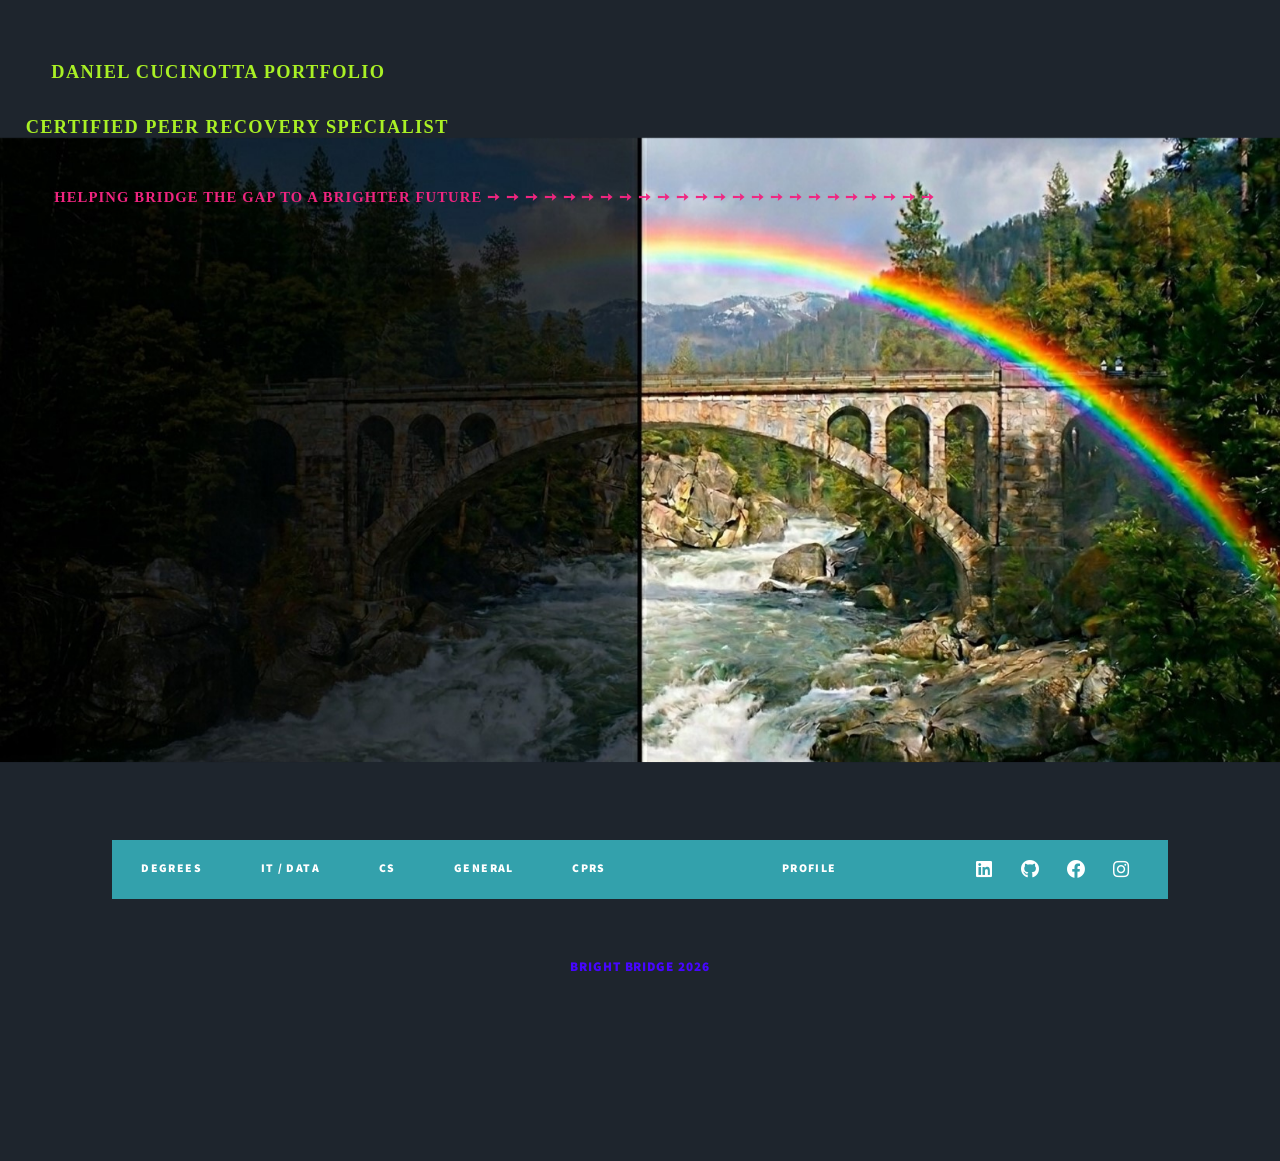
<file: index.html>
<!DOCTYPE HTML>
<html>
	<head>
<meta charset="utf-8" />

<!-- Standard Title -->
<title>Portfolio</title>

<!-- Open Graph Meta Tags -->
<meta property="og:title" content="Portfolio" />

<meta property="og:description" content="Daniel Cucinotta - Certified Peer Recovery Specialist" />
<meta property="og:url" content="https://dc411.github.io/cprs/" />

<meta property="og:title" content="Portfolio" />
		
<meta property="og:image" content="https://dc411.github.io/cprs/Bright-Future.jpg" />
<meta property="og:type" content="website" />
<meta property="fb:app_id" content="966242223397117" />



    <meta name="description" content="Daniel Cucinotta - Certified Peer Recovery Specialist portfolio." />

		
	
	

	    <link rel="stylesheet" href="assets/css/main.css" /> 
		<noscript><link rel="stylesheet" href="assets/css/noscript.css" /></noscript>

		<script>
  if (window.location.search.includes('fbclid=')) {
    const cleanUrl = new URL(window.location.href);
    cleanUrl.searchParams.delete('fbclid');
    window.history.replaceState({}, document.title, cleanUrl.pathname + cleanUrl.search + cleanUrl.hash);
  }
</script>
		
	</head>
	<body class="is-preload">



		<!-- Wrapper -->
		<div id="wrapper" class="fade-in">		
							       

                <p>
					
					<hr style="height: 0.1em; visibility: hidden; margin: 0; padding: 0;" />
                    <h3 style="color: rgb(169, 240, 37)"><a style = "font-family: cursive;"  href="https://github.com/dc411/cprs"> <br> &emsp; &emsp; Daniel Cucinotta Portfolio 
									
					<h3 style="color: rgb(169, 240, 37)"><a style = "font-family: cursive;"  href="images/LoveHealsAll.jpg"> <br> &emsp; Certified Peer Recovery Specialist</h3>  
							
					
					
					<h4 style="color: rgb(240, 37, 128)"><a style = "font-family: cursive;"  href="images/Bright-Bridge.jpg"> <br> &emsp; &ensp;  &emsp; Helping bridge the gap to a brighter future &#10137; &#10137; &#10137; &#10137; &#10137; &#10137; &#10137;  &#10137; &#10137; &#10137; &#10137; &#10137; &#10137; &#10137; &#10137; &#10137; &#10137; &#10137; &#10137;       &#10137; &#10137; &#10137;  &#10137; &#10137; </h4>

				</p>


			<!-- Intro -->
			<div id="intro">			
									
								<!-- Nav -->
								<nav id="nav">
									<ul class="links">
																				
										<li><a href="Degrees.html"> Degrees </a></li><br/>

										<li><a href="Data.html"> IT / Data </a></li><br/>
							
										<li><a href="CustomerService.html">CS</a></li>

										<li><a href="General.html">General</a></li>

										<li><a href="CPRS.html"> CPRS </a></li>	
										
										<li><a></a></li><br/>

										<li><a></a></li><br/>

									

										<li><a href="Profile.html"> Profile </a></li><br/>
										
																			</ul>

										<ul class="icons">	
											<li><a href="https://www.linkedin.com/in/dc-cprs/" class="icon brands fa-linkedin"></span></a></li>						
											<li><a href="https://github.com/dc411" class="icon brands alt fa-github"><span class="label"></span></a></li>
											<li><a href="https://www.facebook.com/daniel.cucinotta.2025/" class="icon brands fa-facebook"></span></a></li>
											<li><a href="https://www.instagram.com/dansin_cucci/" class="icon brands fa-instagram"></span></a></li>
											
												</ul>

									</nav>


				<!-- Copyright -->
				
					<div id="copyright">
					<h5 style="color: rgb(71, 6, 304)"> <a href="images/Bright-Bridge.png">Bright Bridge 2026</a></h5>
			
					</div>	

</div>
				

		<!-- Scripts -->
			<script src="assets/js/jquery.min.js"></script>
			<script src="assets/js/jquery.scrollex.min.js"></script>
			<script src="assets/js/jquery.scrolly.min.js"></script>
			<script src="assets/js/browser.min.js"></script>
			<script src="assets/js/breakpoints.min.js"></script>
			<script src="assets/js/util.js"></script>
			<script src="assets/js/main.js"></script>

	</body>

</html>
</file>
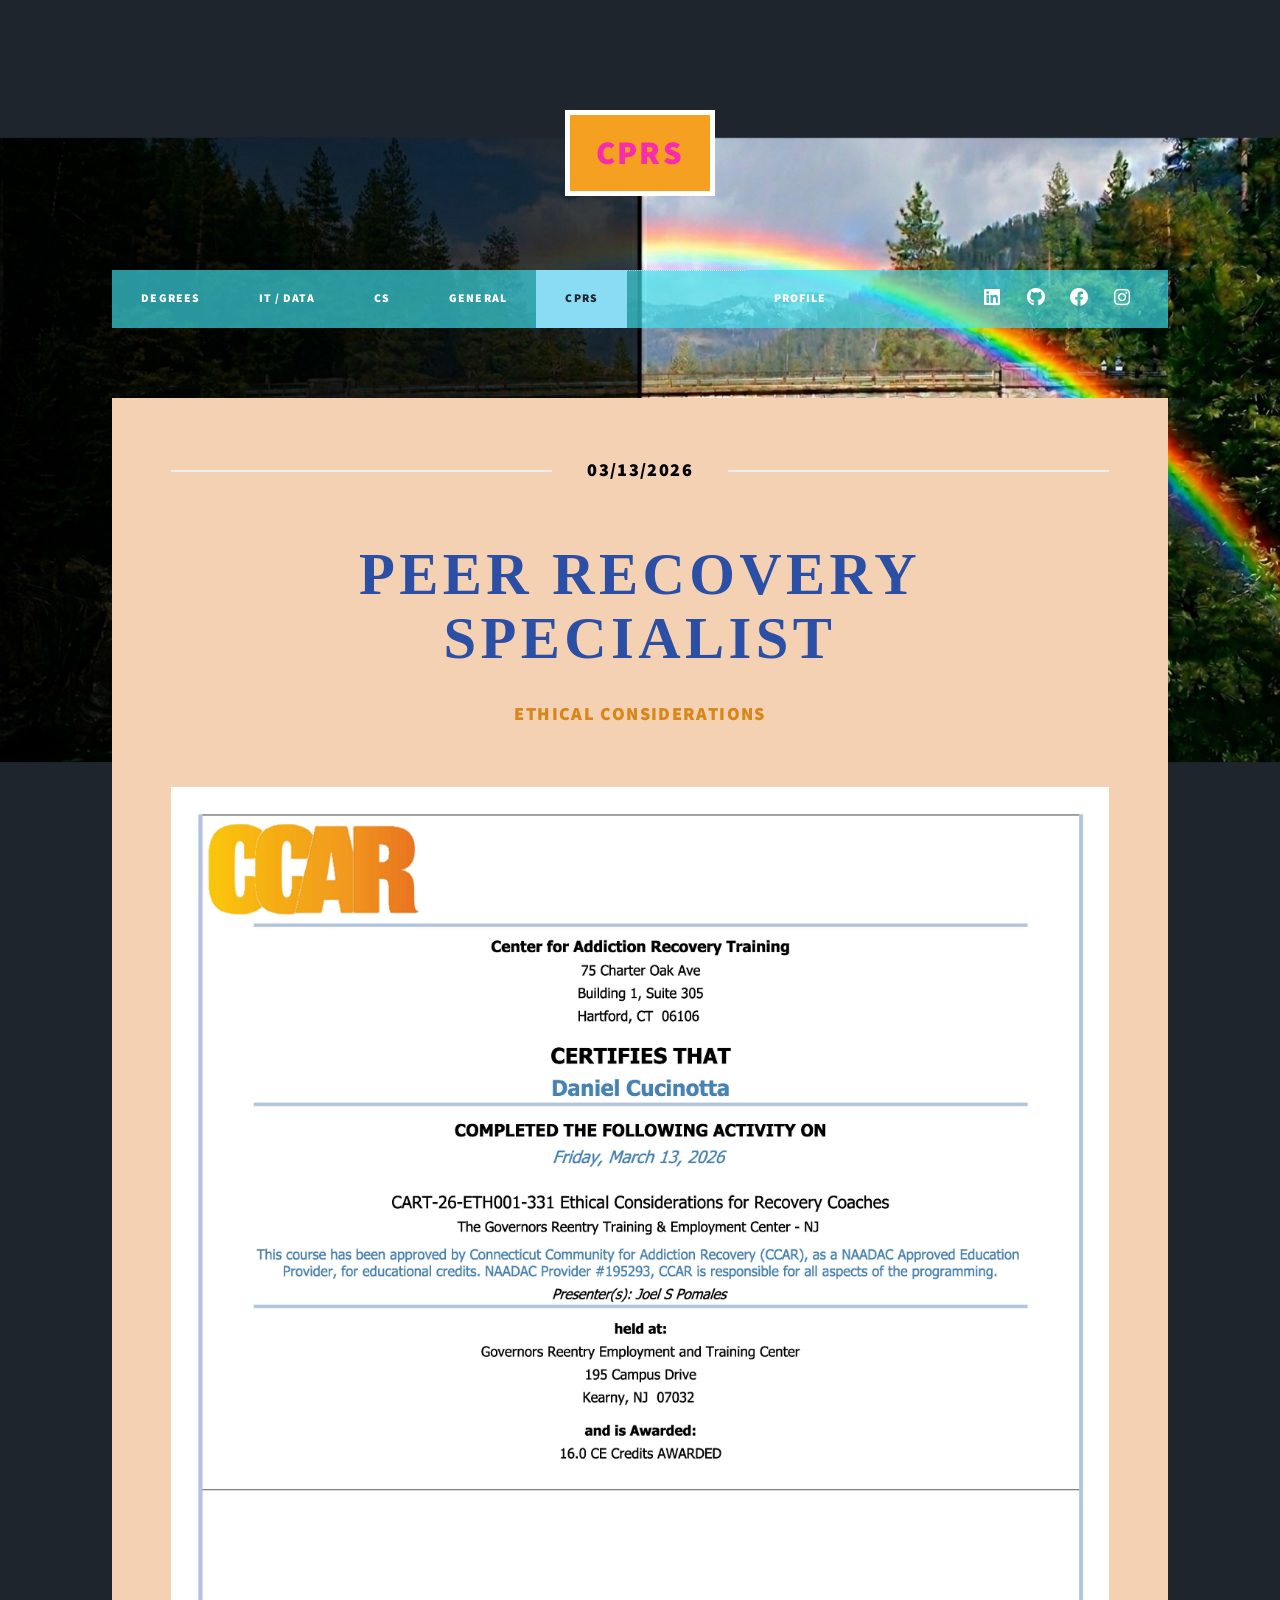
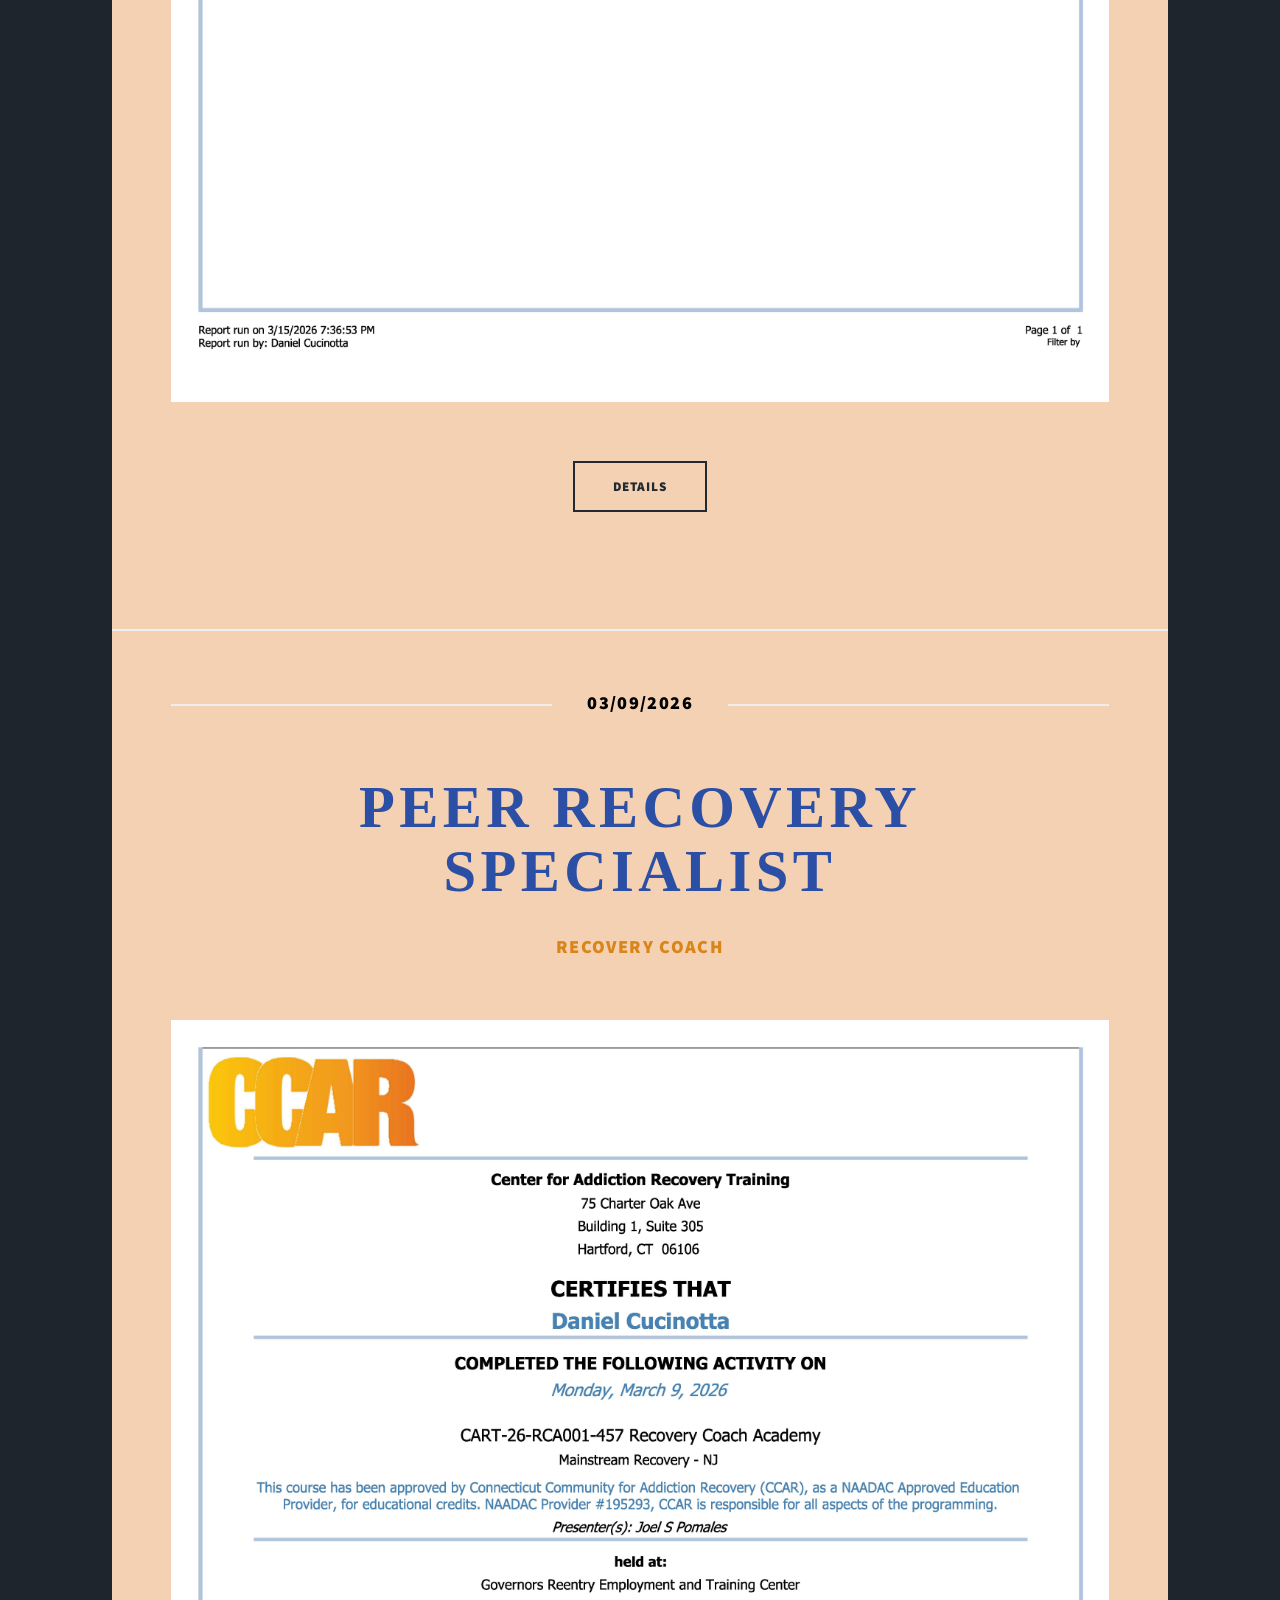
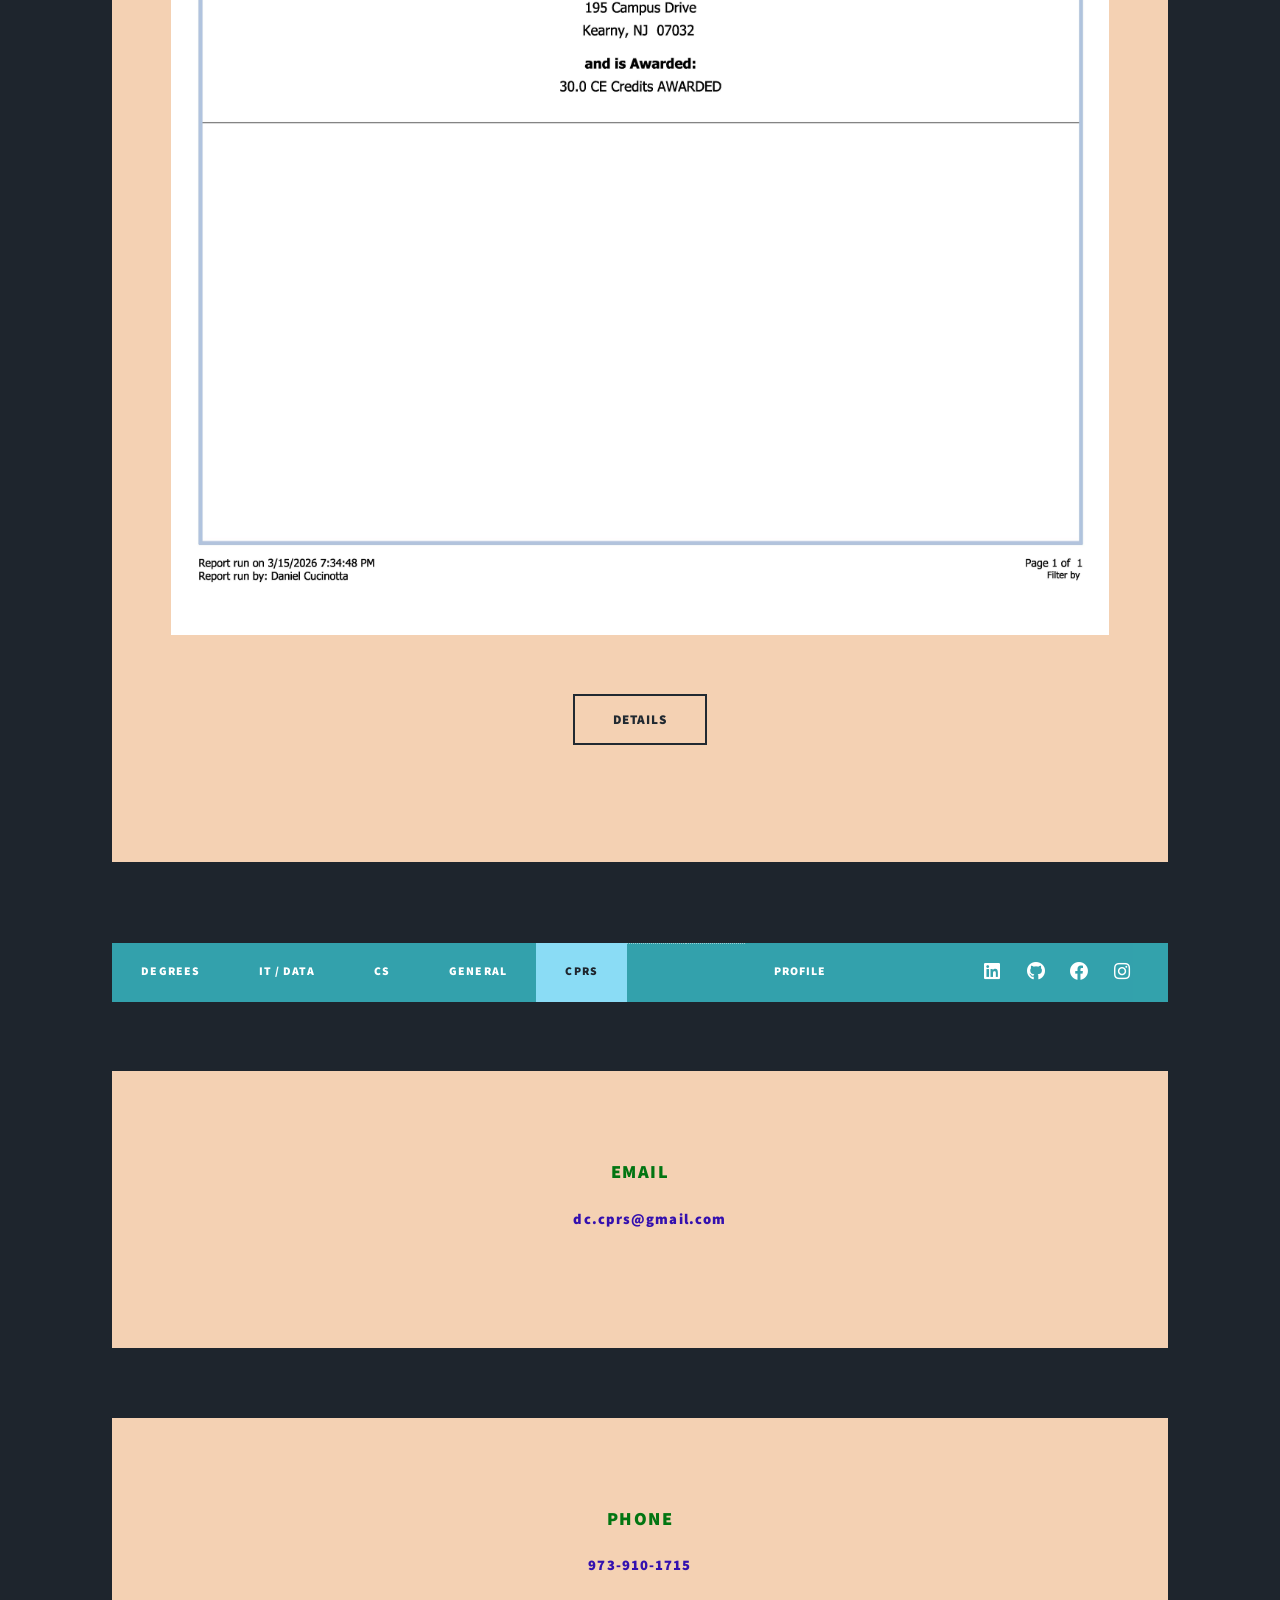
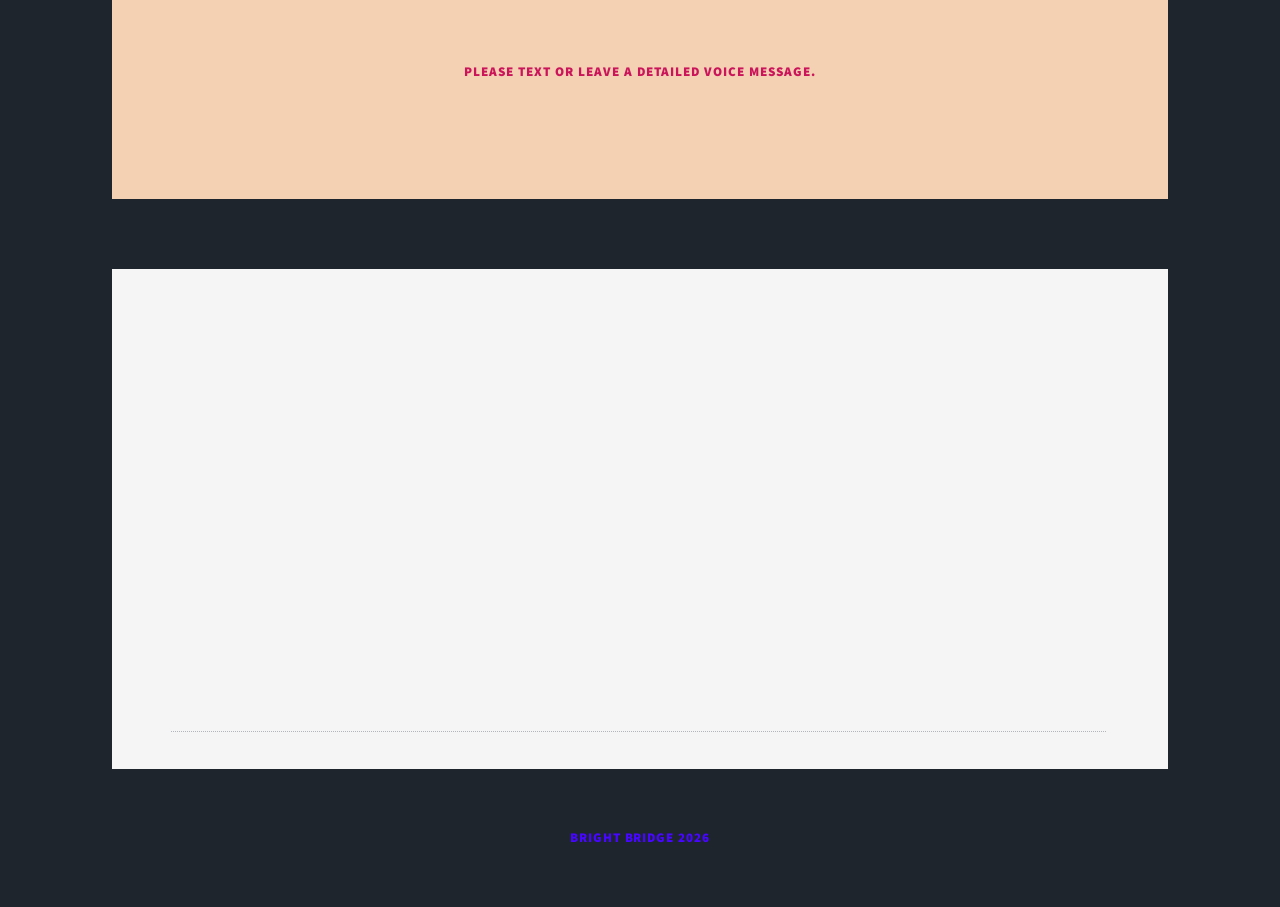
<file: CPRS.html>
<!DOCTYPE HTML>
<html>
	<head>
		<title> Daniel Cucinotta Portfolio </title>
		<meta charset="utf-8" />
		<meta name="viewport" content="width=device-width, initial-scale=1, user-scalable=no" />
	    <link rel="stylesheet" href="assets/css/main.css" /> 
		<noscript><link rel="stylesheet" href="assets/css/noscript.css" /></noscript>
	</head>
	<body class="is-preload">

		
		<!-- Wrapper -->
		<div id="wrapper" class="fade-in">			
			
			
				<!-- Header -->
            
					<header id="header">
						<span><div><a>
						<a class="logo" style = "color: rgb(248, 44, 173) ;  background-color:rgb(245, 160, 33);">CPRS</a></a></div></span>
					</header>		
				
<br/>
					<!-- Nav -->
								<nav id="nav">
									<ul class="links">
																				
										<li><a href="Degrees.html"> Degrees </a></li>

										<li><a href="Data.html"> IT / Data </a></li>
							
										<li><a href="CustomerService.html">CS</a></li>

										<li><a href="General.html">General</a></li>

										<li class="active"><a href="CPRS.html"> CPRS </a></li>	
										
										<li><a></a></li><br/>

										<li><a></a></li><br/>

									

										<li><a href="Profile.html"> Profile </a></li>
										
									</ul>

									<ul class="icons">	
											<li><a href="https://www.linkedin.com/in/dc-cprs/" class="icon brands fa-linkedin"></span></a></li>						
											<li><a href="https://github.com/dc411" class="icon brands alt fa-github"><span class="label"></span></a></li>
											<li><a href="https://www.facebook.com/daniel.cucinotta.2025/" class="icon brands fa-facebook"></span></a></li>
											<li><a href="https://www.instagram.com/dansin_cucci/" class="icon brands fa-instagram"></span></a></li>
											
												</ul>

									</nav>

					<br/><br/>

					<!-- Main -->
					<div id="main">




						<!-- Post -->


										<section class="post">
						<header class="major">
							<span class="date"><h3 style="color: black">03/13/2026</h3></span>
							<a>
								<h2  style="color: rgb(44, 79, 166)" ><a href="https://www.mainstreamrecovery.com/cprs/eth">Peer Recovery Specialist</a></h2>
									
								<h3 style="color:  rgb(216, 134, 26)";><a href="https://www.mainstreamrecovery.com/cprs/eth">Ethical Considerations</h3>
								
							
														<a href="images/CPRS2.jpg" class="image main"><img src="images/CPRS2.jpg" alt="" /></a>
						</a>
											<ul class="actions special">
							<li><a href="https://www.mainstreamrecovery.com/cprs/eth" class="button large">Details</a></li>
						</ul>
									





					</header>
					</section>

					

				<section class="post">
						<header class="major">
							
							<span class="date"><h3 style="color: black">03/09/2026</h3></span>

							<a>
								<h2  style="color: rgb(44, 79, 166)" ><a href="https://www.mainstreamrecovery.com/cprs/njrc">Peer Recovery Specialist</a></h2>
									
								<h3 style="color:  rgb(216, 134, 26)";><a href="https://www.mainstreamrecovery.com/cprs/njrc">Recovery Coach</h3>
								
							
							<a href="images/CPRS.jpg" class="image main"><img src="images/CPRS.jpg" alt="" /></a>
						</a>
											<ul class="actions special">
							<li><a href="https://www.mainstreamrecovery.com/cprs/njrc" class="button large">Details</a></li>
						</ul>

					</header>
					</section>

					
		
						</div><br/>

				</div><br/>
			</section>
		</section>
	</div>
		</section>

		</div>
		</div>

	<br/><br/>					
	
	
				<!-- Nav -->
								<nav id="nav">
									<ul class="links">
																				
										<li><a href="Degrees.html"> Degrees </a></li>

										<li><a href="Data.html"> IT / Data </a></li><br/>
							
										<li><a href="CustomerService.html">CS</a></li>

										<li><a href="General.html">General</a></li>

										<li class="active"><a href="CPRS.html"> CPRS </a></li>
										
										<li><a></a></li><br/>

										<li><a></a></li><br/>

										

										<li><a href="Profile.html"> Profile </a></li><br/>
										
									</ul>

									<ul class="icons">	
											<li><a href="https://www.linkedin.com/in/dc-cprs/" class="icon brands fa-linkedin"></span></a></li>						
											<li><a href="https://github.com/dc411" class="icon brands alt fa-github"><span class="label"></span></a></li>
											<li><a href="https://www.facebook.com/daniel.cucinotta.2025/" class="icon brands fa-facebook"></span></a></li>
											<li><a href="https://www.instagram.com/dansin_cucci/" class="icon brands fa-instagram"></span></a></li>
											
												</ul>

									</nav>

				</div>
				</section>
		
				<br/><br/>



<div id="main">

<section class="post">
						<header class="major">
							
							
						<a>
								<h3 style="color: rgb(2, 117, 18)">Email</h3>

								<h4 style="color: rgb(51, 16, 175)">
									
									<p style="text-transform: lowercase;">

									&emsp;&emsp;&emsp;&emsp;&emsp;&emsp;&emsp;&emsp;&emsp;&emsp;
									&emsp;&emsp;&emsp;&emsp;&emsp;&emsp;&emsp;&emsp;&emsp;&emsp;
									&emsp;&emsp;&emsp;&emsp;&nbsp;

									dc.cprs@gmail.com
								</p>
							</h4>
								
							</a>
					

					</header>
					</section>
				</div>
<br/><br/>

			<div id="main">
<section class="post">
						<header class="major">
							
							<a>
								<h3 style="color: rgb(2, 117, 18)">Phone</h3>
								<h4 style="color: rgb(51, 16, 175)">973-910-1715</h4>
								<br/><br/>
								<h5 style="color: rgb(203, 21, 91)">Please text or leave a detailed voice message.</h5>
							</a>							
						</header>
					</section>

</div>

<br/><br/>
					
						<!-- Footer -->
					<footer id="footer">


					
						<section >
						<a>

								<iframe src="https://www.google.com/maps/embed?pb=!1m18!1m12!1m3!1d6033.27076719664!2d-74.10550930064575!3d40.87987526144685!2m3!1f0!2f0!3f0!3m2!1i1024!2i768!4f13.1!3m3!1m2!1s0x89c2f944ef152515%3A0xebf8b6fded5df529!2sGarfield%2C%20NJ!5e0!3m2!1sen!2sus!4v1782497532136!5m2!1sen!2sus" width="935" height="400" style="border:0;" allowfullscreen="" loading="lazy" referrerpolicy="strict-origin-when-cross-origin"></iframe>
							</a>
	


					</section>

	</footer>

			<!-- Copyright -->
				
					<div id="copyright">
					<h5 style="color: rgb(71, 6, 304)"> <a href="images/--Bright_Bridge--.png">Bright Bridge 2026</a></h5>
					</div>

		</div>
	
			
	
	
			

		<!-- Scripts -->
			<script src="assets/js/jquery.min.js"></script>
			<script src="assets/js/jquery.scrollex.min.js"></script>
			<script src="assets/js/jquery.scrolly.min.js"></script>
			<script src="assets/js/browser.min.js"></script>
			<script src="assets/js/breakpoints.min.js"></script>
			<script src="assets/js/util.js"></script>
			<script src="assets/js/main.js"></script>

	</body>
</html>
</file>
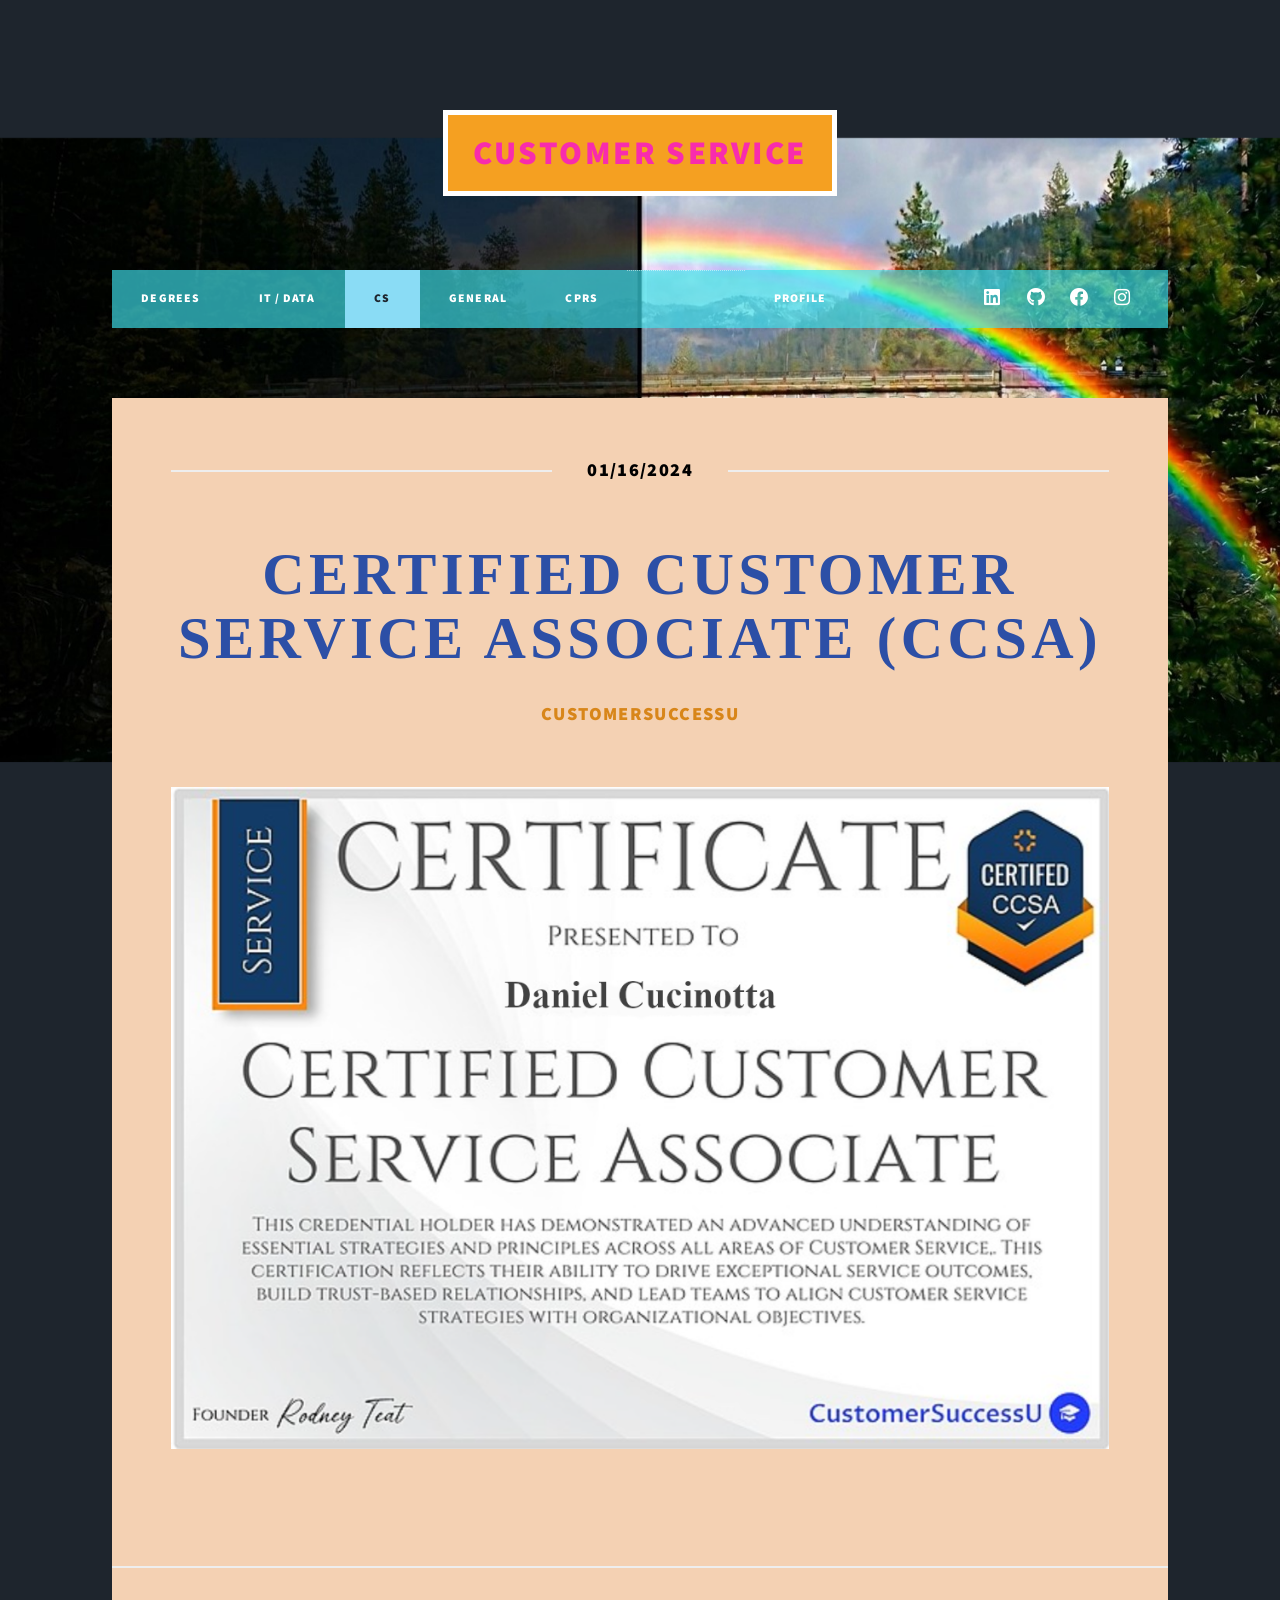
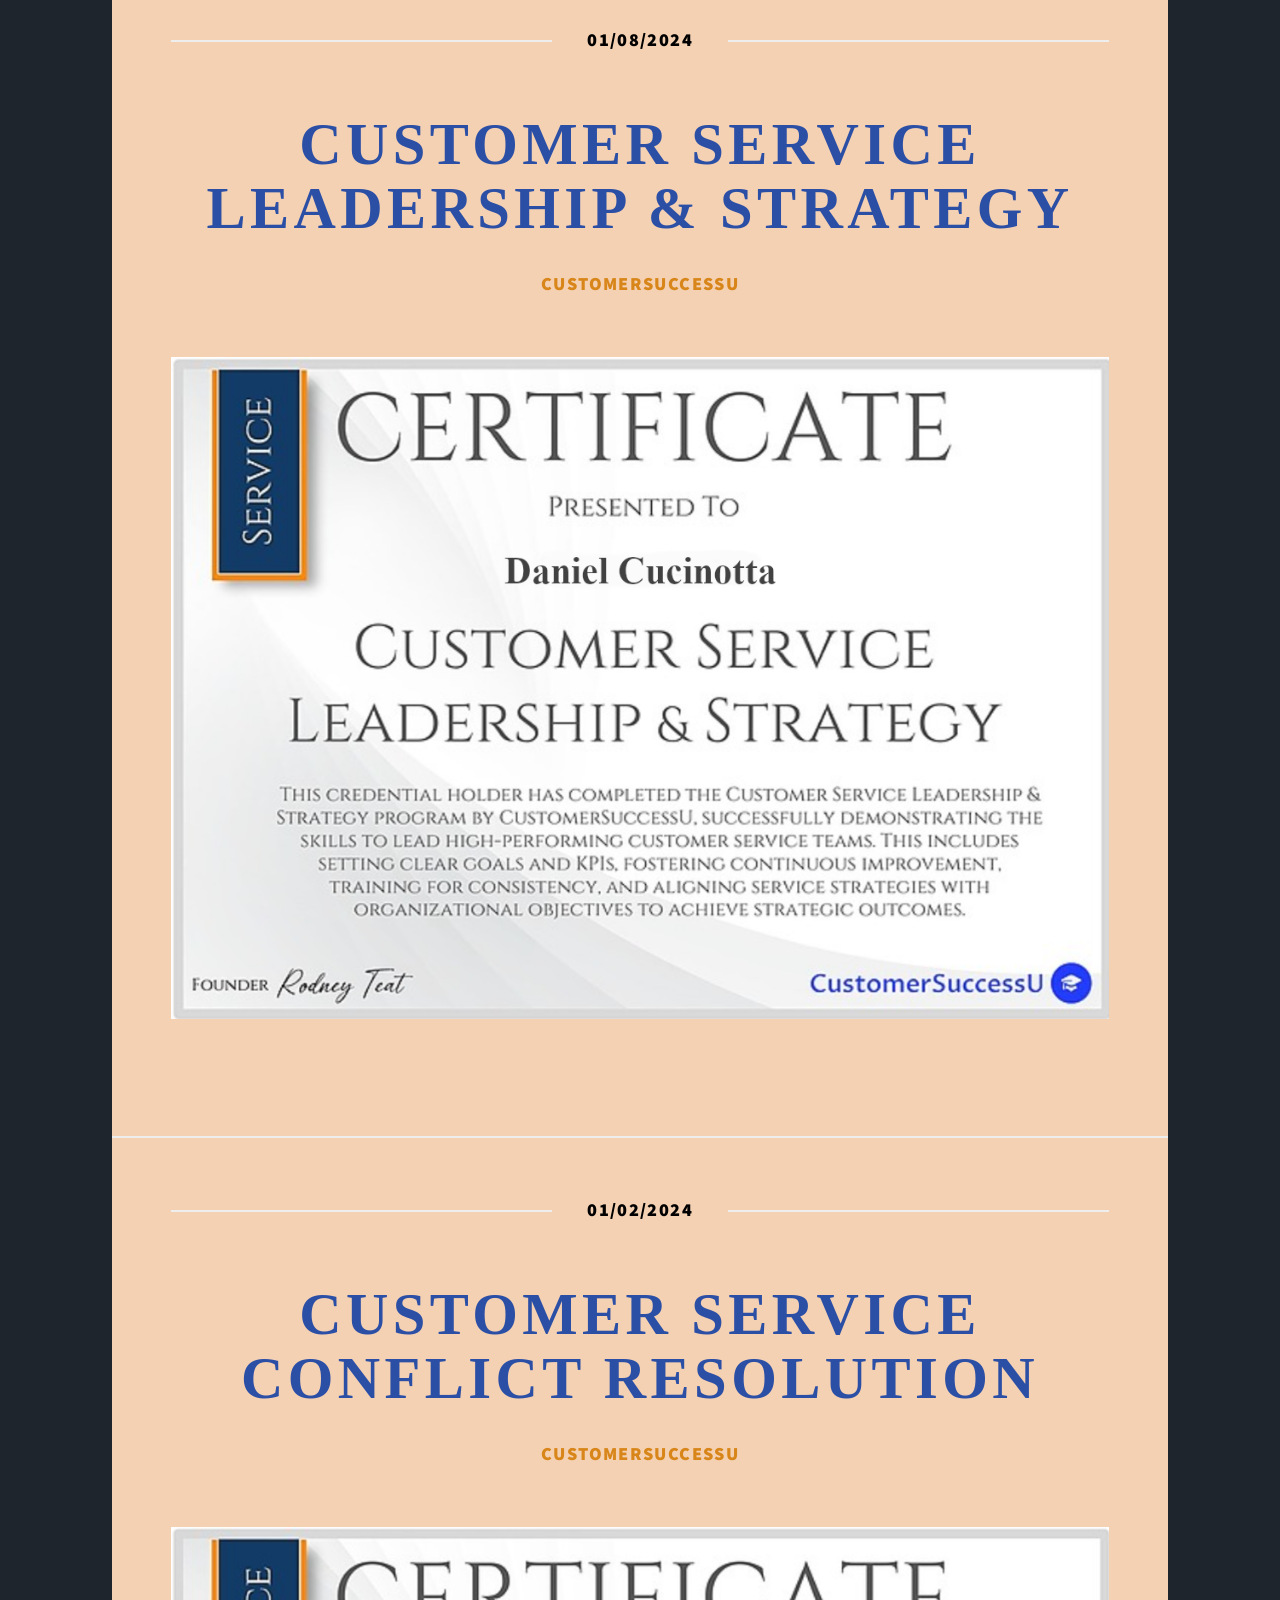
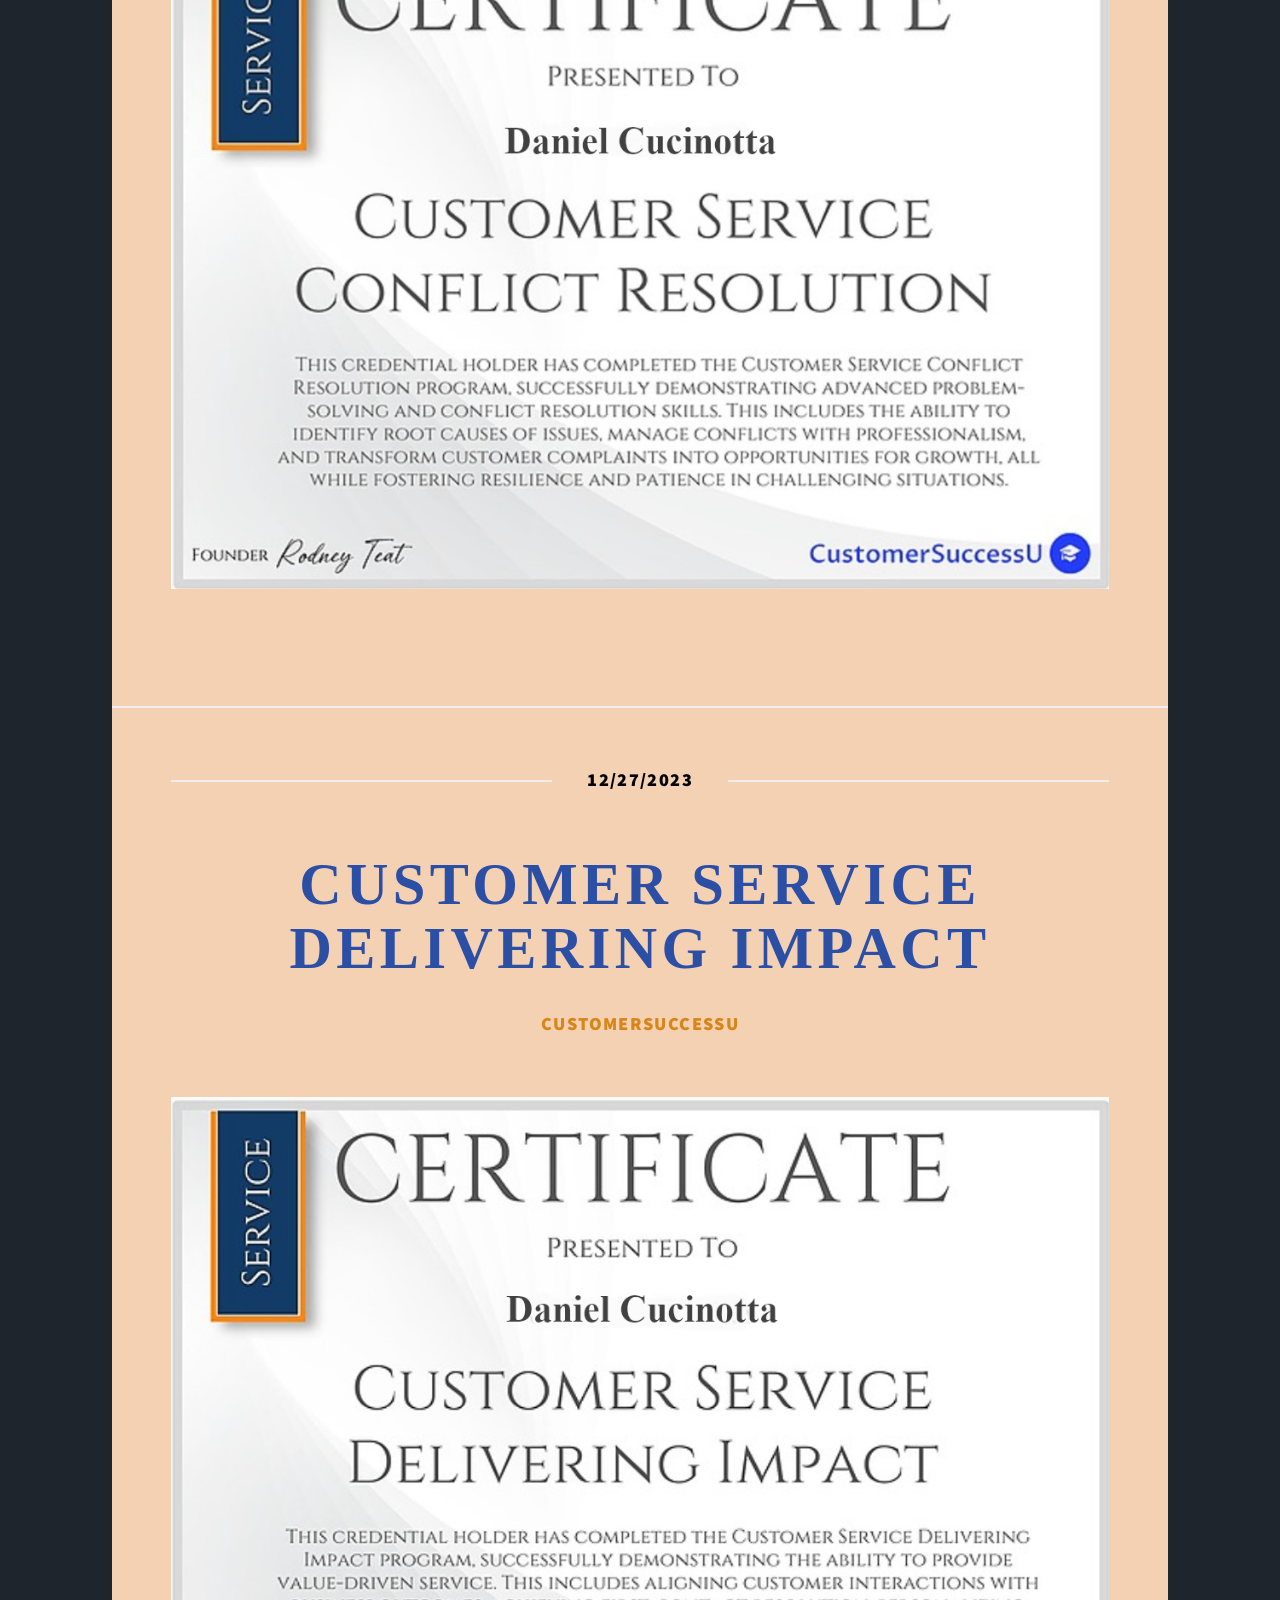
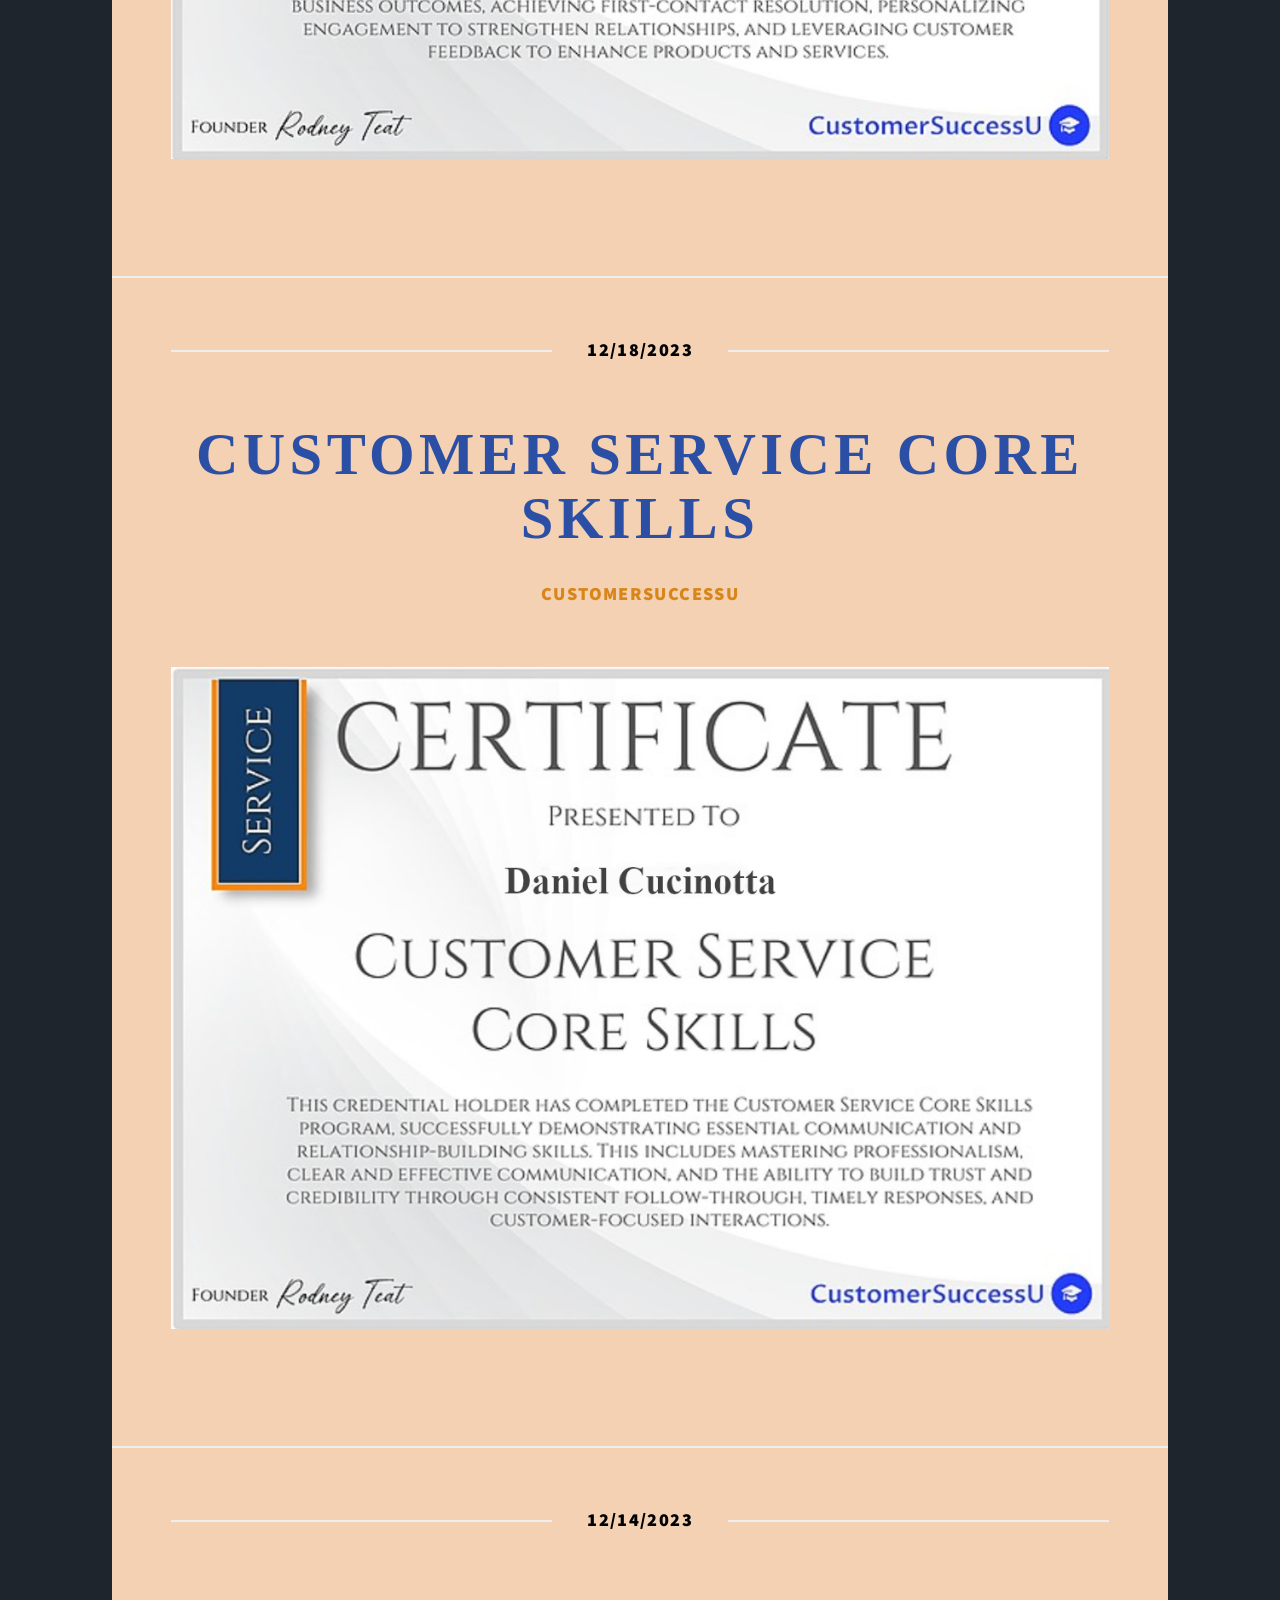
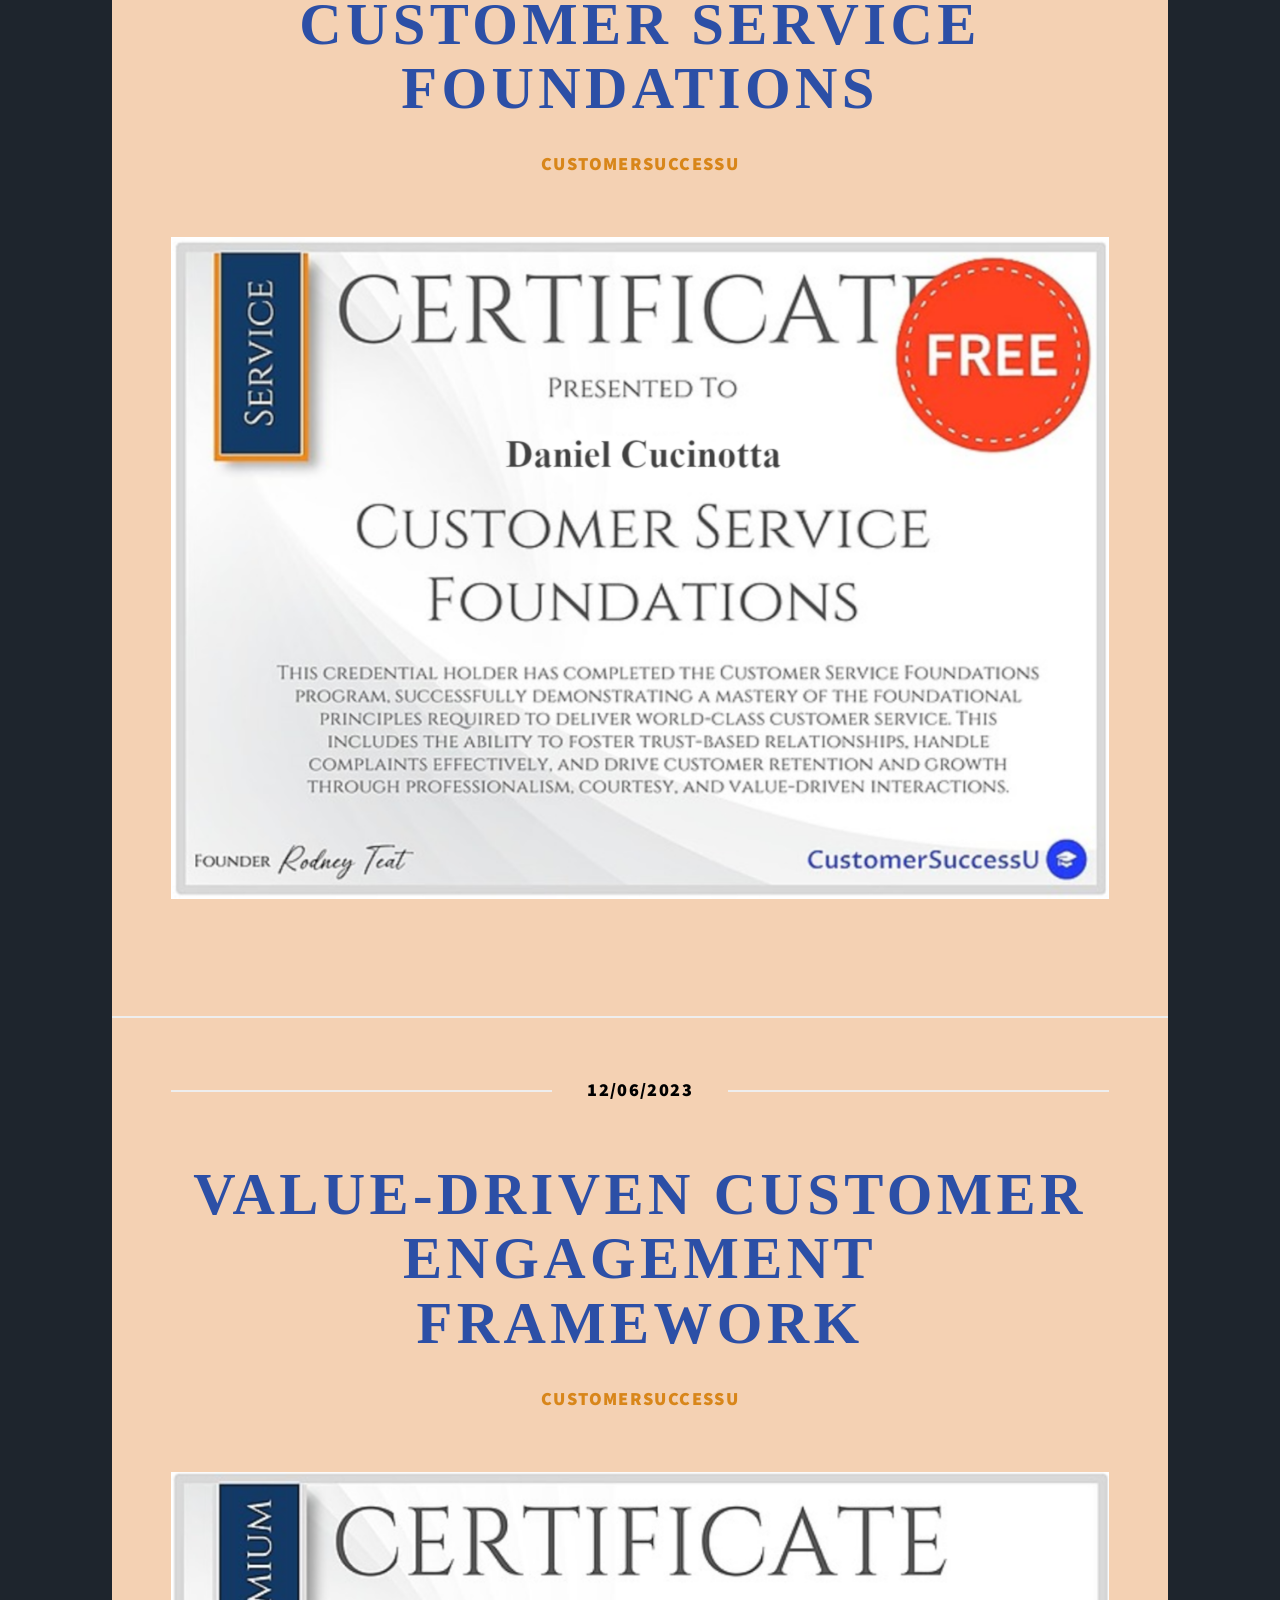
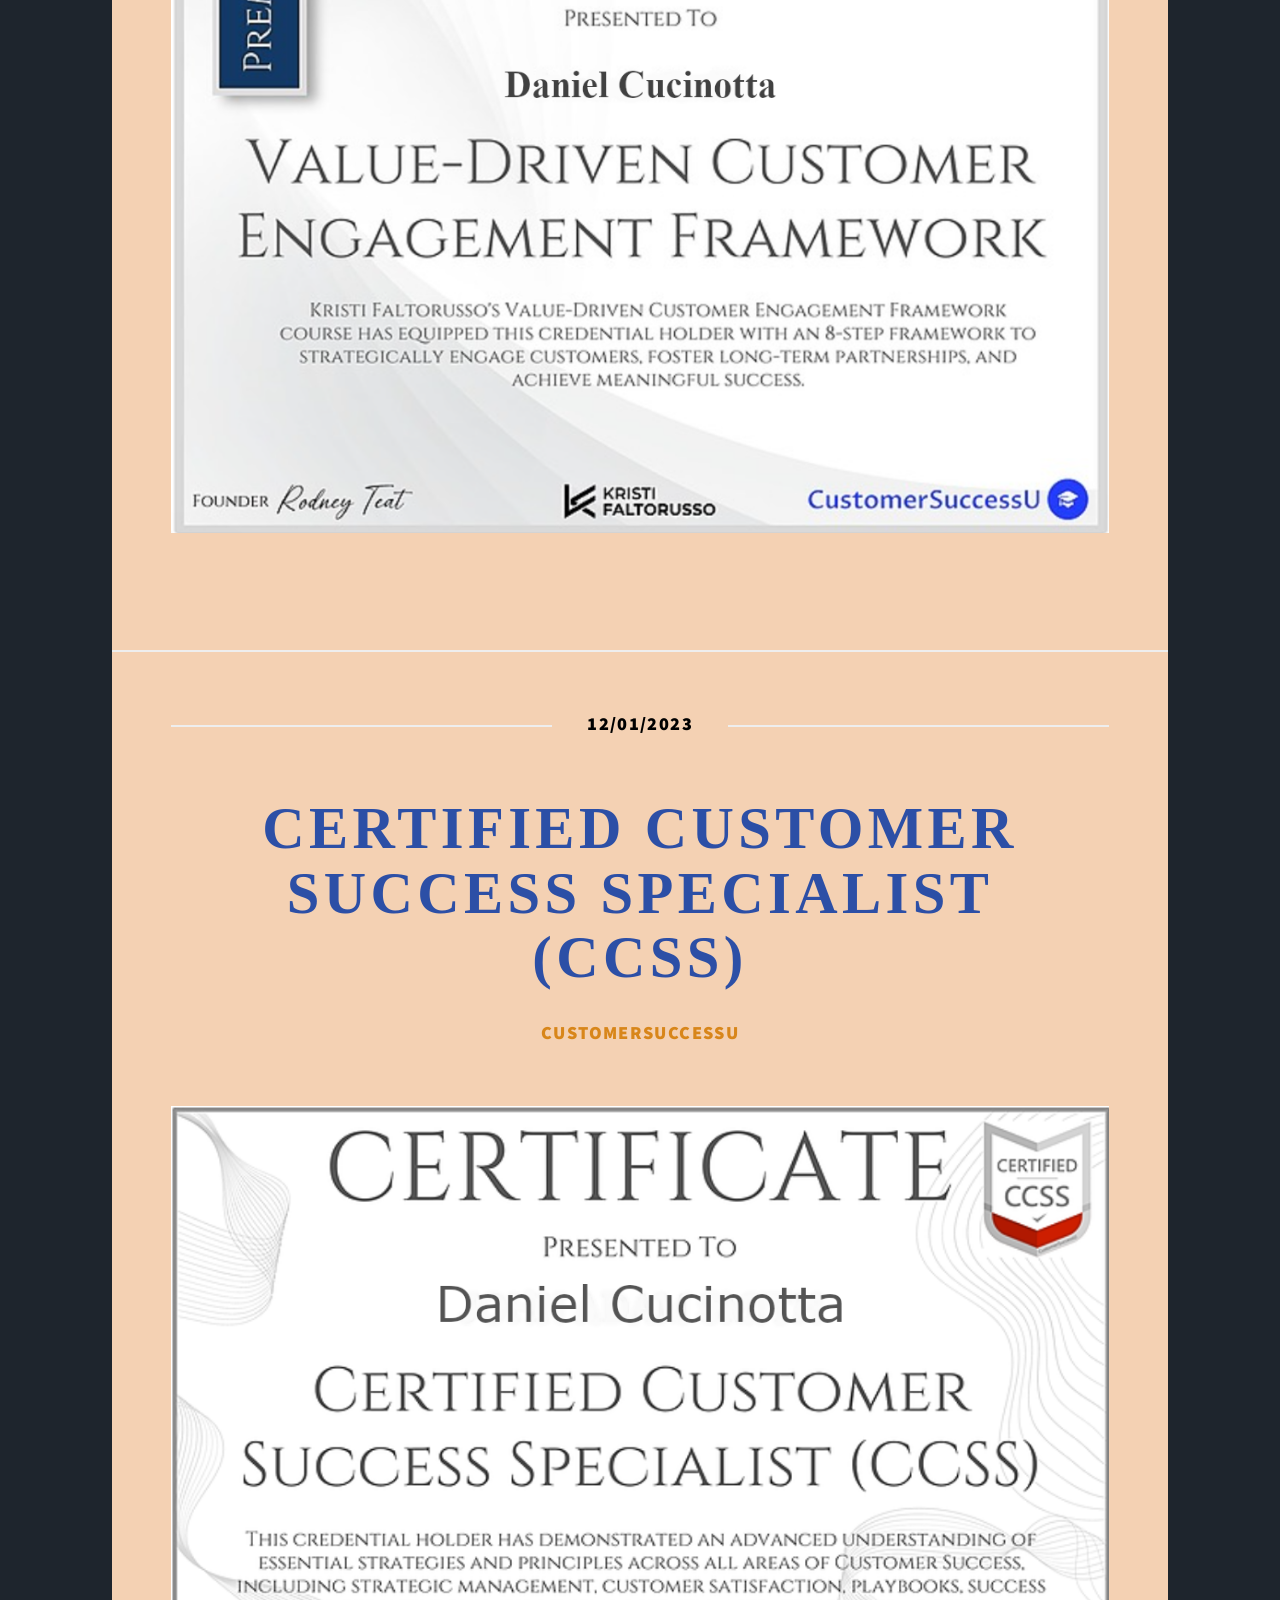
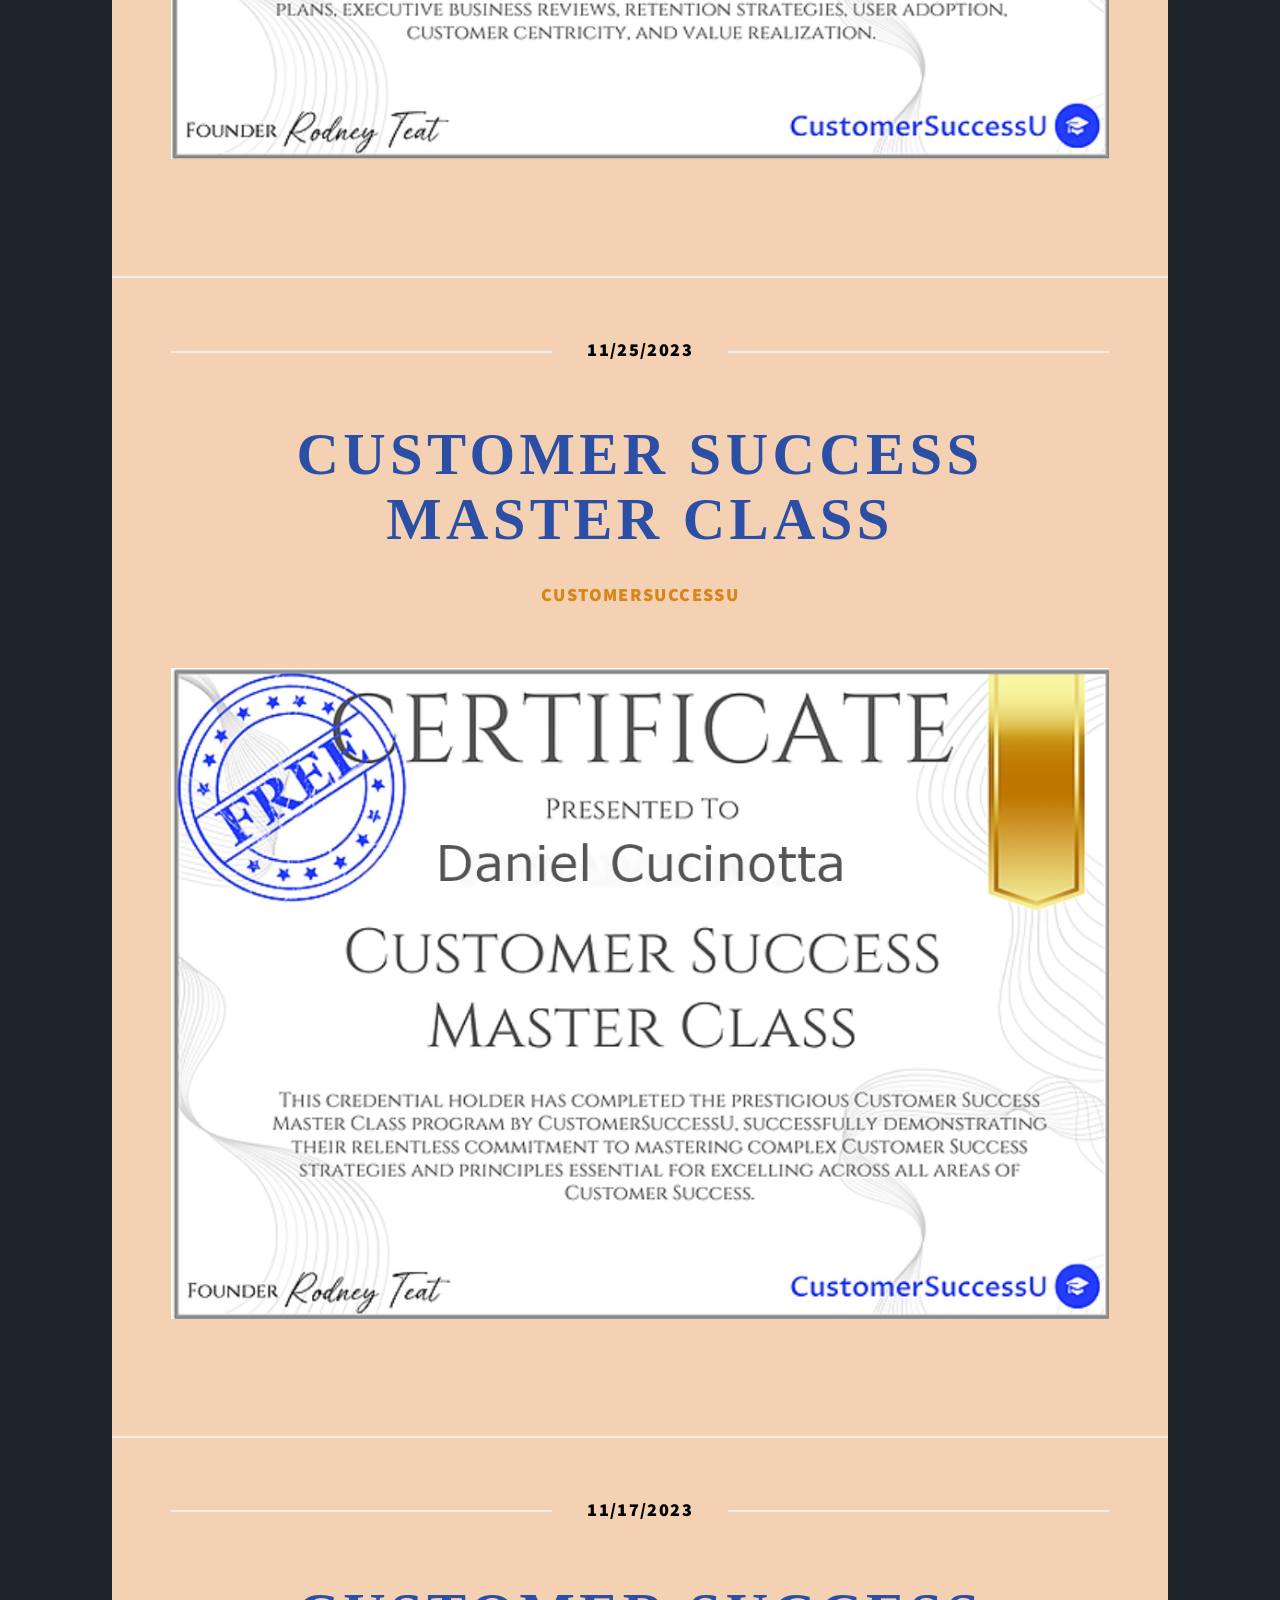
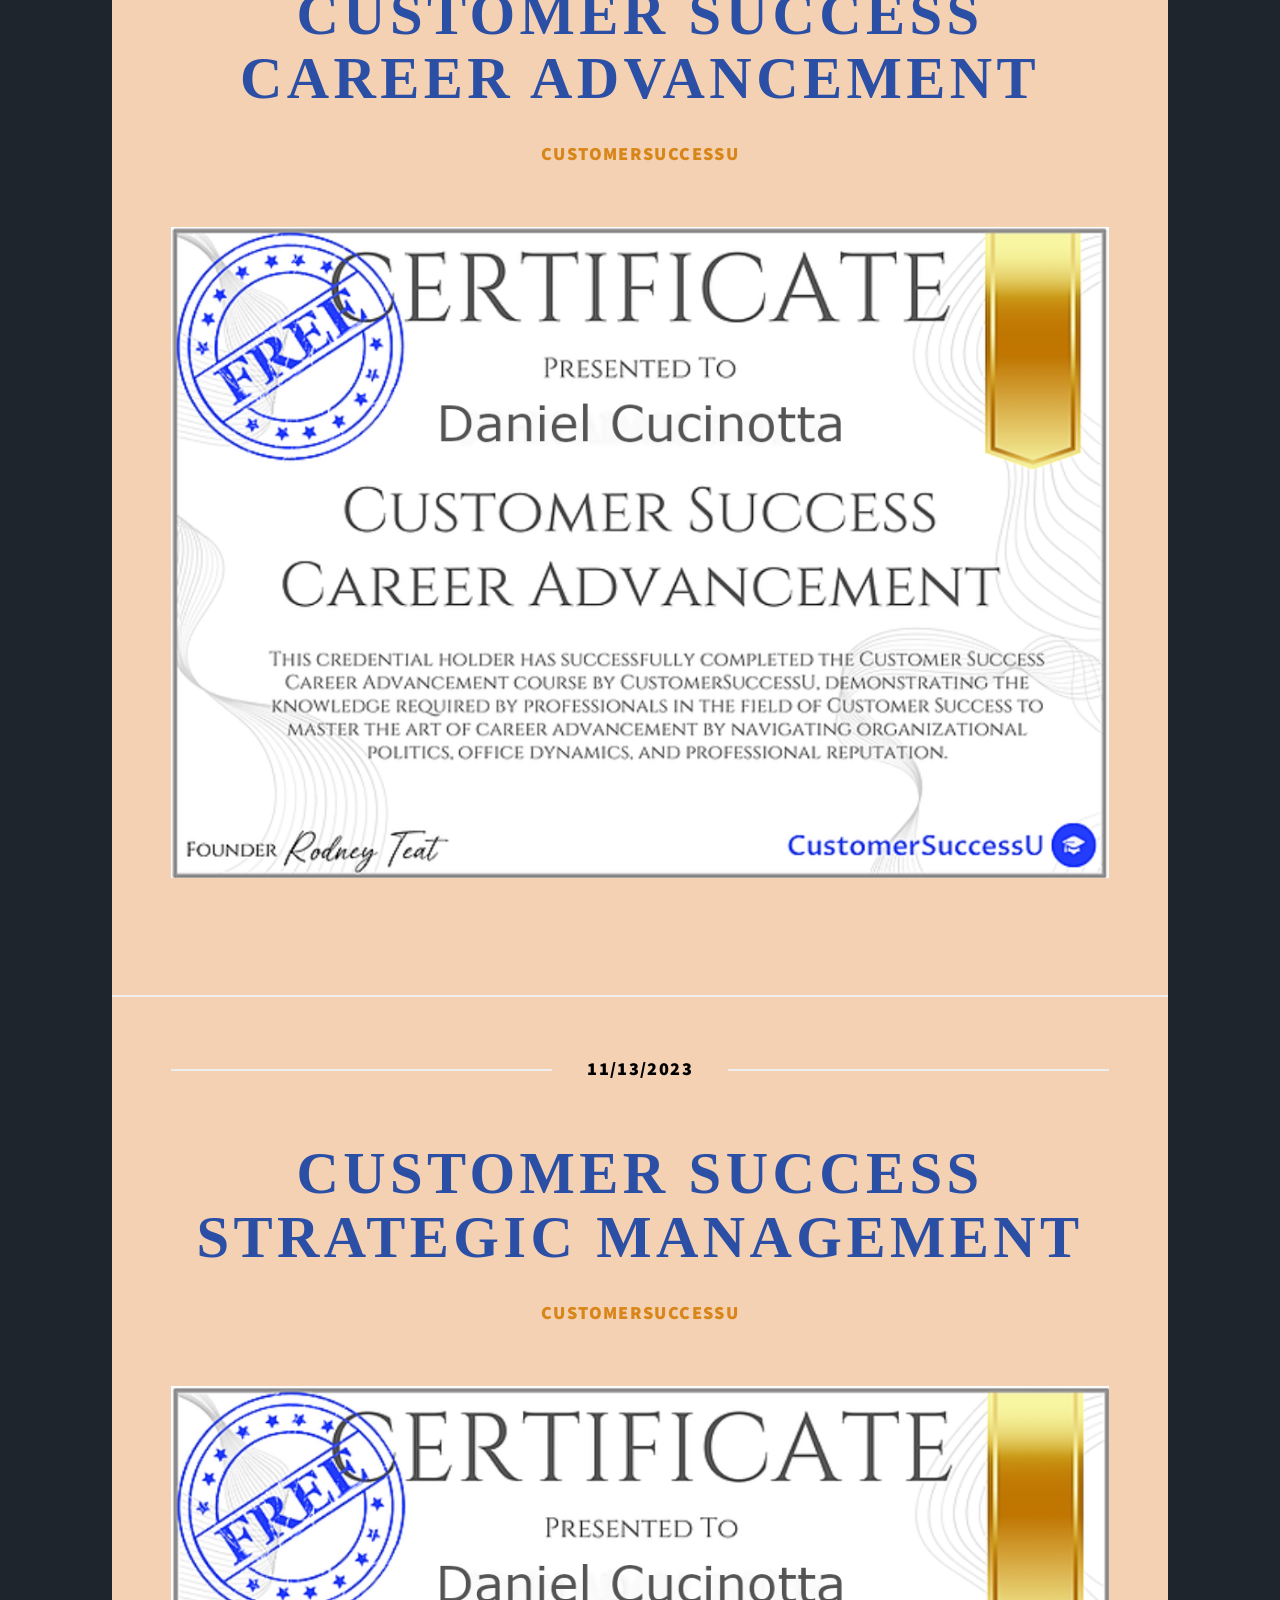
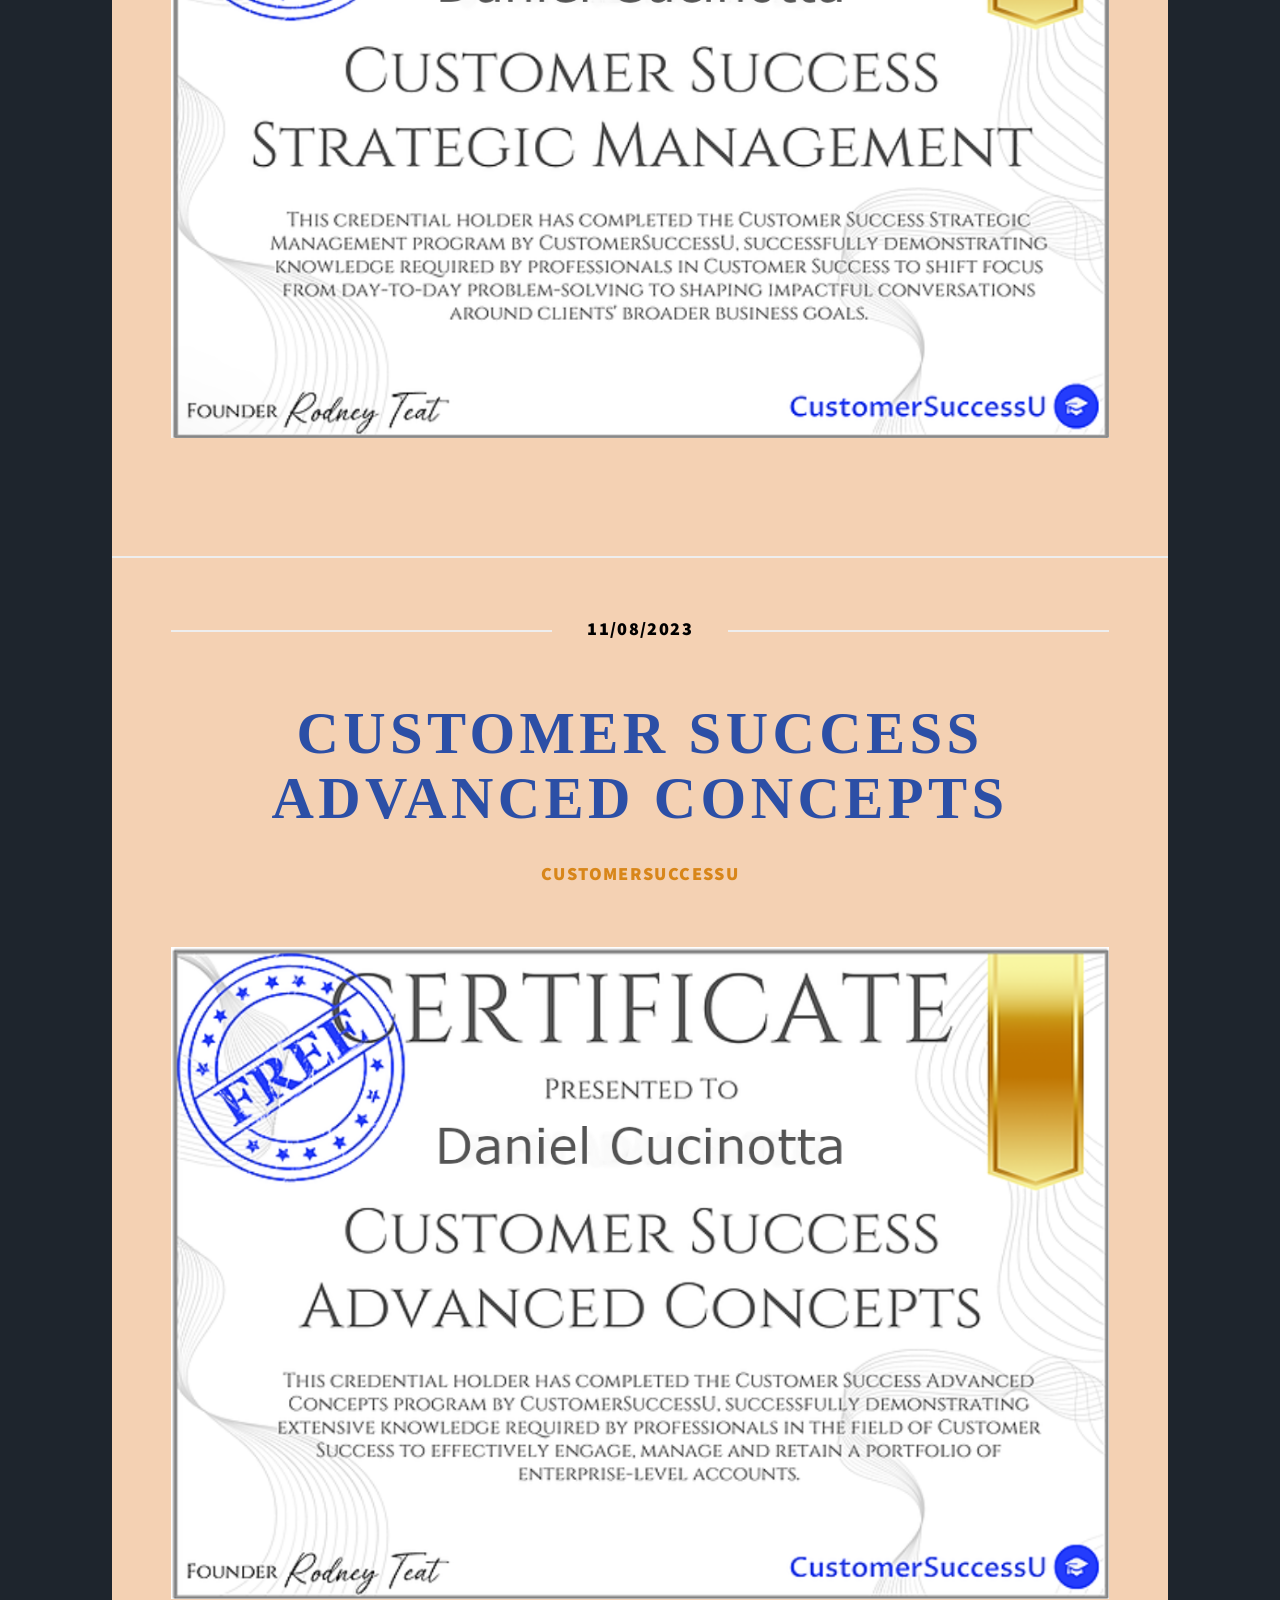
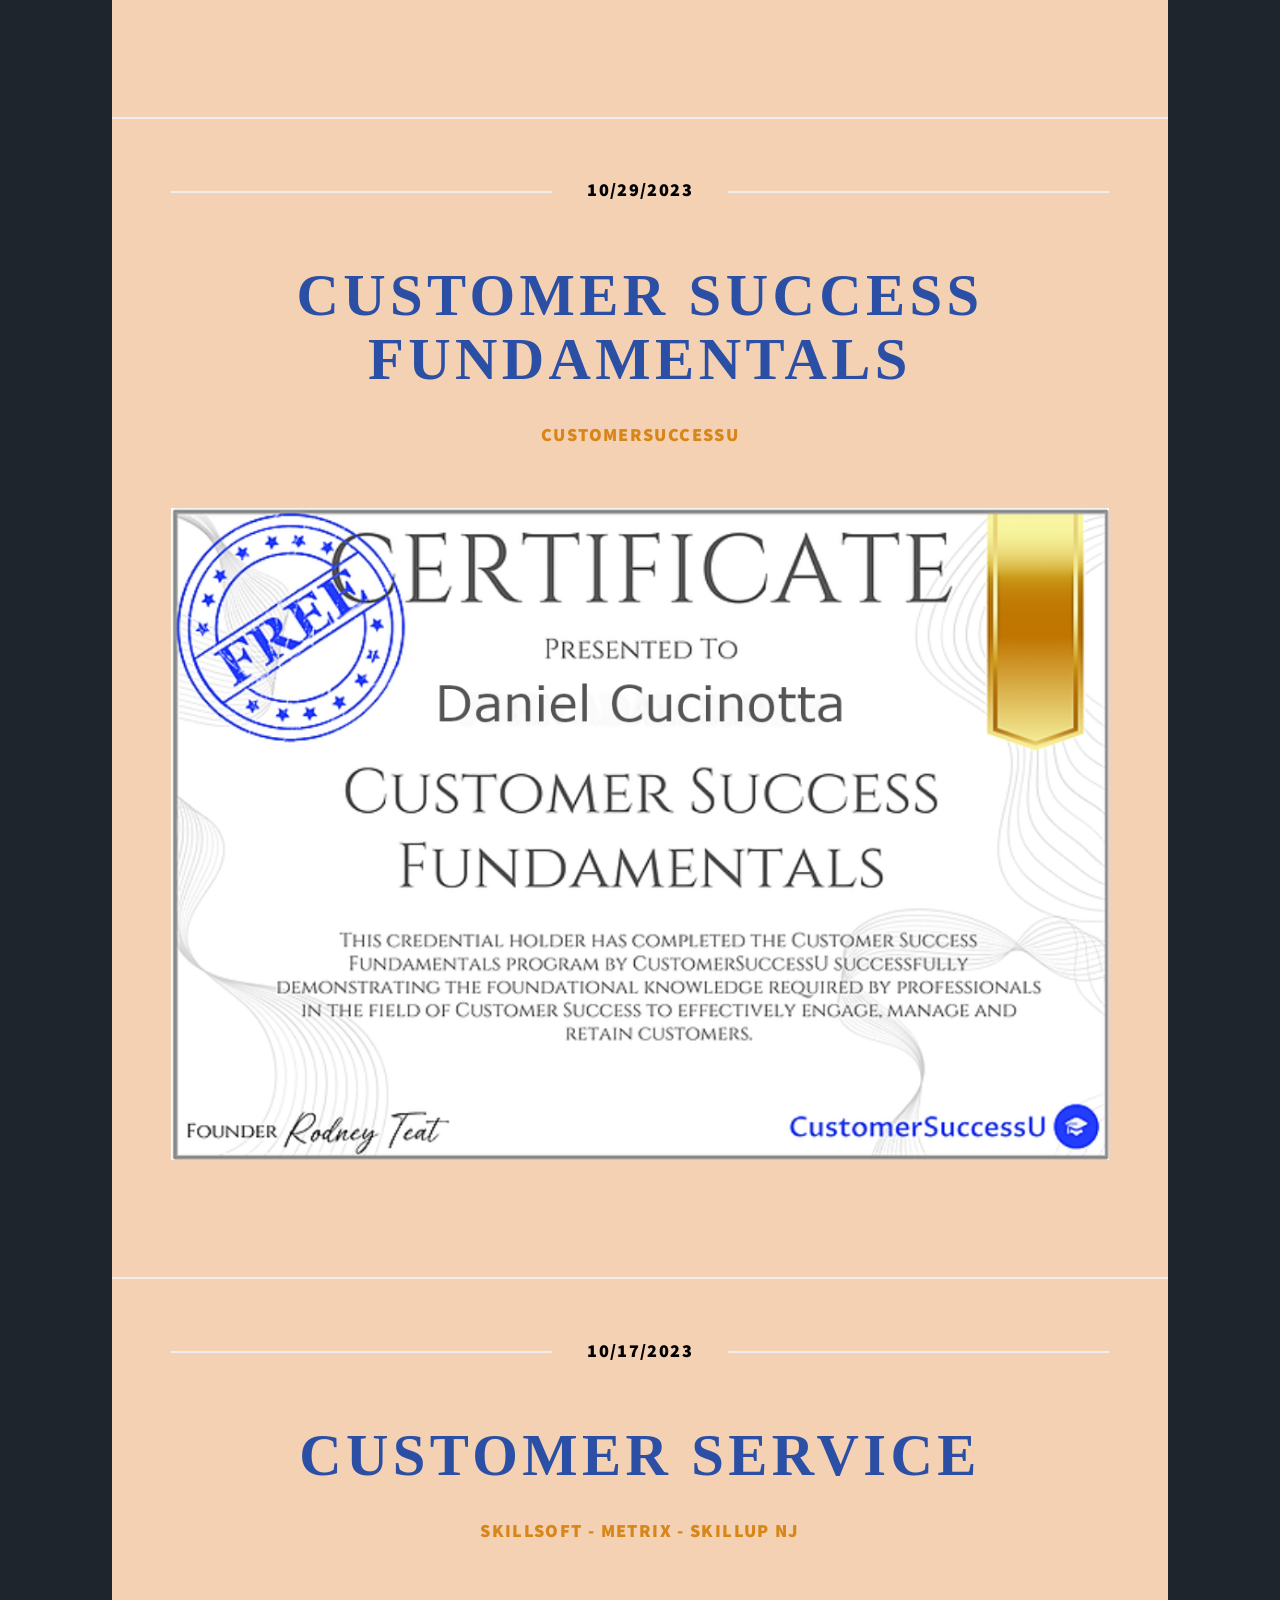
<file: CustomerService.html>
<!DOCTYPE HTML>
<html>
	<head>
		<title> Daniel Cucinotta Portfolio </title>
		<meta charset="utf-8" />
		<meta name="viewport" content="width=device-width, initial-scale=1, user-scalable=no" />
	    <link rel="stylesheet" href="assets/css/main.css" /> 
		<noscript><link rel="stylesheet" href="assets/css/noscript.css" /></noscript>
	</head>
	<body class="is-preload">

		
		<!-- Wrapper -->
		<div id="wrapper" class="fade-in">			
			
			
				<!-- Header -->
            
					<header id="header">
						<span><div><a>
						<a class="logo" style = "color: rgb(248, 44, 173) ;  background-color:rgb(245, 160, 33);">Customer Service</a></a></div></span>
					</header>		
				
<br/>
					<!-- Nav -->
								<nav id="nav">
									<ul class="links">
																				
										<li><a href="Degrees.html"> Degrees </a></li>

										<li><a href="Data.html"> IT / Data </a></li><br/>
							
										<li class="active"><a href="CustomerService.html">CS</a></li>

										<li><a href="General.html">General</a></li>

										<li><a href="CPRS.html"> CPRS </a></li>	
										
										<li><a></a></li><br/>

										<li><a></a></li><br/>

									

										<li><a href="Profile.html"> Profile </a></li><br/>
										
									</ul>

									<ul class="icons">	
											<li><a href="https://www.linkedin.com/in/dc-cprs/" class="icon brands fa-linkedin"></span></a></li>						
											<li><a href="https://github.com/dc411" class="icon brands alt fa-github"><span class="label"></span></a></li>
											<li><a href="https://www.facebook.com/daniel.cucinotta.2024/" class="icon brands fa-facebook"></span></a></li>
											<li><a href="https://www.instagram.com/dansin_cucci/" class="icon brands fa-instagram"></span></a></li>
											
												</ul>

									</nav>
								
								<br/><br/>

          
			</div>

           			<!-- Main -->
					<div id="main">	

	
						<!-- Post -->

						<section class="post">
							<header class="major">
								<span class="date"><h3 style="color: black">01/16/2024</h3></span>
								<a>
									<h2  style="color: rgb(44, 79, 166)" ><a href="images/Customer Service 6 (CCSA).png">Certified Customer Service Associate (CCSA)</a></h2>
	
									<h3 style="color:  rgb(216, 134, 26)";><a href="images/Customer Service 6 (CCSA).png">CustomerSuccessU</h3>								
								
								<a href="images/Customer Service 6 (CCSA).png" class="image main"><img src="images/Customer Service 6 (CCSA).png" alt="" />
							</a>	
							
						</header>
	
						</section>

						<!-- Post -->

						<section class="post">
							<header class="major">
								<span class="date"><h3 style="color: black">01/08/2024</h3></span>
								<a>
									<h2  style="color: rgb(44, 79, 166)" ><a href="images/Customer Service 5.png"> Customer Service Leadership & Strategy</a></h2>
	
									<h3 style="color:  rgb(216, 134, 26)";><a href="images/Customer Service 5.png">CustomerSuccessU</h3>								
								
								<a href="images/Customer Service 5.png" class="image main"><img src="images/Customer Service 5.png" alt="" />
							</a>	
							
						</header>
	
						</section>

						<!-- Post -->

						<section class="post">
							<header class="major">
								<span class="date"><h3 style="color: black">01/02/2024</h3></span>
								<a>
									<h2  style="color: rgb(44, 79, 166)" ><a href="images/Customer Service 4.png">Customer Service Conflict Resolution</a></h2>
	
									<h3 style="color:  rgb(216, 134, 26)";><a href="images/Customer Service 4.png">CustomerSuccessU</h3>								
								
								<a href="images/Customer Service 4.png" class="image main"><img src="images/Customer Service 4.png" alt="" />
							</a>	
							
						</header>
	
						</section>

						<!-- Post -->

						<section class="post">
							<header class="major">
								<span class="date"><h3 style="color: black">12/27/2023</h3></span>
								<a>
									<h2  style="color: rgb(44, 79, 166)" ><a href="images/Customer Service 3.png"> Customer Service Delivering Impact</a></h2>
	
									<h3 style="color:  rgb(216, 134, 26)";><a href="images/Customer Service 3.png">CustomerSuccessU</h3>								
								
								<a href="images/Customer Service 3.png" class="image main"><img src="images/Customer Service 3.png" alt="" />
							</a>	
							
						</header>
	
						</section>



						<!-- Post -->

						<section class="post">
							<header class="major">
								<span class="date"><h3 style="color: black">12/18/2023</h3></span>
								<a>
									<h2  style="color: rgb(44, 79, 166)" ><a href="images/Customer Service 2.png"> Customer Service Core Skills</a></h2>
	
									<h3 style="color:  rgb(216, 134, 26)";><a href="images/Customer Service 2.png">CustomerSuccessU</h3>								
								
								<a href="images/Customer Service 2.png" class="image main"><img src="images/Customer Service 2.png" alt="" />
							</a>	
							
						</header>
	
						</section>

						<!-- Post -->

						<section class="post">
							<header class="major">
								<span class="date"><h3 style="color: black">12/14/2023</h3></span>
								<a>
									<h2  style="color: rgb(44, 79, 166)" ><a href="images/Customer Service 1.png">Customer Service Foundations</a></h2>
	
									<h3 style="color:  rgb(216, 134, 26)";><a href="images/Customer Service 1.png">CustomerSuccessU</h3>								
								
								<a href="images/Customer Service 1.png" class="image main"><img src="images/Customer Service 1.png" alt="" />
							</a>	
							
						</header>
	
						</section>

						<!-- Post -->

						<section class="post">
							<header class="major">
								<span class="date"><h3 style="color: black">12/06/2023</h3></span>
								<a>
									<h2  style="color: rgb(44, 79, 166)" ><a href="images/Customer Engagement.png">Value-Driven Customer Engagement Framework</a></h2>
	
									<h3 style="color:  rgb(216, 134, 26)";><a href="images/Customer Engagement.png">CustomerSuccessU</h3>								
								
								<a href="images/Customer Engagement.png" class="image main"><img src="images/Customer Engagement.png" alt="" />
							</a>	
							
						</header>
	
						</section>







						<!-- Post -->

						<section class="post">
							<header class="major">
								<span class="date"><h3 style="color: black">12/01/2023</h3></span>
								<a>
									<h2  style="color: rgb(44, 79, 166)" ><a href="images/Customer Success 6 (CCSS).png">Certified Customer Success Specialist (CCSS)</a></h2>
	
									<h3 style="color:  rgb(216, 134, 26)";><a href="images/Customer Success 6 (CCSS).png">CustomerSuccessU</h3>								
								
								<a href="images/Customer Success 6 (CCSS).png" class="image main"><img src="images/Customer Success 6 (CCSS).png" alt="" />
							</a>	
							
						</header>
	
						</section>

					<!-- Post -->

					<section class="post">
						<header class="major">
							<span class="date"><h3 style="color: black">11/25/2023</h3></span>
							<a>
								<h2  style="color: rgb(44, 79, 166)" ><a href="images/Customer Success 5.png">Customer Success Master Class </a></h2>

								<h3 style="color:  rgb(216, 134, 26)";><a href="images/Customer Success 5.png">CustomerSuccessU</h3>								
							
							<a href="images/Customer Success 5.png" class="image main"><img src="images/Customer Success 5.png" alt="" />
						</a>	
						
					</header>

					</section>


					<!-- Post -->

					<section class="post">
						<header class="major">
							<span class="date"><h3 style="color: black">11/17/2023</h3></span>
							<a>
								<h2  style="color: rgb(44, 79, 166)" ><a href="images/Customer Success 4.png">Customer Success Career Advancement </a></h2>

								<h3 style="color:  rgb(216, 134, 26)";><a href="images/Customer Success 4.png">CustomerSuccessU</h3>								
							
							<a href="images/Customer Success 4.png" class="image main"><img src="images/Customer Success 4.png" alt="" />
						</a>	
						
					</header>

					</section>


					<!-- Post -->

					<section class="post">
						<header class="major">
							<span class="date"><h3 style="color: black">11/13/2023</h3></span>
							<a>
								<h2  style="color: rgb(44, 79, 166)" ><a href="images/Customer Success 3.png">Customer Success Strategic Management </a></h2>

								<h3 style="color:  rgb(216, 134, 26)";><a href="images/Customer Success 3.png">CustomerSuccessU</h3>								
							
							<a href="images/Customer Success 3.png" class="image main"><img src="images/Customer Success 3.png" alt="" />
						</a>	
						
					</header>

					</section>


					<!-- Post -->

					<section class="post">
						<header class="major">
							<span class="date"><h3 style="color: black">11/08/2023</h3></span>
							<a>
								<h2  style="color: rgb(44, 79, 166)" ><a href="images/Customer Success 2.png">Customer Success Advanced Concepts </a></h2>

								<h3 style="color:  rgb(216, 134, 26)";><a href="images/Customer Success 2.png">CustomerSuccessU</h3>								
							
							<a href="images/Customer Success 2.png" class="image main"><img src="images/Customer Success 2.png" alt="" />
						</a>	
						
					</header>

					</section>


					<!-- Post -->

					<section class="post">
						<header class="major">
							<span class="date"><h3 style="color: black">10/29/2023</h3></span>
							<a>
								<h2  style="color: rgb(44, 79, 166)" ><a href="images/Customer Success 1.png">Customer Success Fundamentals </a></h2>

								<h3 style="color:  rgb(216, 134, 26)";><a href="images/Customer Success 1.png">CustomerSuccessU</h3>								
							
							<a href="images/Customer Success 1.png" class="image main"><img src="images/Customer Success 1.png" alt="" />
						</a>	
						
					</header>

					</section>
												
					<!-- Post -->

					<section class="post">
						<header class="major">
							<span class="date"><h3 style="color: black">10/17/2023</h3></span>
							<a>
								<h2  style="color: rgb(44, 79, 166)" ><a href="images/Customer Service.jpg">Customer Service </a></h2>

								<h3 style="color:  rgb(216, 134, 26)";><a href="images/Customer Service.jpg">Skillsoft - Metrix - SkillUp NJ</h3>								
							
							<a href="images/Customer Service.jpg" class="image main"><img src="images/Customer Service.jpg" alt="" />
						</a>	
						
					</header>

					</section>

					<!-- Post -->

					<section class="post">
						<header class="major">
							<span class="date"><h3 style="color: black">10/17/2023</h3></span>
							<a>
								<h2  style="color: rgb(44, 79, 166)" ><a href="images/Customer Interaction.jpg">Customer Interaction  </a></h2>

								<h3 style="color:  rgb(216, 134, 26)";><a href="images/Customer Interaction.jpg">Skillsoft - Metrix - SkillUp NJ</h3>								
							
							<a href="images/Customer Interaction.jpg" class="image main"><img src="images/Customer Interaction.jpg" alt="" />
						</a>	
						
					</header>

					</section>







				</div><br/>

   				</section>
		</section>
	</div>
		</section>

		</div>
		</div>

	<br/><br/><br/>
		

						
	
	
				<!-- Nav -->
								<nav id="nav">
									<ul class="links">
																				
										<li><a href="Degrees.html"> Degrees </a></li>

										<li><a href="Data.html"> IT / Data </a></li>
							
										<li class="active"><a href="CustomerService.html">CS</a></li>

										<li><a href="General.html">General</a></li>

										<li><a href="CPRS.html"> CPRS </a></li>	
										
										<li><a></a></li><br/>

										<li><a></a></li><br/>

									

										<li><a href="Profile.html"> Profile </a></li><br/>
										
									</ul>

									<ul class="icons">	
											<li><a href="https://www.linkedin.com/in/dc-cprs/" class="icon brands fa-linkedin"></span></a></li>						
											<li><a href="https://github.com/dc411" class="icon brands alt fa-github"><span class="label"></span></a></li>
											<li><a href="https://www.facebook.com/daniel.cucinotta.2024/" class="icon brands fa-facebook"></span></a></li>
											<li><a href="https://www.instagram.com/dansin_cucci/" class="icon brands fa-instagram"></span></a></li>
											
												</ul>

									</nav>

				</div>
				</section>
		
				<br/><br/>


<div id="main">

<section class="post">
						<header class="major">
							
							
						<a>
								<h3 style="color: rgb(2, 117, 18)">Email</h3>

								<h4 style="color: rgb(51, 16, 175)">
									
									<p style="text-transform: lowercase;">

									&emsp;&emsp;&emsp;&emsp;&emsp;&emsp;&emsp;&emsp;&emsp;&emsp;
									&emsp;&emsp;&emsp;&emsp;&emsp;&emsp;&emsp;&emsp;&emsp;&emsp;
									&emsp;&emsp;&emsp;&emsp;&nbsp;

									dc.cprs@gmail.com
								</p>
							</h4>
								
							</a>
					

					</header>
					</section>
				</div>
<br/><br/>

			<div id="main">
<section class="post">
						<header class="major">
							
							<a>
								<h3 style="color: rgb(2, 117, 18)">Phone</h3>
								<h4 style="color: rgb(51, 16, 175)">973-910-1715</h4>
								<br/><br/>
								<h5 style="color: rgb(203, 21, 91)">Please text or leave a detailed voice message.</h5>
							</a>							
						</header>
					</section>

</div>

<br/><br/>
					
						<!-- Footer -->
					<footer id="footer">


					
						<section >
						<a>

								<iframe src="https://www.google.com/maps/embed?pb=!1m18!1m12!1m3!1d6033.27076719664!2d-74.10550930064575!3d40.87987526144685!2m3!1f0!2f0!3f0!3m2!1i1024!2i768!4f13.1!3m3!1m2!1s0x89c2f944ef152515%3A0xebf8b6fded5df529!2sGarfield%2C%20NJ!5e0!3m2!1sen!2sus!4v1782497532136!5m2!1sen!2sus" width="935" height="400" style="border:0;" allowfullscreen="" loading="lazy" referrerpolicy="strict-origin-when-cross-origin"></iframe>
							</a>
	


					</section>

	</footer>

			<!-- Copyright -->
				
					<div id="copyright">
					<h5 style="color: rgb(71, 6, 304)"> <a href="images/Bright-Bridge.jpg">Bright Bridge 2026</a></h5>
					</div>

		</div>
	
			
	
	
			

		<!-- Scripts -->
			<script src="assets/js/jquery.min.js"></script>
			<script src="assets/js/jquery.scrollex.min.js"></script>
			<script src="assets/js/jquery.scrolly.min.js"></script>
			<script src="assets/js/browser.min.js"></script>
			<script src="assets/js/breakpoints.min.js"></script>
			<script src="assets/js/util.js"></script>
			<script src="assets/js/main.js"></script>

	</body>
</html>
</file>
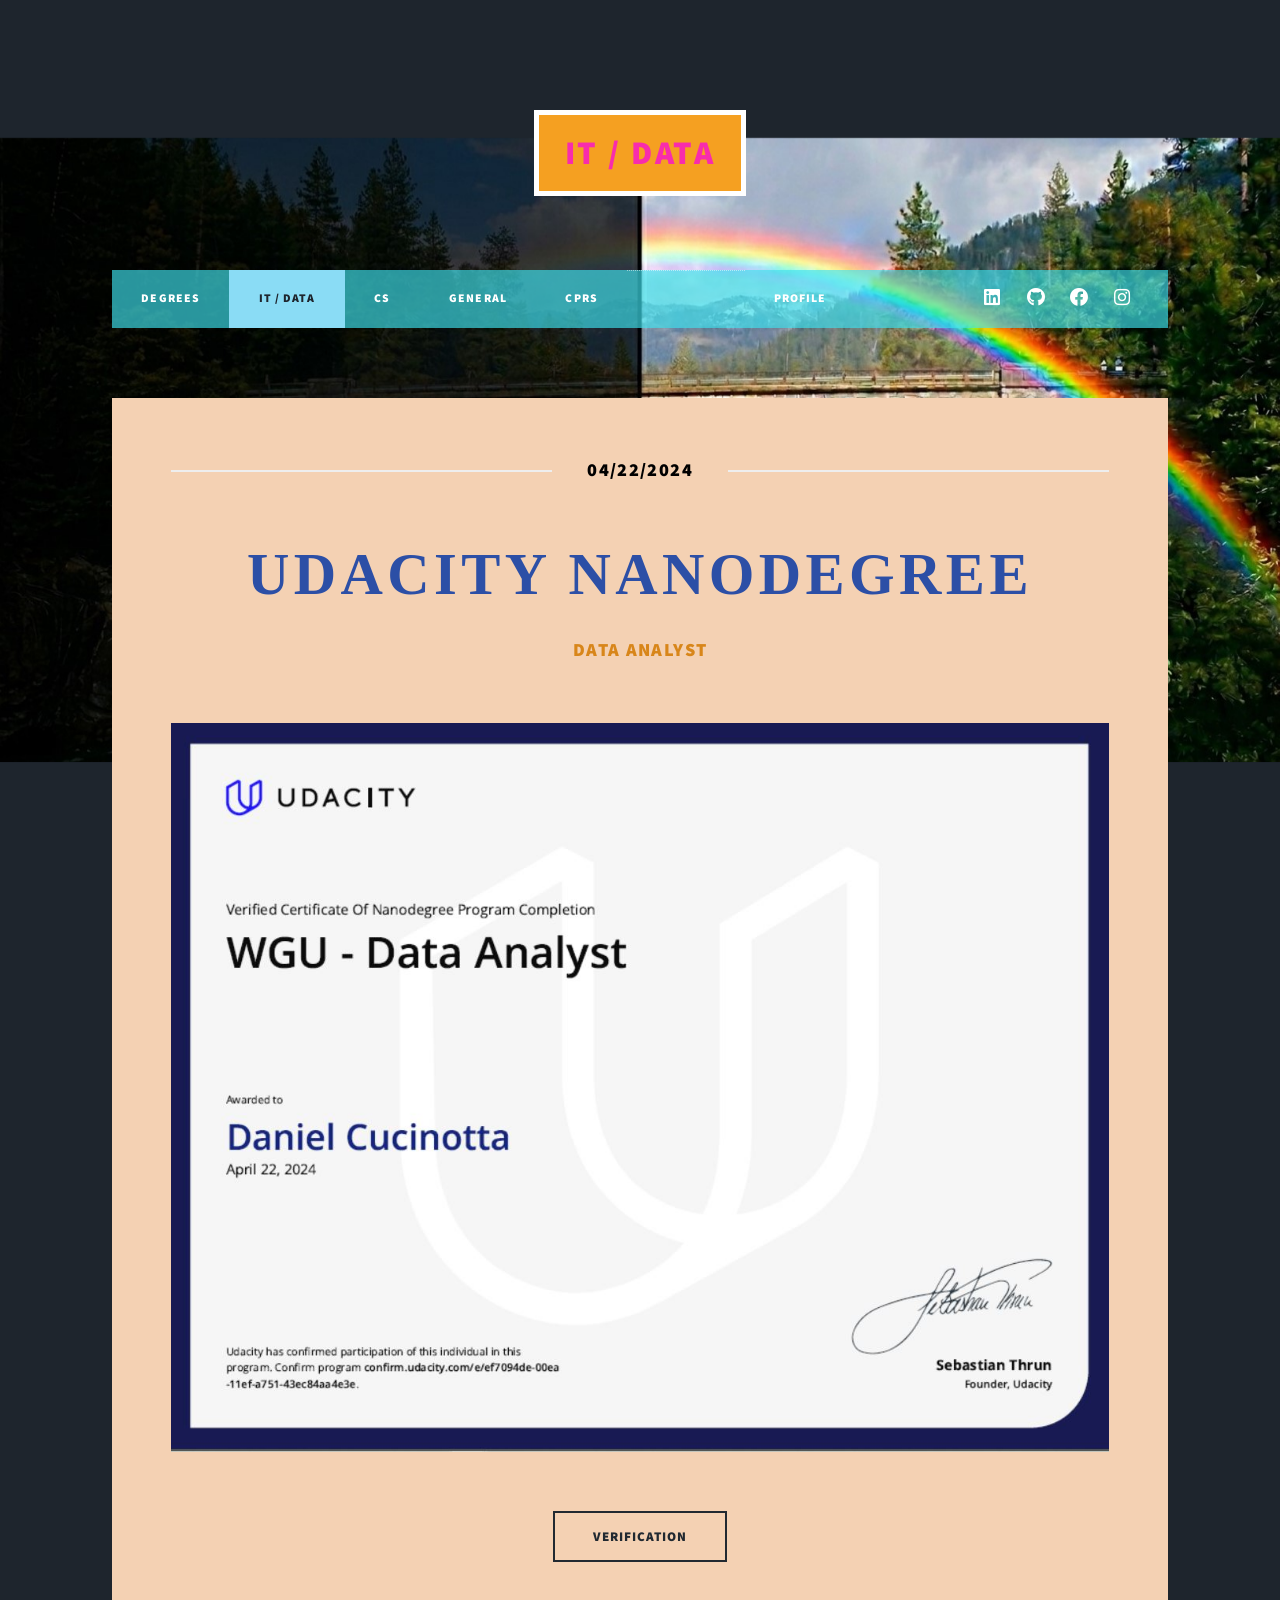
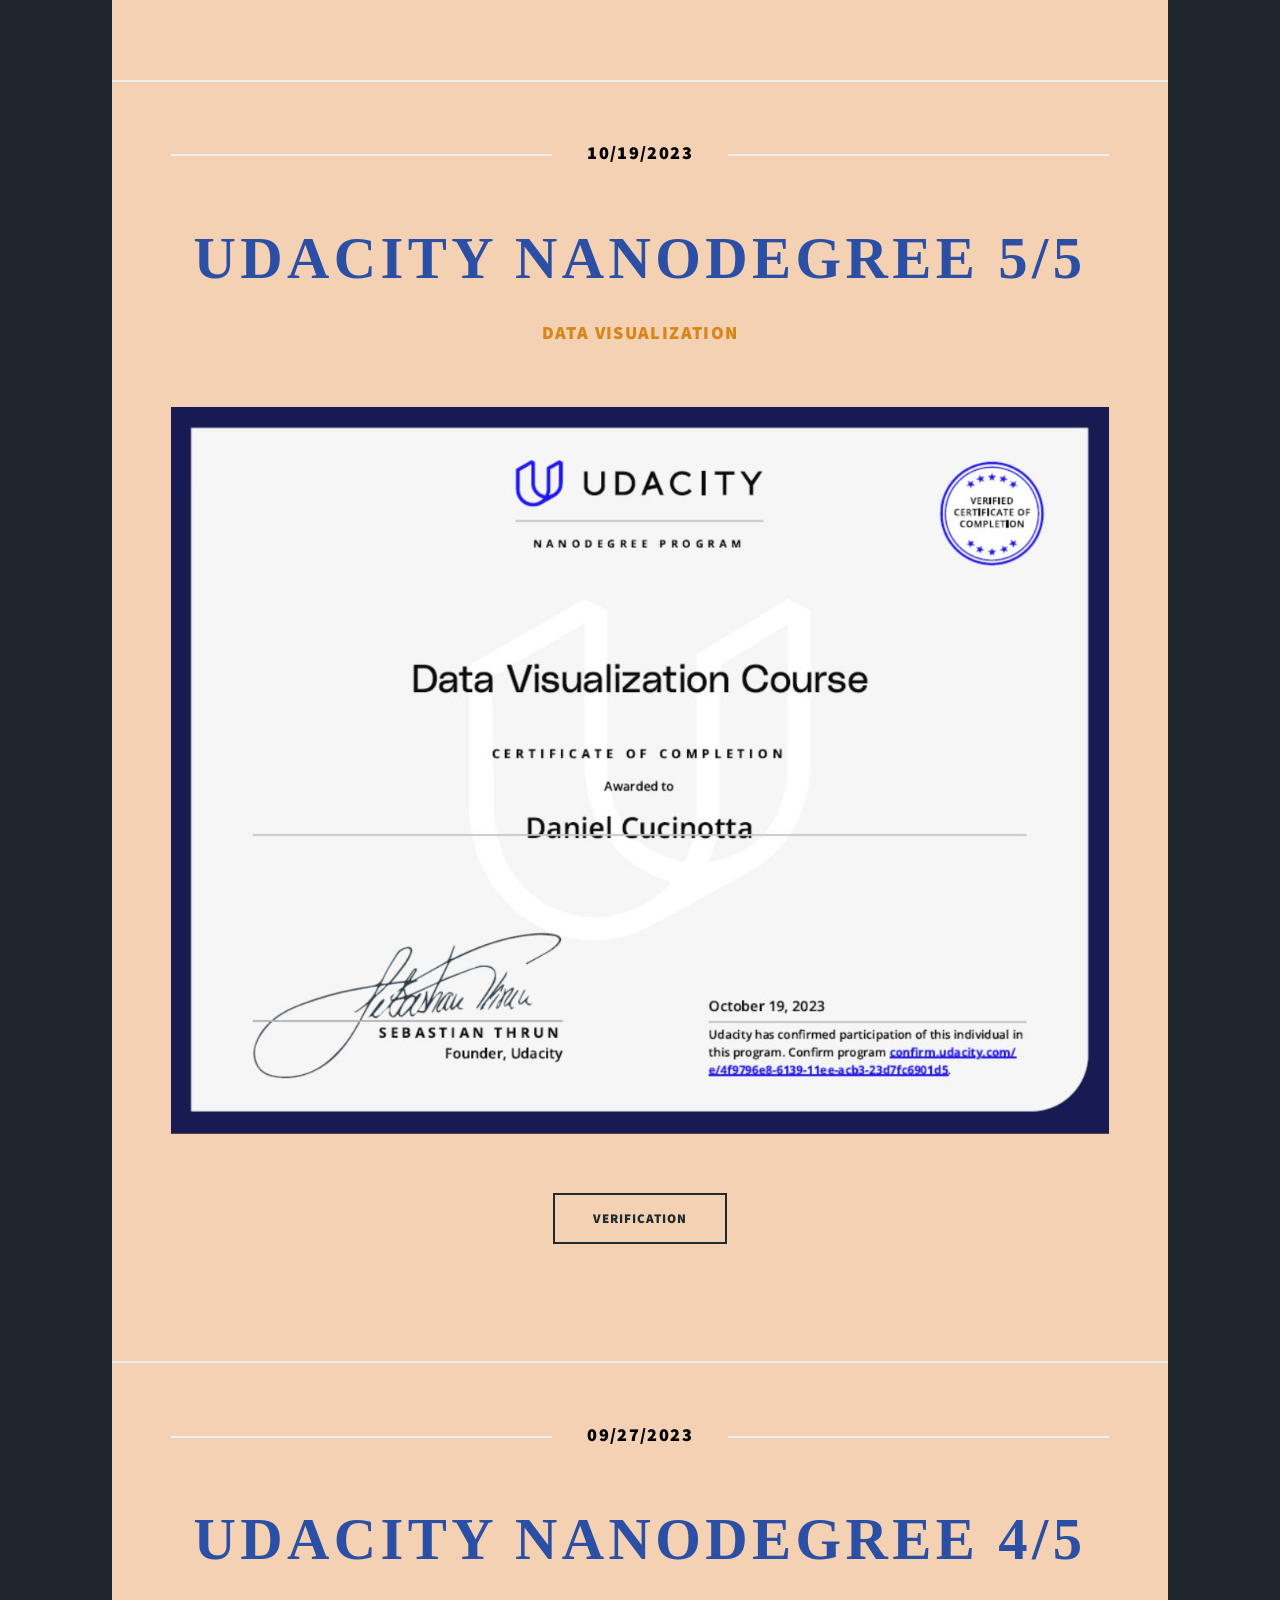
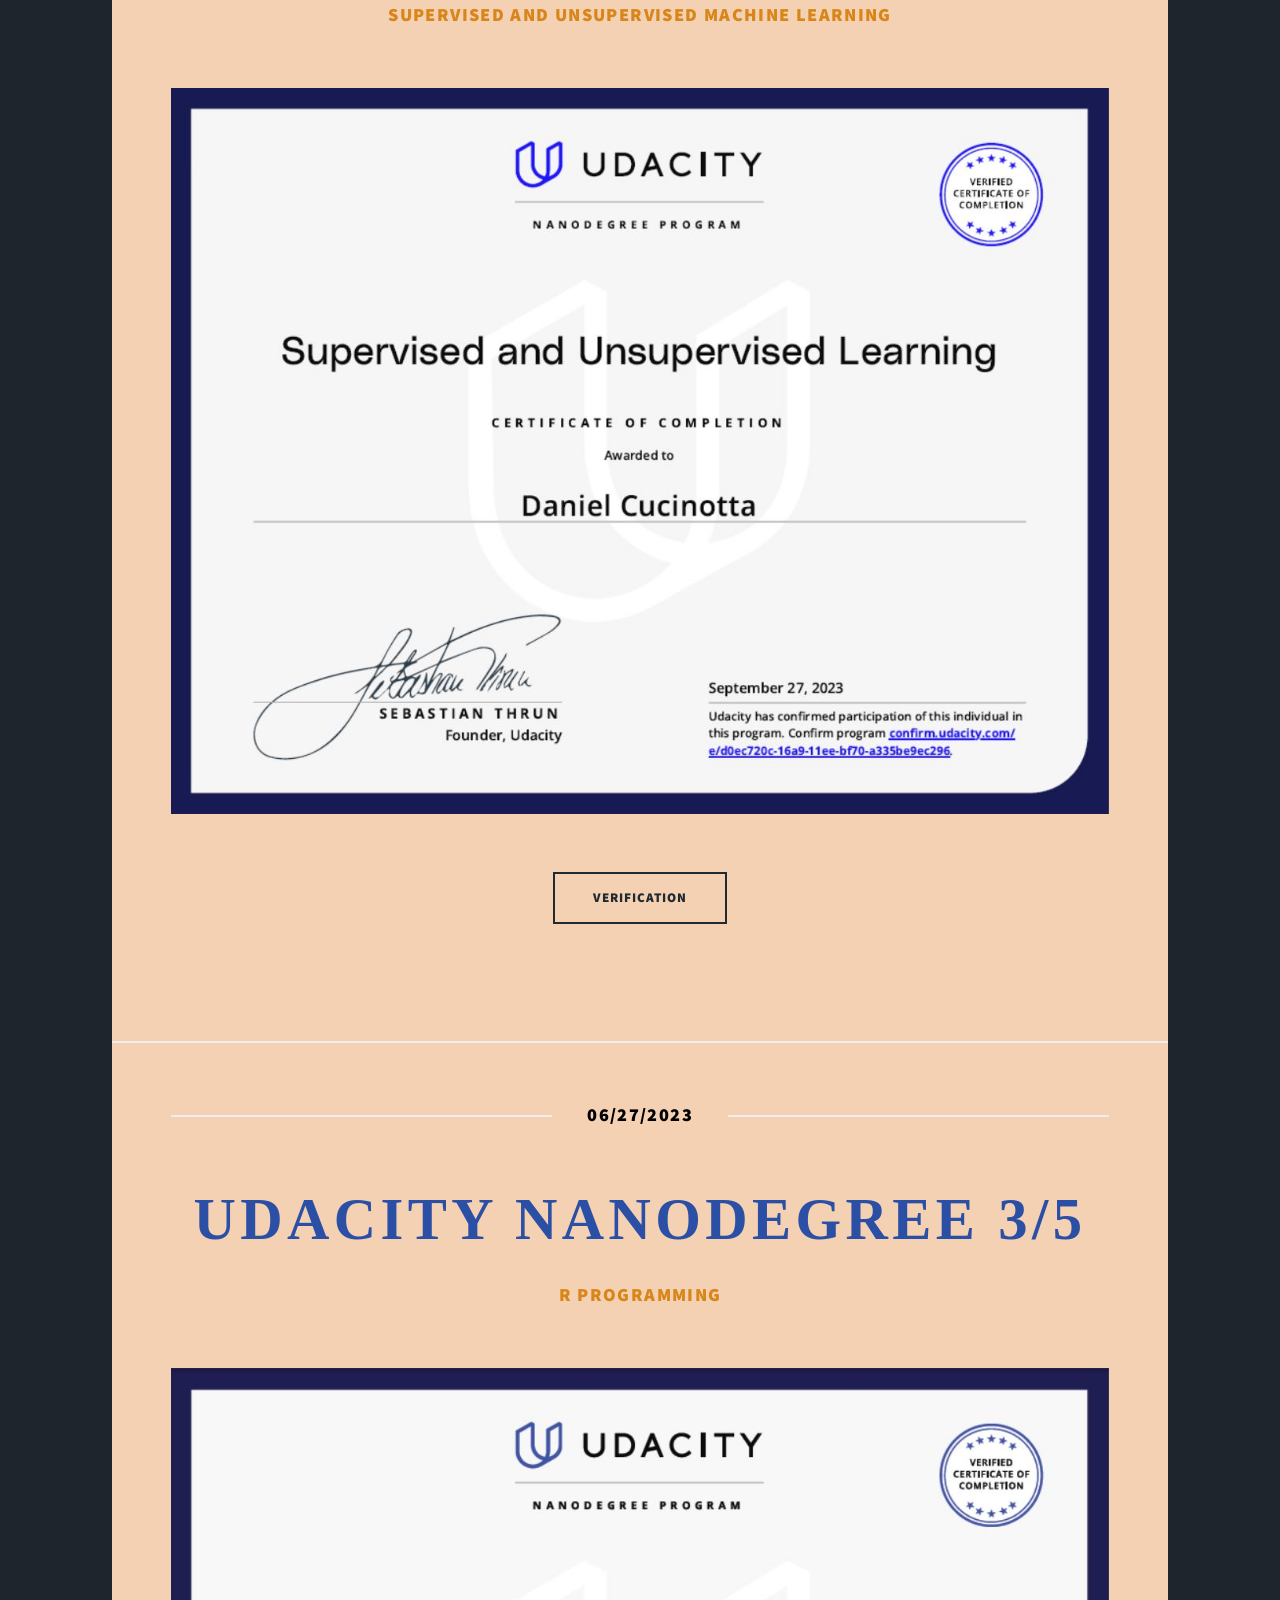
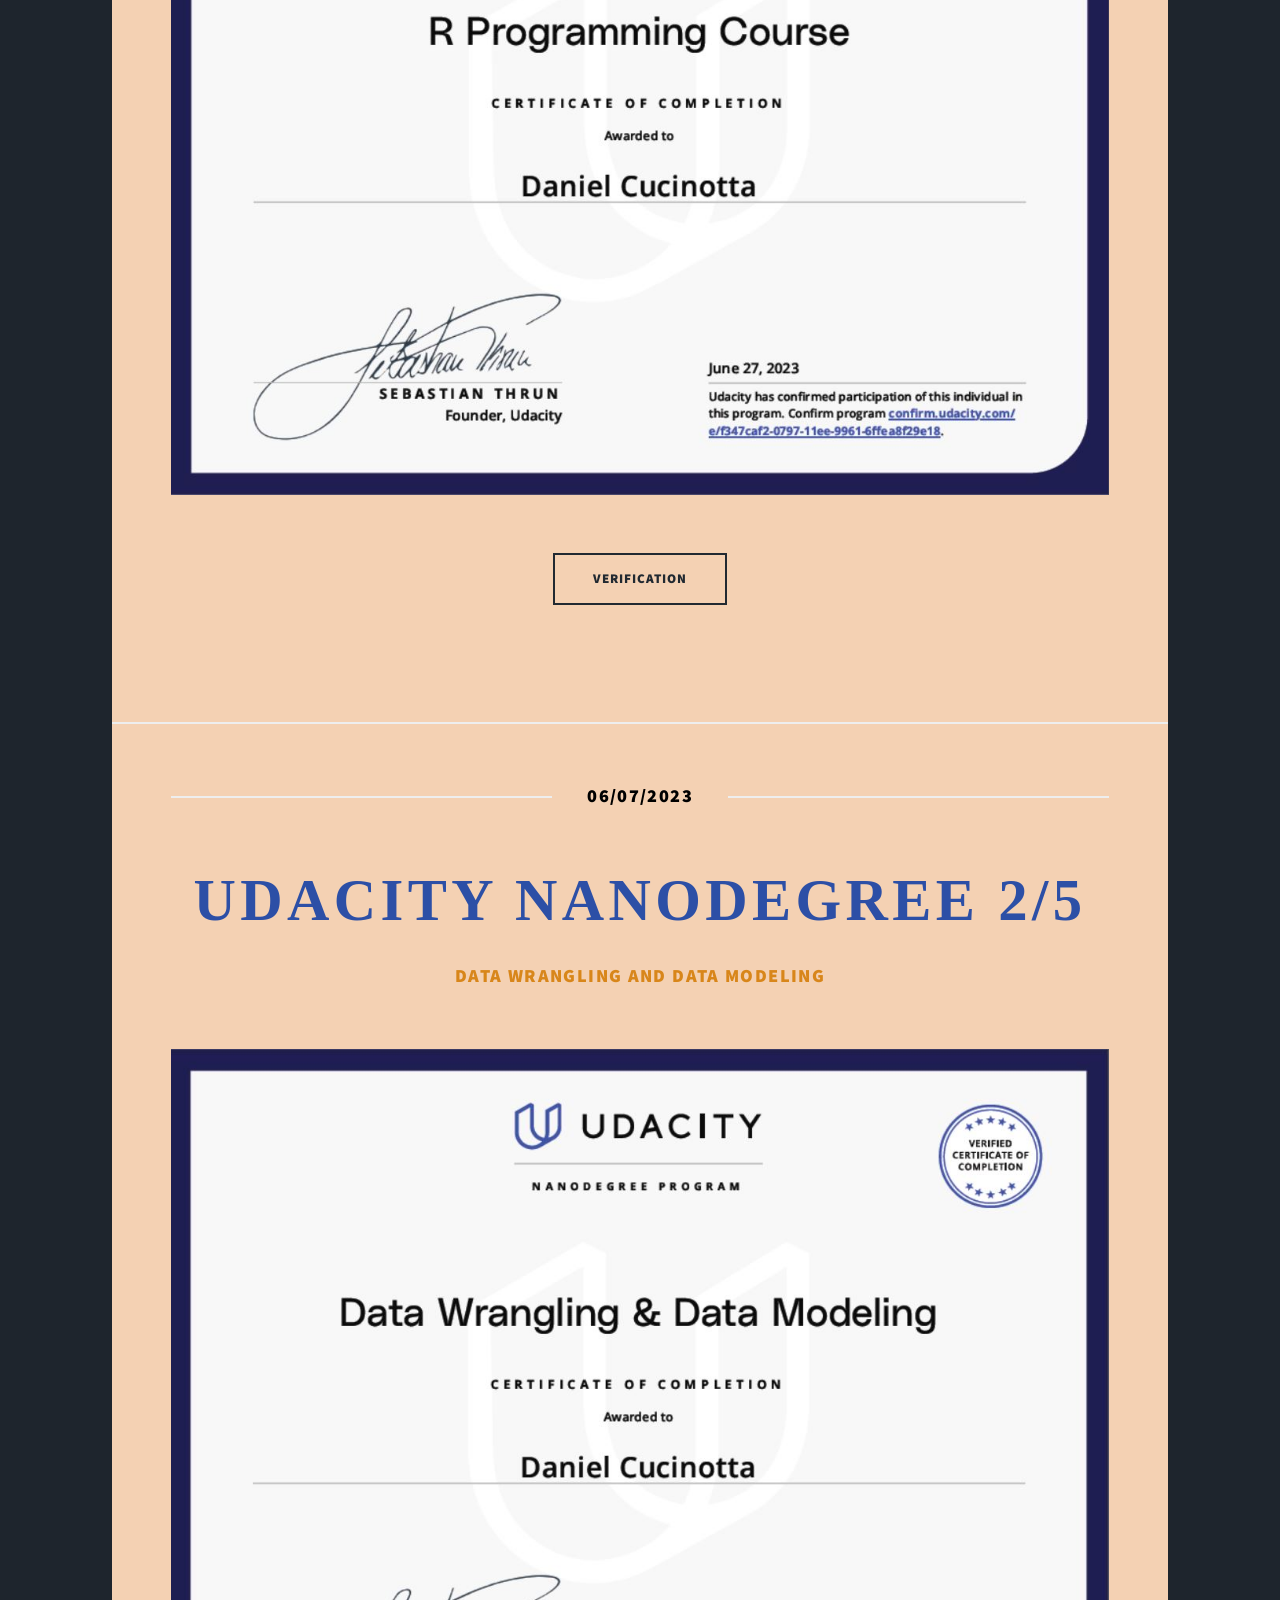
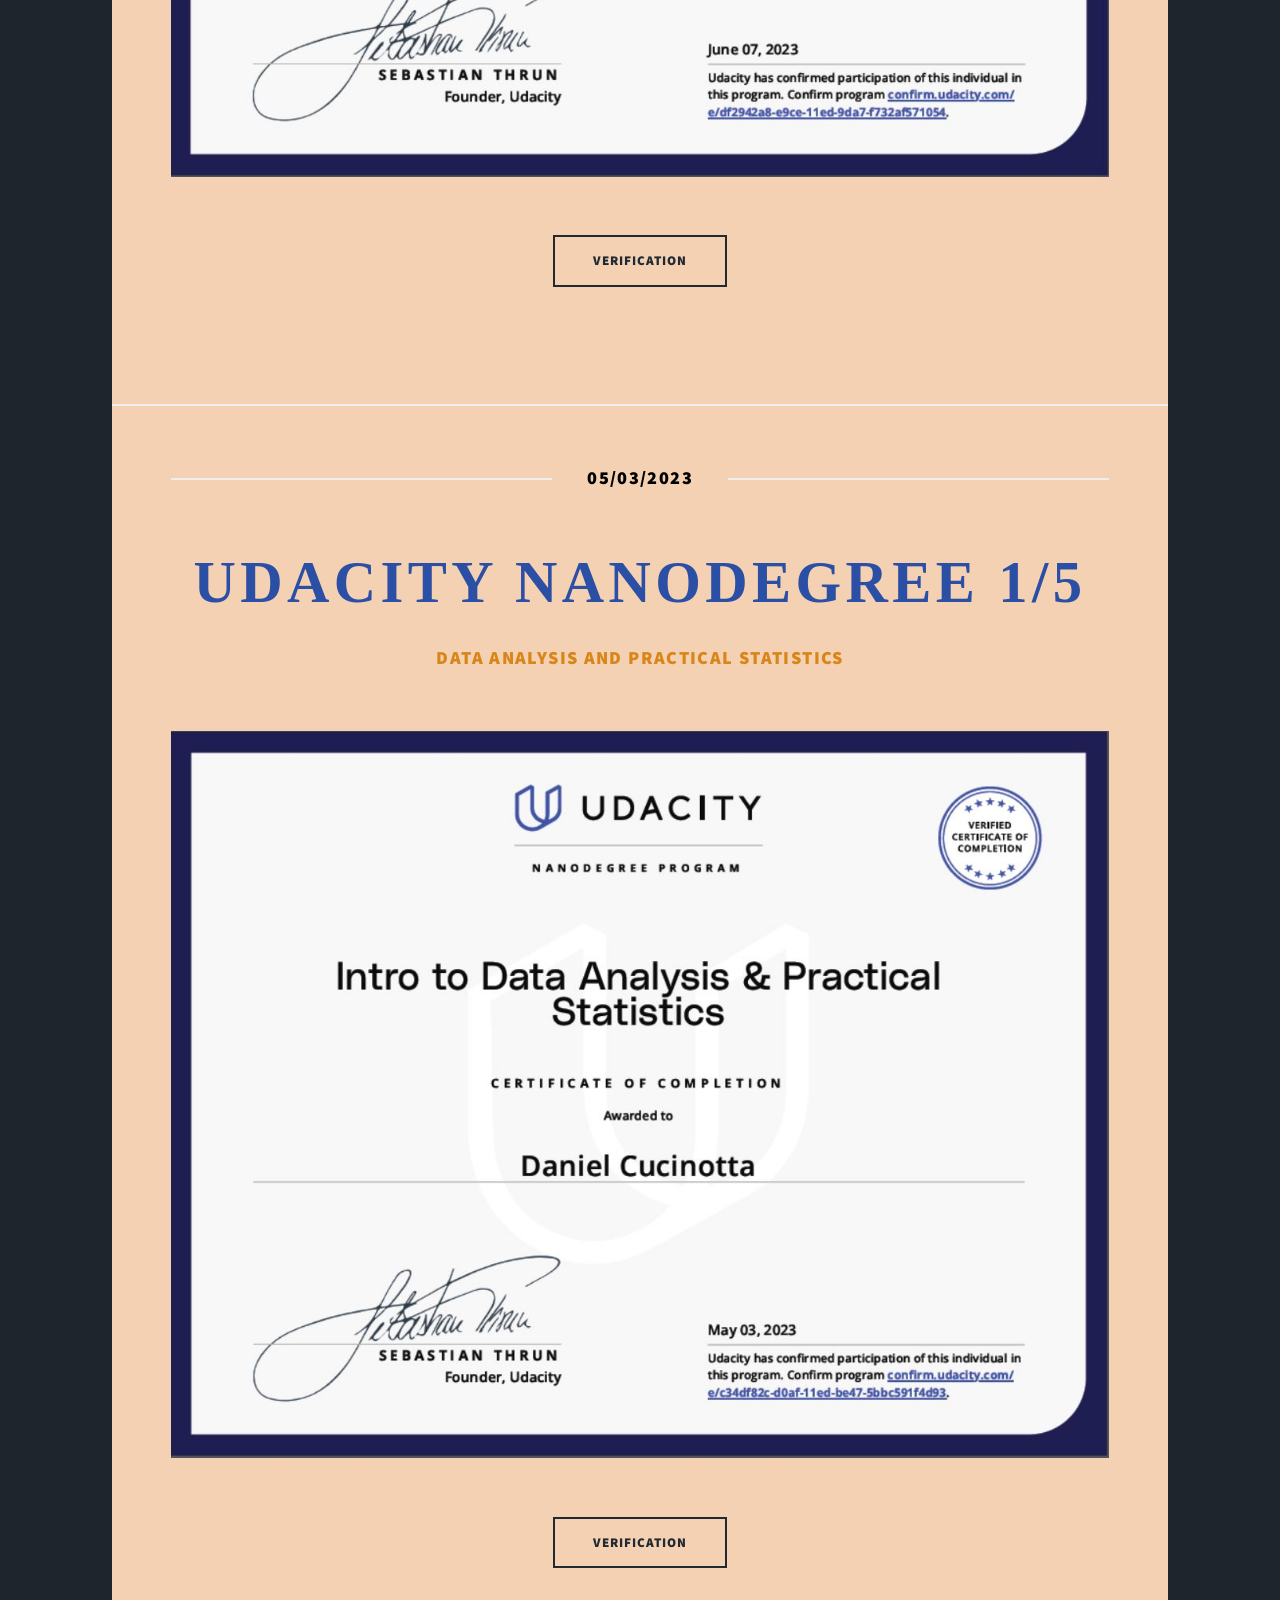
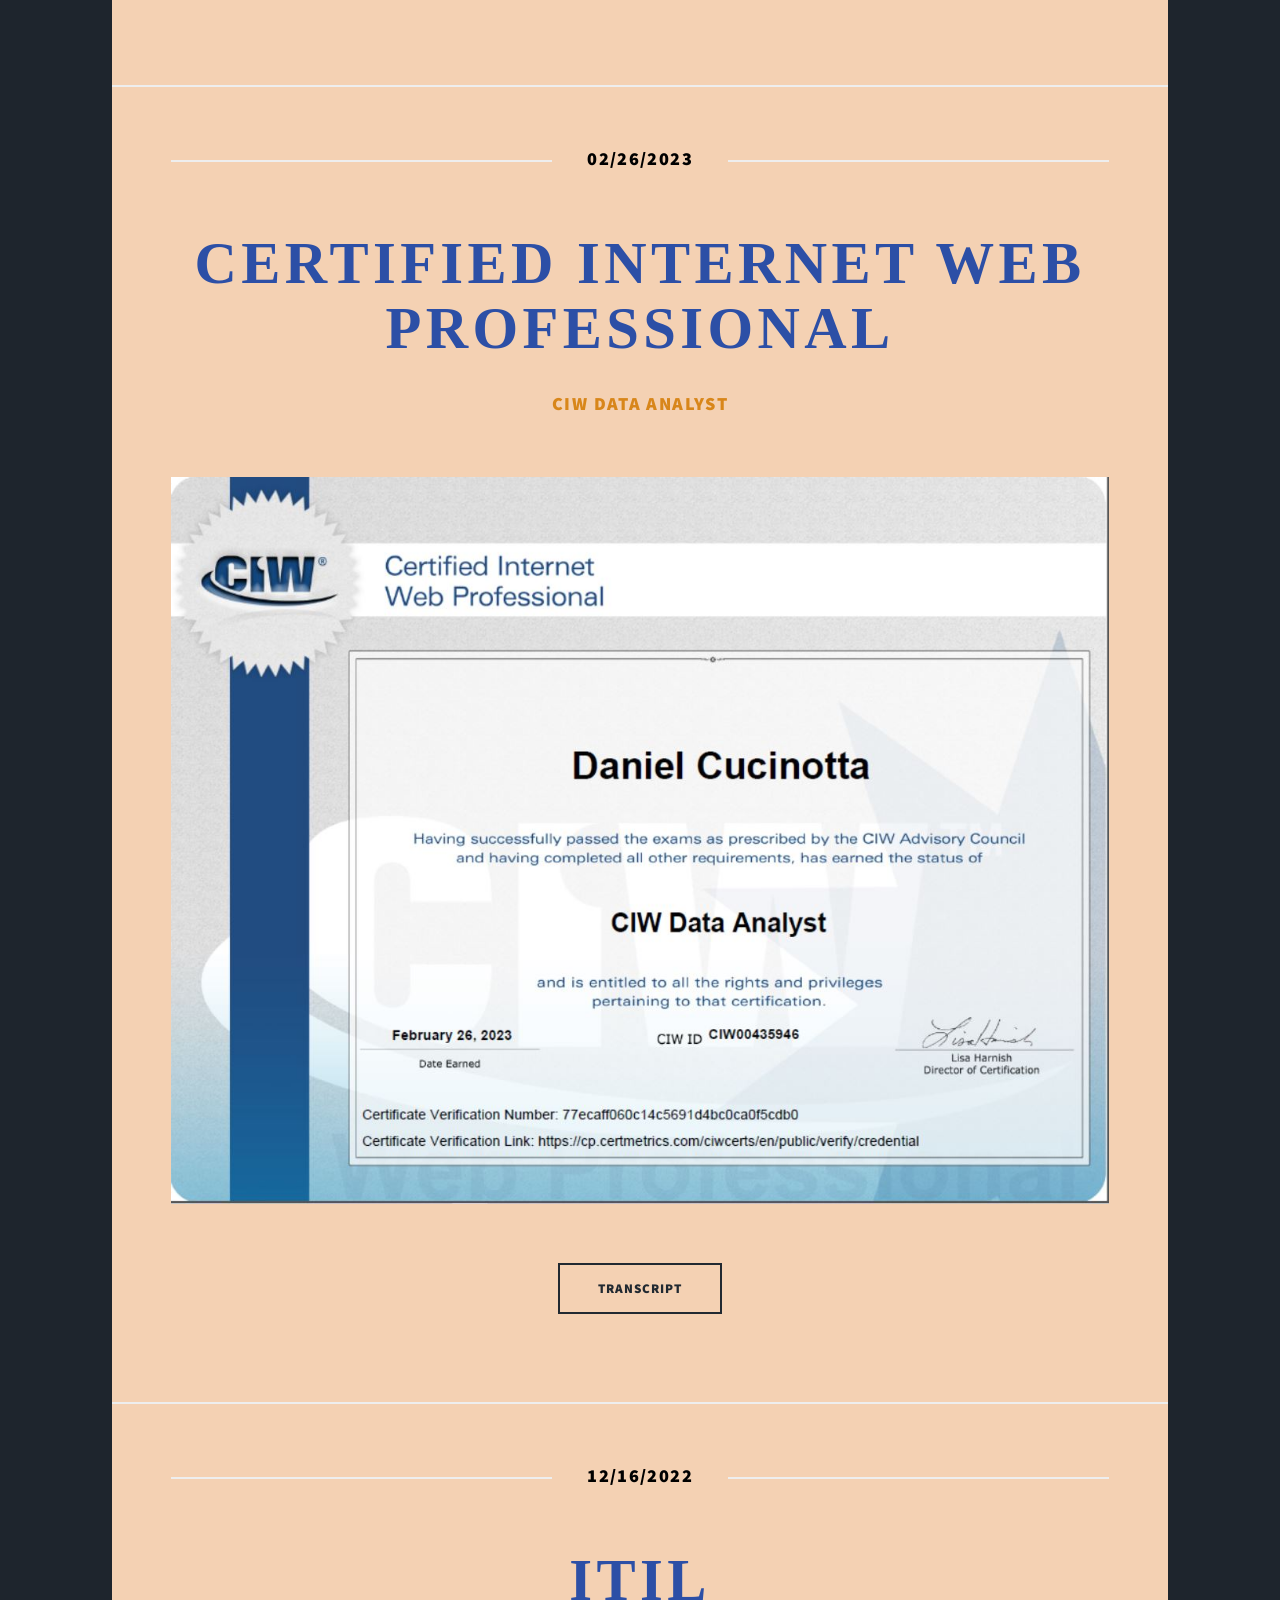
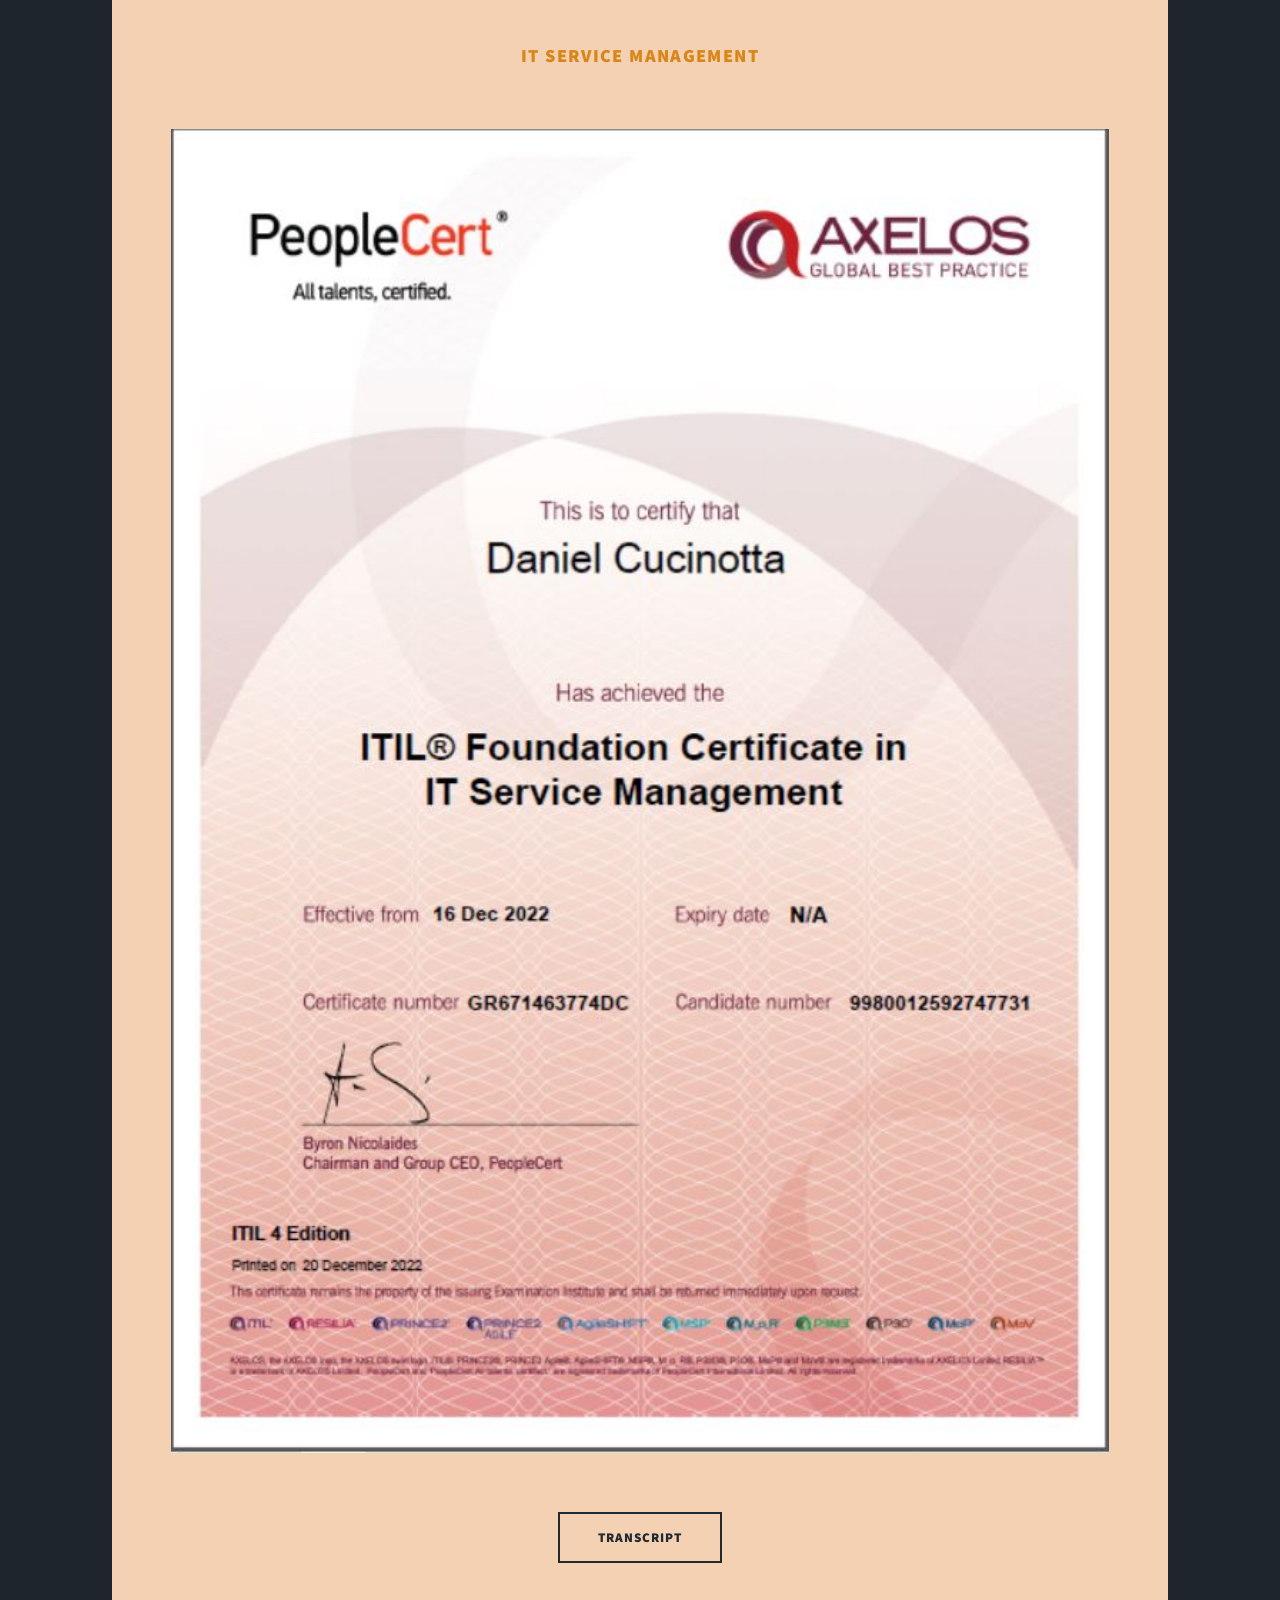
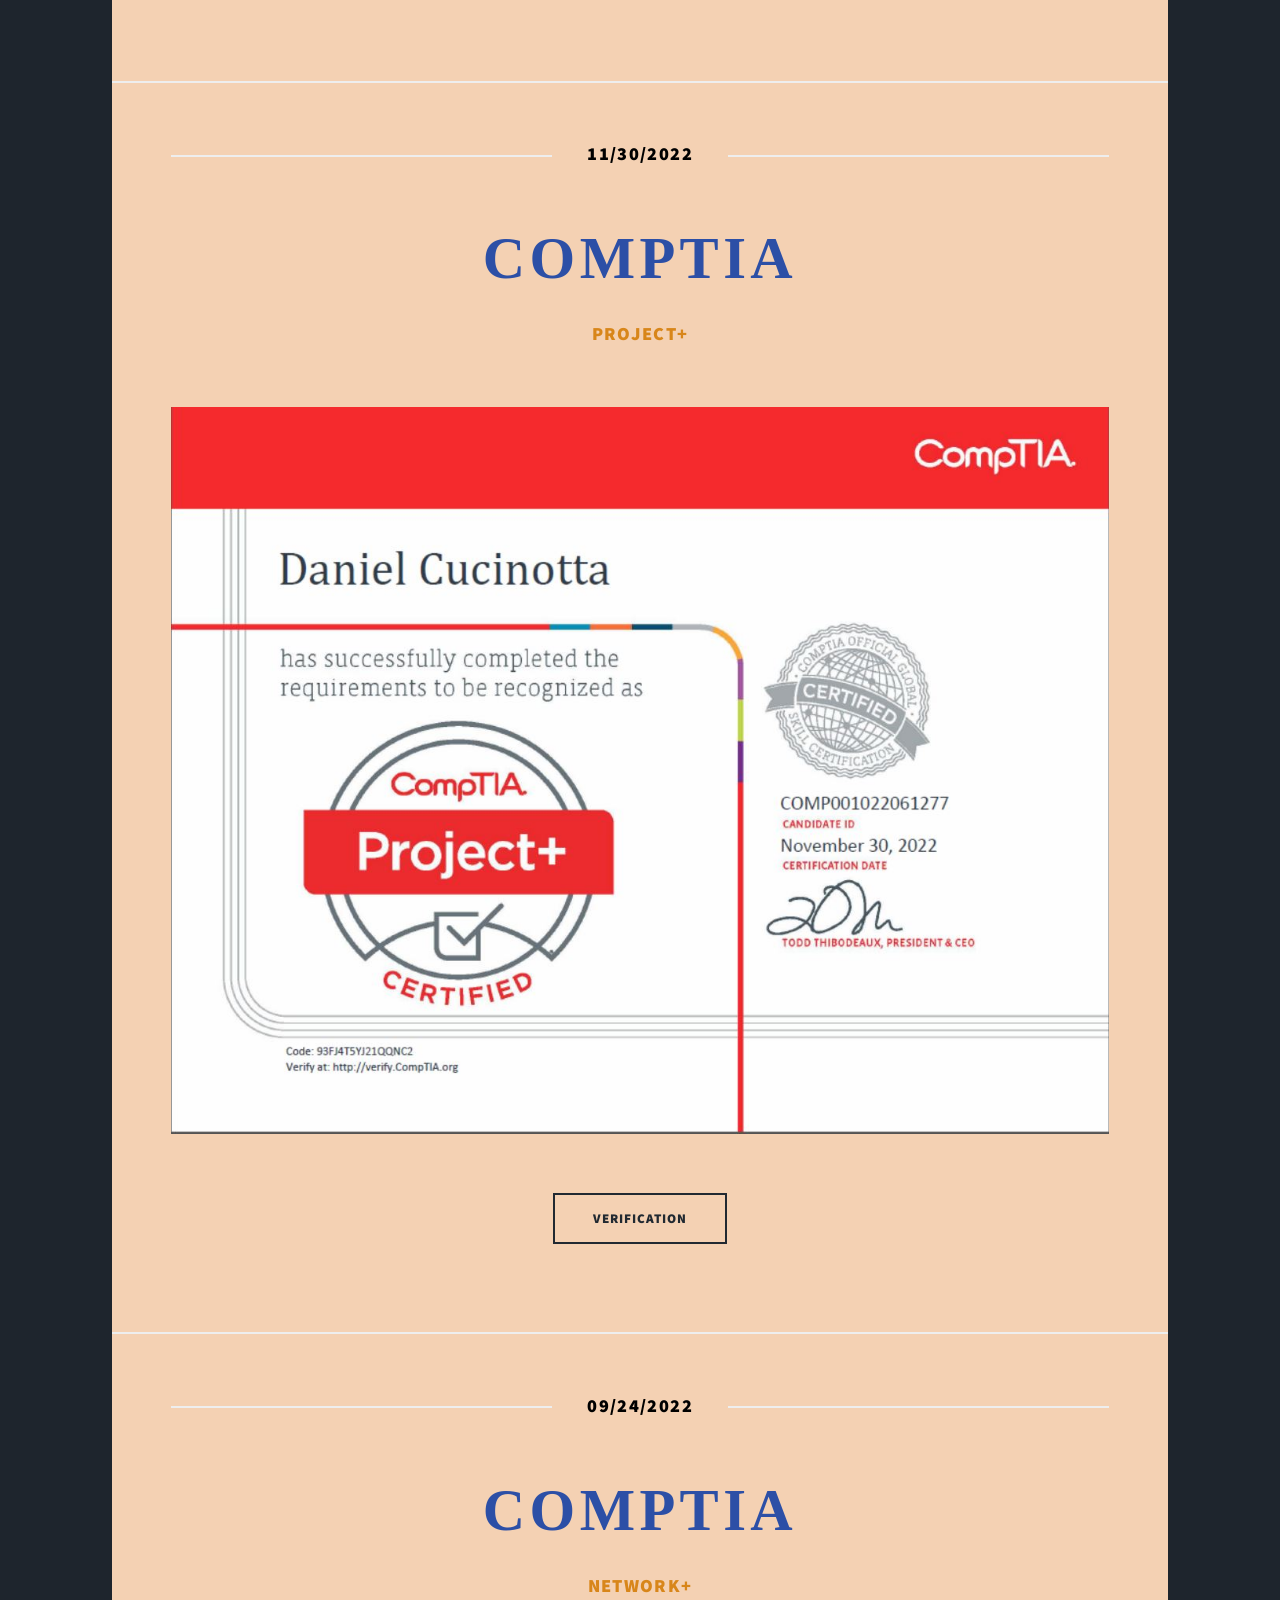
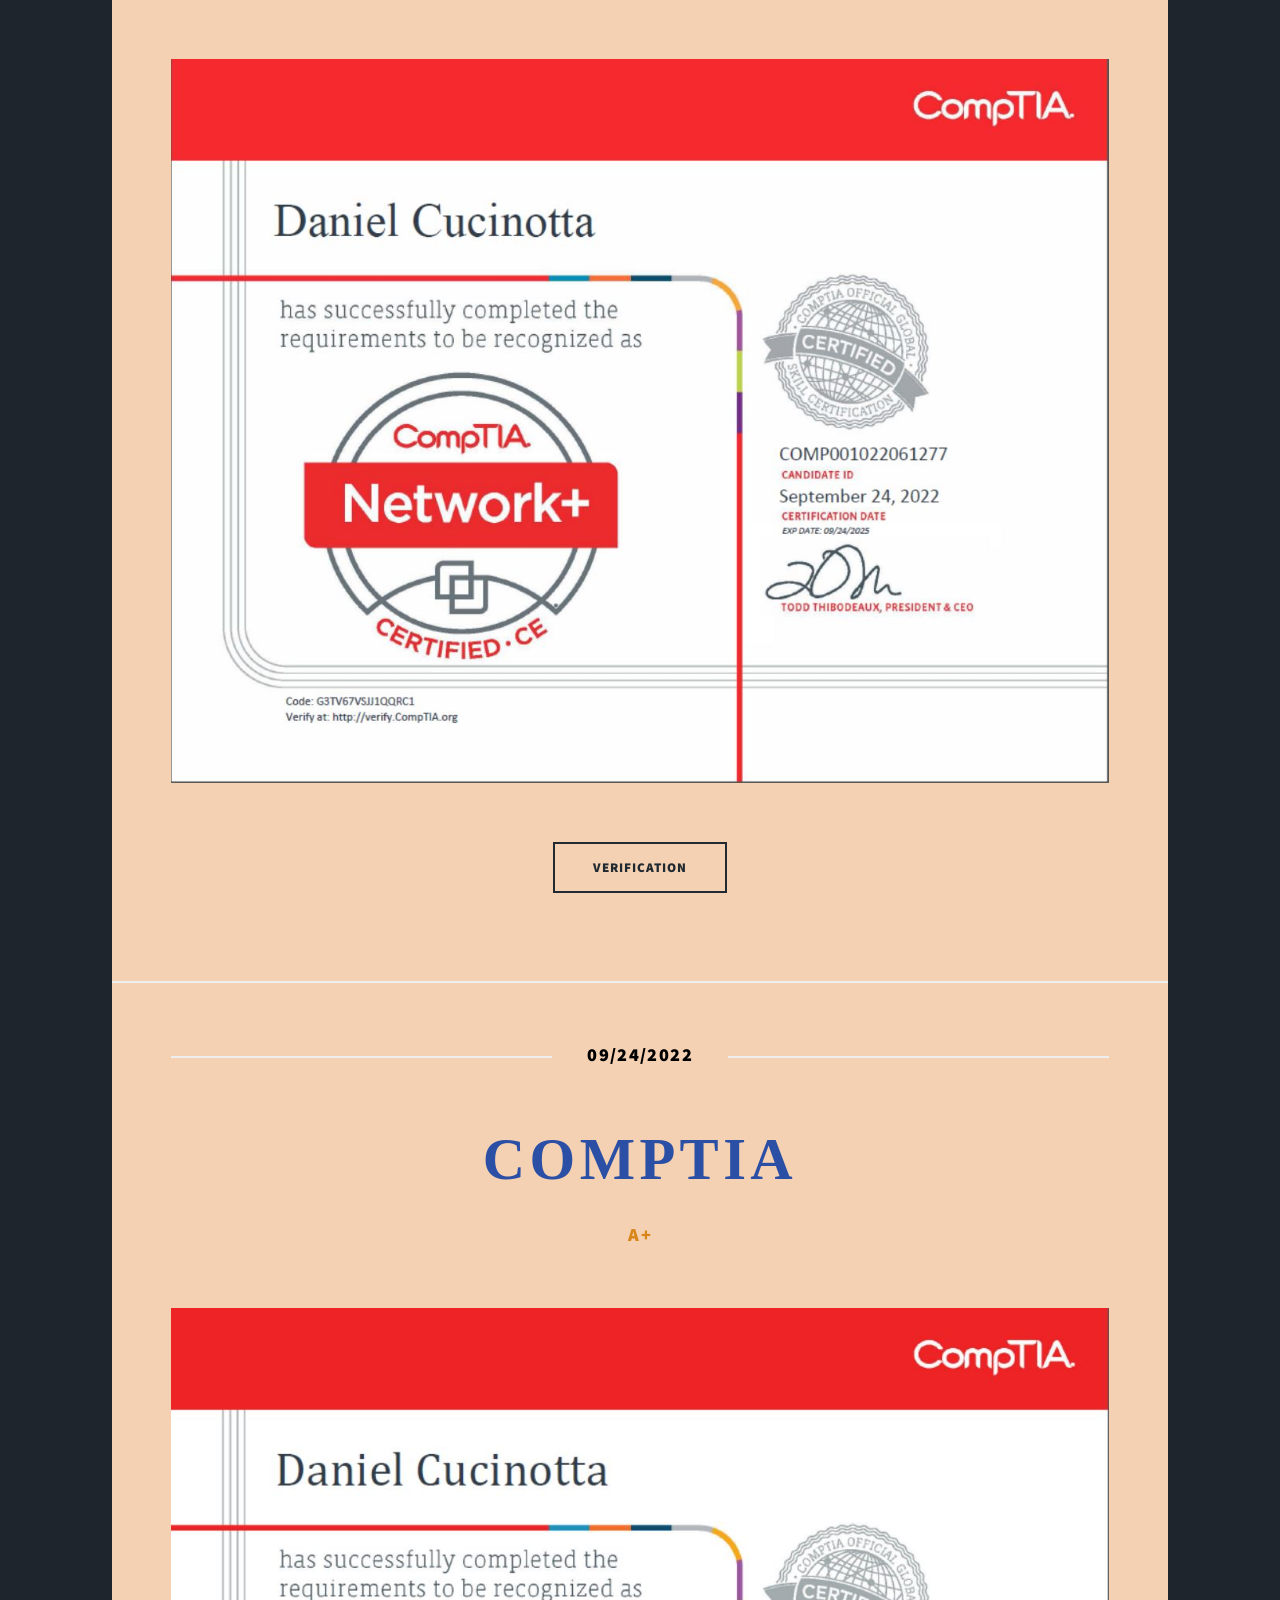
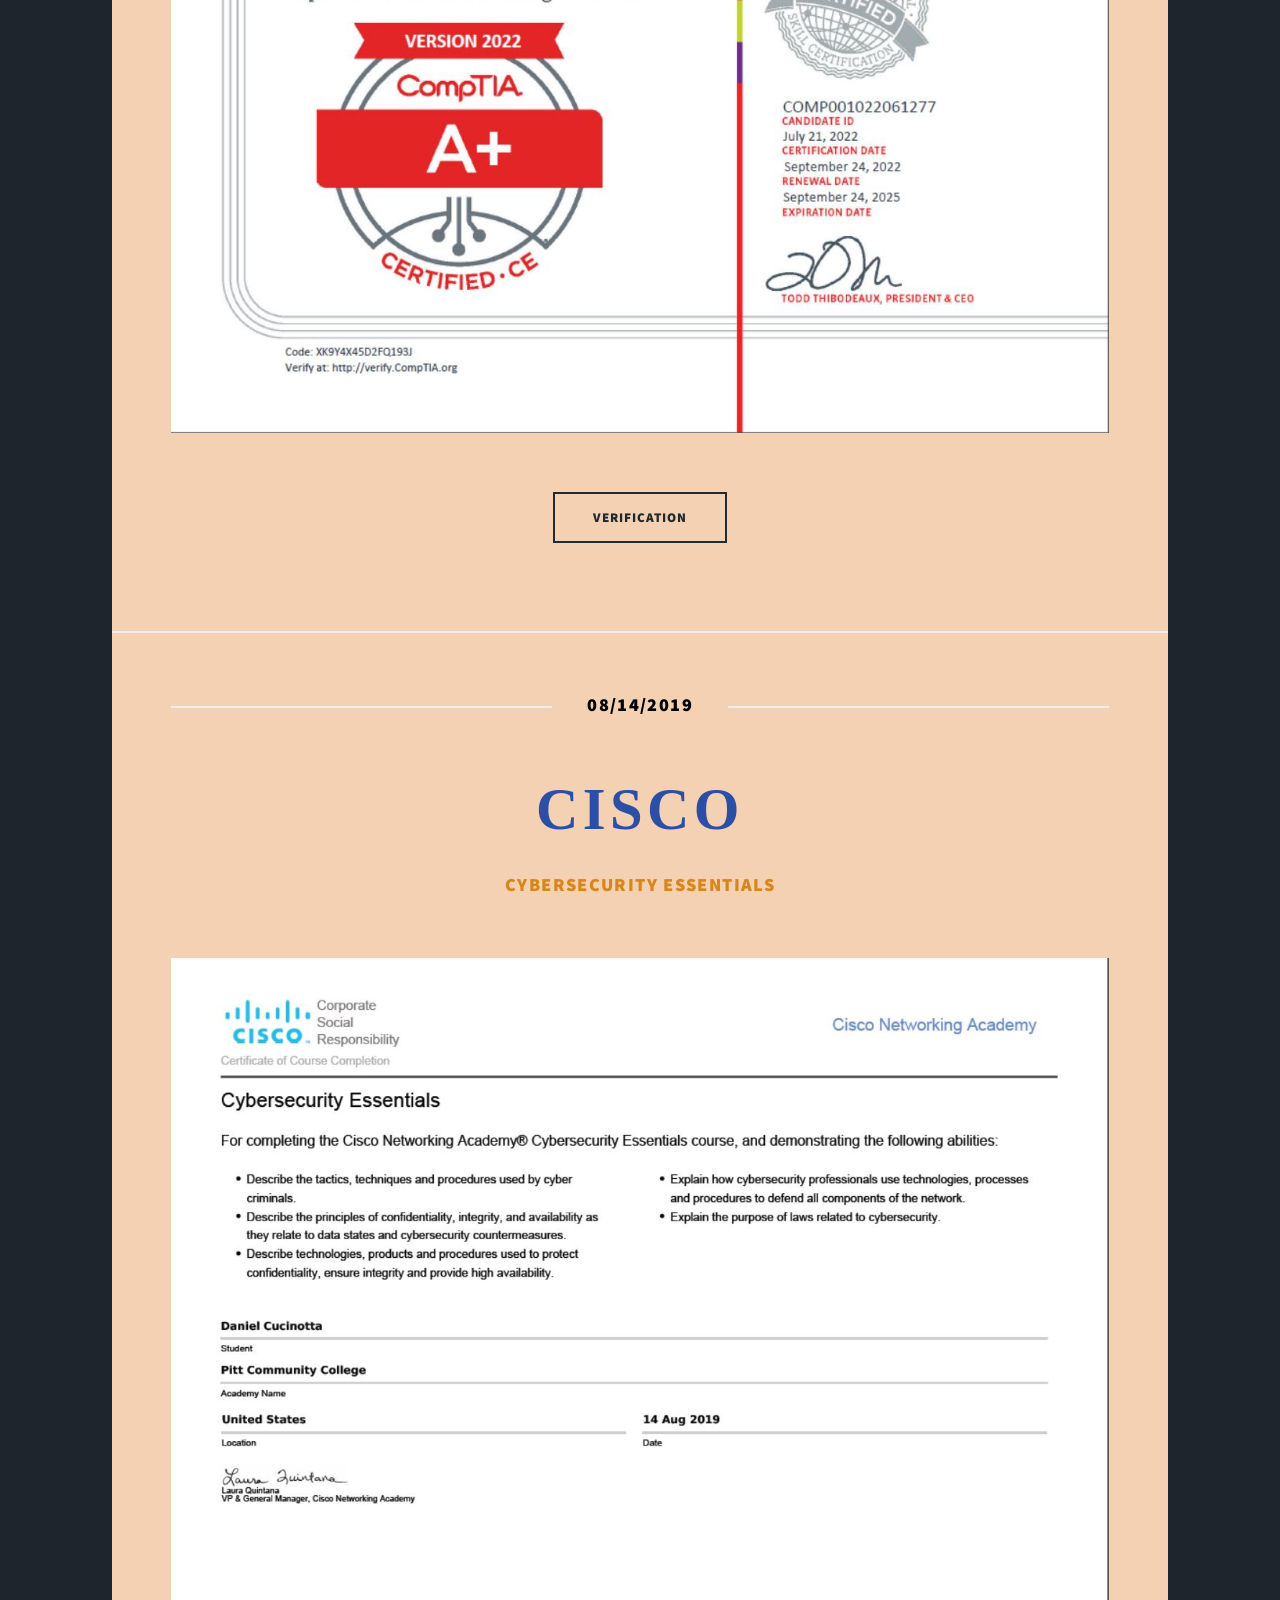
<file: Data.html>
<!DOCTYPE HTML>
<html>
	<head>
		<title> Daniel Cucinotta Portfolio </title>
		<meta charset="utf-8" />
		<meta name="viewport" content="width=device-width, initial-scale=1, user-scalable=no" />
	    <link rel="stylesheet" href="assets/css/main.css" /> 
		<noscript><link rel="stylesheet" href="assets/css/noscript.css" /></noscript>
	</head>
	<body class="is-preload">

		
		<!-- Wrapper -->
		<div id="wrapper" class="fade-in">			
			
			
				<!-- Header -->
            
					<header id="header">
						<span><div><a>
						<a class="logo" style = "color: rgb(248, 44, 173) ;  background-color:rgb(245, 160, 33);"> IT / Data </a></a></div></span>
					</header>	
				
					<br/>

				<!-- Nav -->
								<nav id="nav">
									<ul class="links">
																				
										<li><a href="Degrees.html"> Degrees </a></li>

										<li class="active"><a href="Data.html"> IT / Data </a></li>
							
										<li><a href="CustomerService.html">CS</a></li>

										<li><a href="General.html">General</a></li>

										<li><a href="CPRS.html"> CPRS </a></li>	
										
										<li><a></a></li><br/>

										<li><a></a></li><br/>

								

										<li><a href="Profile.html"> Profile </a></li><br/>
										
									</ul>

									<ul class="icons">	
											<li><a href="https://www.linkedin.com/in/dc-cprs/" class="icon brands fa-linkedin"></span></a></li>						
											<li><a href="https://github.com/dc411" class="icon brands alt fa-github"><span class="label"></span></a></li>
											<li><a href="https://www.facebook.com/daniel.cucinotta.2025/" class="icon brands fa-facebook"></span></a></li>
											<li><a href="https://www.instagram.com/dansin_cucci/" class="icon brands fa-instagram"></span></a></li>
											
												</ul>

									</nav>
								
								</br> <br/>


					<!-- Main -->
					<div id="main">

						<section class="post">
						<header class="major">
						<span class="date"><h3 style="color: black">04/22/2024</h3></span>
						<a>
						<h2  style="color: rgb(44, 79, 166)" ><a href="https://www.udacity.com/certificate/e/ef7094de-00ea-11ef-a751-43ec84aa4e3e">UDACITY Nanodegree</a></h2>
					    <h3 style="color:  rgb(216, 134, 26)";><a href="https://www.udacity.com/certificate/e/ef7094de-00ea-11ef-a751-43ec84aa4e3e">Data Analyst</h3>															
								
					    <a href="https://www.udacity.com/certificate/e/ef7094de-00ea-11ef-a751-43ec84aa4e3e" class="image main"><img src="images/UDACITY - Nanodegree.JPG" alt="" /></a>
						</a>
						<ul class="actions special">
						<li><a href="https://www.udacity.com/certificate/e/ef7094de-00ea-11ef-a751-43ec84aa4e3e" class="button large">Verification</a></li>
						</header>
						</section>


						<section class="post">
						<header class="major">
						<span class="date"><h3 style="color: black">10/19/2023</h3></span>
						<a>
							<h2  style="color: rgb(44, 79, 166)" ><a href="https://www.udacity.com/certificate/e/4f9796e8-6139-11ee-acb3-23d7fc6901d5">UDACITY Nanodegree 5/5</a></h2>
							
							<h3 style="color:  rgb(216, 134, 26)";><a href="https://www.udacity.com/certificate/e/4f9796e8-6139-11ee-acb3-23d7fc6901d5">Data Visualization</h3>															
								
					    <a href="https://www.udacity.com/certificate/e/4f9796e8-6139-11ee-acb3-23d7fc6901d5" class="image main"><img src="images/UDACITY - 5.JPG" alt="" /></a>
						</a>
						<ul class="actions special">
						<li><a href="https://www.udacity.com/certificate/e/4f9796e8-6139-11ee-acb3-23d7fc6901d5" class="button large">Verification</a></li>
					    </header>
						</section>			
				
	
						<section class="post">
						<header class="major">
						<span class="date"><h3 style="color: black">09/27/2023</h3></span>
						<a>
						<h2  style="color: rgb(44, 79, 166)" ><a href="https://www.udacity.com/certificate/e/d0ec720c-16a9-11ee-bf70-a335be9ec296">UDACITY Nanodegree 4/5</a></h2>
							
						<h3 style="color:  rgb(216, 134, 26)";><a href="https://www.udacity.com/certificate/e/d0ec720c-16a9-11ee-bf70-a335be9ec296">Supervised and Unsupervised Machine Learning</h3>
								
					    <a href="https://www.udacity.com/certificate/e/d0ec720c-16a9-11ee-bf70-a335be9ec296" class="image main"><img src="images/UDACITY - 4.JPG" alt="" /></a>
						</a>
						<ul class="actions special">
						<li><a href="https://www.udacity.com/certificate/e/d0ec720c-16a9-11ee-bf70-a335be9ec296" class="button large">Verification</a></li>
					    </header>
						</section>


						<section class="post">
						<header class="major">
									<span class="date"><h3 style="color: black">06/27/2023</h3></span>
										<a>
									<h2  style="color: rgb(44, 79, 166)" ><a href="https://www.udacity.com/certificate/e/f347caf2-0797-11ee-9961-6ffea8f29e18">UDACITY Nanodegree 3/5</a></h2>
							
									<h3 style="color:  rgb(216, 134, 26)";><a href="https://www.udacity.com/certificate/e/f347caf2-0797-11ee-9961-6ffea8f29e18">R Programming</h3>
								
					    <a href="https://www.udacity.com/certificate/e/f347caf2-0797-11ee-9961-6ffea8f29e18" class="image main"><img src="images/UDACITY - 3.JPG" alt="" /></a>
						</a>
						<ul class="actions special">
						<li><a href="https://www.udacity.com/certificate/e/f347caf2-0797-11ee-9961-6ffea8f29e18" class="button large">Verification</a></li>
					    </header>
						</section>



						<section class="post">
						<header class="major">
					<span class="date"><h3 style="color: black">06/07/2023</h3></span>
							<a>
					<h2  style="color: rgb(44, 79, 166)" ><a href="https://www.udacity.com/certificate/e/df2942a8-e9ce-11ed-9da7-f732af571054">UDACITY Nanodegree 2/5</a></h2>
							
					<h3 style="color:  rgb(216, 134, 26)";><a href="https://www.udacity.com/certificate/e/df2942a8-e9ce-11ed-9da7-f732af571054">Data Wrangling and Data Modeling</h3>
								
					    <a href="https://www.udacity.com/certificate/e/df2942a8-e9ce-11ed-9da7-f732af571054" class="image main"><img src="images/UDACITY - 2.JPG" alt="" /></a>
						</a>
						<ul class="actions special">
						<li><a href="https://www.udacity.com/certificate/e/df2942a8-e9ce-11ed-9da7-f732af571054" class="button large">Verification</a></li>
					    </header>
						</section>								


						<section class="post">
						<header class="major">
							<span class="date"><h3 style="color: black">05/03/2023</h3></span>
								<a>
							<h2  style="color: rgb(44, 79, 166)" ><a href="https://www.udacity.com/certificate/e/c34df82c-d0af-11ed-be47-5bbc591f4d93">UDACITY Nanodegree 1/5</a></h2>
							
							<h3 style="color:  rgb(216, 134, 26)";><a href="https://www.udacity.com/certificate/e/c34df82c-d0af-11ed-be47-5bbc591f4d93">Data Analysis and Practical Statistics</h3>
								
					    <a href="https://www.udacity.com/certificate/e/c34df82c-d0af-11ed-be47-5bbc591f4d93" class="image main"><img src="images/UDACITY - 1.JPG" alt="" /></a>
						</a>
						<ul class="actions special">
						<li><a href="https://www.udacity.com/certificate/e/c34df82c-d0af-11ed-be47-5bbc591f4d93" class="button large">Verification</a></li>
					    </header>
						</section>




				
						<section class="post">
							<header class="major">
								<span class="date"><h3 style="color: black">02/26/2023</h3></span>

								<a>

									<h2  style="color: rgb(44, 79, 166)" ><a href="images/CIW Data Analyst.JPG">Certified Internet Web Professional</a></h2>
									
									<h3 style="color:  rgb(216, 134, 26)";><a href="images/CIW Data Analyst.JPG">CIW Data Analyst</h3>					
							
								
							
							<a href="images/CIW Data Analyst.JPG" class="image main"><img src="images/CIW Data Analyst.JPG" alt="" />
						</a>

							</header>													<ul class="actions special">
							<li><a href="images/Pitt Transcript.jpg" class="button large">Transcript</a></li>
						</ul>


						</section>

						<section class="post">
							<header class="major">
								<span class="date"><h3 style="color: black">12/16/2022</h3></span>
								<h2  style="color: rgb(44, 79, 166)";>ITIL</h2>
								<h3 style="color: rgb(216, 134, 26)";>IT Service Management</h3>	
							
							<a href="images/Axelos - ITIL - IT Service Management.JPG" class="image main"><img src="images/Axelos - ITIL - IT Service Management.JPG" alt="" />
						</a>
						<ul class="actions special">
							<li><a href="images/Pitt Transcript.jpg" class="button large">Transcript</a></li>
						</ul>

						
						</section>


							<section class="post">
								
								<header class="major">
									<span class="date"><h3 style="color: black">11/30/2022</h3></span>
									<a>
										<h2  style="color: rgb(44, 79, 166)" ><a href="https://www.credly.com/users/daniel-cucinotta/badges">CompTIA</a></h2>
									
									<h3 style="color:  rgb(216, 134, 26)";><a href="https://www.credly.com/badges/0930a7dc-e1df-47d7-af2d-327601d9f26a">Project+</h3>									
								</header>
								<a href="https://www.credly.com/badges/0930a7dc-e1df-47d7-af2d-327601d9f26a" class="image main"><img src="images/CompTIA - Project+.JPG" alt="" />
							</a>

					<ul class="actions special">
							<li><a href="https://www.credly.com/badges/0930a7dc-e1df-47d7-af2d-327601d9f26a" class="button large">Verification</a></li>
						</ul>
								
							</section>

											<section class="post">
												
												<header class="major">
													<span class="date"><h3 style="color: black">09/24/2022</h3></span>
													<a>
													<h2 style="color:  rgb(44, 79, 166)";><a href="https://www.credly.com/users/daniel-cucinotta/badges">CompTIA</h2>
													<h3 style="color:  rgb(216, 134, 26)";><a href="https://www.credly.com/badges/5563d15e-5017-4d23-bdf1-062a81d83bf8">Network+</h3>	
													
												</header>
												<a href="https://www.credly.com/badges/5563d15e-5017-4d23-bdf1-062a81d83bf8" class="image main"><img src="images/CompTIA - Network+.JPG" alt="" />
											</a>

																<ul class="actions special">
							<li><a href="https://www.credly.com/badges/5563d15e-5017-4d23-bdf1-062a81d83bf8" class="button large">Verification</a></li>
						</ul>


													</section>

													<section class="post">
														
														<header class="major">
															<span class="date"><h3 style="color: black">09/24/2022</h3></span>
															<a>
															<h2 style="color:  rgb(44, 79, 166)";><a href="https://www.credly.com/users/daniel-cucinotta/badges">CompTIA</h2>
															<h3 style="color:  rgb(216, 134, 26)";><a href="https://www.credly.com/badges/874f7cd2-e696-485c-a9eb-c63e11ecf4c6">A+</h3>	
															
														</header>
														<a href="https://www.credly.com/badges/874f7cd2-e696-485c-a9eb-c63e11ecf4c6" class="image main"><img src="images/CompTIA - A+.JPG" alt="" />
													</a>

					<ul class="actions special">
							<li><a href="https://www.credly.com/badges/874f7cd2-e696-485c-a9eb-c63e11ecf4c6" class="button large">Verification</a></li>
						</ul>

															</section>


											<section class="post">
												<header class="major">
													<span class="date"><h3 style="color: black">08/14/2019</h3></span>
													<h2  style="color: rgb(44, 79, 166)";>CISCO</h2>
													<h3 style="color: rgb(216, 134, 26)";>Cybersecurity Essentials</h3>
												</header>
												<a href="images/CISCO - Cybersecurity.JPG"  class="image main"><img src="images/CISCO - Cybersecurity.JPG" alt="" />
													</a>
																		<ul class="actions special">
							<li><a href="images/Pitt Transcript.jpg" class="button large">Transcript</a></li>
						</ul>
											</section>


												<section class="post">
													<header class="major">
														<span class="date"><h3 style="color: black">08/14/2019</h3></span>
														<h2  style="color: rgb(44, 79, 166)";>CISCO</h2>
														<h3 style="color: rgb(216, 134, 26)";>Networking essentials</h3>
													</header>
													<a href="images/CISCO Networking.JPG" class="image main"><img src="images/CISCO Networking.JPG" alt="" />
													</a>
																			<ul class="actions special">
							<li><a href="images/Pitt Transcript.jpg" class="button large">Transcript</a></li>
						</ul>
												</section>


													<section class="post">
														<header class="major">
															<span class="date"><h3 style="color: black">05/30/2019</h3></span>
															<h2  style="color: rgb(44, 79, 166)";>Python Programming</h2>
														</header>
														<a href="images/Python.JPG" class="image main"><img src="images/Python.JPG" alt="" />
														</a>

																				<ul class="actions special">
							<li><a href="images/Pitt Transcript.jpg" class="button large">Transcript</a></li>
						</ul>
													</section>


														
													<section class="post">
														<header class="major">
															<span class="date"><h3 style="color: black">04/04/2019</h3></span>
															<h2  style="color: rgb(44, 79, 166)";>JAVA Programming</h2>
														</header>
														<a href="images/JAVA.JPG" class="image main"><img src="images/JAVA.JPG" alt="" />
															</a>
																				<ul class="actions special">
							<li><a href="images/Pitt Transcript.jpg" class="button large">Transcript</a></li>
						</ul>
													</section>


														
													<section class="post">
														<header class="major">
															<span class="date"><h3 style="color: black">02/27/2019</h3></span>
															<h2  style="color: rgb(44, 79, 166)";>C++ Programming</h2>
														</header>
														<a href="images/C++.JPG" class="image main"><img src="images/C++.JPG" alt="" />
															</a>
																				<ul class="actions special">
							<li><a href="images/Pitt Transcript.jpg" class="button large">Transcript</a></li>
						</ul>
													</section>


									<section class="post">
										<header class="major">
											<span class="date"><h3 style="color: black">12/31/2020</h3></span>
											<h2  style="color: rgb(44, 79, 166)";>System Administrator</h2>
								
										</header>
										<a href="images/PITT - System Administrator Certificate.JPG" class="image main"><img src="images/PITT - System Administrator Certificate.JPG" alt="" />
											</a>
																<ul class="actions special">
							<li><a href="images/Pitt Transcript.jpg" class="button large">Transcript</a></li>
						</ul>

									</section>


										<section class="post">
											<header class="major">
												<span class="date"><h3 style="color: black">12/31/2020</h3></span>
												<h2  style="color: rgb(44, 79, 166)";>Web Design</h2>
											
											</header>
											<a href="images/PITT - Web Design Certificate.JPG" class="image main"><img src="images/PITT - Web Design Certificate.JPG" alt="" />
														</a>
																	<ul class="actions special">
							<li><a href="images/Pitt Transcript.jpg" class="button large">Transcript</a></li>
						</ul>

										</section>


											<section class="post">
												<header class="major">
													<span class="date"><h3 style="color: black">12/31/2020</h3></span>
													<h2  style="color: rgb(44, 79, 166)";>Wireless LAN</h2>
													</a>
												</header>
												<a href="images/PITT - Wireless LAN Certificate.JPG" class="image main"><img src="images/PITT - Wireless LAN Certificate.JPG" alt="" />
												</a>
																		<ul class="actions special">
							<li><a href="images/Pitt Transcript.jpg" class="button large">Transcript</a></li>
						</ul>

											</section>
																		
							</section>



							<section class="post">
								<header class="major">
									<span class="date"><h3 style="color: black">05/01/2019</h3></span>
									<h2  style="color: rgb(44, 79, 166)";>Oracle Academy</h2>
								
								</header>
								<a href="images/Oracle Academy.jpg" class="image main"><img src="images/Oracle Academy.jpg" alt="" />
									</a>
														<ul class="actions special">
							<li><a href="images/Pitt Transcript.jpg" class="button large">Transcript</a></li>
						</ul>
							
							</section>

							



							<section class="post">
				
								<header class="major">
									<span class="date"><h3 style="color: black">06/04/2021</h3></span>
									<a>
									<h2 style="color:  rgb(44, 79, 166)";><a href="https://app.nsls.org/web/public/social/share/badge/Rnk7MrL9phJwFeMhRFGjtJ">National Society of <br/> Leadership and Success</h2>
									
										
								</header>
								<a href="images/NSLS.jpg" class="image main"><img src="images/NSLS.jpg" alt="" />
							</a>

													<ul class="actions special">
							<li><a href="images/Pitt Transcript.jpg" class="button large">Transcript</a></li>
						</ul>

									</section>



				<!-- Featured Post -->
				<article class="post featured">
					<header class="major">
						<span class="date"><h3 style="color: black">04/16/2020</h3></span>
						
						<h2  style="color: rgb(44, 79, 166)"><a href="https://www.ptk.org/chapters/chapter-details/?chapter_id=000012003816">Phi Theta Kappa</h2>						

					</header>
					
					<a href="https://www.ptk.org/chapters/chapter-details/?chapter_id=000012003816" class="image main"><img src="images/Phi Theta Kappa Certificate.jpg" alt="" /></a>
									</a>			
					<ul class="actions special">
						<li><a href="https://www.ptk.org/chapters/chapter-details/?chapter_id=000012003816" class="button large">Details</a>
							</li>
					</ul>
				</article>



				<article class="post featured">
					<header class="major">
						<span class="date"><h3 style="color: black">05/26/2019</h3></span>
						
						<a>
						<h2  style="color: rgb(44, 79, 166)">Gamma Beta Phi</h2>						

					</header>
					
					<a href="images/Gamma Beta Phi.jpg" class="image main"><img src="images/Gamma Beta Phi.jpg" alt="" /></a>
				</a>
											<ul class="actions special">
							<li><a href="images/Pitt Transcript.jpg" class="button large">Transcript</a></li>
						</ul>
												
</a>
				</article>

						</div><br/>
			</section>
		</section>
	</div>
		</section>

		</div>
		</div>

	<br/><br/><br/>
		


					<div id="main">

						<section class="post">
						<header class="major">
						<span class="date"><h3 style="color: black">05/17/2024</h3></span>
						<a>
						<h2  style="color: rgb(44, 79, 166)" ><a href="https://dan-cucinotta.github.io/Portfolio.github.io/">Data Analyst Portfolio</a></h2>						
								
					    <a href="https://dan-cucinotta.github.io/Portfolio.github.io/" class="image main"><img src="images/Portfolio Website.png" alt="" /></a>
						</a>

						</header>
						</section>

</div>


<br><br><br><br>

						
	
	
				<!-- Nav -->
								<nav id="nav">
									<ul class="links">
																				
										<li><a href="Degrees.html"> Degrees </a></li>

										<li class="active"><a href="Data.html"> IT / Data </a></li><br/>
							
										<li><a href="CustomerService.html">CS</a></li>

										<li><a href="General.html">General</a></li>

										<li><a href="CPRS.html"> CPRS </a></li>	
										
										<li><a></a></li><br/>

										<li><a></a></li><br/>

									

										<li><a href="Profile.html"> Profile </a></li><br/>
										
									</ul>

									<ul class="icons">	
											<li><a href="https://www.linkedin.com/in/dc-cprs/" class="icon brands fa-linkedin"></span></a></li>						
											<li><a href="https://github.com/dc411" class="icon brands alt fa-github"><span class="label"></span></a></li>
											<li><a href="https://www.facebook.com/daniel.cucinotta.2025/" class="icon brands fa-facebook"></span></a></li>
											<li><a href="https://www.instagram.com/dansin_cucci/" class="icon brands fa-instagram"></span></a></li>
											
												</ul>

									</nav>

				</div>
				</section>
		
				<br/><br/>


<div id="main">

<section class="post">
						<header class="major">
							
							
						<a>
								<h3 style="color: rgb(2, 117, 18)">Email</h3>

								<h4 style="color: rgb(51, 16, 175)">
									
									<p style="text-transform: lowercase;">

									&emsp;&emsp;&emsp;&emsp;&emsp;&emsp;&emsp;&emsp;&emsp;&emsp;
									&emsp;&emsp;&emsp;&emsp;&emsp;&emsp;&emsp;&emsp;&emsp;&emsp;
									&emsp;&emsp;&emsp;&emsp;&nbsp;

									dc.cprs@gmail.com
								</p>
							</h4>
								
							</a>
					

					</header>
					</section>
				</div>
<br/><br/>

			<div id="main">
<section class="post">
						<header class="major">
							
							<a>
								<h3 style="color: rgb(2, 117, 18)">Phone</h3>
								<h4 style="color: rgb(51, 16, 175)">973-910-1715</h4>
								<br/><br/>
								<h5 style="color: rgb(203, 21, 91)">Please text or leave a detailed voice message.</h5>
							</a>							
						</header>
					</section>

</div>

<br/><br/>
					
						<!-- Footer -->
					<footer id="footer">


					
						<section >
						<a>

								<iframe src="https://www.google.com/maps/embed?pb=!1m18!1m12!1m3!1d6033.27076719664!2d-74.10550930064575!3d40.87987526144685!2m3!1f0!2f0!3f0!3m2!1i1024!2i768!4f13.1!3m3!1m2!1s0x89c2f944ef152515%3A0xebf8b6fded5df529!2sGarfield%2C%20NJ!5e0!3m2!1sen!2sus!4v1782497532136!5m2!1sen!2sus" width="935" height="400" style="border:0;" allowfullscreen="" loading="lazy" referrerpolicy="strict-origin-when-cross-origin"></iframe>
							</a>
	


					</section>

	</footer>

			<!-- Copyright -->
				
					<div id="copyright">
					<h5 style="color: rgb(71, 6, 304)"> <a href="images/Bright-Bridge.jpg">Bright Bridge 2026</a></h5>
					</div>

		</div>
	
				

		<!-- Scripts -->
			<script src="assets/js/jquery.min.js"></script>
			<script src="assets/js/jquery.scrollex.min.js"></script>
			<script src="assets/js/jquery.scrolly.min.js"></script>
			<script src="assets/js/browser.min.js"></script>
			<script src="assets/js/breakpoints.min.js"></script>
			<script src="assets/js/util.js"></script>
			<script src="assets/js/main.js"></script>

	</body>
</html>
</file>
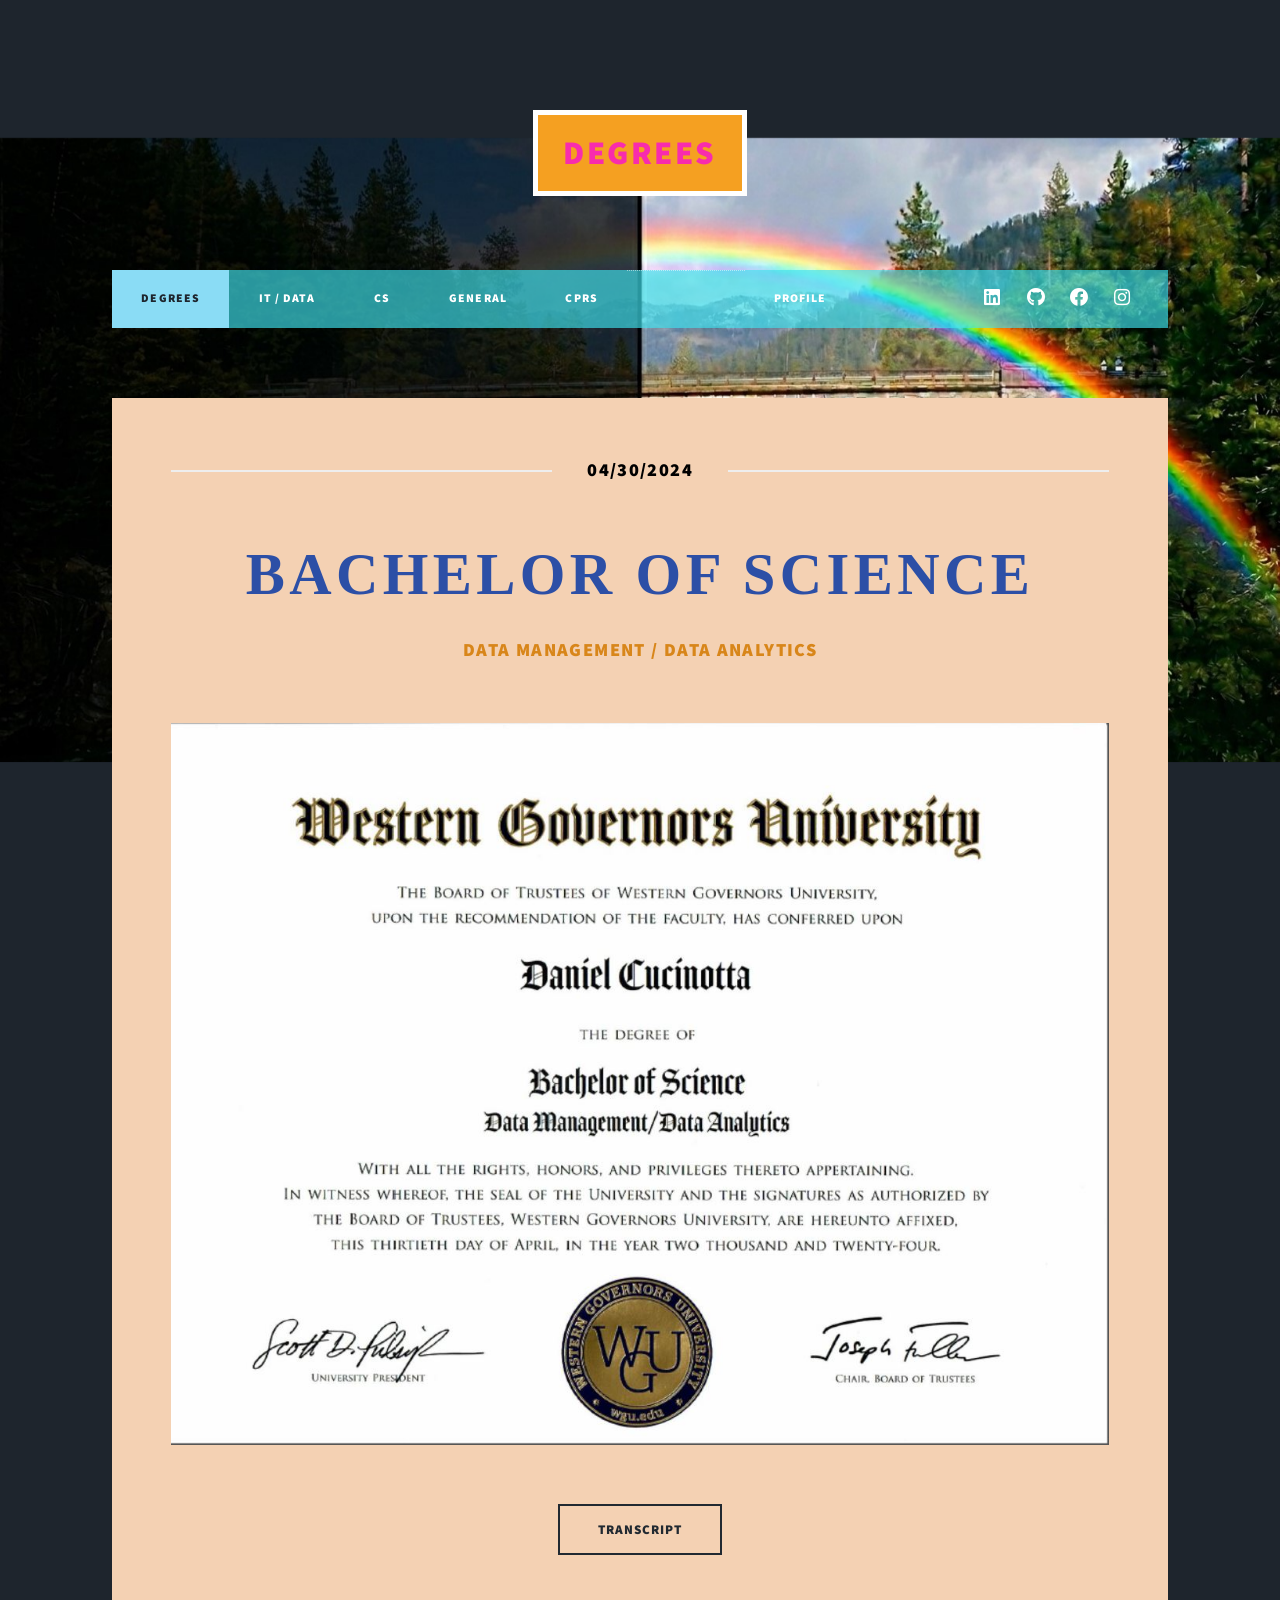
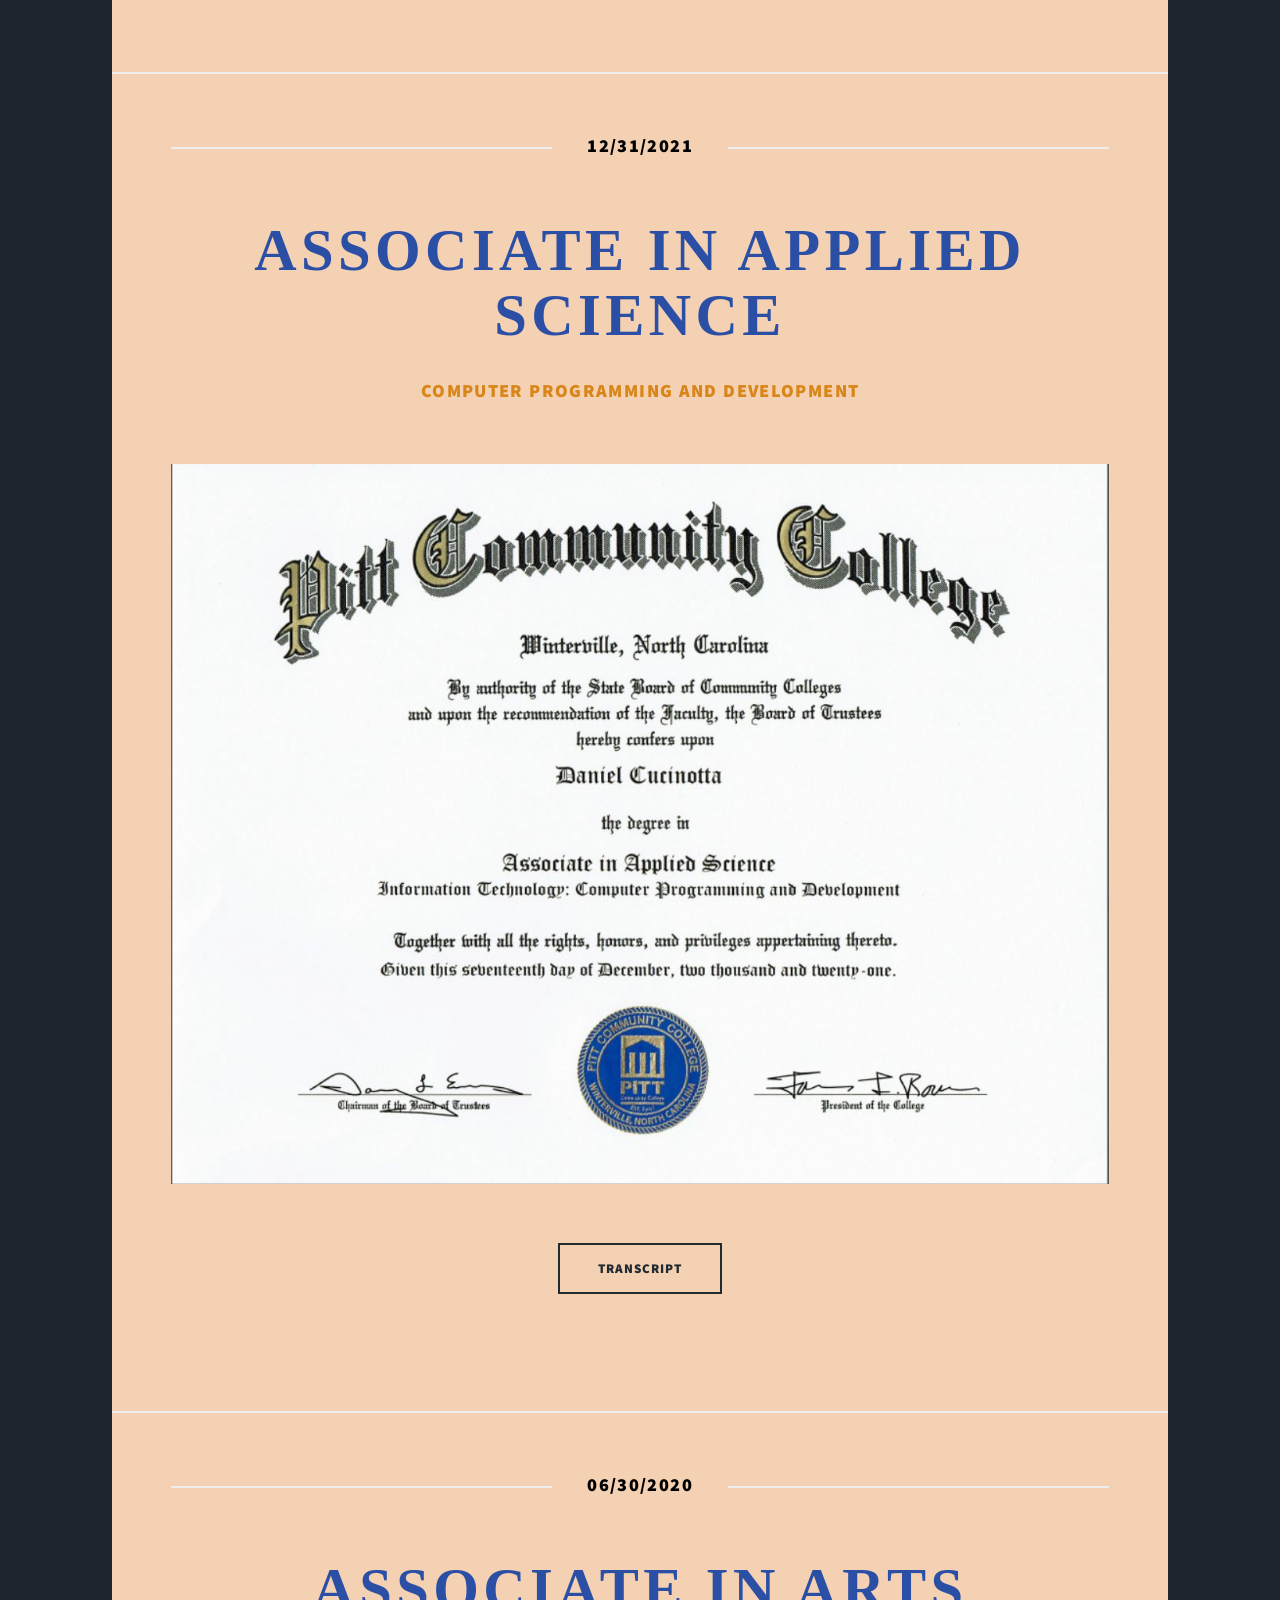
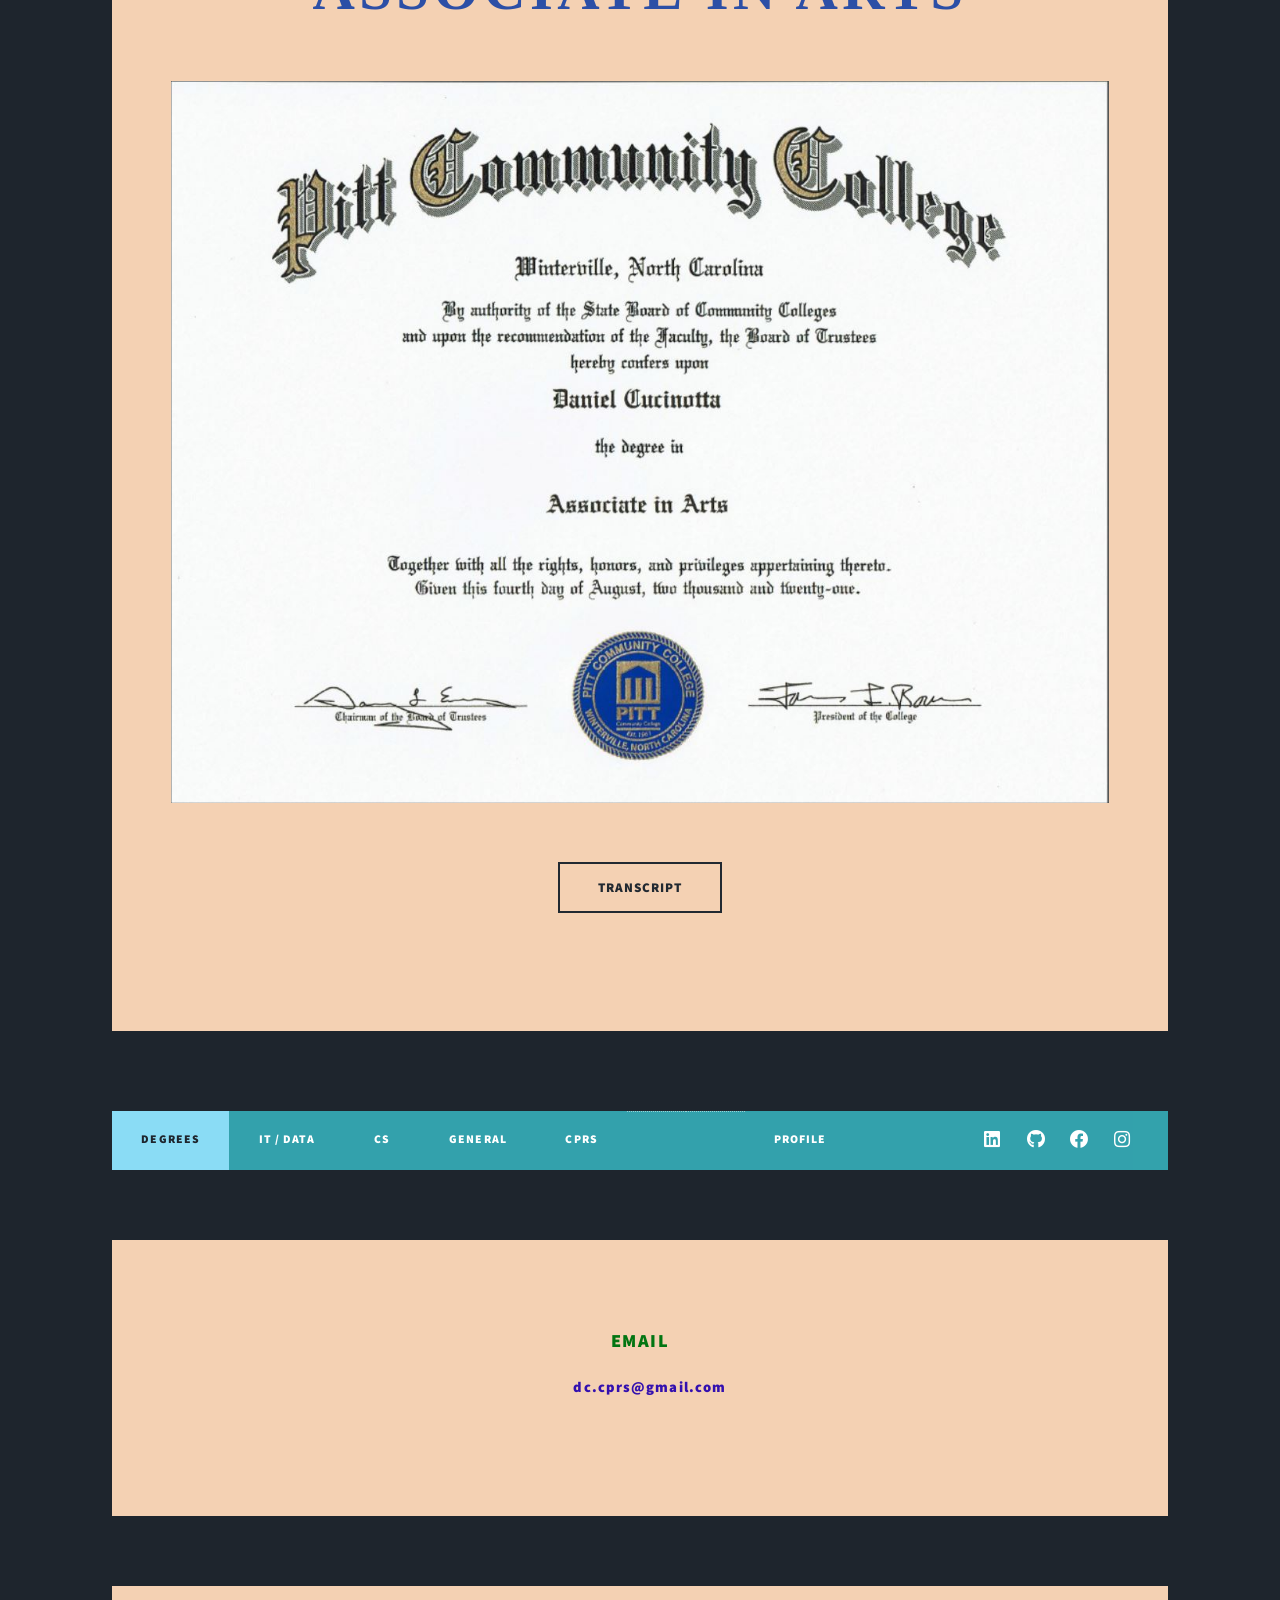
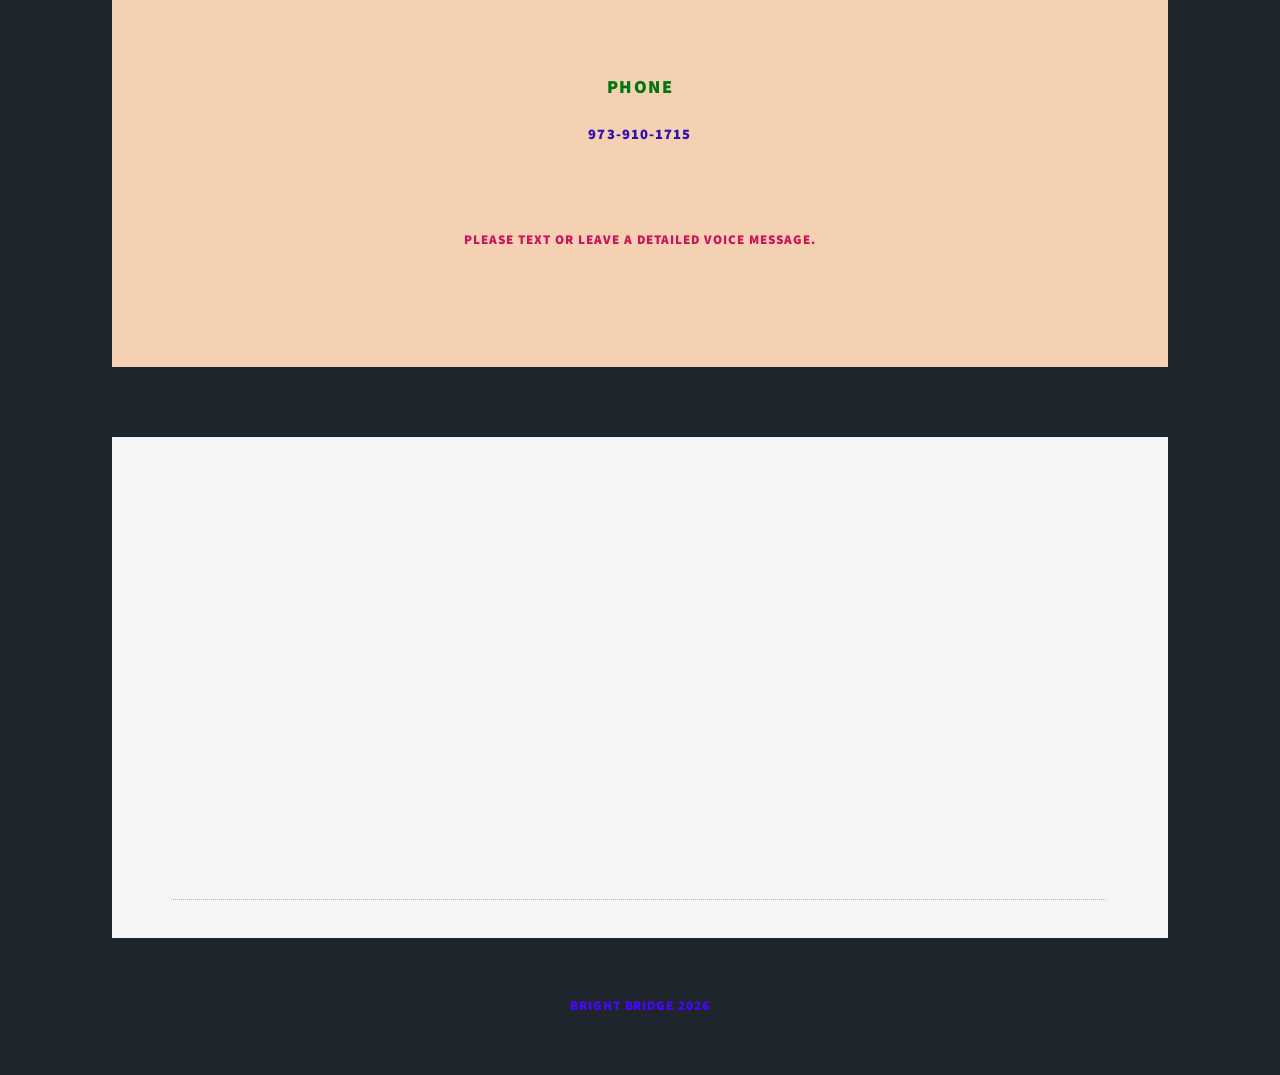
<file: Degrees.html>
<!DOCTYPE HTML>
<html>
	<head>
		<title> Daniel Cucinotta Portfolio </title>
		<meta charset="utf-8" />
		<meta name="viewport" content="width=device-width, initial-scale=1, user-scalable=no" />
	    <link rel="stylesheet" href="assets/css/main.css" /> 
		<noscript><link rel="stylesheet" href="assets/css/noscript.css" /></noscript>
	</head>
	<body class="is-preload">

		
		<!-- Wrapper -->
		<div id="wrapper" class="fade-in">			
			
			
				<!-- Header -->
            
					<header id="header">
						<span><div><a>
						<a class="logo" style = "color: rgb(248, 44, 173) ;  background-color:rgb(245, 160, 33);">Degrees</a></a></div></span>
					</header>		
				
<br/>
					<!-- Nav -->
								<nav id="nav">
									<ul class="links">
																				
										<li class="active"><a href="Degrees.html"> Degrees </a></li>

										<li><a href="Data.html"> IT / Data </a></li><br/>
							
										<li><a href="CustomerService.html">CS</a></li>

										<li><a href="General.html">General</a></li>

										<li><a href="CPRS.html"> CPRS </a></li>	
										
										<li><a></a></li><br/>

										<li><a></a></li><br/>

									

										<li><a href="Profile.html"> Profile </a></li><br/>
										
									</ul>

									<ul class="icons">	
											<li><a href="https://www.linkedin.com/in/dc-cprs/" class="icon brands fa-linkedin"></span></a></li>						
											<li><a href="https://github.com/dc411" class="icon brands alt fa-github"><span class="label"></span></a></li>
											<li><a href="https://www.facebook.com/daniel.cucinotta.2025/" class="icon brands fa-facebook"></span></a></li>
											<li><a href="https://www.instagram.com/dansin_cucci/" class="icon brands fa-instagram"></span></a></li>
											
												</ul>

									</nav>

					<br/><br/>
			

			<!-- Main -->
			<div id="main">

					<!-- Post -->

					<section class="post">
						<header class="major">
							<span class="date"><h3 style="color: black">04/30/2024</h3></span>
							<a>
								<h2  style="color: rgb(44, 79, 166)" ><a href="images/WGU Transcript.jpg">Bachelor of Science</a></h2>
									
								<h3 style="color:  rgb(216, 134, 26)";><a href="images/WGU Transcript.jpg">Data Management / Data Analytics</h3>
								
							
							<a href="images/1.JPG" class="image main"><img src="images/1.JPG" alt="" />
						</a>

						<ul class="actions special">
							<li><a href="images/WGU Transcript.jpg" class="button large">Transcript</a></li>
						</ul>

					</header>
					</section>



					<section class="post">
						<header class="major">
							<span class="date"><h3 style="color: black">12/31/2021</h3></span>
							<a>
								<h2  style="color: rgb(44, 79, 166)" ><a href="images/Pitt Transcript.jpg">Associate in Applied Science</h2>
									
								<h3 style="color:  rgb(216, 134, 26)";><a href="images/Pitt Transcript.jpg">Computer Programming and Development</h3>
								
							
							<a href="images/2.JPG" class="image main"><img src="images/2.JPG" alt="" />
						</a>

						<ul class="actions special">
							<li><a href="images/Pitt Transcript.jpg" class="button large">Transcript</a></li>
						</ul>

					</header>
					</section>

					<section class="post">
						<header class="major">
							<span class="date"><h3 style="color: black">06/30/2020</h3></span>
							<a>
								<h2  style="color: rgb(44, 79, 166)" ><a href="images/Pitt Transcript.jpg">Associate in Arts</h2>
									
								<h3 style="color:  rgb(216, 134, 26)";><a href="images/Pitt Transcript.jpg"></h3>										
							
							<a href="images/3.JPG" class="image main"><img src="images/3.JPG" alt="" />
						</a>

						<ul class="actions special">
							<li><a href="images/Pitt Transcript.jpg" class="button large">Transcript</a></li>
						</ul>

					</header>
					</section>
		</section>
	</div>
		</section>

		</div>
		</div>

	<br/><br/><br/><br/>
				<!-- Nav -->
								<nav id="nav">
									<ul class="links">
																				
										<li class="active"><a href="Degrees.html"> Degrees
											
										</a></li>

										<li><a href="Data.html"> IT / Data </a></li><br/>
							
										<li><a href="CustomerService.html">CS</a></li>

										<li><a href="General.html">General</a></li>

										<li><a href="CPRS.html"> CPRS </a></li>	
										
										<li><a></a></li><br/>

										<li><a></a></li><br/>

									

										<li><a href="Profile.html"> Profile </a></li><br/>
										
												</ul>
										<ul class="icons">	
											<li><a href="https://www.linkedin.com/in/dc-cprs/" class="icon brands fa-linkedin"></span></a></li>						
											<li><a href="https://github.com/dc411" class="icon brands alt fa-github"><span class="label"></span></a></li>
											<li><a href="https://www.facebook.com/daniel.cucinotta.2025/" class="icon brands fa-facebook"></span></a></li>
											<li><a href="https://www.instagram.com/dansin_cucci/" class="icon brands fa-instagram"></span></a></li>
											
												</ul>

									</nav>

        </div>
        </section>
<br/><br/>
<div id="main">

<section class="post">
						<header class="major">
							
							
						<a>
								<h3 style="color: rgb(2, 117, 18)">Email</h3>

								<h4 style="color: rgb(51, 16, 175)">
									
									<p style="text-transform: lowercase;">

									&emsp;&emsp;&emsp;&emsp;&emsp;&emsp;&emsp;&emsp;&emsp;&emsp;
									&emsp;&emsp;&emsp;&emsp;&emsp;&emsp;&emsp;&emsp;&emsp;&emsp;
									&emsp;&emsp;&emsp;&emsp;&nbsp;

									dc.cprs@gmail.com
								</p>
							</h4>
								
							</a>
					

					</header>
					</section>
				</div>
<br/><br/>

			<div id="main">
<section class="post">
						<header class="major">
							
							<a>
								<h3 style="color: rgb(2, 117, 18)">Phone</h3>
								<h4 style="color: rgb(51, 16, 175)">973-910-1715</h4>
								<br/><br/>
								<h5 style="color: rgb(203, 21, 91)">Please text or leave a detailed voice message.</h5>
							</a>							
						</header>
					</section>

</div>

<br/><br/>
					
						<!-- Footer -->
					<footer id="footer">


					
						<section >
						<a>

								<iframe src="https://www.google.com/maps/embed?pb=!1m18!1m12!1m3!1d6033.27076719664!2d-74.10550930064575!3d40.87987526144685!2m3!1f0!2f0!3f0!3m2!1i1024!2i768!4f13.1!3m3!1m2!1s0x89c2f944ef152515%3A0xebf8b6fded5df529!2sGarfield%2C%20NJ!5e0!3m2!1sen!2sus!4v1782497532136!5m2!1sen!2sus" width="935" height="400" style="border:0;" allowfullscreen="" loading="lazy" referrerpolicy="strict-origin-when-cross-origin"></iframe>
							</a>
	


					</section>

	</footer>

			<!-- Copyright -->
				
					<div id="copyright">
						<h5 style="color: rgb(71, 6, 304)"> <a href="images/Bright-Bridge.jpg">Bright Bridge 2026</a></h5>
					</div>

		</div>


				



		<!-- Scripts -->
			<script src="assets/js/jquery.min.js"></script>
			<script src="assets/js/jquery.scrollex.min.js"></script>
			<script src="assets/js/jquery.scrolly.min.js"></script>
			<script src="assets/js/browser.min.js"></script>
			<script src="assets/js/breakpoints.min.js"></script>
			<script src="assets/js/util.js"></script>
			<script src="assets/js/main.js"></script>

	</body>

</html>
</file>
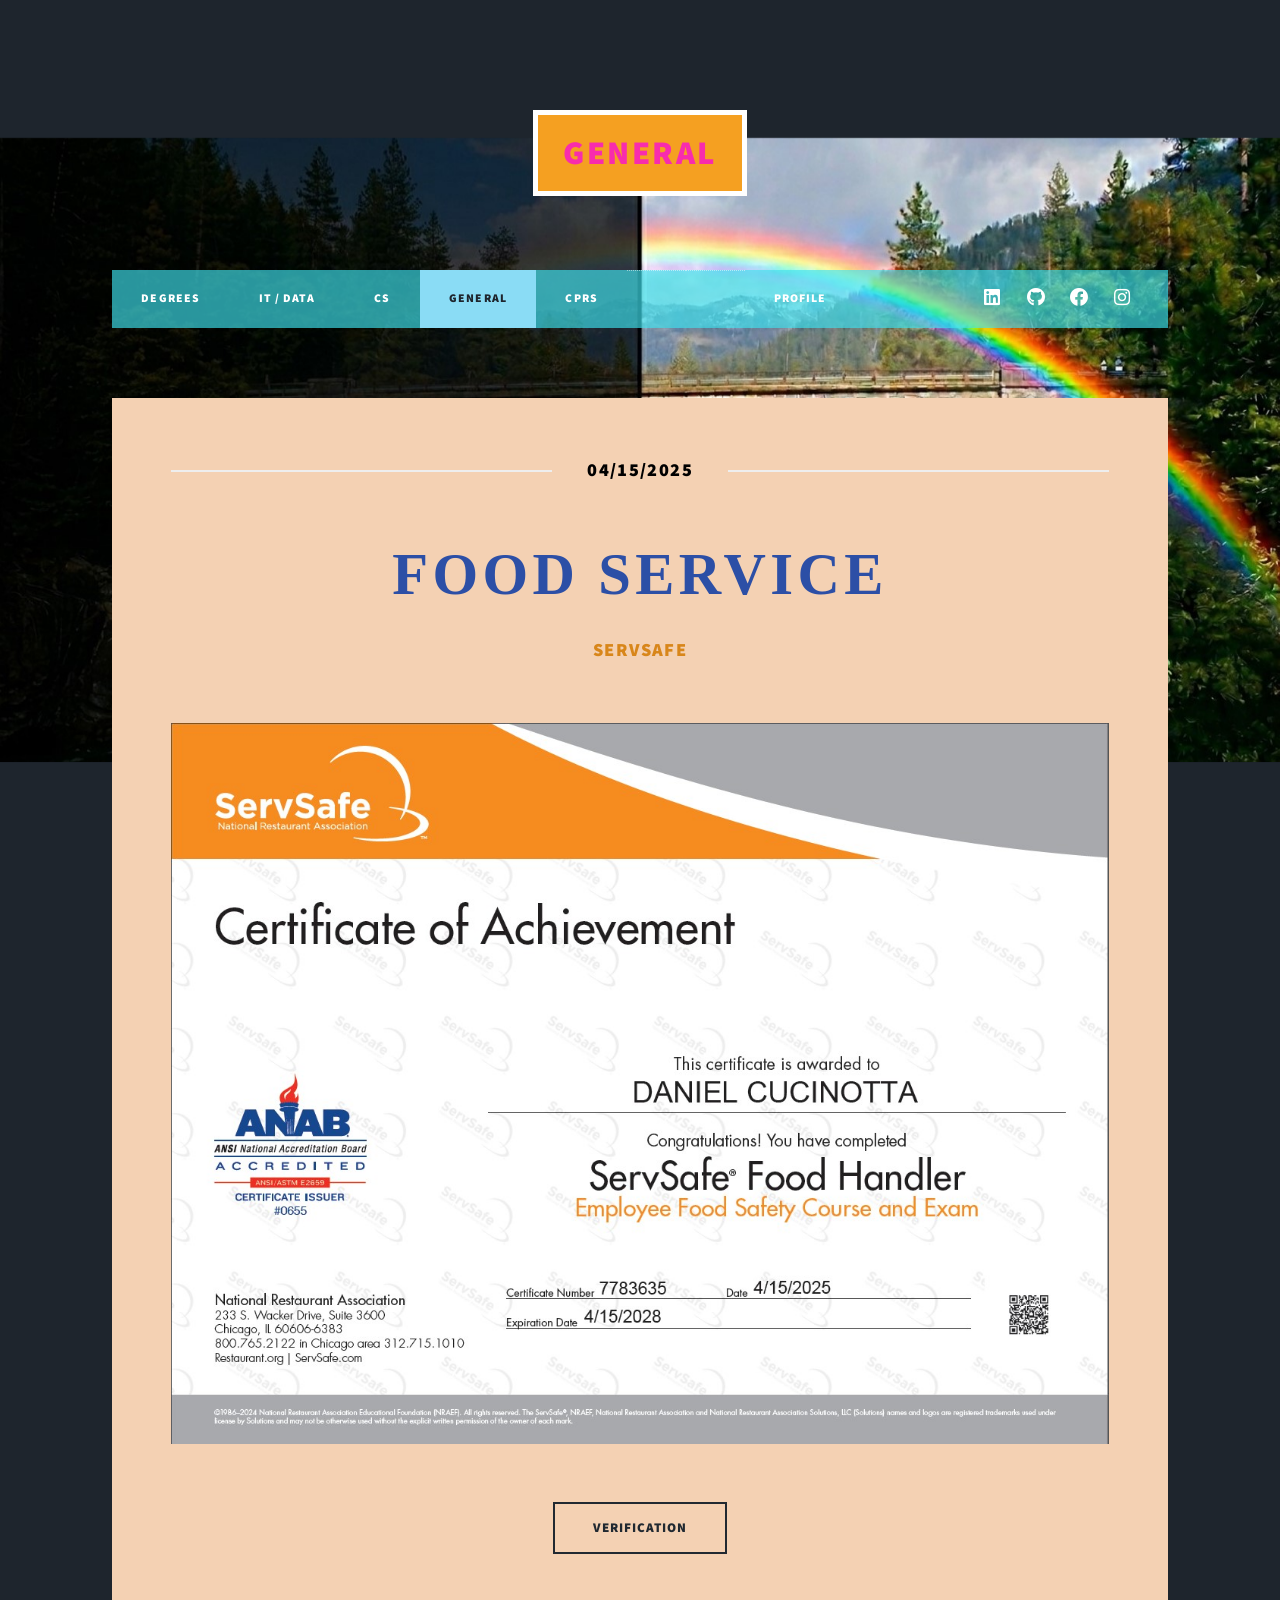
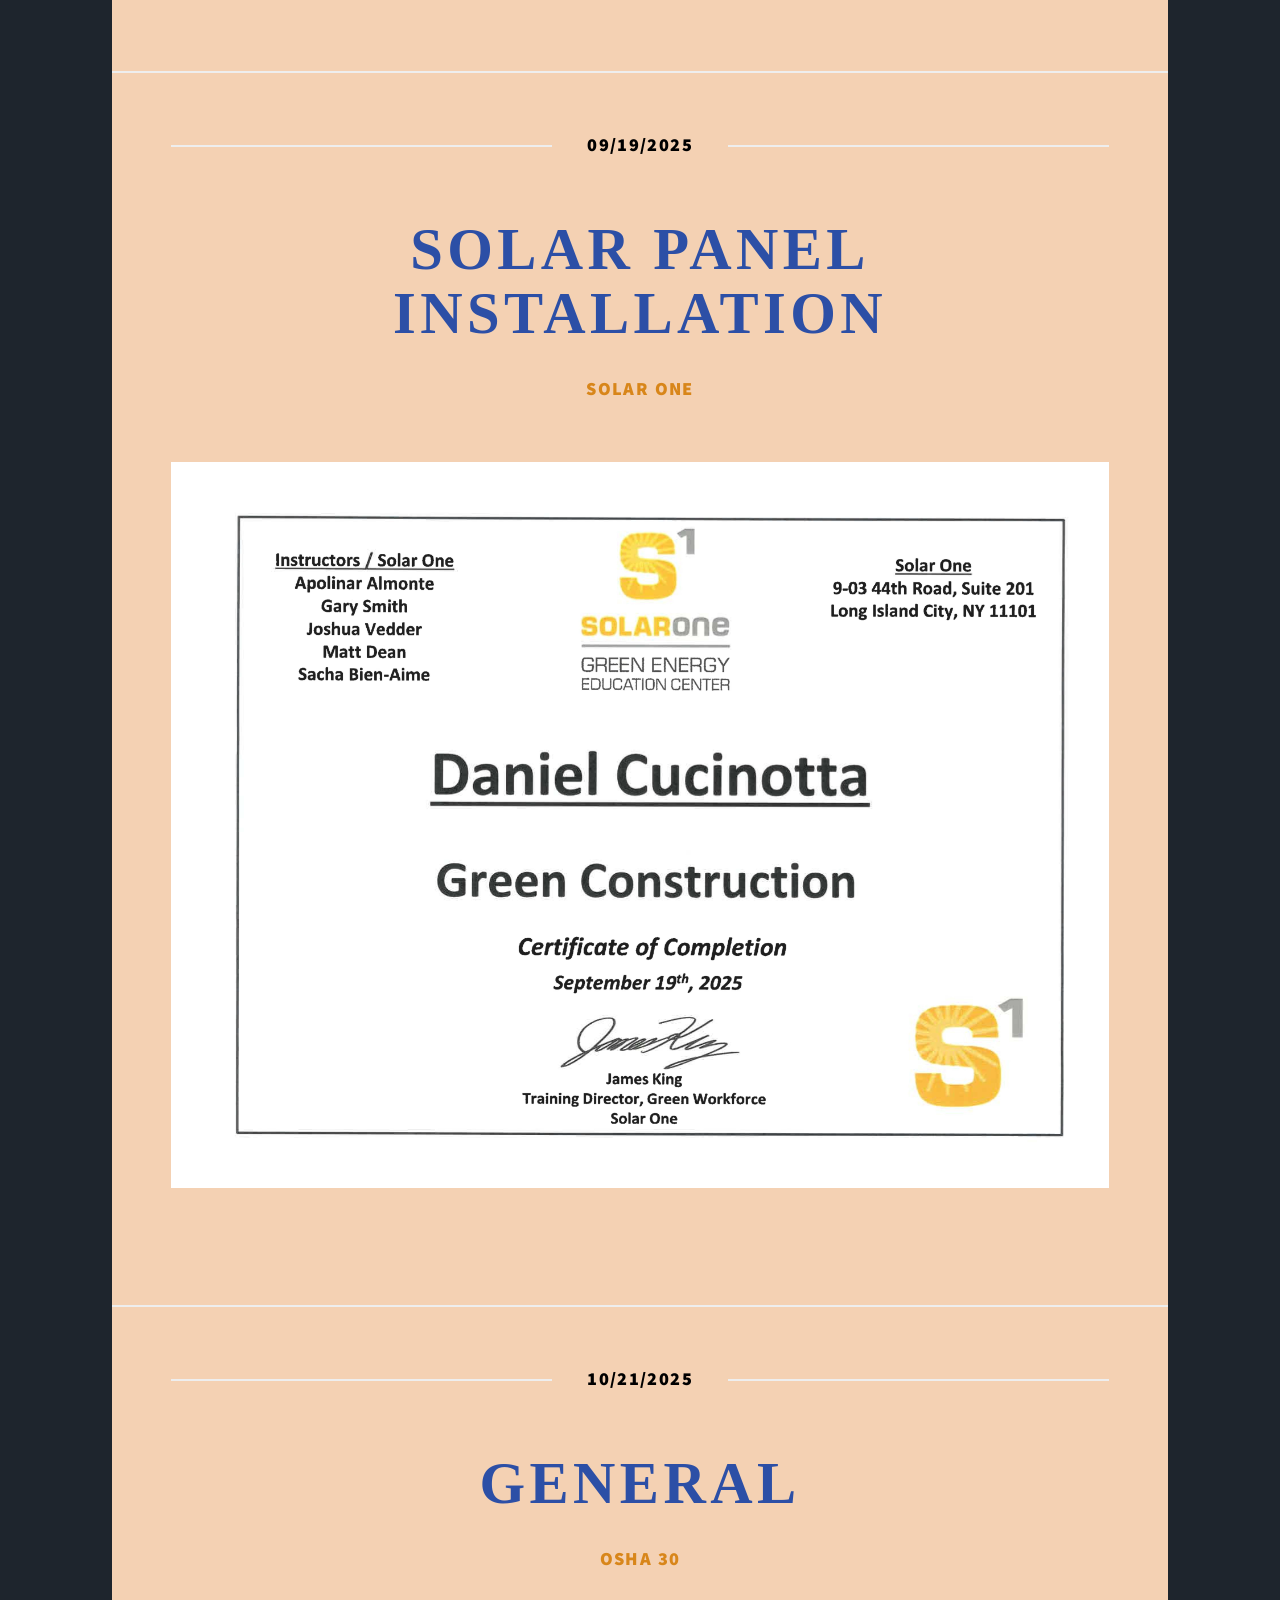
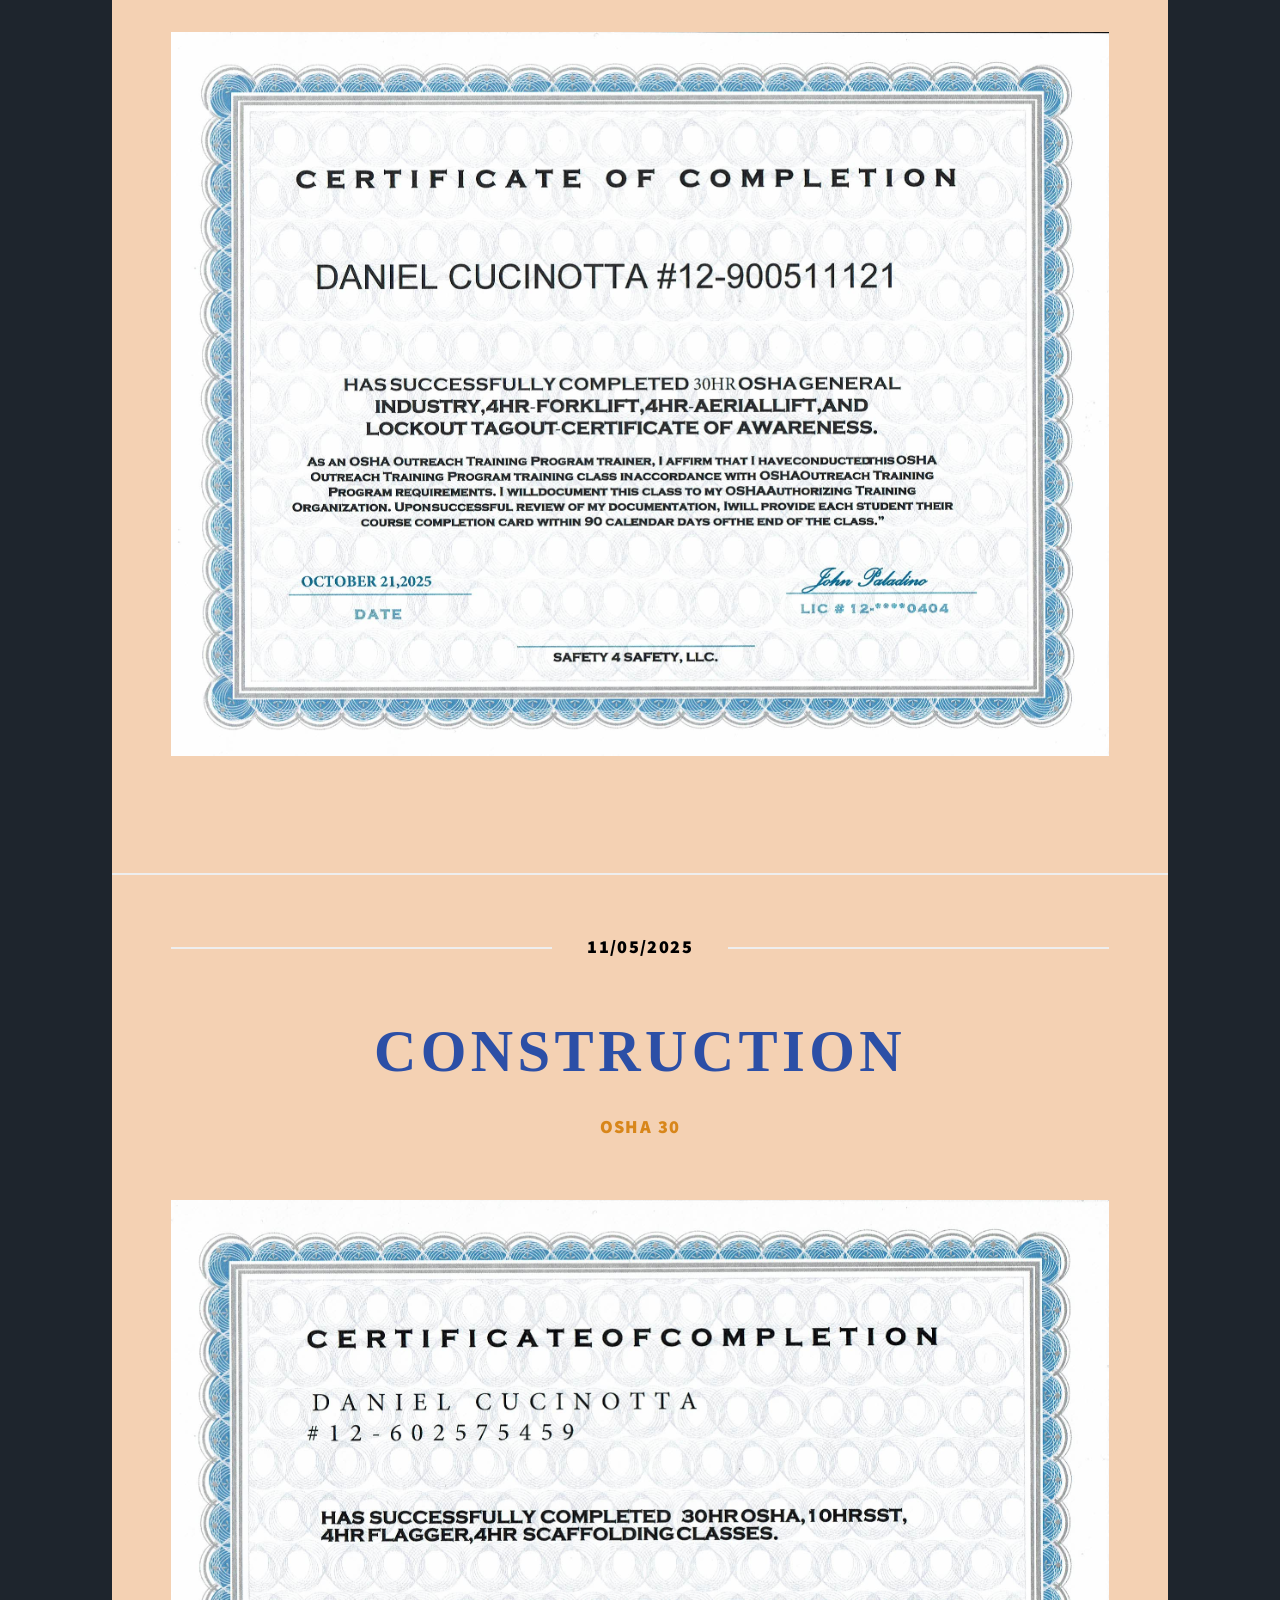
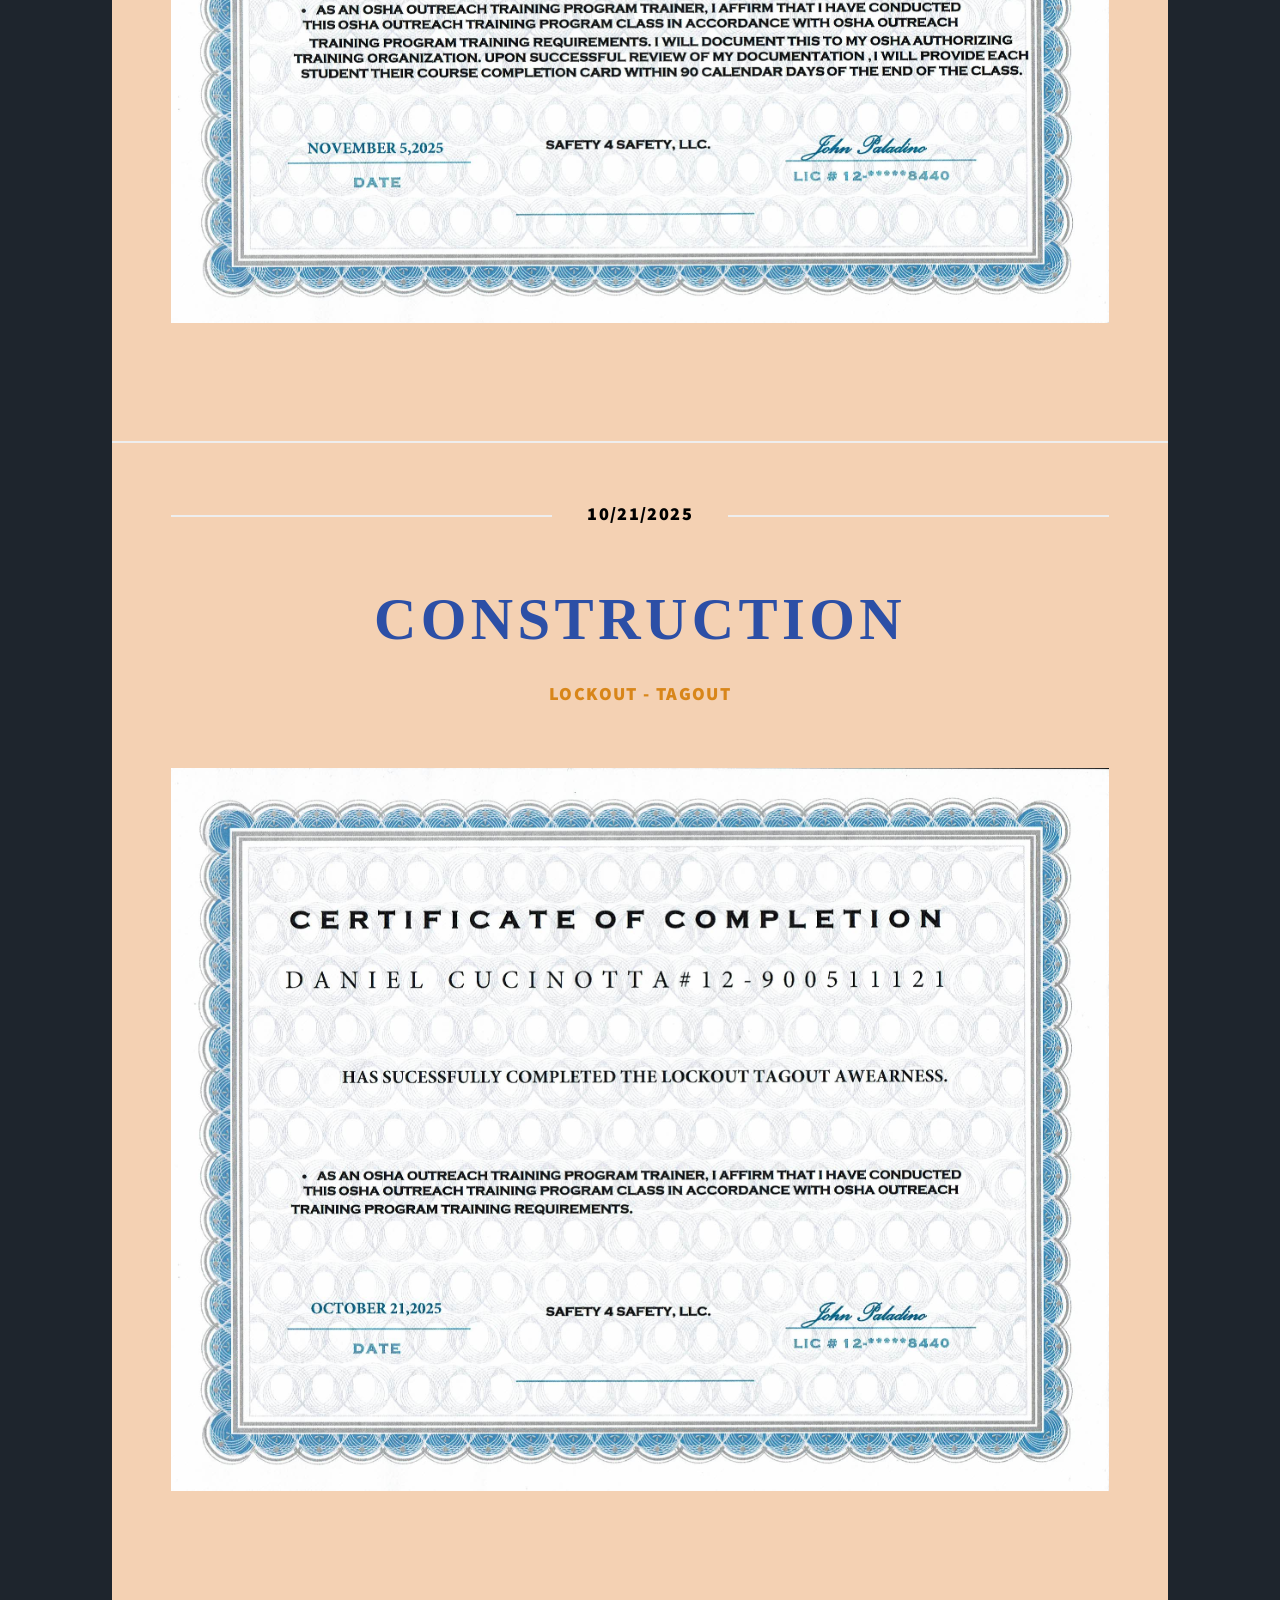
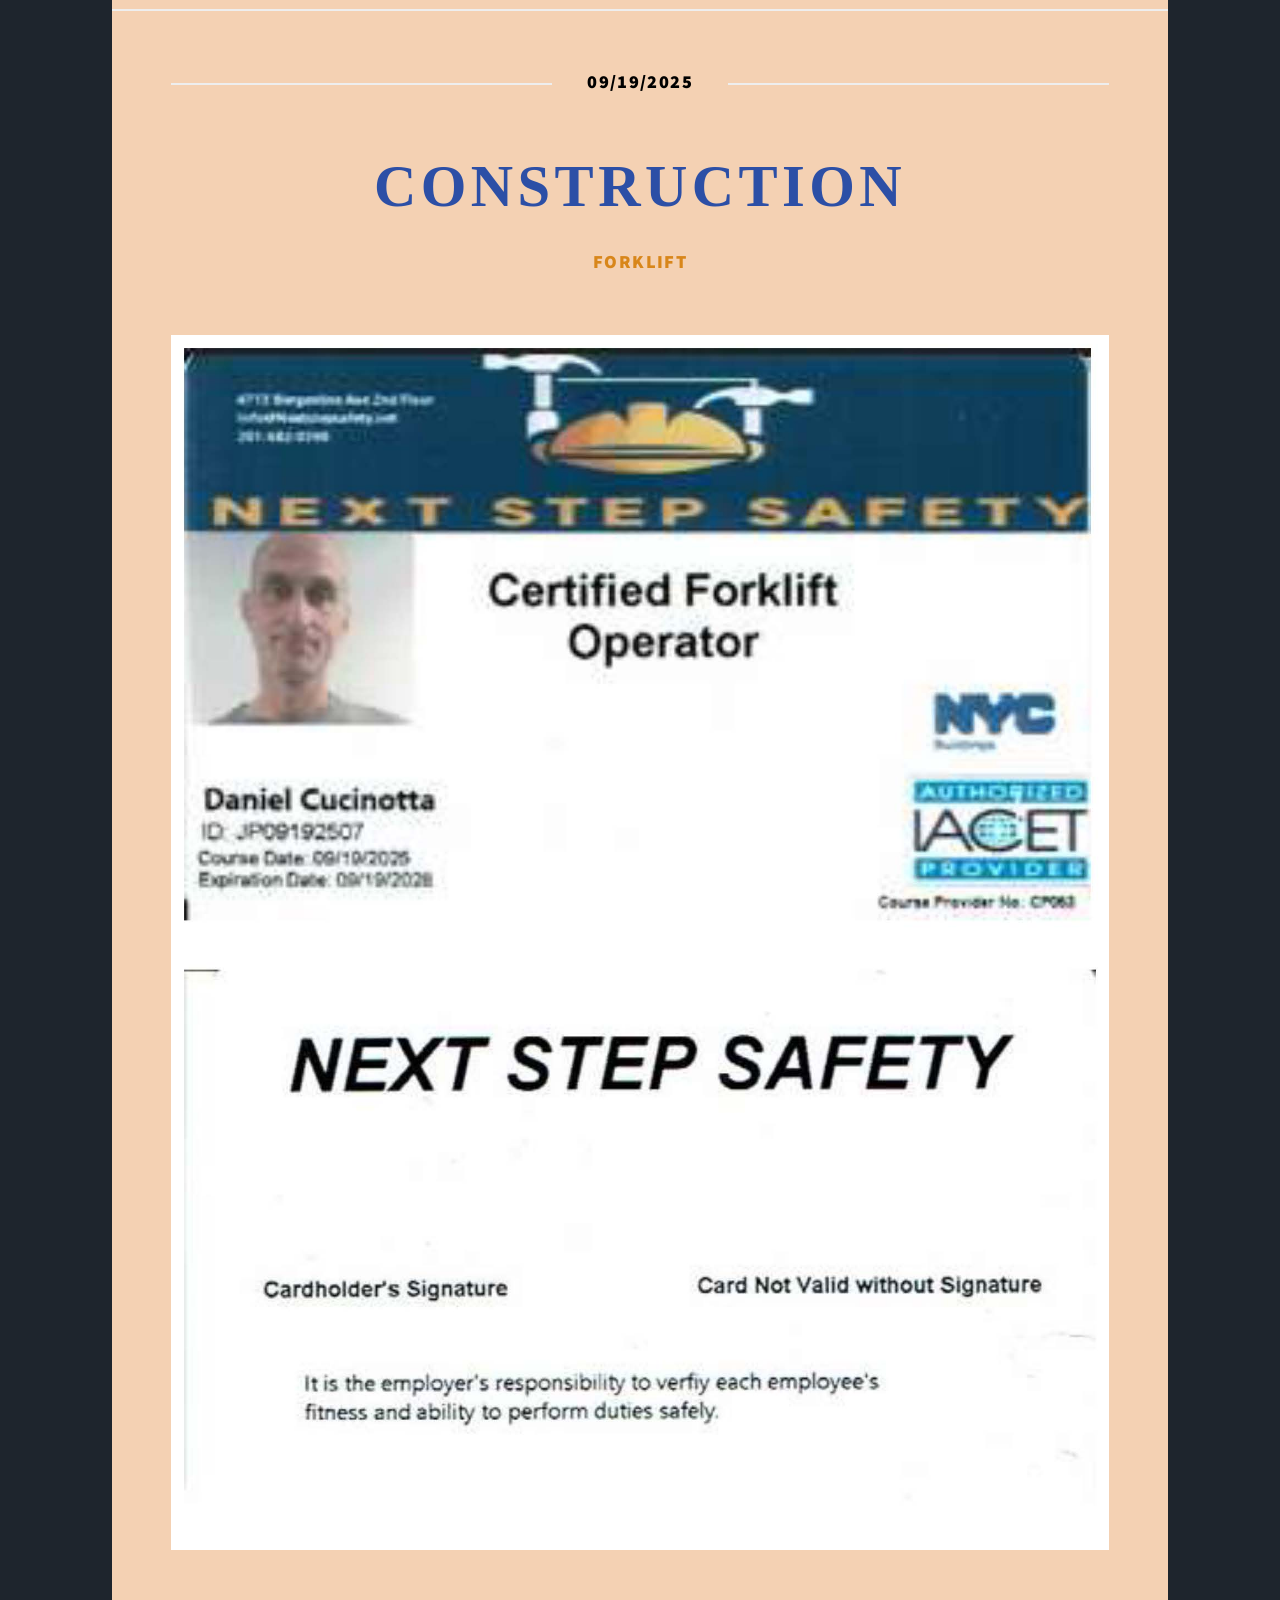
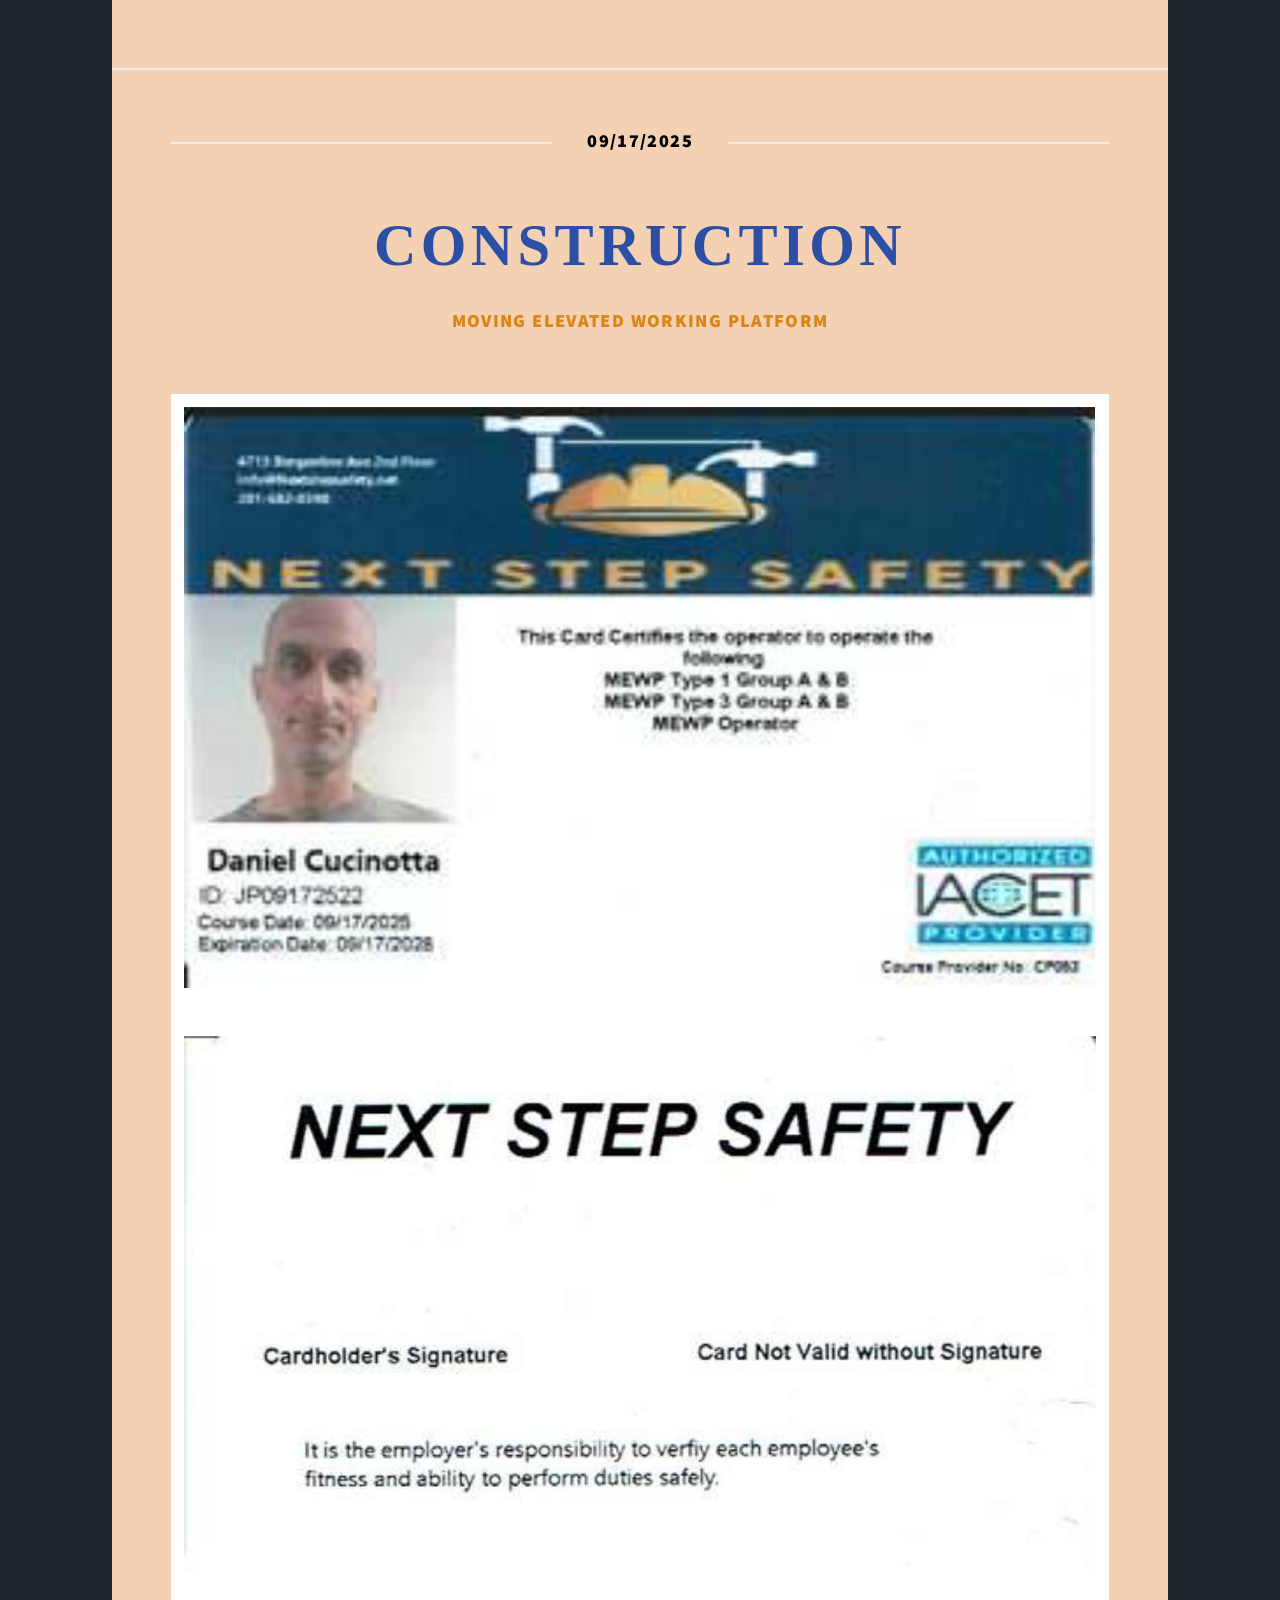
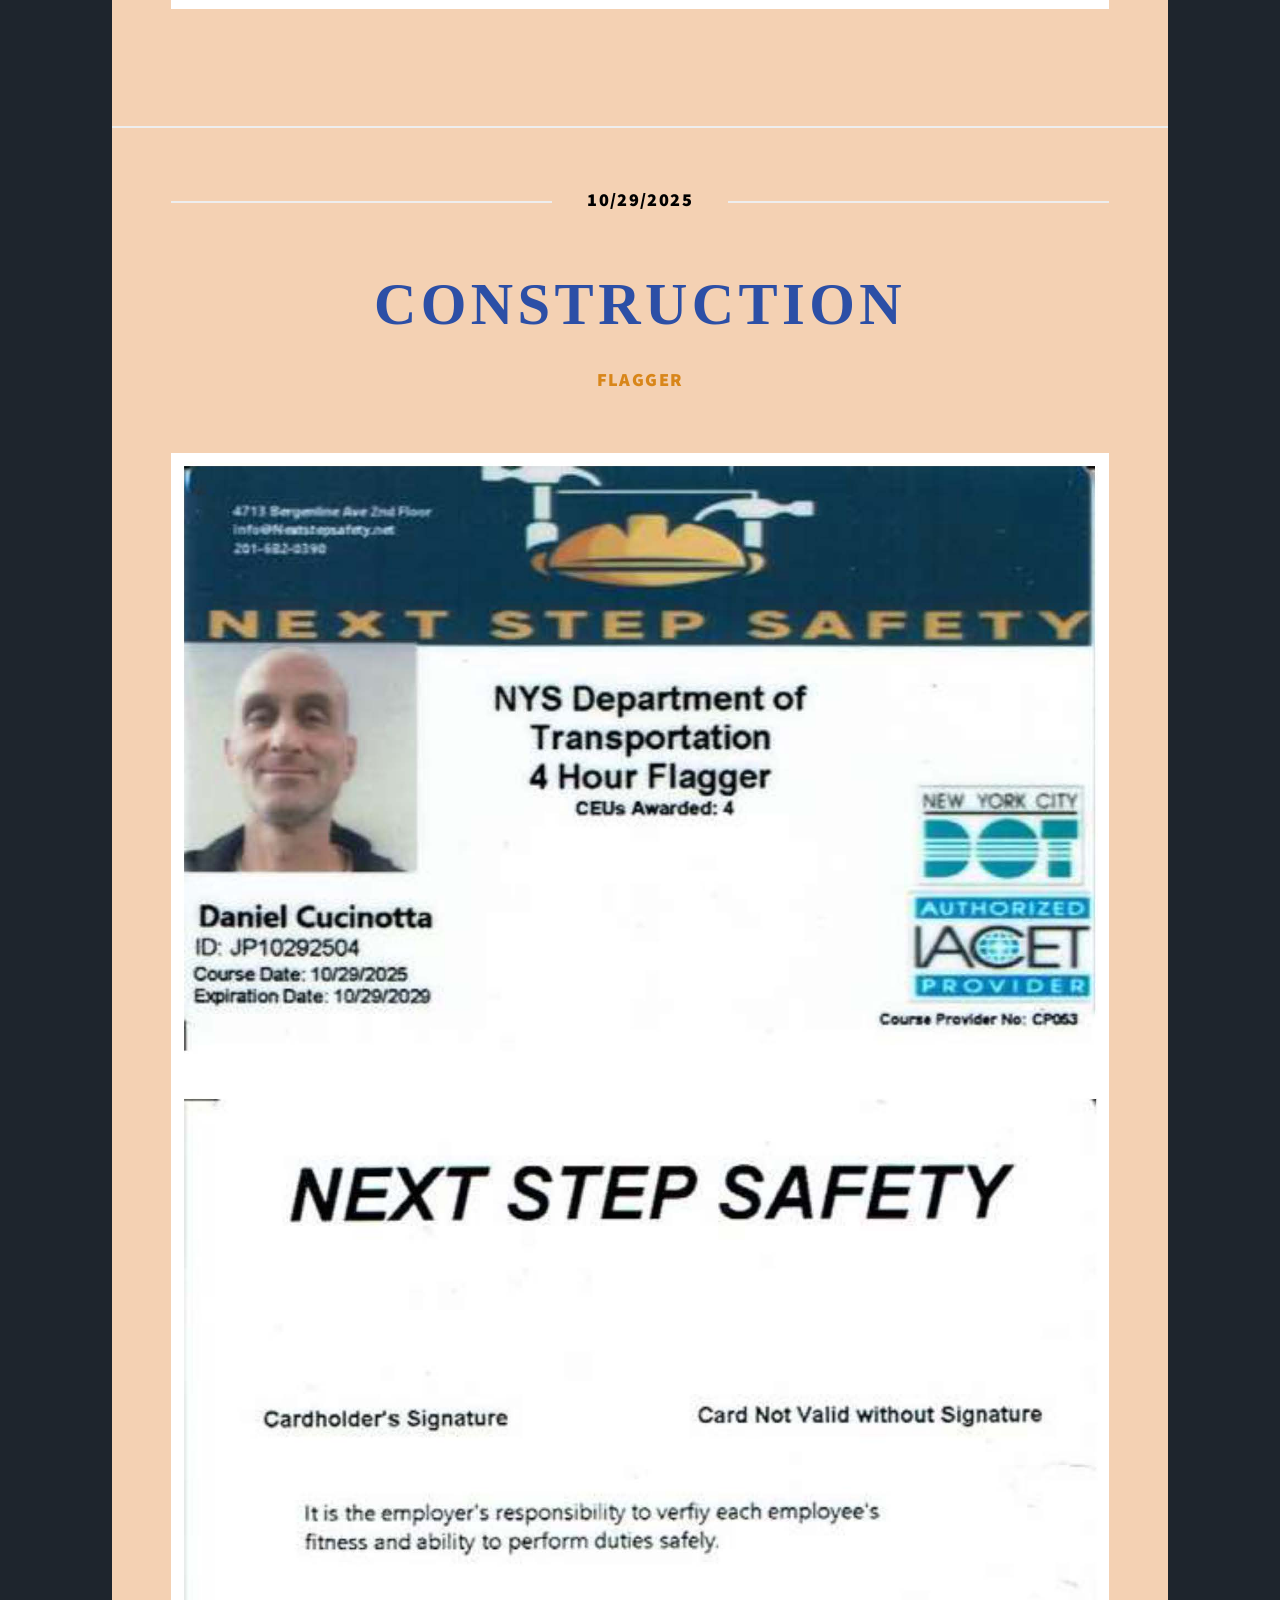
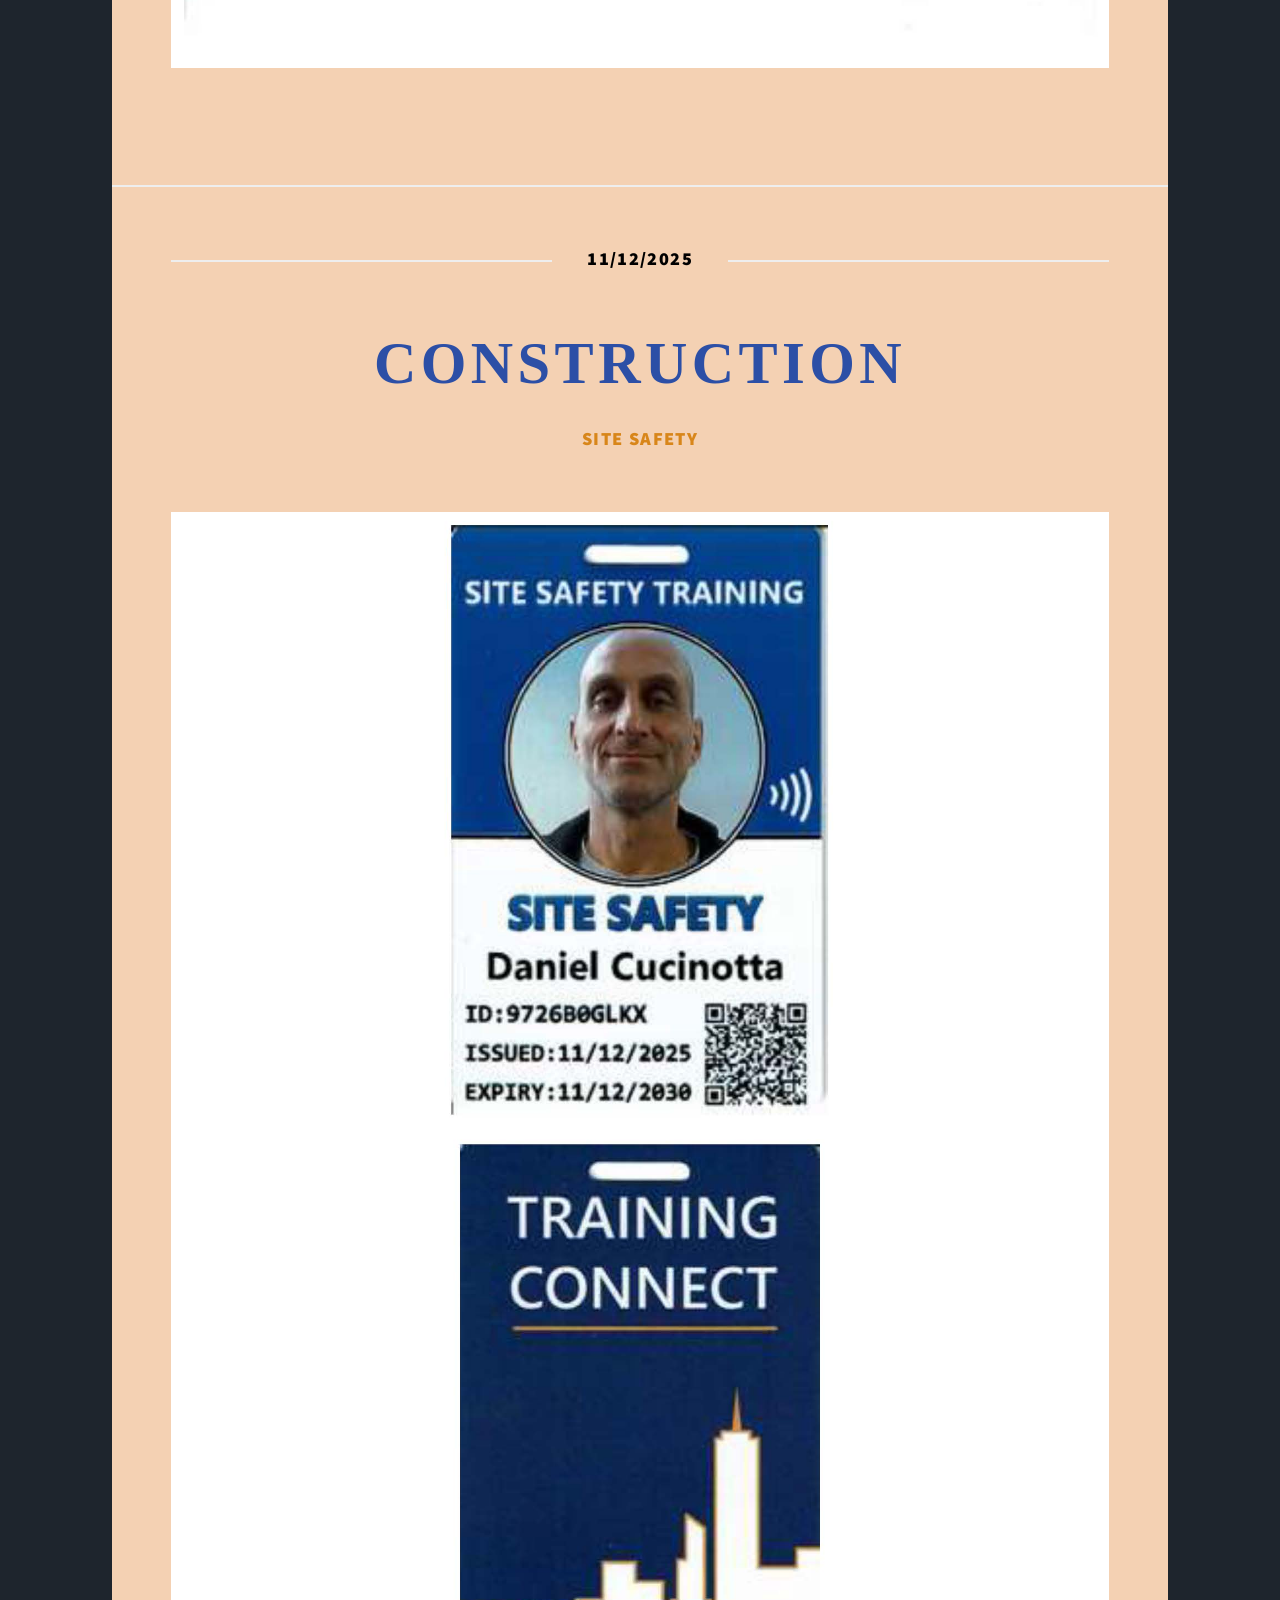
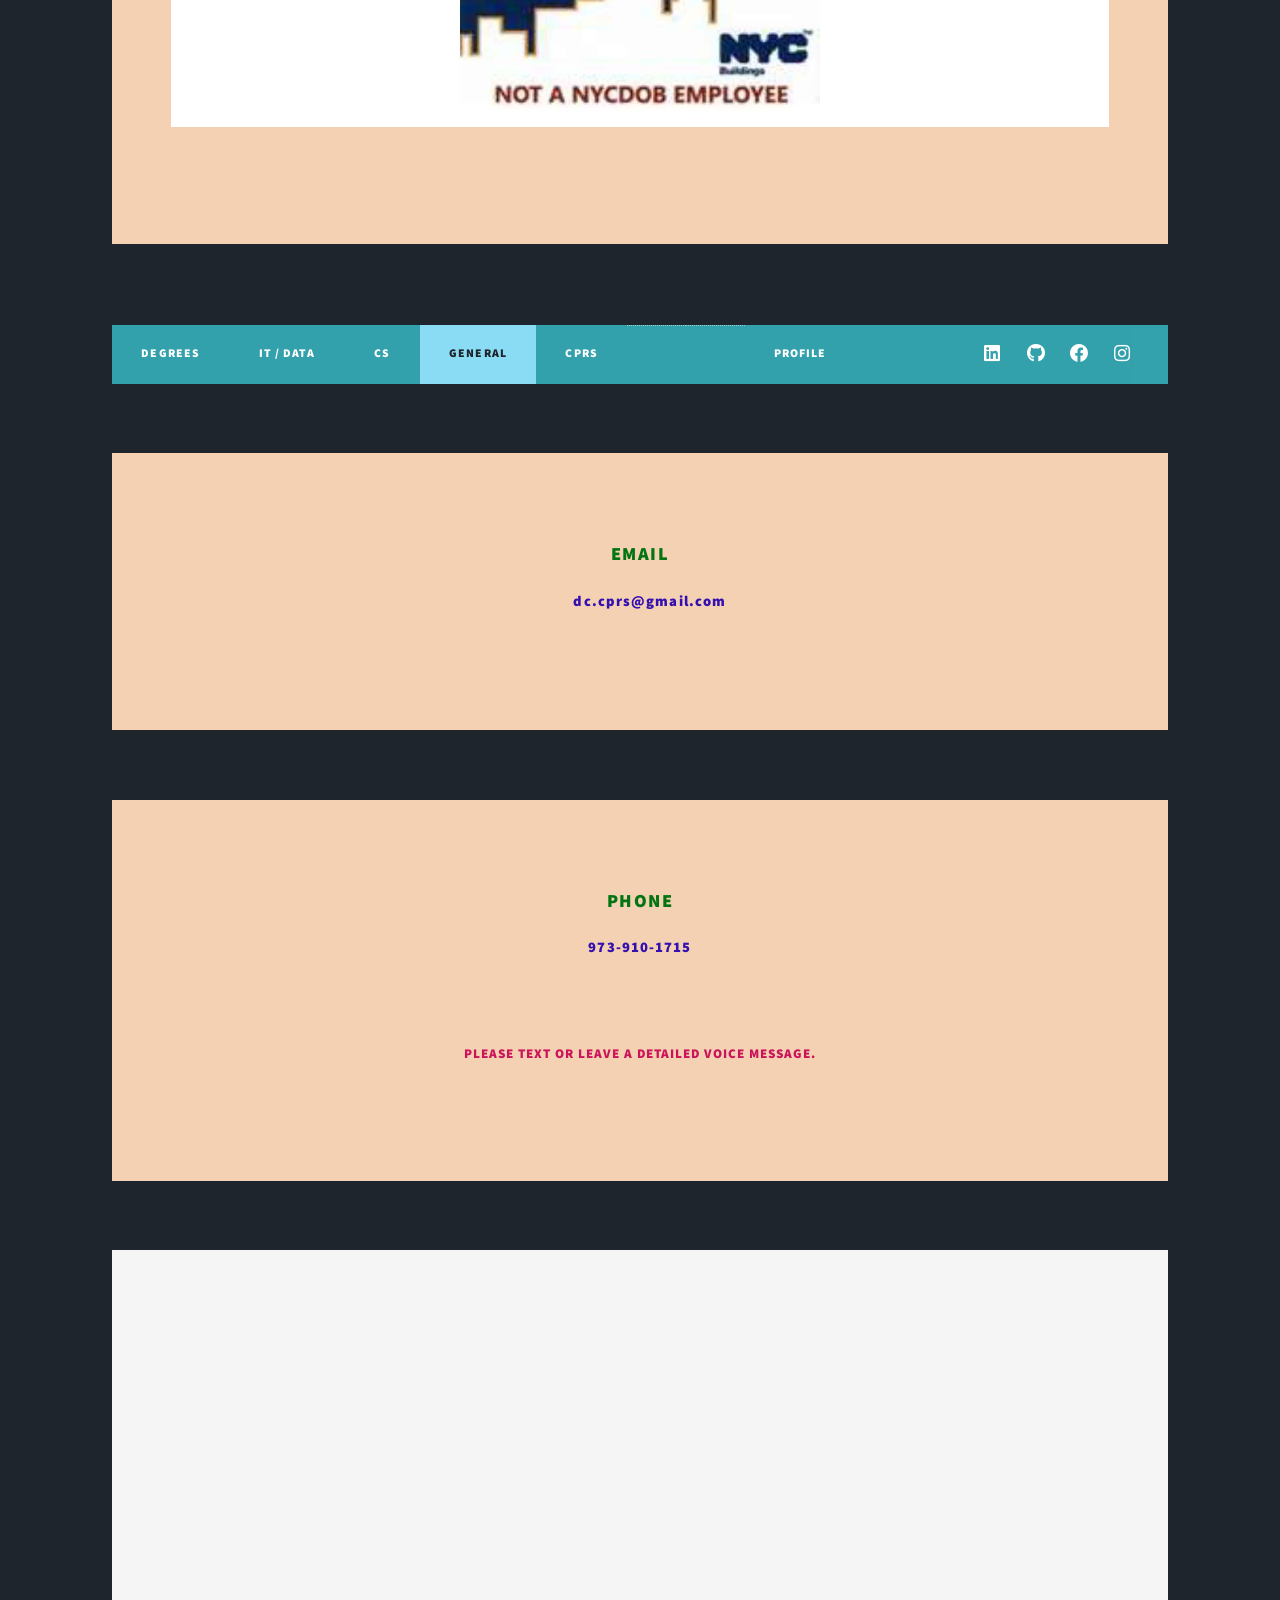
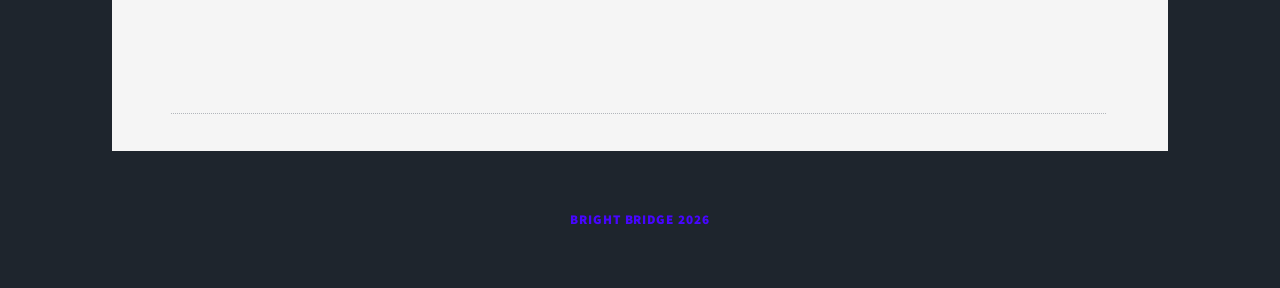
<file: General.html>
<!DOCTYPE HTML>
<html>
	<head>
		<title> Daniel Cucinotta Portfolio </title>
		<meta charset="utf-8" />
		<meta name="viewport" content="width=device-width, initial-scale=1, user-scalable=no" />
	    <link rel="stylesheet" href="assets/css/main.css" /> 
		<noscript><link rel="stylesheet" href="assets/css/noscript.css" /></noscript>
	</head>
	<body class="is-preload">

		
		<!-- Wrapper -->
		<div id="wrapper" class="fade-in">			
			
			
				<!-- Header -->
            
					<header id="header">
						<span><div><a>
						<a class="logo" style = "color: rgb(248, 44, 173) ;  background-color:rgb(245, 160, 33);"> General </a></a></div></span>
					</header>	
				
					<br/>

									<!-- Nav -->
								<nav id="nav">
									<ul class="links">
																				
										<li><a href="Degrees.html"> Degrees </a></li><br/>

										<li><a href="Data.html"> IT / Data </a></li><br/>
							
										<li><a href="CustomerService.html">CS</a></li>

										<li class="active"><a href="General.html"> General </a></li><br/>

										<li><a href="CPRS.html"> CPRS </a></li>	
										
										<li><a></a></li><br/>

										<li><a></a></li><br/>

									

										<li><a href="Profile.html"> Profile </a></li><br/>
										
																			</ul>
										
									</ul>
				
										<ul class="icons">	
											<li><a href="https://www.linkedin.com/in/dc-cprs/" class="icon brands fa-linkedin"></span></a></li>						
											<li><a href="https://github.com/dc411" class="icon brands alt fa-github"><span class="label"></span></a></li>
											<li><a href="https://www.facebook.com/daniel.cucinotta.2025/" class="icon brands fa-facebook"></span></a></li>
											<li><a href="https://www.instagram.com/dansin_cucci/" class="icon brands fa-instagram"></span></a></li>
											
												</ul>
									</nav>


					<br/><br/>



					<!-- Main -->
					<div id="main">


<!-- Post -->

					<section class="post">
						<header class="major">
							<span class="date"><h3 style="color: black">04/15/2025</h3></span>
							
							<a>
								<h2  style="color: rgb(44, 79, 166)" ><a href="images/ServSafe.jpg">Food Service</a></h2>
									
								<h3 style="color:  rgb(216, 134, 26)";><a href="images/ServSafe.jpg">ServSafe</h3>
								
							
							<a href="images/ServSafe.jpg" class="image main"><img src="images/ServSafe.jpg" alt="" />
						</a>
						<ul class="actions special">
							<li><a href="https://www.servsafe.com/access/SS/Certifications/CertSearch?IsSearch=&CertificateId=7783635&ProgramCode=SSFHNDLR&StateProvince=NJ" class="button large">Verification</a></li>
						</ul>

					</header>
					</section>




					<section class="post">
						<header class="major">

							<span class="date"><h3 style="color: black">09/19/2025</h3></span>
							
							<a>
								<h2  style="color: rgb(44, 79, 166)" ><a href="images/SolarOne.jpg">Solar Panel installation</a></h2>
									
								<h3 style="color:  rgb(216, 134, 26)";><a href="images/SolarOne.jpg">Solar One</h3>
								
							
							<a href="images/SolarOne.jpg" class="image main"><img src="images/SolarOne.jpg" alt="" />
						</a>


					</header>
					</section>


					<section class="post">
						<header class="major">

							<span class="date"><h3 style="color: black">10/21/2025</h3></span>
							
							<a>
								<h2  style="color: rgb(44, 79, 166)" ><a href="images/OSHA30(General).jpg">General</a></h2>
									
								<h3 style="color:  rgb(216, 134, 26)";><a href="images/OSHA30(General).jpg">OSHA 30</h3>
								
							
							<a href="images/OSHA30(General).jpg" class="image main"><img src="images/OSHA30(General).jpg" alt="" />
						</a>


					</header>
					</section>


					<section class="post">
						<header class="major">

							<span class="date"><h3 style="color: black">11/05/2025</h3></span>
							
							<a>
								<h2  style="color: rgb(44, 79, 166)" ><a href="images/OSHA30(Construction).jpg">Construction</a></h2>
									
								<h3 style="color:  rgb(216, 134, 26)";><a href="images/OSHA30(Construction).jpg">OSHA 30</h3>
								
							
							<a href="images/OSHA30(Construction).jpg" class="image main"><img src="images/OSHA30(Construction).jpg" alt="" />
						</a>


					</header>
					</section>


					<section class="post">
						<header class="major">
						
							<span class="date"><h3 style="color: black">10/21/2025</h3></span>							
							
							<a>
								<h2  style="color: rgb(44, 79, 166)" ><a href="images/LO-TO.jpg">Construction</a></h2>
									
								<h3 style="color:  rgb(216, 134, 26)";><a href="images/LO-TO.jpg">Lockout - Tagout</h3>
								
							
							<a href="images/LO-TO.jpg" class="image main"><img src="images/LO-TO.jpg" alt="" />
						</a>

					</header>
					</section>




					<section class="post">
						<header class="major">

							<span class="date"><h3 style="color: black">09/19/2025</h3></span>
							
							<a>
								<h2  style="color: rgb(44, 79, 166)" ><a href="images/Forklift.jpg">Construction</h2>
									
								<h3 style="color:  rgb(216, 134, 26)";><a href="images/Forklift.jpg">Forklift</h3>
								
							
							<a href="images/Forklift.jpg" class="image main"><img src="images/Forklift.jpg" alt="" />
						</a>


					</header>
					</section>



					<section class="post">
						<header class="major">

							<span class="date"><h3 style="color: black">09/17/2025</h3></span>
							
							<a>
								<h2  style="color: rgb(44, 79, 166)" ><a href="images/MEWP.jpg">Construction</a></h2>
									
								<h3 style="color:  rgb(216, 134, 26)";><a href="images/MEWP.jpg">Moving Elevated Working Platform</h3>
								
							
							<a href="images/MEWP.jpg" class="image main"><img src="images/MEWP.jpg" alt="" />
						</a>


					</header>
					</section>



					<section class="post">
						<header class="major">

							<span class="date"><h3 style="color: black">10/29/2025</h3></span>
							
							<a>
								<h2  style="color: rgb(44, 79, 166)" ><a href="images/Flagger.jpg">Construction</a></h2>
									
								<h3 style="color:  rgb(216, 134, 26)";><a href="images/Flagger.jpg">Flagger</h3>
								
							
							<a href="images/Flagger.jpg" class="image main"><img src="images/Flagger.jpg" alt="" />
						</a>


					</header>
					</section>



    				<section class="post">
						<header class="major">

							<span class="date"><h3 style="color: black">11/12/2025</h3></span>
							
							<a>
								<h2  style="color: rgb(44, 79, 166)" ><a href="images/SiteSafety.jpg">Construction</a></h2>
									
								<h3 style="color:  rgb(216, 134, 26)";><a href="images/SiteSafety.jpg">Site Safety</h3>
								
							
							<a href="images/SiteSafety.jpg" class="image main"><img src="images/SiteSafety.jpg" alt="" />
						</a>




                    </div>

		

						
		<br/><br/><br/><br/>
	
									<!-- Nav -->
								<nav id="nav">
									<ul class="links">
																				
										<li><a href="Degrees.html"> Degrees </a></li><br/>

										<li><a href="Data.html"> IT / Data </a></li><br/>
							
										<li><a href="CustomerService.html">CS</a></li>

										<li class="active"><a href="General.html"> General </a></li><br/>

										<li><a href="CPRS.html"> CPRS </a></li>	
										
					

										<li><a></a></li><br/>

										<li><a></a></li><br/>

                                        <li><a href="Profile.html">Profile</a></li>

									</ul>

										<ul class="icons">	
											<li><a href="https://www.linkedin.com/in/dc-cprs/" class="icon brands fa-linkedin"></span></a></li>						
											<li><a href="https://github.com/dc411" class="icon brands alt fa-github"><span class="label"></span></a></li>
											<li><a href="https://www.facebook.com/daniel.cucinotta.2025/" class="icon brands fa-facebook"></span></a></li>
											<li><a href="https://www.instagram.com/dansin_cucci/" class="icon brands fa-instagram"></span></a></li>
											
												</ul>
									</nav>


					<br/><br/>

				</div>
				</section>
		
<div id="main">

<section class="post">
						<header class="major">
							
							
						<a>
								<h3 style="color: rgb(2, 117, 18)">Email</h3>

								<h4 style="color: rgb(51, 16, 175)">
									
									<p style="text-transform: lowercase;">

									&emsp;&emsp;&emsp;&emsp;&emsp;&emsp;&emsp;&emsp;&emsp;&emsp;
									&emsp;&emsp;&emsp;&emsp;&emsp;&emsp;&emsp;&emsp;&emsp;&emsp;
									&emsp;&emsp;&emsp;&emsp;&nbsp;

									dc.cprs@gmail.com
								</p>
							</h4>
								
							</a>
					

					</header>
					</section>
				</div>
<br/><br/>

			<div id="main">
<section class="post">
						<header class="major">
							
							<a>
								<h3 style="color: rgb(2, 117, 18)">Phone</h3>
								<h4 style="color: rgb(51, 16, 175)">973-910-1715</h4>
								<br/><br/>
								<h5 style="color: rgb(203, 21, 91)">Please text or leave a detailed voice message.</h5>
							</a>							
						</header>
					</section>

</div>

<br/><br/>
					
						<!-- Footer -->
					<footer id="footer">


					
						<section >
						<a>

								<iframe src="https://www.google.com/maps/embed?pb=!1m18!1m12!1m3!1d6033.27076719664!2d-74.10550930064575!3d40.87987526144685!2m3!1f0!2f0!3f0!3m2!1i1024!2i768!4f13.1!3m3!1m2!1s0x89c2f944ef152515%3A0xebf8b6fded5df529!2sGarfield%2C%20NJ!5e0!3m2!1sen!2sus!4v1782497532136!5m2!1sen!2sus" width="935" height="400" style="border:0;" allowfullscreen="" loading="lazy" referrerpolicy="strict-origin-when-cross-origin"></iframe>
							</a>
	


					</section>

	</footer>

			<!-- Copyright -->
				
					<div id="copyright">
					<h5 style="color: rgb(71, 6, 304)"> <a href="images/Bright-Bridge.jpg">Bright Bridge 2026</a></h5>
					</div>

		</div>
	
			
	
	
			

		<!-- Scripts -->
			<script src="assets/js/jquery.min.js"></script>
			<script src="assets/js/jquery.scrollex.min.js"></script>
			<script src="assets/js/jquery.scrolly.min.js"></script>
			<script src="assets/js/browser.min.js"></script>
			<script src="assets/js/breakpoints.min.js"></script>
			<script src="assets/js/util.js"></script>
			<script src="assets/js/main.js"></script>

	</body>
</html>
</file>
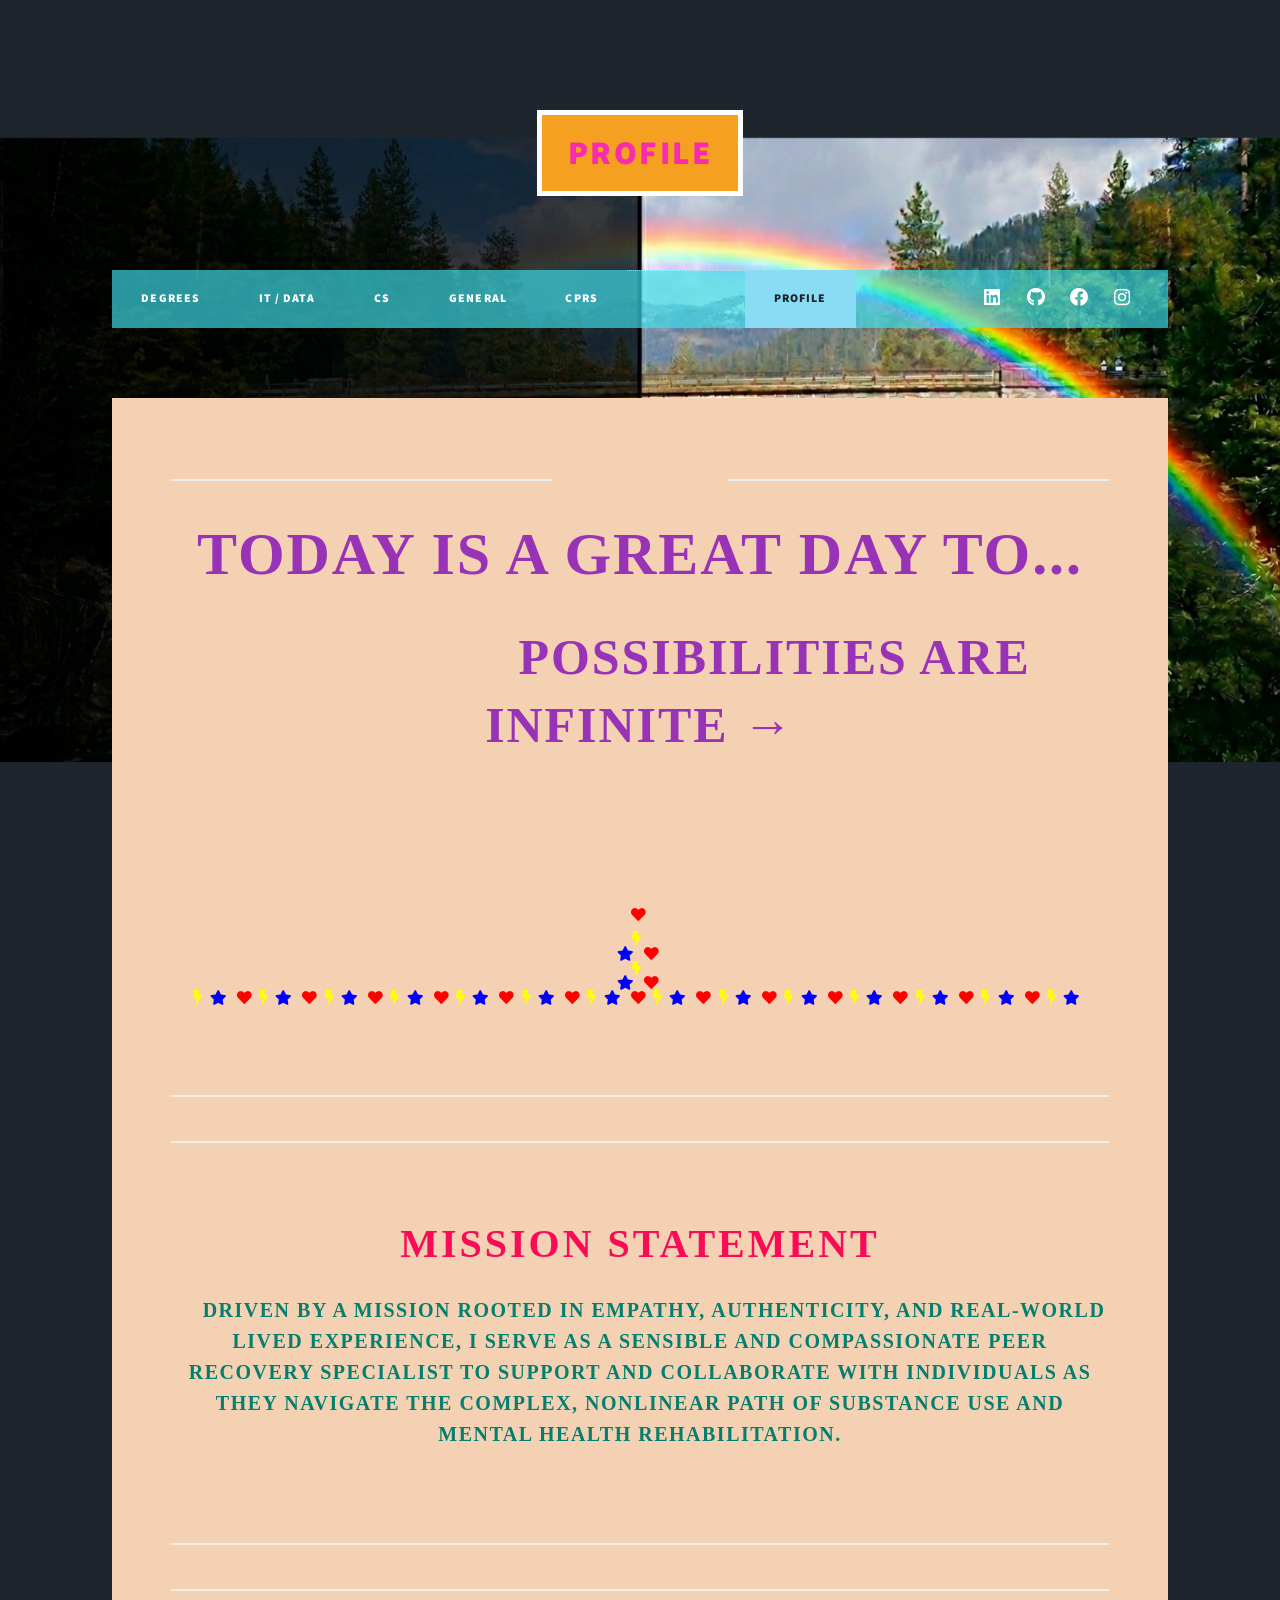
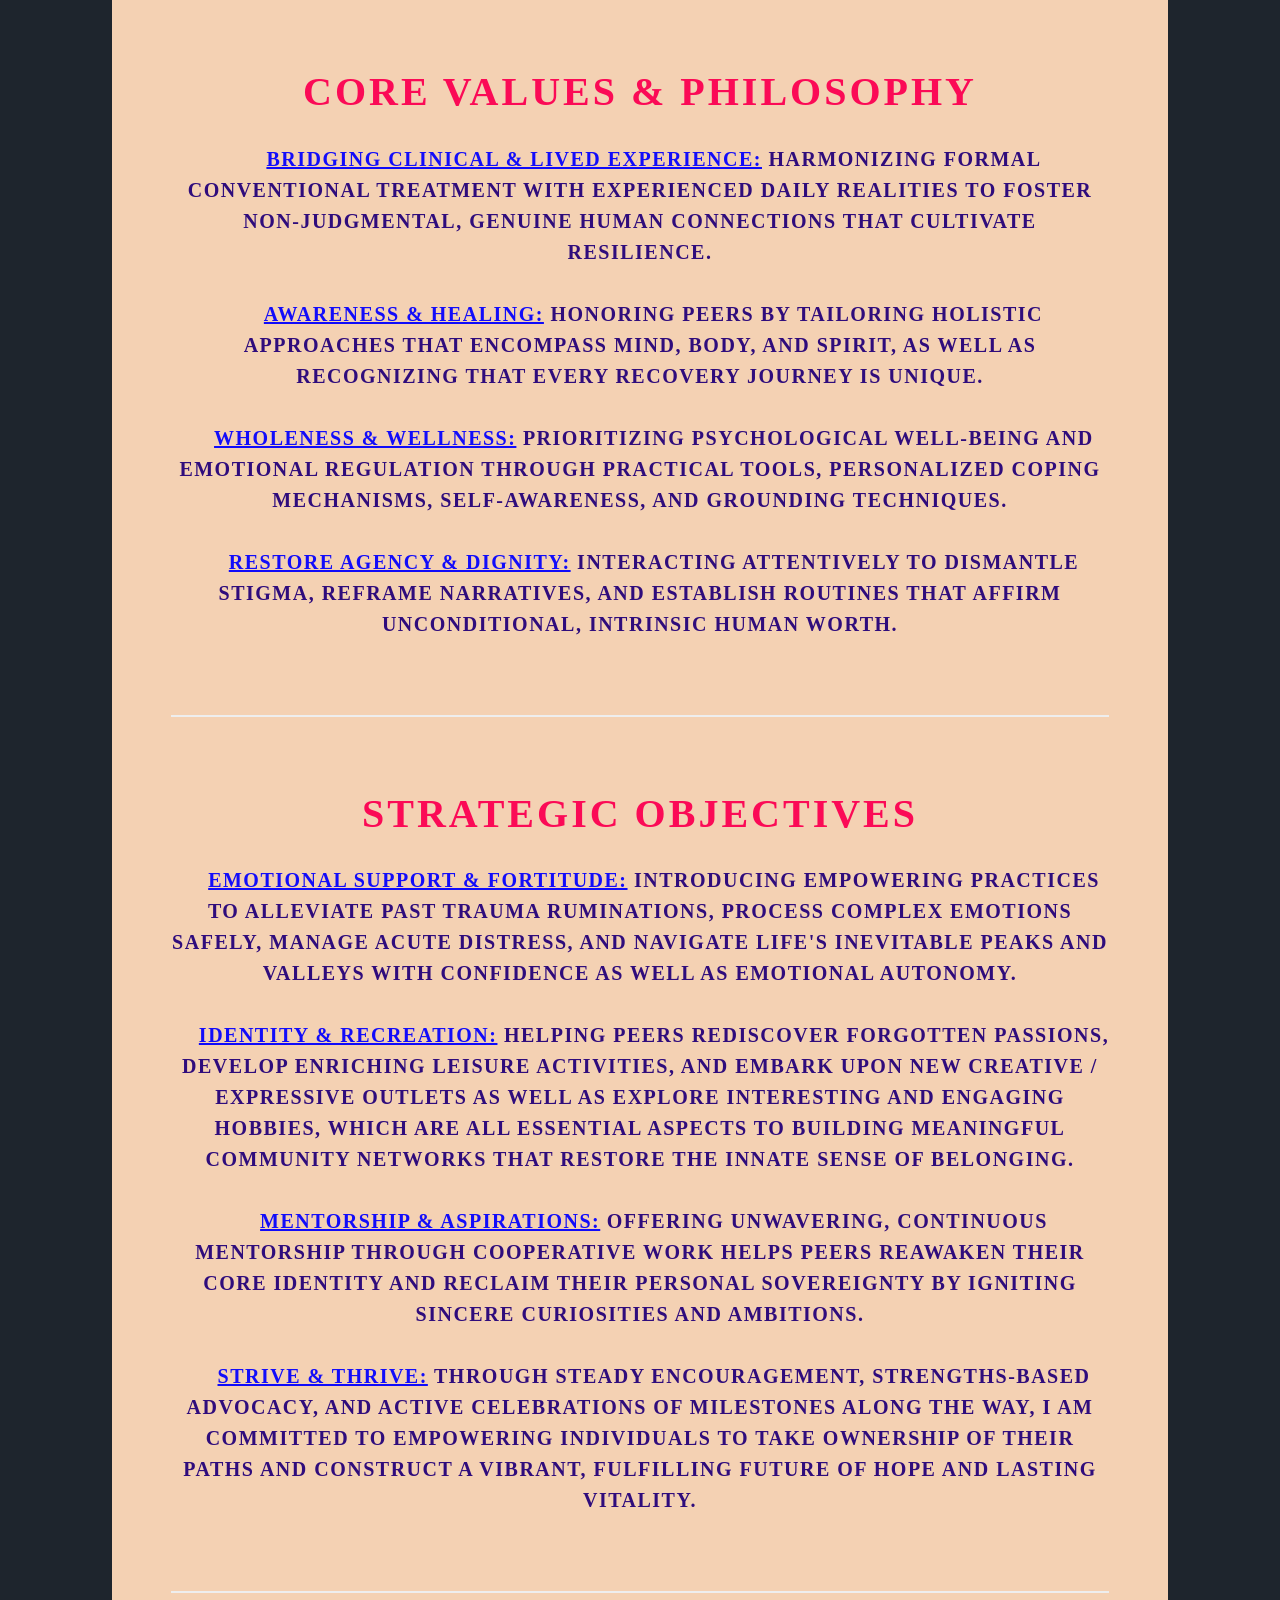
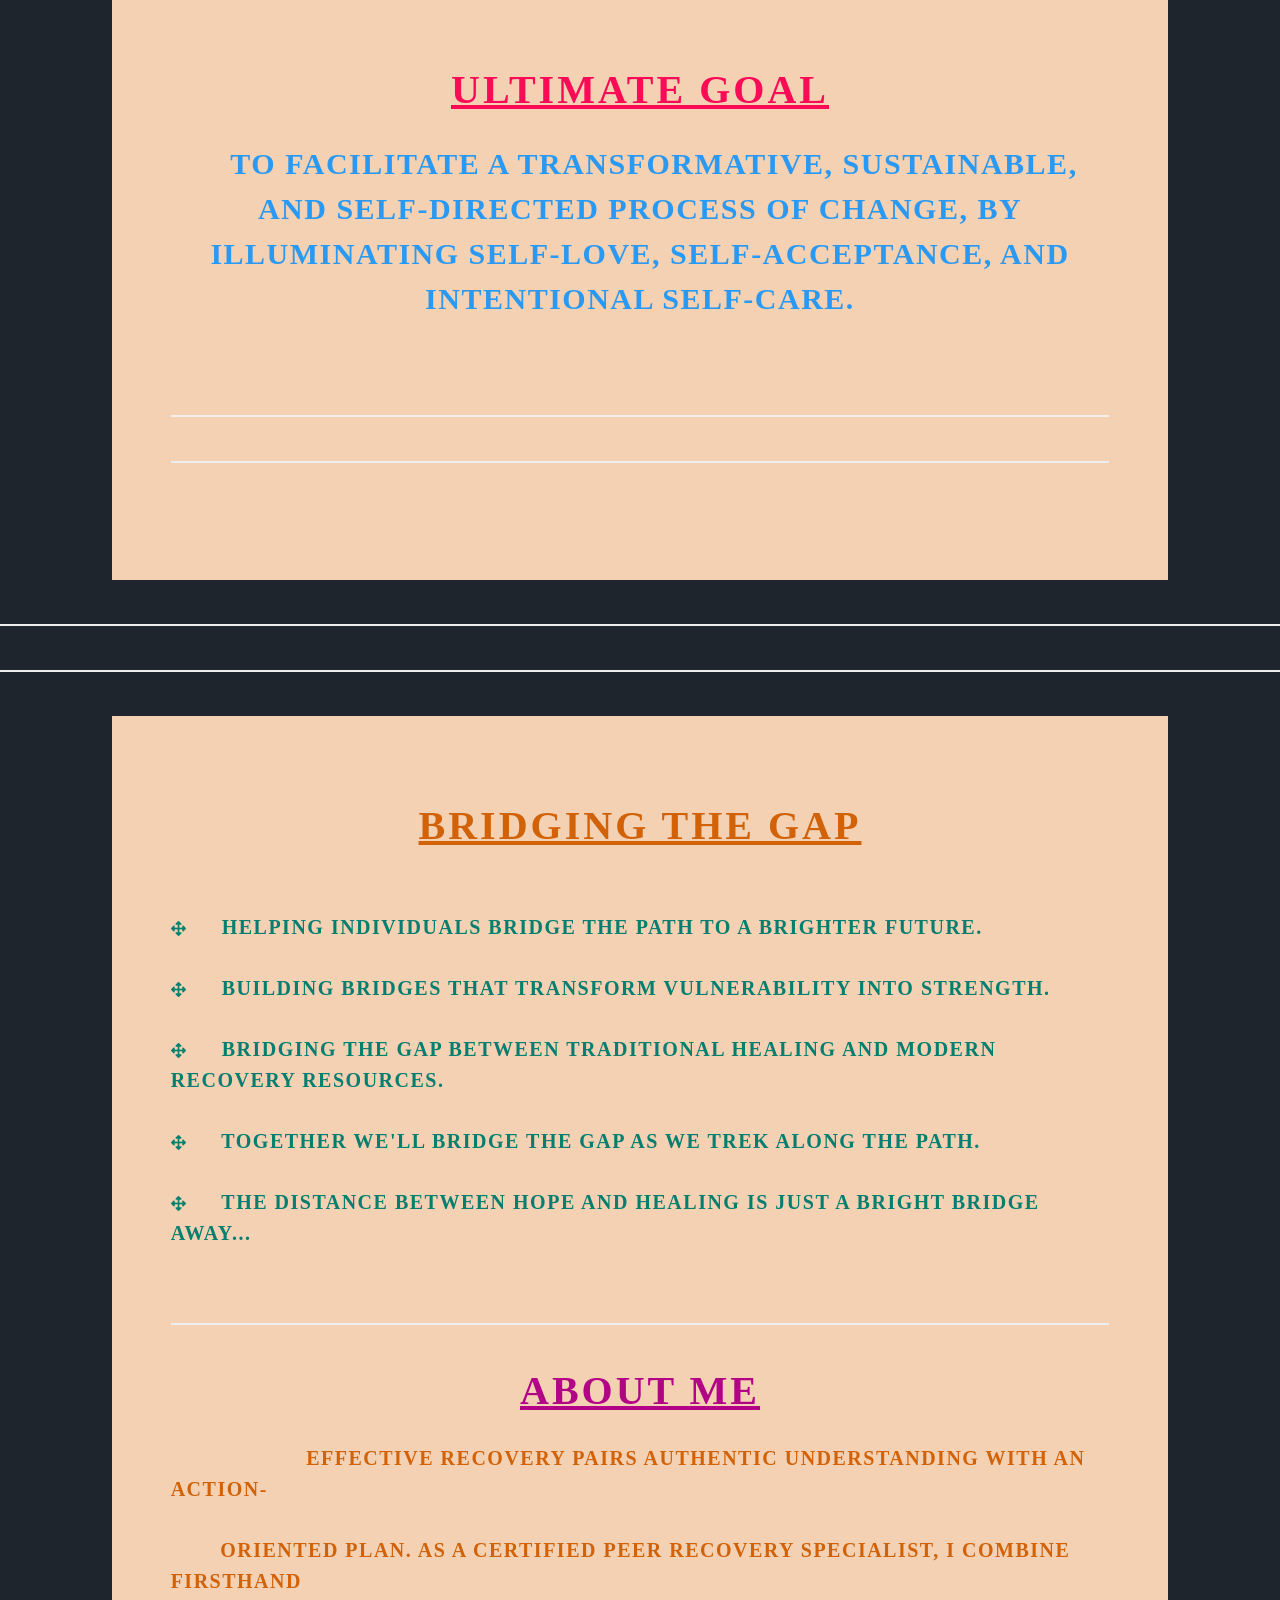
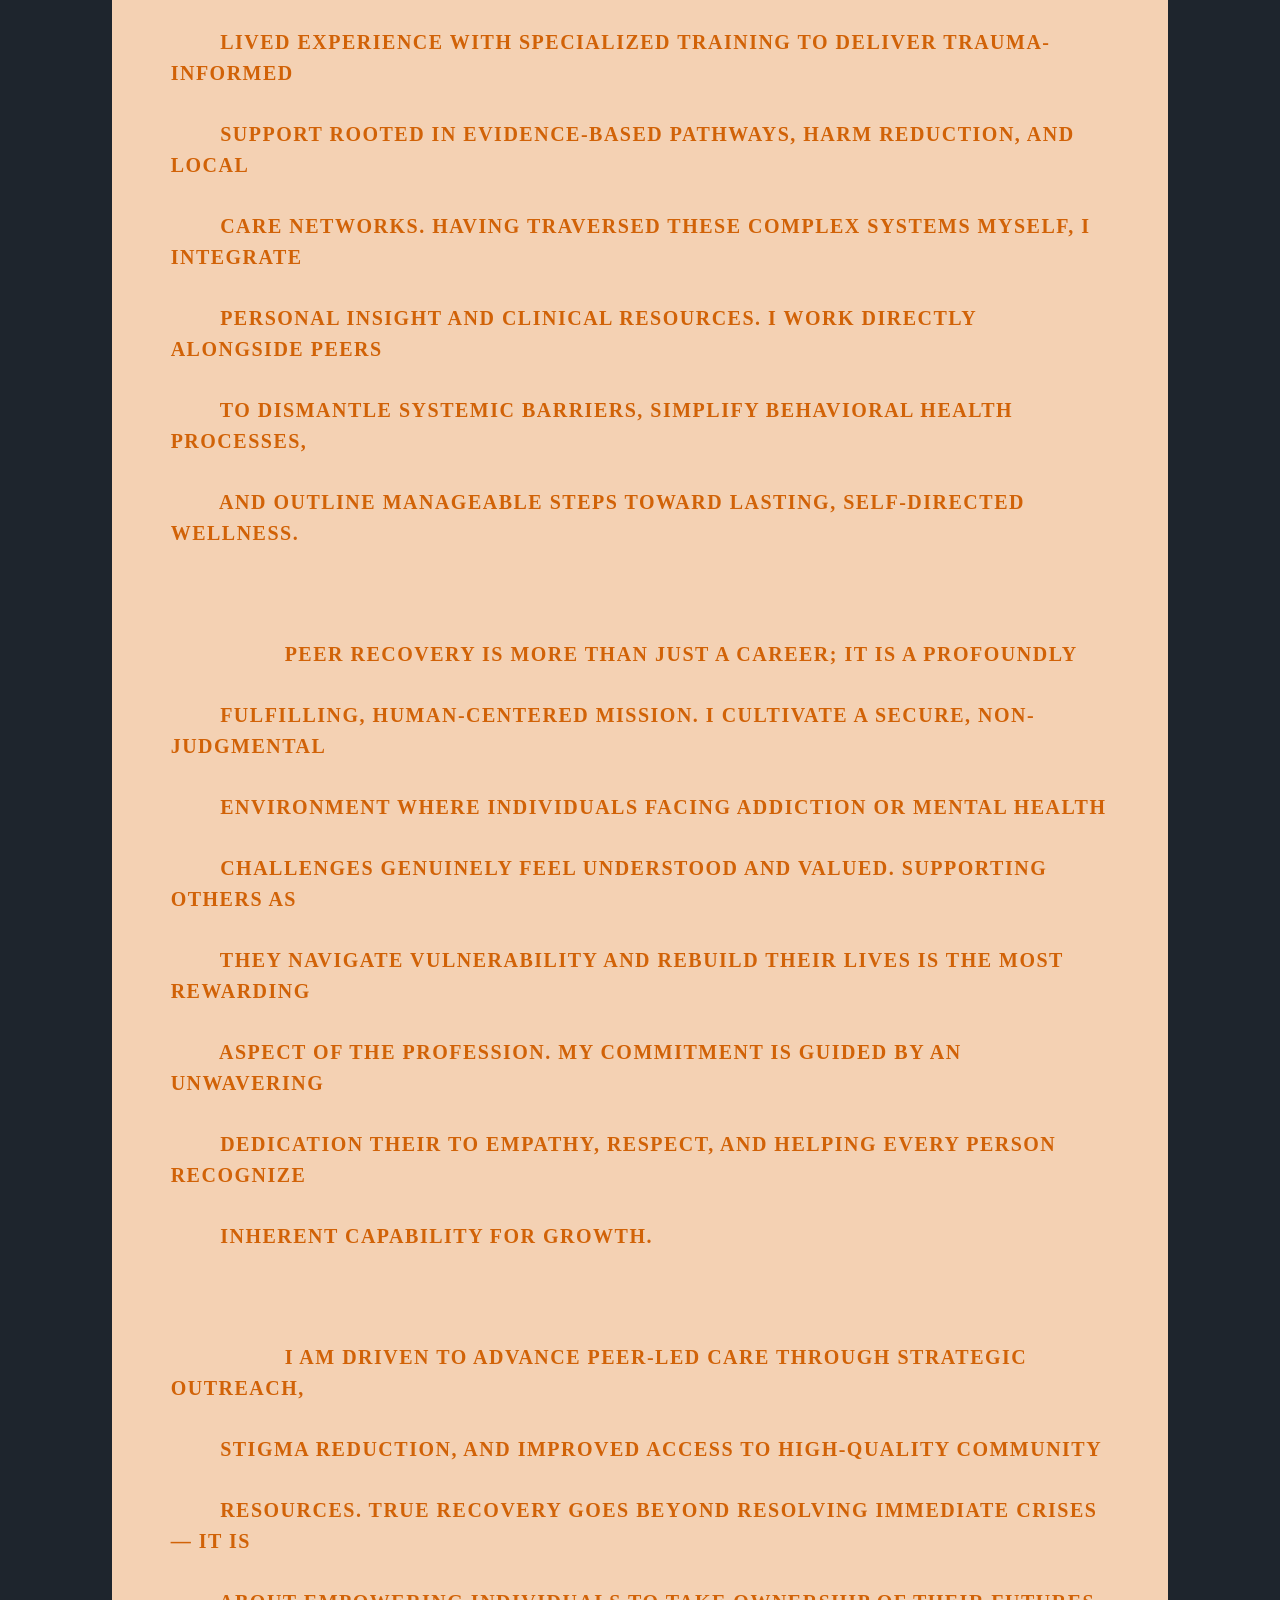
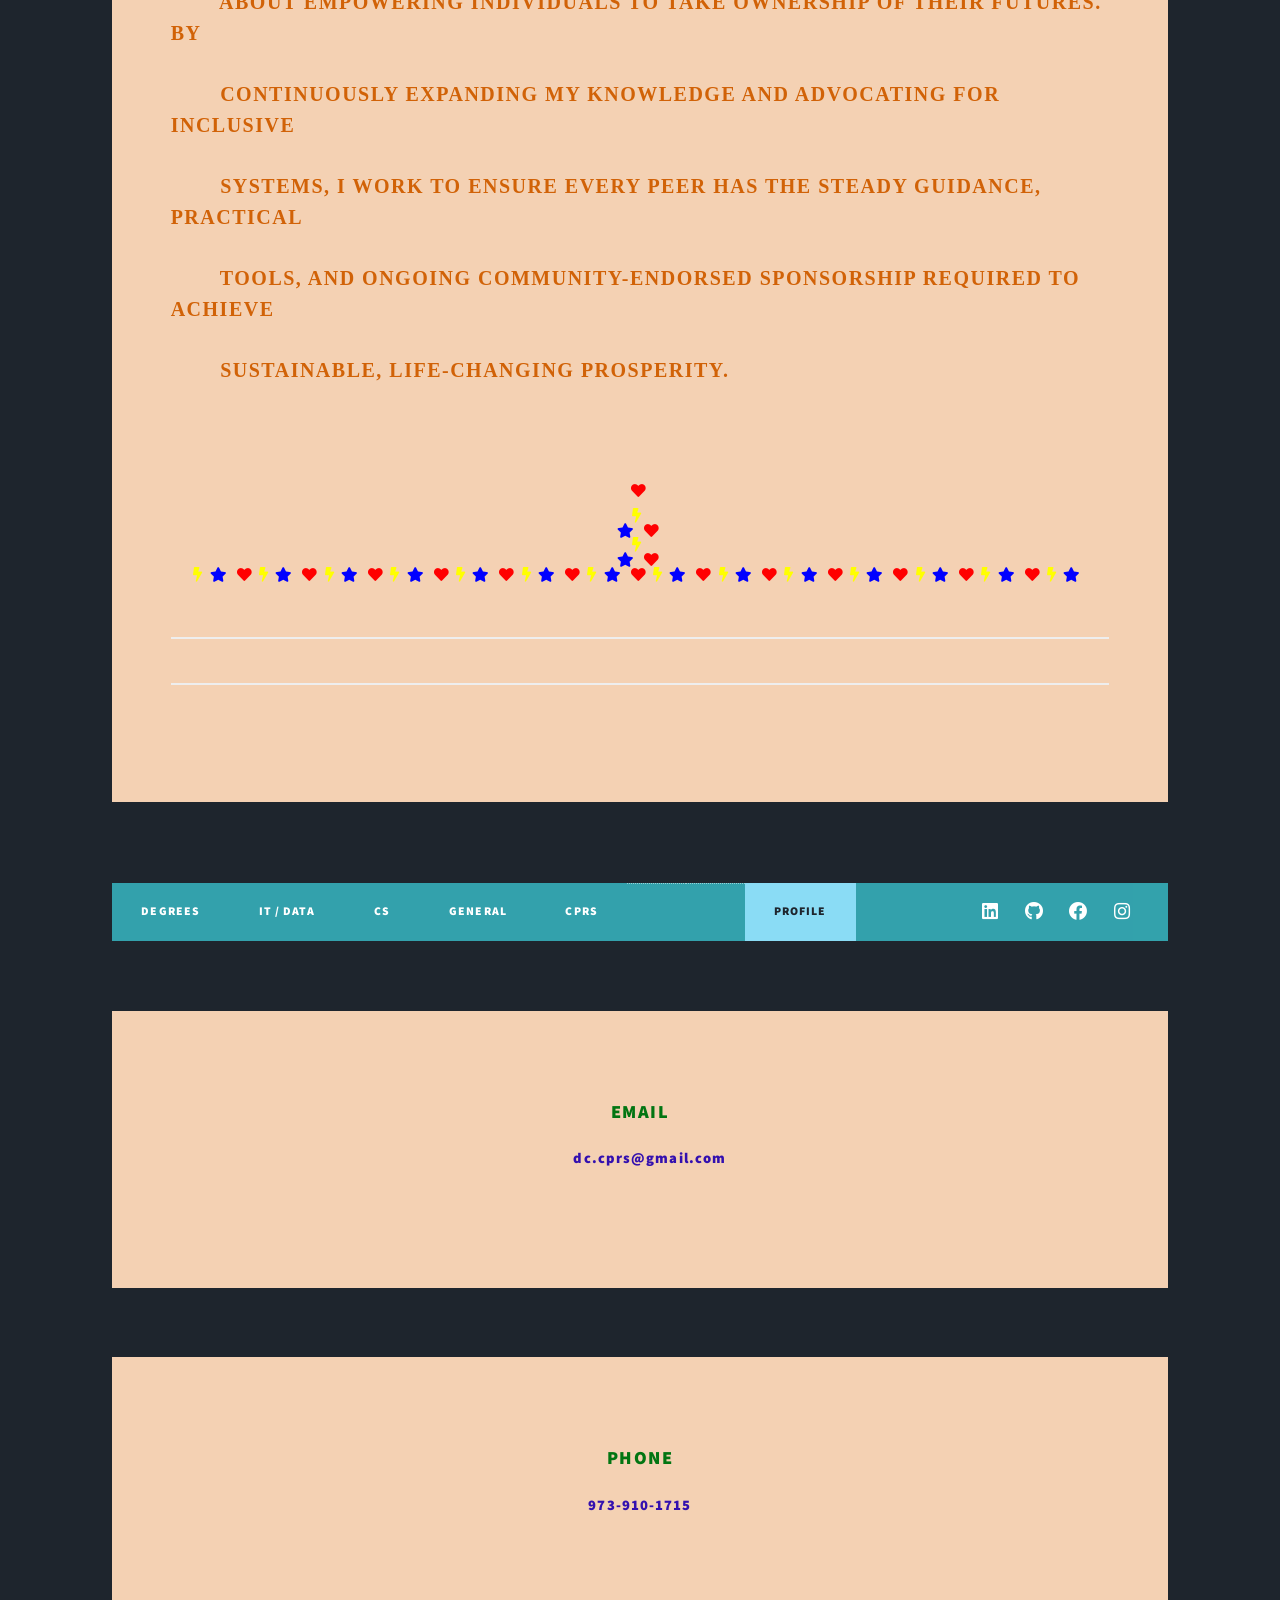
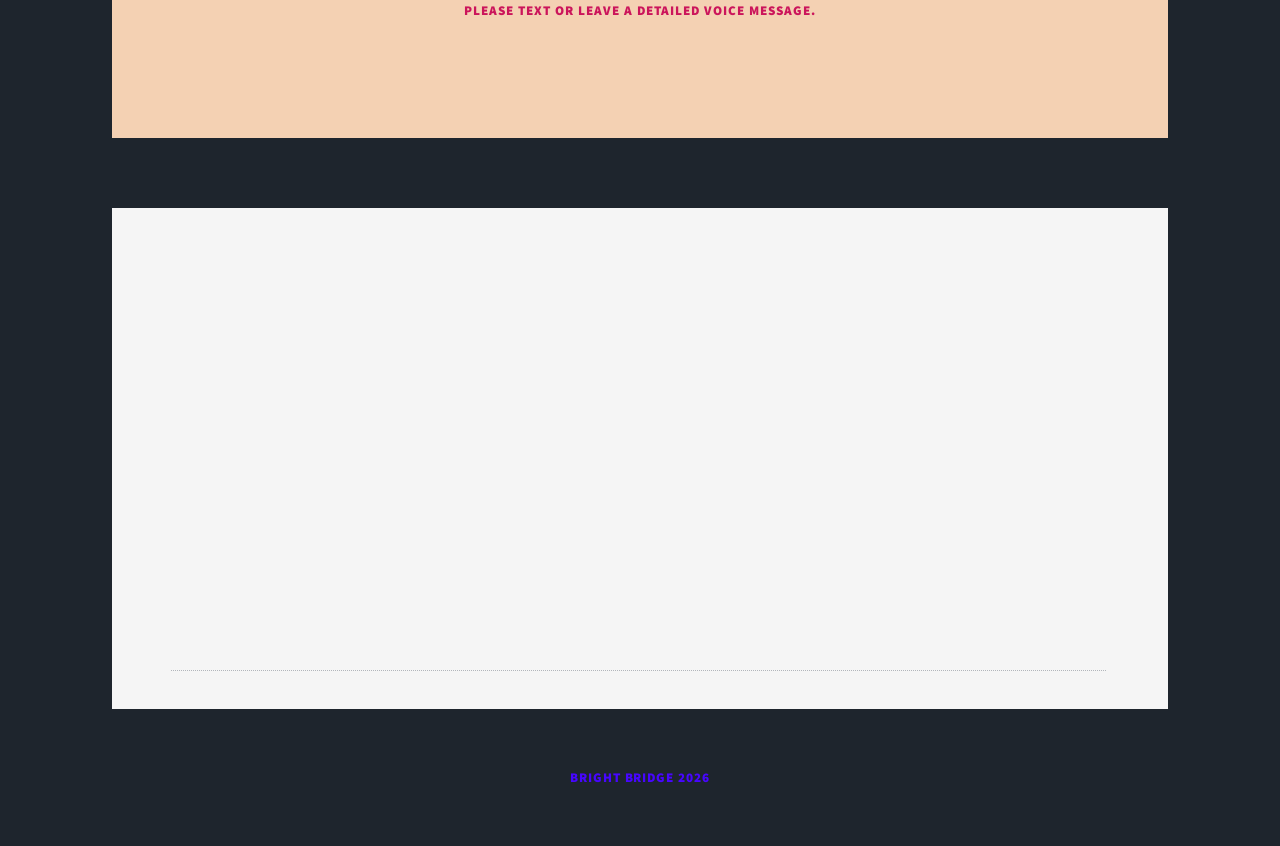
<file: Profile.html>
<!DOCTYPE HTML>
<html>
	<head>
		<title> Daniel Cucinotta Portfolio </title>
		<meta charset="utf-8" />
		<meta name="viewport" content="width=device-width, initial-scale=1, user-scalable=no" />
	    <link rel="stylesheet" href="assets/css/main.css" /> 
		<noscript><link rel="stylesheet" href="assets/css/noscript.css" /></noscript>
	</head>
	<body class="is-preload">

		
		<!-- Wrapper -->
		<div id="wrapper" class="fade-in">			
			
			
				<!-- Header -->
            
					<header id="header">
						<span><div><a>
						<a class="logo" style = "color: rgb(248, 44, 173) ;  background-color:rgb(245, 160, 33);">Profile</a></a></div></span>
					</header>		
				
<br/>

					<!-- Nav -->
								<nav id="nav">
									<ul class="links">
																				
										<li><a href="Degrees.html"> Degrees </a></li><br/>

										<li><a href="Data.html"> IT / Data </a></li><br/>
							
										<li><a href="CustomerService.html">CS</a></li>

										<li><a href="General.html">General</a></li>

										<li><a href="CPRS.html"> CPRS </a></li>	
										
										<li><a></a></li><br/>

										<li><a></a></li><br/>

								

										<li class="active"><a href="Profile.html"> Profile </a></li><br/>
									
																</ul>

										<ul class="icons">	
											<li><a href="https://www.linkedin.com/in/dc-cprs/" class="icon brands fa-linkedin"></span></a></li>						
											<li><a href="https://github.com/dc411" class="icon brands alt fa-github"><span class="label"></span></a></li>
											<li><a href="https://www.facebook.com/daniel.cucinotta.2025/" class="icon brands fa-facebook"></span></a></li>
											<li><a href="https://www.instagram.com/dansin_cucci" class="icon brands fa-instagram"></span></a></li>
											
												</ul>
									</nav>


					<br/><br/>

                
				<!-- Main -->
					<div id="main">
						<header class="major">

<span class="date"><h3 style="color: black"></h3></span>

						<section class="post">
										<span>
										<a>
									<h2  style="color: rgb(152, 51, 183)"><a href="images/Endless-Joy.png" style = "font-family: Impact; font-size: 60px; text-align: center; "> Today Is a Great Day to... </h2>
							
							

<h2 style="color: rgb(152, 51, 183)"><a href="images/Universal-Benevolence.jpg"  style = "font-family: Impact; font-size: 50px; text-align: center;"> &emsp; &emsp; &emsp; &ensp; &nbsp; Possibilities Are Infinite &rarr;</h2>
											</a>	
								</span>
								
										</div>


							</header>												



	<div id="main">


<section class="post">						

<header class="major">			

<a href="images/GratefulDeadJobInterview.jpg">
						
                            <div><span>
							<i style="color: red"class="fa fa-heart"></i>&nbsp <i style="color: yellow"class="fa fa-bolt"> &nbsp<i style="color:  blue" class="fa fa-star"> &nbsp
							<i style="color: red"class="fa fa-heart"></i>&nbsp <i style="color: yellow"class="fa fa-bolt"> &nbsp<i style="color:  blue" class="fa fa-star"> &nbsp
							<i style="color: red"class="fa fa-heart"></i>&nbsp <i style="color: yellow"class="fa fa-bolt"> &nbsp<i style="color:  blue" class="fa fa-star"> &nbsp
							<i style="color: red"class="fa fa-heart"></i> &nbsp<i style="color: yellow"class="fa fa-bolt"> &nbsp<i style="color:  blue" class="fa fa-star"> &nbsp
							<i style="color: red"class="fa fa-heart"></i> &nbsp<i style="color: yellow"class="fa fa-bolt"> &nbsp<i style="color:  blue" class="fa fa-star"> &nbsp
							<i style="color: red"class="fa fa-heart"></i>&nbsp <i style="color: yellow"class="fa fa-bolt"> &nbsp<i style="color:  blue" class="fa fa-star"> &nbsp
							<i style="color: red"class="fa fa-heart"></i>&nbsp <i style="color: yellow"class="fa fa-bolt"> &nbsp<i style="color:  blue" class="fa fa-star"> &nbsp
							<i style="color: red"class="fa fa-heart"></i>&nbsp <i style="color: yellow"class="fa fa-bolt"> &nbsp<i style="color:  blue" class="fa fa-star"> &nbsp
							<i style="color: red"class="fa fa-heart"></i>&nbsp <i style="color: yellow"class="fa fa-bolt"> &nbsp<i style="color:  blue" class="fa fa-star"> &nbsp
							<i style="color: red"class="fa fa-heart"></i> &nbsp<i style="color: yellow"class="fa fa-bolt"> &nbsp<i style="color:  blue" class="fa fa-star"> &nbsp
							<i style="color: red"class="fa fa-heart"></i>&nbsp <i style="color: yellow"class="fa fa-bolt"> &nbsp<i style="color:  blue" class="fa fa-star"> &nbsp
							<i style="color: red"class="fa fa-heart"></i>&nbsp <i style="color: yellow"class="fa fa-bolt"> &nbsp<i style="color:  blue" class="fa fa-star"> &nbsp
							<i style="color: red"class="fa fa-heart"></i>&nbsp <i style="color: yellow"class="fa fa-bolt"> &nbsp<i style="color:  blue" class="fa fa-star"> &nbsp
							<i style="color: red"class="fa fa-heart"></i>&nbsp <i style="color: yellow"class="fa fa-bolt"> &nbsp<i style="color:  blue" class="fa fa-star"> &nbsp
							<i style="color: red"class="fa fa-heart"></i>&nbsp <i style="color: yellow"class="fa fa-bolt"> &nbsp<i style="color:  blue" class="fa fa-star"> &nbsp
							<i style="color: red"class="fa fa-heart"></i>&nbsp <i style="color: yellow"class="fa fa-bolt"> &nbsp<i style="color:  blue" class="fa fa-star"> &nbsp

							</i></i></i></i></i></i></i></i></i></i></i></i></i></i>

</span></div></a><br/>
<hr>
<hr>

<br>




<h2 style = "color:  rgb(251, 10, 86); font-size: 40px;">  Mission Statement    </h2>

											<h4 style = "color:  rgb(3, 126, 111); font-size: 20px;; text-align: center; font-size: 20px;">	
<font face=" calibri">   &emsp;  	Driven by a mission rooted in empathy, authenticity, and 
   	real-world lived experience, I serve as a sensible and compassionate Peer   
   	Recovery Specialist to support and collaborate with individuals as they   
   	navigate the complex, nonlinear path of substance use and mental health   
   	rehabilitation.    
	
</h4>
<br>
<hr><hr>

<br>
<h2 style = "color:  rgb(251, 10, 86); font-size: 40px;">  Core Values & Philosophy    </h2>
<h4 style = "color:  rgba(38, 3, 121, 0.957); font-size: 20px;; text-align: center; font-size: 20px;">	
<font face=" calibri">   &emsp;  	<span style="text-decoration: underline; color:  rgba(7, 3, 253, 0.957);">Bridging Clinical & Lived Experience:</span> Harmonizing formal conventional treatment 
	with experienced daily realities to foster non-judgmental, genuine human connections that cultivate resilience.      
<br><br>
<font face=" calibri">   &emsp;  	<span style="text-decoration: underline; color:  rgba(7, 3, 253, 0.957);">Awareness & Healing:</span> Honoring peers by tailoring holistic approaches that encompass mind, 
	body, and spirit, as well as recognizing that every recovery journey is unique.     
<br><br>
<font face=" calibri">   &emsp;  	<span style="text-decoration: underline; color:  rgba(7, 3, 253, 0.957);">Wholeness & Wellness:</span> Prioritizing psychological well-being and emotional 
	regulation through practical tools, personalized coping mechanisms, self-awareness, and grounding techniques. 
<br><br>
<font face=" calibri">   &emsp;  	<span style="text-decoration: underline; color:  rgba(7, 3, 253, 0.957);">Restore Agency & Dignity:</span> Interacting attentively to dismantle stigma, reframe narratives,
	 and establish routines that affirm unconditional, intrinsic human worth.      		
<br><br>

<hr>
<br>
<h2 style = "color:  rgb(251, 10, 86); font-size: 40px;">  Strategic Objectives    </h2>

<font face=" calibri">   &emsp;  	<span style="text-decoration: underline; color:  rgba(7, 3, 253, 0.957);">Emotional Support & Fortitude:</span> Introducing empowering practices to alleviate past trauma ruminations, 
	process complex emotions safely, manage acute distress, and navigate life's inevitable peaks and valleys with confidence as well as emotional autonomy.     
<br><br>
<font face=" calibri">   &emsp;  	<span style="text-decoration: underline; color:  rgba(7, 3, 253, 0.957);">Identity & Recreation:</span> Helping peers rediscover forgotten passions, develop enriching leisure activities, 
	and embark upon new creative / expressive outlets as well as explore interesting and engaging hobbies, which are all essential aspects to building meaningful community networks that restore the innate sense of belonging.
<br><br>
<font face=" calibri">   &emsp;  	<span style="text-decoration: underline; color:  rgba(7, 3, 253, 0.957);">Mentorship & Aspirations:</span> Offering unwavering, continuous mentorship through cooperative work helps peers reawaken their core identity and reclaim 
	their personal sovereignty by igniting sincere curiosities and ambitions.    
<br><br>
<font face=" calibri">   &emsp;  	<span style="text-decoration: underline; color:  rgba(7, 3, 253, 0.957);">Strive & Thrive:</span>  Through steady encouragement, strengths-based advocacy, 
	and active celebrations of milestones along the way, I am committed to empowering individuals to take ownership of their paths and construct a vibrant, 
	fulfilling future of hope and lasting vitality. 
<br><br>
 <hr>         
<br>



<h2 style = "color:  rgb(251, 10, 86); font-size: 40px;text-decoration: underline;">  Ultimate Goal    </h2>
<font face=" calibri">   &emsp;  	<span style="color:  rgba(32, 150, 246, 0.957); font-size: 30px;">To facilitate a transformative, sustainable, and self-directed process of change, by illuminating self-love, 
self-acceptance, and intentional self-care.</span>     
</h4>

<br>

										<hr>
<hr>
										
										
</div>


<hr>

<hr>
									


	
<div id="main">

<section class="post">

<header class="major">							 
		


											
										<h2 style = "color:  rgb(209, 98, 7); font-size: 40px; text-decoration: underline;"> <a href="images/Bright-Bridge.jpg">   Bridging The Gap   </a>  </h2>

											<br>
											<h4 style = "color:  rgb(3, 126, 111); font-size: 20px;; text-align: left; font-size: 20px;">	
											<font face=" calibri">  <i class="fa fa-arrows-alt fa-xs"> </i> &emsp;  Helping individuals bridge the path to a brighter future.          </font>	<br/><br/>	
											<font face=" calibri">  <i class="fa fa-arrows-alt fa-xs"> </i> &emsp;  Building bridges that transform vulnerability into strength.          </font>	<br/><br/>
											<font face=" calibri">  <i class="fa fa-arrows-alt fa-xs"> </i> &emsp;  Bridging the gap between traditional healing and modern recovery resources.        </font>	<br/><br/>	
											<font face=" calibri">  <i class="fa fa-arrows-alt fa-xs"> </i> &emsp;  Together we'll bridge the gap as we trek along the path.         </font>	<br/><br/>	
											<font face=" calibri">  <i class="fa fa-arrows-alt fa-xs"> </i> &emsp;  The distance between hope and healing is just a Bright Bridge away...          </font>	<br/><br/>
	
											
										</h4>							

<hr>
<a href="index.html" Home</a>
										<h2 style = "color:  rgb(178, 3, 134); font-size: 40px; text-decoration: underline;"> <a href="images/LoveAmor.jpg"> About Me    </a></h2>
											<h4 style = "color:  rgb(209, 98, 7); font-size: 20px;; text-align: left; font-size: 20px;">	
											<font face=" calibri">  &emsp;&emsp;&emsp;&emsp;&emsp;&emsp;  Effective recovery pairs authentic understanding with an action-             </font>	<br/><br/>
											<font face=" calibri">  &emsp;&emsp;   oriented plan. As a Certified Peer Recovery Specialist, I combine firsthand        </font>	<br/><br/>
											<font face=" calibri">  &emsp;&emsp;   lived experience with specialized training to deliver trauma-informed          </font>	<br/><br/>
											<font face=" calibri">  &emsp;&emsp;   support rooted in evidence-based pathways, harm reduction, and local            </font>	<br/><br/>
											<font face=" calibri">  &emsp;&emsp;   care networks. Having traversed these complex systems myself, I integrate              </font>	<br/><br/>
											<font face=" calibri">  &emsp;&emsp;   personal insight and clinical resources. I work directly alongside peers           </font>	<br/><br/>
											<font face=" calibri">  &emsp;&emsp;   to dismantle systemic barriers, simplify behavioral health processes,          </font>	<br/><br/>
											<font face=" calibri">  &emsp;&emsp;   and outline manageable steps toward lasting, self-directed wellness.           </font>	<br/><br/>
<br><br>

											<font face=" calibri">  &emsp;&emsp;&emsp;&emsp;&emsp;   Peer recovery is more than just a career; it is a profoundly             </font>	<br/><br/>
											<font face=" calibri">  &emsp;&emsp;   fulfilling, human-centered mission. I cultivate a secure, non-judgmental            </font>	<br/><br/>
											<font face=" calibri">  &emsp;&emsp;   environment where individuals facing addiction or mental health           </font>	<br/><br/>
											<font face=" calibri">  &emsp;&emsp;   challenges genuinely feel understood and valued. Supporting others as              </font>	<br/><br/>
											<font face=" calibri">  &emsp;&emsp;   they navigate vulnerability and rebuild their lives is the most rewarding             </font>	<br/><br/>
											<font face=" calibri">  &emsp;&emsp;   aspect of the profession. My commitment is guided by an unwavering          </font>	<br/><br/>
											<font face=" calibri">  &emsp;&emsp;   dedication their to empathy, respect, and helping every person recognize             </font>	<br/><br/>
											<font face=" calibri">  &emsp;&emsp;   inherent capability for growth.            </font>	<br/><br/>

<br><br>
											<font face=" calibri">  &emsp;&emsp;&emsp;&emsp;&emsp;   I am driven to advance peer-led care through strategic outreach,              </font>	<br/><br/>
											<font face=" calibri">  &emsp;&emsp;   stigma reduction, and improved access to high-quality community            </font>	<br/><br/>
											<font face=" calibri">  &emsp;&emsp;   resources. True recovery goes beyond resolving immediate crises — it is               </font>	<br/><br/>
											<font face=" calibri">  &emsp;&emsp;   about empowering individuals to take ownership of their futures. By              </font>	<br/><br/>
											<font face=" calibri">  &emsp;&emsp;   continuously expanding my knowledge and advocating for inclusive               </font>	<br/><br/>
											<font face=" calibri">  &emsp;&emsp;   systems, I work to ensure every peer has the steady guidance, practical                </font>	<br/><br/>
											<font face=" calibri">  &emsp;&emsp;   tools, and ongoing community-endorsed sponsorship required to achieve             </font>	<br/><br/>
											<font face=" calibri">  &emsp;&emsp;   sustainable, life-changing prosperity.    </font>	<br/><br/>
										

										</h4>	
					
</header>												



	

<section class="post">						

<header class="major">			

<a href="images/GratefulDeadJobInterview.jpg">
						
                            <div><span>
							<i style="color: red"class="fa fa-heart"></i>&nbsp <i style="color: yellow"class="fa fa-bolt"> &nbsp<i style="color:  blue" class="fa fa-star"> &nbsp
							<i style="color: red"class="fa fa-heart"></i>&nbsp <i style="color: yellow"class="fa fa-bolt"> &nbsp<i style="color:  blue" class="fa fa-star"> &nbsp
							<i style="color: red"class="fa fa-heart"></i>&nbsp <i style="color: yellow"class="fa fa-bolt"> &nbsp<i style="color:  blue" class="fa fa-star"> &nbsp
							<i style="color: red"class="fa fa-heart"></i> &nbsp<i style="color: yellow"class="fa fa-bolt"> &nbsp<i style="color:  blue" class="fa fa-star"> &nbsp
							<i style="color: red"class="fa fa-heart"></i> &nbsp<i style="color: yellow"class="fa fa-bolt"> &nbsp<i style="color:  blue" class="fa fa-star"> &nbsp
							<i style="color: red"class="fa fa-heart"></i>&nbsp <i style="color: yellow"class="fa fa-bolt"> &nbsp<i style="color:  blue" class="fa fa-star"> &nbsp
							<i style="color: red"class="fa fa-heart"></i>&nbsp <i style="color: yellow"class="fa fa-bolt"> &nbsp<i style="color:  blue" class="fa fa-star"> &nbsp
							<i style="color: red"class="fa fa-heart"></i>&nbsp <i style="color: yellow"class="fa fa-bolt"> &nbsp<i style="color:  blue" class="fa fa-star"> &nbsp
							<i style="color: red"class="fa fa-heart"></i>&nbsp <i style="color: yellow"class="fa fa-bolt"> &nbsp<i style="color:  blue" class="fa fa-star"> &nbsp
							<i style="color: red"class="fa fa-heart"></i> &nbsp<i style="color: yellow"class="fa fa-bolt"> &nbsp<i style="color:  blue" class="fa fa-star"> &nbsp
							<i style="color: red"class="fa fa-heart"></i>&nbsp <i style="color: yellow"class="fa fa-bolt"> &nbsp<i style="color:  blue" class="fa fa-star"> &nbsp
							<i style="color: red"class="fa fa-heart"></i>&nbsp <i style="color: yellow"class="fa fa-bolt"> &nbsp<i style="color:  blue" class="fa fa-star"> &nbsp
							<i style="color: red"class="fa fa-heart"></i>&nbsp <i style="color: yellow"class="fa fa-bolt"> &nbsp<i style="color:  blue" class="fa fa-star"> &nbsp
							<i style="color: red"class="fa fa-heart"></i>&nbsp <i style="color: yellow"class="fa fa-bolt"> &nbsp<i style="color:  blue" class="fa fa-star"> &nbsp
							<i style="color: red"class="fa fa-heart"></i>&nbsp <i style="color: yellow"class="fa fa-bolt"> &nbsp<i style="color:  blue" class="fa fa-star"> &nbsp
							<i style="color: red"class="fa fa-heart"></i>&nbsp <i style="color: yellow"class="fa fa-bolt"> &nbsp<i style="color:  blue" class="fa fa-star"> &nbsp

							</i></i></i></i></i></i></i></i></i></i></i></i></i></i>

</span></div></a>
<hr>
<hr>

</header></section></div>



</header>
</section>
</div></a>





<br/><br/><br/><br/>


							<!-- Nav -->
								<nav id="nav">
									<ul class="links">
																				
										<li><a href="Degrees.html"> Degrees </a></li><br/>

										<li><a href="Data.html"> IT / Data </a></li><br/>
							
										<li><a href="CustomerService.html">CS</a></li>

										<li><a href="General.html">General</a></li>

										<li><a href="CPRS.html"> CPRS </a></li>	
										
								

										<li><a></a></li><br/>

										<li><a></a></li><br/>

										<li class="active"><a href="Profile.html#anchor1"> Profile </a></li>
										
									</ul>
				
										<ul class="icons">	
											<li><a href="https://www.linkedin.com/in/dc-cprs/" class="icon brands fa-linkedin"></span></a></li>						
											<li><a href="https://github.com/dc411" class="icon brands alt fa-github"><span class="label"></span></a></li>
											<li><a href="https://www.facebook.com/daniel.cucinotta.2025/" class="icon brands fa-facebook"></span></a></li>
											<li><a href="https://www.instagram.com/dansin_cucci/" class="icon brands fa-instagram"></span></a></li>
											
												</ul>
									</nav>
						
						</section>

						<br/><br/>



<div id="main">

<section class="post">
						<header class="major">
							
							
						<a>
								<h3 style="color: rgb(2, 117, 18)">Email </h3>

								<h4 style="color: rgb(51, 16, 175)">
									
									<p style="text-transform: lowercase;">

									&emsp;&emsp;&emsp;&emsp;&emsp;&emsp;&emsp;&emsp;&emsp;&emsp;
									&emsp;&emsp;&emsp;&emsp;&emsp;&emsp;&emsp;&emsp;&emsp;&emsp;
									&emsp;&emsp;&emsp;&emsp;&nbsp;

									dc.cprs@gmail.com
								</p>
							</h4>
								
							</a>
					

					</header>
					</section>
				</div>
<br/><br/>

			<div id="main">
<section class="post">
						<header class="major">
							
							<a>
								<h3 style="color: rgb(2, 117, 18)">Phone </h3>
								<h4 style="color: rgb(51, 16, 175)">973-910-1715</h4>
								<br/><br/>
								<h5 style="color: rgb(203, 21, 91)">Please text or leave a detailed voice message.</h5>
							</a>							
						</header>
					</section>

</div>

<br/><br/>
					
						<!-- Footer -->
					<footer id="footer">


					
						<section >
						<a>

								<iframe src="https://www.google.com/maps/embed?pb=!1m18!1m12!1m3!1d6033.27076719664!2d-74.10550930064575!3d40.87987526144685!2m3!1f0!2f0!3f0!3m2!1i1024!2i768!4f13.1!3m3!1m2!1s0x89c2f944ef152515%3A0xebf8b6fded5df529!2sGarfield%2C%20NJ!5e0!3m2!1sen!2sus!4v1782497532136!5m2!1sen!2sus" width="935" height="400" style="border:0;" allowfullscreen="" loading="lazy" referrerpolicy="strict-origin-when-cross-origin"></iframe>
							</a>
	


					</section>

	</footer>

			<!-- Copyright -->
				
					<div id="copyright">
					<h5 style="color: rgb(71, 6, 304)"><a href="images/Bright-Bridge.jpg">Bright Bridge 2026</a></h5>
					</div>

		</div>


				



		<!-- Scripts -->
			<script src="assets/js/jquery.min.js"></script>
			<script src="assets/js/jquery.scrollex.min.js"></script>
			<script src="assets/js/jquery.scrolly.min.js"></script>
			<script src="assets/js/browser.min.js"></script>
			<script src="assets/js/breakpoints.min.js"></script>
			<script src="assets/js/util.js"></script>
			<script src="assets/js/main.js"></script>

	</body>

</html>
</file>
<file: assets/css/main.css>
@import url(fontawesome-all.min.css);
@import url("https://fonts.googleapis.com/css?family=Merriweather:300,700,300italic,700italic|Source+Sans+Pro:900");


html, body, div, span, applet, object,
iframe, h1, h2, h3, h4, h5, h6, p, blockquote,
pre, a, abbr, acronym, address, big, cite,
code, del, dfn, em, img, ins, kbd, q, s, samp,
small, strike, strong, sub, sup, tt, var, b,
u, i, center, dl, dt, dd, ol, ul, li, fieldset,
form, label, legend, table, caption, tbody,
tfoot, thead, tr, th, td, article, aside,
canvas, details, embed, figure, figcaption,
footer, header, hgroup, menu, nav, output, ruby,
section, summary, time, mark, audio, video {
	margin: 0;
	padding: 0;
	border: 0;
	font-size: 100%;
	font: inherit;
	vertical-align: baseline;}

article, aside, details, figcaption, figure,
footer, header, hgroup, menu, nav, section {
	display: block;}

body {
	line-height: 1;
}

ol, ul {
	list-style: none;
}

blockquote, q {
	quotes: none;
}

	blockquote:before, blockquote:after, q:before, q:after {
		content: '';
		content: none;
	}

table {
	border-collapse: collapse;
	border-spacing: 0;
}

body {
	-webkit-text-size-adjust: none;
}

mark {
	background-color: transparent;
	color: inherit;
}

input::-moz-focus-inner {
	border: 0;
	padding: 0;
}

input, select, textarea {
	-moz-appearance: none;
	-webkit-appearance: none;
	-ms-appearance: none;
	appearance: none;
}

/* Basic */

	@-ms-viewport {
		width: device-width;
	}

	body {
		-ms-overflow-style: scrollbar;
	}

	@media screen and (max-width: 480px) {

		html, body {
			min-width: 320px;
		}

	}

	html {
		box-sizing: border-box;
	}

	*, *:before, *:after {
		box-sizing: inherit;
	}

	body {
		background-color: #1e252d;
	}

		body.is-preload *, body.is-preload *:before, body.is-preload *:after {
			-moz-animation: none !important;
			-webkit-animation: none !important;
			-ms-animation: none !important;
			animation: none !important;
			-moz-transition: none !important;
			-webkit-transition: none !important;
			-ms-transition: none !important;
			transition: none !important;
		}

/* Type */

	html {
		font-size: 16pt;
	}

		@media screen and (max-width: 1680px) {

			html {
				font-size: 12pt;
			}

		}

		@media screen and (max-width: 1280px) {

			html {
				font-size: 11pt;
			}

		}

		@media screen and (max-width: 360px) {

			html {
				font-size: 10pt;
			}

		}

	body {
		color: #212931;
	}

	body, input, select, textarea {
		font-family: "Merriweather", Georgia, serif;
		font-weight: 300;
		font-size: 1rem;
		line-height: 2.375;
	}

	a {
		-moz-transition: color 0.2s ease-in-out, background-color 0.2s ease-in-out, border-color 0.2s ease-in-out, box-shadow 0.2s ease-in-out;
		-webkit-transition: color 0.2s ease-in-out, background-color 0.2s ease-in-out, border-color 0.2s ease-in-out, box-shadow 0.2s ease-in-out;
		-ms-transition: color 0.2s ease-in-out, background-color 0.2s ease-in-out, border-color 0.2s ease-in-out, box-shadow 0.2s ease-in-out;
		transition: color 0.2s ease-in-out, background-color 0.2s ease-in-out, border-color 0.2s ease-in-out, box-shadow 0.2s ease-in-out;
		border-bottom: dotted 1px;
		text-decoration: none;
	}

		a:hover {
			border-bottom-color: transparent;
		}

	strong, b {
		font-weight: 600;
	}

	em, i {
		font-style: italic;
	}

	p {
		text-align: justify;
		margin: 0 0 2rem 0;
	}

	h1, h2, h3, h4, h5, h6 {
		font-family: "Source Sans Pro", Helvetica, sans-serif;
		font-weight: 900;
		line-height: 1.5;
		letter-spacing: 0.075em;
		text-transform: uppercase;
		margin: 0 0 1rem 0;
	}

		h1 a, h2 a, h3 a, h4 a, h5 a, h6 a {
			border-bottom: 0;
			color: inherit;
			text-decoration: none;
		}

	h1 {
		font-size: 4rem;
		line-height: 1.1;
		margin: 0 0 2rem 0;
	}

	h2 {
		font-size: 1.75rem;
		line-height: 1.3;
		margin: 0 0 1.5rem 0;
	}

	h3 {
		font-size: 1.25rem;
		margin: 0 0 1.5rem 0;
	}

	h4 {
		font-size: 1rem;
	}

	h5 {
		font-size: 0.9rem;
	}

	h6 {
		font-size: 0.8rem;
	}

	sub {
		font-size: 0.8rem;
		position: relative;
		top: 0.5rem;
	}

	sup {
		font-size: 0.8rem;
		position: relative;
		top: -0.5rem;
	}

	blockquote {
		border-left: solid 4px;
		font-style: italic;
		margin: 0 0 2rem 0;
		padding: 0.5rem 0 0.5rem 2rem;
	}

	code {
		border: solid 2px;
		font-family: "Courier New", monospace;
		font-size: 0.9rem;
		margin: 0 0.25rem;
		padding: 0.25rem 0.65rem;
	}

	pre {
		-webkit-overflow-scrolling: touch;
		font-family: "Courier New", monospace;
		font-size: 0.9rem;
		margin: 0 0 2rem 0;
	}

		pre code {
			display: block;
			line-height: 1.75;
			padding: 1rem 1.5rem;
			overflow-x: auto;
		}

	hr {
		border: 0;
		border-bottom: solid 2px;
		margin: 3rem 0;
	}

		hr.major {
			margin: 5rem 0;
		}

	.align-left {
		text-align: left;
	}

	.align-center {
		text-align: center;
	}

	.align-right {
		text-align: right;
	}

	input, select, textarea {
		color: #212931;
	}

	a {
		color: #212931;
		border-bottom-color: rgba(33, 41, 49, 0.5);
	}

		a:hover {
			border-bottom-color: transparent;
			color: #e78e11 !important;
		}

	strong, b {
		color: #212931;
	}

	h1, h2, h3, h4, h5, h6 {
		color: #212931;
	}

	blockquote {
		border-left-color: #eeeeee;
	}

	code {
		background: rgba(220, 220, 220, 0.25);
		border-color: #eeeeee;
	}

	hr {
		border-bottom-color: #eeeeee;
	}

/* Row */

	.row {
		display: flex;
		flex-wrap: wrap;
		box-sizing: border-box;
		align-items: stretch;
	}

		.row > * {
			box-sizing: border-box;
		}

		.row.gtr-uniform > * > :last-child {
			margin-bottom: 0;
		}

		.row.aln-left {
			justify-content: flex-start;
		}

		.row.aln-center {
			justify-content: center;
		}

		.row.aln-right {
			justify-content: flex-end;
		}

		.row.aln-top {
			align-items: flex-start;
		}

		.row.aln-middle {
			align-items: center;
		}

		.row.aln-bottom {
			align-items: flex-end;
		}

		.row > .imp {
			order: -1;
		}

		.row > .col-1 {
			width: 8.33333%;
		}

		.row > .off-1 {
			margin-left: 8.33333%;
		}

		.row > .col-2 {
			width: 16.66667%;
		}

		.row > .off-2 {
			margin-left: 16.66667%;
		}

		.row > .col-3 {
			width: 25%;
		}

		.row > .off-3 {
			margin-left: 25%;
		}

		.row > .col-4 {
			width: 33.33333%;
		}

		.row > .off-4 {
			margin-left: 33.33333%;
		}

		.row > .col-5 {
			width: 41.66667%;
		}

		.row > .off-5 {
			margin-left: 41.66667%;
		}

		.row > .col-6 {
			width: 50%;
		}

		.row > .off-6 {
			margin-left: 50%;
		}

		.row > .col-7 {
			width: 58.33333%;
		}

		.row > .off-7 {
			margin-left: 58.33333%;
		}

		.row > .col-8 {
			width: 66.66667%;
		}

		.row > .off-8 {
			margin-left: 66.66667%;
		}

		.row > .col-9 {
			width: 75%;
		}

		.row > .off-9 {
			margin-left: 75%;
		}

		.row > .col-10 {
			width: 83.33333%;
		}

		.row > .off-10 {
			margin-left: 83.33333%;
		}

		.row > .col-11 {
			width: 91.66667%;
		}

		.row > .off-11 {
			margin-left: 91.66667%;
		}

		.row > .col-12 {
			width: 100%;
		}

		.row > .off-12 {
			margin-left: 100%;
		}

		.row.gtr-0 {
			margin-top: 0;
			margin-left: 0rem;
		}

			.row.gtr-0 > * {
				padding: 0 0 0 0rem;
			}

			.row.gtr-0.gtr-uniform {
				margin-top: 0rem;
			}

				.row.gtr-0.gtr-uniform > * {
					padding-top: 0rem;
				}

		.row.gtr-25 {
			margin-top: 0;
			margin-left: -0.375rem;
		}

			.row.gtr-25 > * {
				padding: 0 0 0 0.375rem;
			}

			.row.gtr-25.gtr-uniform {
				margin-top: -0.375rem;
			}

				.row.gtr-25.gtr-uniform > * {
					padding-top: 0.375rem;
				}

		.row.gtr-50 {
			margin-top: 0;
			margin-left: -0.75rem;
		}

			.row.gtr-50 > * {
				padding: 0 0 0 0.75rem;
			}

			.row.gtr-50.gtr-uniform {
				margin-top: -0.75rem;
			}

				.row.gtr-50.gtr-uniform > * {
					padding-top: 0.75rem;
				}

		.row {
			margin-top: 0;
			margin-left: -1.5rem;
		}

			.row > * {
				padding: 0 0 0 1.5rem;
			}

			.row.gtr-uniform {
				margin-top: -1.5rem;
			}

				.row.gtr-uniform > * {
					padding-top: 1.5rem;
				}

		.row.gtr-150 {
			margin-top: 0;
			margin-left: -2.25rem;
		}

			.row.gtr-150 > * {
				padding: 0 0 0 2.25rem;
			}

			.row.gtr-150.gtr-uniform {
				margin-top: -2.25rem;
			}

				.row.gtr-150.gtr-uniform > * {
					padding-top: 2.25rem;
				}

		.row.gtr-200 {
			margin-top: 0;
			margin-left: -3rem;
		}

			.row.gtr-200 > * {
				padding: 0 0 0 3rem;
			}

			.row.gtr-200.gtr-uniform {
				margin-top: -3rem;
			}

				.row.gtr-200.gtr-uniform > * {
					padding-top: 3rem;
				}

		@media screen and (max-width: 1680px) {

			.row {
				display: flex;
				flex-wrap: wrap;
				box-sizing: border-box;
				align-items: stretch;
			}

				.row > * {
					box-sizing: border-box;
				}

				.row.gtr-uniform > * > :last-child {
					margin-bottom: 0;
				}

				.row.aln-left {
					justify-content: flex-start;
				}

				.row.aln-center {
					justify-content: center;
				}

				.row.aln-right {
					justify-content: flex-end;
				}

				.row.aln-top {
					align-items: flex-start;
				}

				.row.aln-middle {
					align-items: center;
				}

				.row.aln-bottom {
					align-items: flex-end;
				}

				.row > .imp-xlarge {
					order: -1;
				}

				.row > .col-1-xlarge {
					width: 8.33333%;
				}

				.row > .off-1-xlarge {
					margin-left: 8.33333%;
				}

				.row > .col-2-xlarge {
					width: 16.66667%;
				}

				.row > .off-2-xlarge {
					margin-left: 16.66667%;
				}

				.row > .col-3-xlarge {
					width: 25%;
				}

				.row > .off-3-xlarge {
					margin-left: 25%;
				}

				.row > .col-4-xlarge {
					width: 33.33333%;
				}

				.row > .off-4-xlarge {
					margin-left: 33.33333%;
				}

				.row > .col-5-xlarge {
					width: 41.66667%;
				}

				.row > .off-5-xlarge {
					margin-left: 41.66667%;
				}

				.row > .col-6-xlarge {
					width: 50%;
				}

				.row > .off-6-xlarge {
					margin-left: 50%;
				}

				.row > .col-7-xlarge {
					width: 58.33333%;
				}

				.row > .off-7-xlarge {
					margin-left: 58.33333%;
				}

				.row > .col-8-xlarge {
					width: 66.66667%;
				}

				.row > .off-8-xlarge {
					margin-left: 66.66667%;
				}

				.row > .col-9-xlarge {
					width: 75%;
				}

				.row > .off-9-xlarge {
					margin-left: 75%;
				}

				.row > .col-10-xlarge {
					width: 83.33333%;
				}

				.row > .off-10-xlarge {
					margin-left: 83.33333%;
				}

				.row > .col-11-xlarge {
					width: 91.66667%;
				}

				.row > .off-11-xlarge {
					margin-left: 91.66667%;
				}

				.row > .col-12-xlarge {
					width: 100%;
				}

				.row > .off-12-xlarge {
					margin-left: 100%;
				}

				.row.gtr-0 {
					margin-top: 0;
					margin-left: 0rem;
				}

					.row.gtr-0 > * {
						padding: 0 0 0 0rem;
					}

					.row.gtr-0.gtr-uniform {
						margin-top: 0rem;
					}

						.row.gtr-0.gtr-uniform > * {
							padding-top: 0rem;
						}

				.row.gtr-25 {
					margin-top: 0;
					margin-left: -0.375rem;
				}

					.row.gtr-25 > * {
						padding: 0 0 0 0.375rem;
					}

					.row.gtr-25.gtr-uniform {
						margin-top: -0.375rem;
					}

						.row.gtr-25.gtr-uniform > * {
							padding-top: 0.375rem;
						}

				.row.gtr-50 {
					margin-top: 0;
					margin-left: -0.75rem;
				}

					.row.gtr-50 > * {
						padding: 0 0 0 0.75rem;
					}

					.row.gtr-50.gtr-uniform {
						margin-top: -0.75rem;
					}

						.row.gtr-50.gtr-uniform > * {
							padding-top: 0.75rem;
						}

				.row {
					margin-top: 0;
					margin-left: -1.5rem;
				}

					.row > * {
						padding: 0 0 0 1.5rem;
					}

					.row.gtr-uniform {
						margin-top: -1.5rem;
					}

						.row.gtr-uniform > * {
							padding-top: 1.5rem;
						}

				.row.gtr-150 {
					margin-top: 0;
					margin-left: -2.25rem;
				}

					.row.gtr-150 > * {
						padding: 0 0 0 2.25rem;
					}

					.row.gtr-150.gtr-uniform {
						margin-top: -2.25rem;
					}

						.row.gtr-150.gtr-uniform > * {
							padding-top: 2.25rem;
						}

				.row.gtr-200 {
					margin-top: 0;
					margin-left: -3rem;
				}

					.row.gtr-200 > * {
						padding: 0 0 0 3rem;
					}

					.row.gtr-200.gtr-uniform {
						margin-top: -3rem;
					}

						.row.gtr-200.gtr-uniform > * {
							padding-top: 3rem;
						}

		}

		@media screen and (max-width: 1280px) {

			.row {
				display: flex;
				flex-wrap: wrap;
				box-sizing: border-box;
				align-items: stretch;
			}

				.row > * {
					box-sizing: border-box;
				}

				.row.gtr-uniform > * > :last-child {
					margin-bottom: 0;
				}

				.row.aln-left {
					justify-content: flex-start;
				}

				.row.aln-center {
					justify-content: center;
				}

				.row.aln-right {
					justify-content: flex-end;
				}

				.row.aln-top {
					align-items: flex-start;
				}

				.row.aln-middle {
					align-items: center;
				}

				.row.aln-bottom {
					align-items: flex-end;
				}

				.row > .imp-large {
					order: -1;
				}

				.row > .col-1-large {
					width: 8.33333%;
				}

				.row > .off-1-large {
					margin-left: 8.33333%;
				}

				.row > .col-2-large {
					width: 16.66667%;
				}

				.row > .off-2-large {
					margin-left: 16.66667%;
				}

				.row > .col-3-large {
					width: 25%;
				}

				.row > .off-3-large {
					margin-left: 25%;
				}

				.row > .col-4-large {
					width: 33.33333%;
				}

				.row > .off-4-large {
					margin-left: 33.33333%;
				}

				.row > .col-5-large {
					width: 41.66667%;
				}

				.row > .off-5-large {
					margin-left: 41.66667%;
				}

				.row > .col-6-large {
					width: 50%;
				}

				.row > .off-6-large {
					margin-left: 50%;
				}

				.row > .col-7-large {
					width: 58.33333%;
				}

				.row > .off-7-large {
					margin-left: 58.33333%;
				}

				.row > .col-8-large {
					width: 66.66667%;
				}

				.row > .off-8-large {
					margin-left: 66.66667%;
				}

				.row > .col-9-large {
					width: 75%;
				}

				.row > .off-9-large {
					margin-left: 75%;
				}

				.row > .col-10-large {
					width: 83.33333%;
				}

				.row > .off-10-large {
					margin-left: 83.33333%;
				}

				.row > .col-11-large {
					width: 91.66667%;
				}

				.row > .off-11-large {
					margin-left: 91.66667%;
				}

				.row > .col-12-large {
					width: 100%;
				}

				.row > .off-12-large {
					margin-left: 100%;
				}

				.row.gtr-0 {
					margin-top: 0;
					margin-left: 0rem;
				}

					.row.gtr-0 > * {
						padding: 0 0 0 0rem;
					}

					.row.gtr-0.gtr-uniform {
						margin-top: 0rem;
					}

						.row.gtr-0.gtr-uniform > * {
							padding-top: 0rem;
						}

				.row.gtr-25 {
					margin-top: 0;
					margin-left: -0.375rem;
				}

					.row.gtr-25 > * {
						padding: 0 0 0 0.375rem;
					}

					.row.gtr-25.gtr-uniform {
						margin-top: -0.375rem;
					}

						.row.gtr-25.gtr-uniform > * {
							padding-top: 0.375rem;
						}

				.row.gtr-50 {
					margin-top: 0;
					margin-left: -0.75rem;
				}

					.row.gtr-50 > * {
						padding: 0 0 0 0.75rem;
					}

					.row.gtr-50.gtr-uniform {
						margin-top: -0.75rem;
					}

						.row.gtr-50.gtr-uniform > * {
							padding-top: 0.75rem;
						}

				.row {
					margin-top: 0;
					margin-left: -1.5rem;
				}

					.row > * {
						padding: 0 0 0 1.5rem;
					}

					.row.gtr-uniform {
						margin-top: -1.5rem;
					}

						.row.gtr-uniform > * {
							padding-top: 1.5rem;
						}

				.row.gtr-150 {
					margin-top: 0;
					margin-left: -2.25rem;
				}

					.row.gtr-150 > * {
						padding: 0 0 0 2.25rem;
					}

					.row.gtr-150.gtr-uniform {
						margin-top: -2.25rem;
					}

						.row.gtr-150.gtr-uniform > * {
							padding-top: 2.25rem;
						}

				.row.gtr-200 {
					margin-top: 0;
					margin-left: -3rem;
				}

					.row.gtr-200 > * {
						padding: 0 0 0 3rem;
					}

					.row.gtr-200.gtr-uniform {
						margin-top: -3rem;
					}

						.row.gtr-200.gtr-uniform > * {
							padding-top: 3rem;
						}

		}

		@media screen and (max-width: 980px) {

			.row {
				display: flex;
				flex-wrap: wrap;
				box-sizing: border-box;
				align-items: stretch;
			}

				.row > * {
					box-sizing: border-box;
				}

				.row.gtr-uniform > * > :last-child {
					margin-bottom: 0;
				}

				.row.aln-left {
					justify-content: flex-start;
				}

				.row.aln-center {
					justify-content: center;
				}

				.row.aln-right {
					justify-content: flex-end;
				}

				.row.aln-top {
					align-items: flex-start;
				}

				.row.aln-middle {
					align-items: center;
				}

				.row.aln-bottom {
					align-items: flex-end;
				}

				.row > .imp-medium {
					order: -1;
				}

				.row > .col-1-medium {
					width: 8.33333%;
				}

				.row > .off-1-medium {
					margin-left: 8.33333%;
				}

				.row > .col-2-medium {
					width: 16.66667%;
				}

				.row > .off-2-medium {
					margin-left: 16.66667%;
				}

				.row > .col-3-medium {
					width: 25%;
				}

				.row > .off-3-medium {
					margin-left: 25%;
				}

				.row > .col-4-medium {
					width: 33.33333%;
				}

				.row > .off-4-medium {
					margin-left: 33.33333%;
				}

				.row > .col-5-medium {
					width: 41.66667%;
				}

				.row > .off-5-medium {
					margin-left: 41.66667%;
				}

				.row > .col-6-medium {
					width: 50%;
				}

				.row > .off-6-medium {
					margin-left: 50%;
				}

				.row > .col-7-medium {
					width: 58.33333%;
				}

				.row > .off-7-medium {
					margin-left: 58.33333%;
				}

				.row > .col-8-medium {
					width: 66.66667%;
				}

				.row > .off-8-medium {
					margin-left: 66.66667%;
				}

				.row > .col-9-medium {
					width: 75%;
				}

				.row > .off-9-medium {
					margin-left: 75%;
				}

				.row > .col-10-medium {
					width: 83.33333%;
				}

				.row > .off-10-medium {
					margin-left: 83.33333%;
				}

				.row > .col-11-medium {
					width: 91.66667%;
				}

				.row > .off-11-medium {
					margin-left: 91.66667%;
				}

				.row > .col-12-medium {
					width: 100%;
				}

				.row > .off-12-medium {
					margin-left: 100%;
				}

				.row.gtr-0 {
					margin-top: 0;
					margin-left: 0rem;
				}

					.row.gtr-0 > * {
						padding: 0 0 0 0rem;
					}

					.row.gtr-0.gtr-uniform {
						margin-top: 0rem;
					}

						.row.gtr-0.gtr-uniform > * {
							padding-top: 0rem;
						}

				.row.gtr-25 {
					margin-top: 0;
					margin-left: -0.375rem;
				}

					.row.gtr-25 > * {
						padding: 0 0 0 0.375rem;
					}

					.row.gtr-25.gtr-uniform {
						margin-top: -0.375rem;
					}

						.row.gtr-25.gtr-uniform > * {
							padding-top: 0.375rem;
						}

				.row.gtr-50 {
					margin-top: 0;
					margin-left: -0.75rem;
				}

					.row.gtr-50 > * {
						padding: 0 0 0 0.75rem;
					}

					.row.gtr-50.gtr-uniform {
						margin-top: -0.75rem;
					}

						.row.gtr-50.gtr-uniform > * {
							padding-top: 0.75rem;
						}

				.row {
					margin-top: 0;
					margin-left: -1.5rem;
				}

					.row > * {
						padding: 0 0 0 1.5rem;
					}

					.row.gtr-uniform {
						margin-top: -1.5rem;
					}

						.row.gtr-uniform > * {
							padding-top: 1.5rem;
						}

				.row.gtr-150 {
					margin-top: 0;
					margin-left: -2.25rem;
				}

					.row.gtr-150 > * {
						padding: 0 0 0 2.25rem;
					}

					.row.gtr-150.gtr-uniform {
						margin-top: -2.25rem;
					}

						.row.gtr-150.gtr-uniform > * {
							padding-top: 2.25rem;
						}

				.row.gtr-200 {
					margin-top: 0;
					margin-left: -3rem;
				}

					.row.gtr-200 > * {
						padding: 0 0 0 3rem;
					}

					.row.gtr-200.gtr-uniform {
						margin-top: -3rem;
					}

						.row.gtr-200.gtr-uniform > * {
							padding-top: 3rem;
						}

		}

		@media screen and (max-width: 736px) {

			.row {
				display: flex;
				flex-wrap: wrap;
				box-sizing: border-box;
				align-items: stretch;
			}

				.row > * {
					box-sizing: border-box;
				}

				.row.gtr-uniform > * > :last-child {
					margin-bottom: 0;
				}

				.row.aln-left {
					justify-content: flex-start;
				}

				.row.aln-center {
					justify-content: center;
				}

				.row.aln-right {
					justify-content: flex-end;
				}

				.row.aln-top {
					align-items: flex-start;
				}

				.row.aln-middle {
					align-items: center;
				}

				.row.aln-bottom {
					align-items: flex-end;
				}

				.row > .imp-small {
					order: -1;
				}

				.row > .col-1-small {
					width: 8.33333%;
				}

				.row > .off-1-small {
					margin-left: 8.33333%;
				}

				.row > .col-2-small {
					width: 16.66667%;
				}

				.row > .off-2-small {
					margin-left: 16.66667%;
				}

				.row > .col-3-small {
					width: 25%;
				}

				.row > .off-3-small {
					margin-left: 25%;
				}

				.row > .col-4-small {
					width: 33.33333%;
				}

				.row > .off-4-small {
					margin-left: 33.33333%;
				}

				.row > .col-5-small {
					width: 41.66667%;
				}

				.row > .off-5-small {
					margin-left: 41.66667%;
				}

				.row > .col-6-small {
					width: 50%;
				}

				.row > .off-6-small {
					margin-left: 50%;
				}

				.row > .col-7-small {
					width: 58.33333%;
				}

				.row > .off-7-small {
					margin-left: 58.33333%;
				}

				.row > .col-8-small {
					width: 66.66667%;
				}

				.row > .off-8-small {
					margin-left: 66.66667%;
				}

				.row > .col-9-small {
					width: 75%;
				}

				.row > .off-9-small {
					margin-left: 75%;
				}

				.row > .col-10-small {
					width: 83.33333%;
				}

				.row > .off-10-small {
					margin-left: 83.33333%;
				}

				.row > .col-11-small {
					width: 91.66667%;
				}

				.row > .off-11-small {
					margin-left: 91.66667%;
				}

				.row > .col-12-small {
					width: 100%;
				}

				.row > .off-12-small {
					margin-left: 100%;
				}

				.row.gtr-0 {
					margin-top: 0;
					margin-left: 0rem;
				}

					.row.gtr-0 > * {
						padding: 0 0 0 0rem;
					}

					.row.gtr-0.gtr-uniform {
						margin-top: 0rem;
					}

						.row.gtr-0.gtr-uniform > * {
							padding-top: 0rem;
						}

				.row.gtr-25 {
					margin-top: 0;
					margin-left: -0.375rem;
				}

					.row.gtr-25 > * {
						padding: 0 0 0 0.375rem;
					}

					.row.gtr-25.gtr-uniform {
						margin-top: -0.375rem;
					}

						.row.gtr-25.gtr-uniform > * {
							padding-top: 0.375rem;
						}

				.row.gtr-50 {
					margin-top: 0;
					margin-left: -0.75rem;
				}

					.row.gtr-50 > * {
						padding: 0 0 0 0.75rem;
					}

					.row.gtr-50.gtr-uniform {
						margin-top: -0.75rem;
					}

						.row.gtr-50.gtr-uniform > * {
							padding-top: 0.75rem;
						}

				.row {
					margin-top: 0;
					margin-left: -1.5rem;
				}

					.row > * {
						padding: 0 0 0 1.5rem;
					}

					.row.gtr-uniform {
						margin-top: -1.5rem;
					}

						.row.gtr-uniform > * {
							padding-top: 1.5rem;
						}

				.row.gtr-150 {
					margin-top: 0;
					margin-left: -2.25rem;
				}

					.row.gtr-150 > * {
						padding: 0 0 0 2.25rem;
					}

					.row.gtr-150.gtr-uniform {
						margin-top: -2.25rem;
					}

						.row.gtr-150.gtr-uniform > * {
							padding-top: 2.25rem;
						}

				.row.gtr-200 {
					margin-top: 0;
					margin-left: -3rem;
				}

					.row.gtr-200 > * {
						padding: 0 0 0 3rem;
					}

					.row.gtr-200.gtr-uniform {
						margin-top: -3rem;
					}

						.row.gtr-200.gtr-uniform > * {
							padding-top: 3rem;
						}

		}

		@media screen and (max-width: 480px) {

			.row {
				display: flex;
				flex-wrap: wrap;
				box-sizing: border-box;
				align-items: stretch;
			}

				.row > * {
					box-sizing: border-box;
				}

				.row.gtr-uniform > * > :last-child {
					margin-bottom: 0;
				}

				.row.aln-left {
					justify-content: flex-start;
				}

				.row.aln-center {
					justify-content: center;
				}

				.row.aln-right {
					justify-content: flex-end;
				}

				.row.aln-top {
					align-items: flex-start;
				}

				.row.aln-middle {
					align-items: center;
				}

				.row.aln-bottom {
					align-items: flex-end;
				}

				.row > .imp-xsmall {
					order: -1;
				}

				.row > .col-1-xsmall {
					width: 8.33333%;
				}

				.row > .off-1-xsmall {
					margin-left: 8.33333%;
				}

				.row > .col-2-xsmall {
					width: 16.66667%;
				}

				.row > .off-2-xsmall {
					margin-left: 16.66667%;
				}

				.row > .col-3-xsmall {
					width: 25%;
				}

				.row > .off-3-xsmall {
					margin-left: 25%;
				}

				.row > .col-4-xsmall {
					width: 33.33333%;
				}

				.row > .off-4-xsmall {
					margin-left: 33.33333%;
				}

				.row > .col-5-xsmall {
					width: 41.66667%;
				}

				.row > .off-5-xsmall {
					margin-left: 41.66667%;
				}

				.row > .col-6-xsmall {
					width: 50%;
				}

				.row > .off-6-xsmall {
					margin-left: 50%;
				}

				.row > .col-7-xsmall {
					width: 58.33333%;
				}

				.row > .off-7-xsmall {
					margin-left: 58.33333%;
				}

				.row > .col-8-xsmall {
					width: 66.66667%;
				}

				.row > .off-8-xsmall {
					margin-left: 66.66667%;
				}

				.row > .col-9-xsmall {
					width: 75%;
				}

				.row > .off-9-xsmall {
					margin-left: 75%;
				}

				.row > .col-10-xsmall {
					width: 83.33333%;
				}

				.row > .off-10-xsmall {
					margin-left: 83.33333%;
				}

				.row > .col-11-xsmall {
					width: 91.66667%;
				}

				.row > .off-11-xsmall {
					margin-left: 91.66667%;
				}

				.row > .col-12-xsmall {
					width: 100%;
				}

				.row > .off-12-xsmall {
					margin-left: 100%;
				}

				.row.gtr-0 {
					margin-top: 0;
					margin-left: 0rem;
				}

					.row.gtr-0 > * {
						padding: 0 0 0 0rem;
					}

					.row.gtr-0.gtr-uniform {
						margin-top: 0rem;
					}

						.row.gtr-0.gtr-uniform > * {
							padding-top: 0rem;
						}

				.row.gtr-25 {
					margin-top: 0;
					margin-left: -0.375rem;
				}

					.row.gtr-25 > * {
						padding: 0 0 0 0.375rem;
					}

					.row.gtr-25.gtr-uniform {
						margin-top: -0.375rem;
					}

						.row.gtr-25.gtr-uniform > * {
							padding-top: 0.375rem;
						}

				.row.gtr-50 {
					margin-top: 0;
					margin-left: -0.75rem;
				}

					.row.gtr-50 > * {
						padding: 0 0 0 0.75rem;
					}

					.row.gtr-50.gtr-uniform {
						margin-top: -0.75rem;
					}

						.row.gtr-50.gtr-uniform > * {
							padding-top: 0.75rem;
						}

				.row {
					margin-top: 0;
					margin-left: -1.5rem;
				}

					.row > * {
						padding: 0 0 0 1.5rem;
					}

					.row.gtr-uniform {
						margin-top: -1.5rem;
					}

						.row.gtr-uniform > * {
							padding-top: 1.5rem;
						}

				.row.gtr-150 {
					margin-top: 0;
					margin-left: -2.25rem;
				}

					.row.gtr-150 > * {
						padding: 0 0 0 2.25rem;
					}

					.row.gtr-150.gtr-uniform {
						margin-top: -2.25rem;
					}

						.row.gtr-150.gtr-uniform > * {
							padding-top: 2.25rem;
						}

				.row.gtr-200 {
					margin-top: 0;
					margin-left: -3rem;
				}

					.row.gtr-200 > * {
						padding: 0 0 0 3rem;
					}

					.row.gtr-200.gtr-uniform {
						margin-top: -3rem;
					}

						.row.gtr-200.gtr-uniform > * {
							padding-top: 3rem;
						}

		}

		@media screen and (max-width: 360px) {

			.row {
				display: flex;
				flex-wrap: wrap;
				box-sizing: border-box;
				align-items: stretch;
			}

				.row > * {
					box-sizing: border-box;
				}

				.row.gtr-uniform > * > :last-child {
					margin-bottom: 0;
				}

				.row.aln-left {
					justify-content: flex-start;
				}

				.row.aln-center {
					justify-content: center;
				}

				.row.aln-right {
					justify-content: flex-end;
				}

				.row.aln-top {
					align-items: flex-start;
				}

				.row.aln-middle {
					align-items: center;
				}

				.row.aln-bottom {
					align-items: flex-end;
				}

				.row > .imp-xxsmall {
					order: -1;
				}

				.row > .col-1-xxsmall {
					width: 8.33333%;
				}

				.row > .off-1-xxsmall {
					margin-left: 8.33333%;
				}

				.row > .col-2-xxsmall {
					width: 16.66667%;
				}

				.row > .off-2-xxsmall {
					margin-left: 16.66667%;
				}

				.row > .col-3-xxsmall {
					width: 25%;
				}

				.row > .off-3-xxsmall {
					margin-left: 25%;
				}

				.row > .col-4-xxsmall {
					width: 33.33333%;
				}

				.row > .off-4-xxsmall {
					margin-left: 33.33333%;
				}

				.row > .col-5-xxsmall {
					width: 41.66667%;
				}

				.row > .off-5-xxsmall {
					margin-left: 41.66667%;
				}

				.row > .col-6-xxsmall {
					width: 50%;
				}

				.row > .off-6-xxsmall {
					margin-left: 50%;
				}

				.row > .col-7-xxsmall {
					width: 58.33333%;
				}

				.row > .off-7-xxsmall {
					margin-left: 58.33333%;
				}

				.row > .col-8-xxsmall {
					width: 66.66667%;
				}

				.row > .off-8-xxsmall {
					margin-left: 66.66667%;
				}

				.row > .col-9-xxsmall {
					width: 75%;
				}

				.row > .off-9-xxsmall {
					margin-left: 75%;
				}

				.row > .col-10-xxsmall {
					width: 83.33333%;
				}

				.row > .off-10-xxsmall {
					margin-left: 83.33333%;
				}

				.row > .col-11-xxsmall {
					width: 91.66667%;
				}

				.row > .off-11-xxsmall {
					margin-left: 91.66667%;
				}

				.row > .col-12-xxsmall {
					width: 100%;
				}

				.row > .off-12-xxsmall {
					margin-left: 100%;
				}

				.row.gtr-0 {
					margin-top: 0;
					margin-left: 0rem;
				}

					.row.gtr-0 > * {
						padding: 0 0 0 0rem;
					}

					.row.gtr-0.gtr-uniform {
						margin-top: 0rem;
					}

						.row.gtr-0.gtr-uniform > * {
							padding-top: 0rem;
						}

				.row.gtr-25 {
					margin-top: 0;
					margin-left: -0.375rem;
				}

					.row.gtr-25 > * {
						padding: 0 0 0 0.375rem;
					}

					.row.gtr-25.gtr-uniform {
						margin-top: -0.375rem;
					}

						.row.gtr-25.gtr-uniform > * {
							padding-top: 0.375rem;
						}

				.row.gtr-50 {
					margin-top: 0;
					margin-left: -0.75rem;
				}

					.row.gtr-50 > * {
						padding: 0 0 0 0.75rem;
					}

					.row.gtr-50.gtr-uniform {
						margin-top: -0.75rem;
					}

						.row.gtr-50.gtr-uniform > * {
							padding-top: 0.75rem;
						}

				.row {
					margin-top: 0;
					margin-left: -1.5rem;
				}

					.row > * {
						padding: 0 0 0 1.5rem;
					}

					.row.gtr-uniform {
						margin-top: -1.5rem;
					}

						.row.gtr-uniform > * {
							padding-top: 1.5rem;
						}

				.row.gtr-150 {
					margin-top: 0;
					margin-left: -2.25rem;
				}

					.row.gtr-150 > * {
						padding: 0 0 0 2.25rem;
					}

					.row.gtr-150.gtr-uniform {
						margin-top: -2.25rem;
					}

						.row.gtr-150.gtr-uniform > * {
							padding-top: 2.25rem;
						}

				.row.gtr-200 {
					margin-top: 0;
					margin-left: -3rem;
				}

					.row.gtr-200 > * {
						padding: 0 0 0 3rem;
					}

					.row.gtr-200.gtr-uniform {
						margin-top: -3rem;
					}

						.row.gtr-200.gtr-uniform > * {
							padding-top: 3rem;
						}

		}

/* Box */

	.box {
		border: solid 2px;
		margin-bottom: 2rem;
		padding: 1.5rem;
	}

		.box > :last-child,
		.box > :last-child > :last-child,
		.box > :last-child > :last-child > :last-child {
			margin-bottom: 0;
		}

		.box.alt {
			border: 0;
			border-radius: 0;
			padding: 0;
		}

	.box {
		border-color: #aa0a0a;
	}

/* Button */

	input[type="submit"],
	input[type="reset"],
	input[type="button"],
	button,
	.button {
		-moz-appearance: none;
		-webkit-appearance: none;
		-ms-appearance: none;
		appearance: none;
		-moz-transition: background-color 0.2s ease-in-out, box-shadow 0.2s ease-in-out, color 0.2s ease-in-out;
		-webkit-transition: background-color 0.2s ease-in-out, box-shadow 0.2s ease-in-out, color 0.2s ease-in-out;
		-ms-transition: background-color 0.2s ease-in-out, box-shadow 0.2s ease-in-out, color 0.2s ease-in-out;
		transition: background-color 0.2s ease-in-out, box-shadow 0.2s ease-in-out, color 0.2s ease-in-out;
		border: 0;
		border-radius: 0;
		cursor: pointer;
		display: inline-block;
		font-family: "Source Sans Pro", Helvetica, sans-serif;
		font-size: 0.8rem;
		font-weight: 900;
		letter-spacing: 0.075em;
		height: 3rem;
		line-height: 3rem;
		padding: 0 2rem;
		text-align: center;
		text-decoration: none;
		text-transform: uppercase;
		white-space: nowrap;
	}

		input[type="submit"].icon:before,
		input[type="reset"].icon:before,
		input[type="button"].icon:before,
		button.icon:before,
		.button.icon:before {
			margin-right: 0.5rem;
		}

		input[type="submit"].icon.solo,
		input[type="reset"].icon.solo,
		input[type="button"].icon.solo,
		button.icon.solo,
		.button.icon.solo {
			position: relative;
			width: 4rem;
			height: 4rem;
			line-height: 4rem;
			border-radius: 4rem;
			text-indent: 4rem;
			overflow: hidden;
			padding: 0;
			white-space: nowrap;
		}

			input[type="submit"].icon.solo:before,
			input[type="reset"].icon.solo:before,
			input[type="button"].icon.solo:before,
			button.icon.solo:before,
			.button.icon.solo:before {
				position: absolute;
				display: block;
				top: 0;
				left: 0;
				width: inherit;
				height: inherit;
				line-height: inherit;
				font-size: 1.25rem;
				margin-right: 0;
				text-align: center;
				text-indent: 0;
			}

		input[type="submit"].fit,
		input[type="reset"].fit,
		input[type="button"].fit,
		button.fit,
		.button.fit {
			width: 100%;
		}

		input[type="submit"].small,
		input[type="reset"].small,
		input[type="button"].small,
		button.small,
		.button.small {
			font-size: 0.7rem;
			height: 2.5rem;
			line-height: 2.5rem;
			padding: 0 1.5rem;
		}

		input[type="submit"].large,
		input[type="reset"].large,
		input[type="button"].large,
		button.large,
		.button.large {
			font-size: 0.9rem;
			height: 3.5rem;
			line-height: 3.5rem;
			padding: 0 2.75rem;
		}

		@media screen and (max-width: 980px) {

			input[type="submit"],
			input[type="reset"],
			input[type="button"],
			button,
			.button {
				font-size: 0.9rem;
				height: 3.25rem;
				line-height: 3.25rem;
			}

				input[type="submit"].large,
				input[type="reset"].large,
				input[type="button"].large,
				button.large,
				.button.large {
					font-size: 1rem;
					height: 3.75rem;
					line-height: 3.75rem;
				}

		}

		input[type="submit"].disabled, input[type="submit"]:disabled,
		input[type="reset"].disabled,
		input[type="reset"]:disabled,
		input[type="button"].disabled,
		input[type="button"]:disabled,
		button.disabled,
		button:disabled,
		.button.disabled,
		.button:disabled {
			pointer-events: none;
			opacity: 0.25;
		}

	input[type="submit"],
	input[type="reset"],
	input[type="button"],
	button,
	.button {
		background-color: transparent;
		box-shadow: inset 0 0 0 2px #212931;
		color: #212931 !important;
	}

		input[type="submit"]:hover,
		input[type="reset"]:hover,
		input[type="button"]:hover,
		button:hover,
		.button:hover {
			box-shadow: inset 0 0 0 2px #18bfef;
			color: #18bfef !important;
		}

		input[type="submit"].primary,
		input[type="reset"].primary,
		input[type="button"].primary,
		button.primary,
		.button.primary {
			background-color: #212931;
			box-shadow: none;
			color: #ffffff !important;
		}

			input[type="submit"].primary:hover,
			input[type="reset"].primary:hover,
			input[type="button"].primary:hover,
			button.primary:hover,
			.button.primary:hover {
				background-color: #18bfef;
			}

/* Form */

	form {
		margin: 0 0 2rem 0;
	}

		form > :last-child {
			margin-bottom: 0;
		}

		form > .fields {
			display: -moz-flex;
			display: -webkit-flex;
			display: -ms-flex;
			display: flex;
			-moz-flex-wrap: wrap;
			-webkit-flex-wrap: wrap;
			-ms-flex-wrap: wrap;
			flex-wrap: wrap;
			width: calc(100% + 3rem);
			margin: -1.5rem 0 2rem -1.5rem;
		}

			form > .fields > .field {
				-moz-flex-grow: 0;
				-webkit-flex-grow: 0;
				-ms-flex-grow: 0;
				flex-grow: 0;
				-moz-flex-shrink: 0;
				-webkit-flex-shrink: 0;
				-ms-flex-shrink: 0;
				flex-shrink: 0;
				padding: 1.5rem 0 0 1.5rem;
				width: calc(100% - 1.5rem);
			}

				form > .fields > .field.half {
					width: calc(50% - 0.75rem);
				}

				form > .fields > .field.third {
					width: calc(100%/3 - 0.5rem);
				}

				form > .fields > .field.quarter {
					width: calc(25% - 0.375rem);
				}

		@media screen and (max-width: 480px) {

			form > .fields {
				width: calc(100% + 3rem);
				margin: -1.5rem 0 2rem -1.5rem;
			}

				form > .fields > .field {
					padding: 1.5rem 0 0 1.5rem;
					width: calc(100% - 1.5rem);
				}

					form > .fields > .field.half {
						width: calc(100% - 1.5rem);
					}

					form > .fields > .field.third {
						width: calc(100% - 1.5rem);
					}

					form > .fields > .field.quarter {
						width: calc(100% - 1.5rem);
					}

		}

	label {
		display: block;
		font-family: "Source Sans Pro", Helvetica, sans-serif;
		font-weight: 900;
		line-height: 1.5;
		letter-spacing: 0.075em;
		font-size: 0.8rem;
		text-transform: uppercase;
		margin: 0 0 0.75rem 0;
	}

		@media screen and (max-width: 980px) {

			label {
				font-size: 0.9rem;
			}

		}

	input[type="text"],
	input[type="password"],
	input[type="email"],
	select,
	textarea {
		-moz-appearance: none;
		-webkit-appearance: none;
		-ms-appearance: none;
		appearance: none;
		background: transparent;
		border-radius: 0;
		border: solid 2px;
		color: inherit;
		display: block;
		outline: 0;
		padding: 0 1rem;
		text-decoration: none;
		width: 100%;
	}

		input[type="text"]:invalid,
		input[type="password"]:invalid,
		input[type="email"]:invalid,
		select:invalid,
		textarea:invalid {
			box-shadow: none;
		}

	select {
		background-size: 1.25rem;
		background-repeat: no-repeat;
		background-position: calc(100% - 1rem) center;
		height: 3rem;
		padding-right: 3rem;
		text-overflow: ellipsis;
	}

		select:focus::-ms-value {
			background-color: transparent;
		}

		select::-ms-expand {
			display: none;
		}

	input[type="text"],
	input[type="password"],
	input[type="email"],
	select {
		height: 3rem;
	}

	textarea {
		padding: 0.75rem 1rem;
	}

	input[type="checkbox"],
	input[type="radio"] {
		-moz-appearance: none;
		-webkit-appearance: none;
		-ms-appearance: none;
		appearance: none;
		display: block;
		float: left;
		margin-right: -2rem;
		opacity: 0;
		width: 1rem;
		z-index: -1;
	}

		input[type="checkbox"] + label,
		input[type="radio"] + label {
			text-decoration: none;
			cursor: pointer;
			display: inline-block;
			font-size: 1rem;
			letter-spacing: 0;
			font-family: "Merriweather", Georgia, serif;
			text-transform: none;
			font-weight: 300;
			padding-left: 2.8rem;
			padding-right: 1rem;
			position: relative;
		}

			input[type="checkbox"] + label:before,
			input[type="radio"] + label:before {
				-moz-osx-font-smoothing: grayscale;
				-webkit-font-smoothing: antialiased;
				display: inline-block;
				font-style: normal;
				font-variant: normal;
				text-rendering: auto;
				line-height: 1;
				text-transform: none !important;
				font-family: 'Font Awesome 5 Free';
				font-weight: 900;
			}

			input[type="checkbox"] + label:before,
			input[type="radio"] + label:before {
				border-radius: 0;
				border: solid 2px;
				content: '';
				display: inline-block;
				font-size: 0.8rem;
				height: 1.8rem;
				left: 0;
				line-height: 1.65rem;
				position: absolute;
				text-align: center;
				top: -0.125rem;
				width: 1.8rem;
			}

		input[type="checkbox"]:checked + label:before,
		input[type="radio"]:checked + label:before {
			content: '\f00c';
		}

	input[type="checkbox"] + label:before {
		border-radius: 0;
	}

	input[type="radio"] + label:before {
		border-radius: 100%;
	}

	::-webkit-input-placeholder {
		opacity: 1.0;
	}

	:-moz-placeholder {
		opacity: 1.0;
	}

	::-moz-placeholder {
		opacity: 1.0;
	}

	:-ms-input-placeholder {
		opacity: 1.0;
	}

	label {
		color: #212931;
	}

	input[type="text"],
	input[type="password"],
	input[type="email"],
	select,
	textarea {
		border-color: #eeeeee;
	}

		input[type="text"]:focus,
		input[type="password"]:focus,
		input[type="email"]:focus,
		select:focus,
		textarea:focus {
			border-color: #18bfef;
		}

	select {
		background-image: url("data:image/svg+xml;charset=utf8,%3Csvg xmlns='http://www.w3.org/2000/svg' width='40' height='40' preserveAspectRatio='none' viewBox='0 0 40 40'%3E%3Cpath d='M9.4,12.3l10.4,10.4l10.4-10.4c0.2-0.2,0.5-0.4,0.9-0.4c0.3,0,0.6,0.1,0.9,0.4l3.3,3.3c0.2,0.2,0.4,0.5,0.4,0.9 c0,0.4-0.1,0.6-0.4,0.9L20.7,31.9c-0.2,0.2-0.5,0.4-0.9,0.4c-0.3,0-0.6-0.1-0.9-0.4L4.3,17.3c-0.2-0.2-0.4-0.5-0.4-0.9 c0-0.4,0.1-0.6,0.4-0.9l3.3-3.3c0.2-0.2,0.5-0.4,0.9-0.4S9.1,12.1,9.4,12.3z' fill='%23eeeeee' /%3E%3C/svg%3E");
	}

		select option {
			background-color: #ffffff;
			color: #212931;
		}

	.select-wrapper:before {
		color: #eeeeee;
	}

	input[type="checkbox"] + label,
	input[type="radio"] + label {
		color: #212931;
	}

		input[type="checkbox"] + label:before,
		input[type="radio"] + label:before {
			border-color: #eeeeee;
		}

	input[type="checkbox"]:checked + label:before,
	input[type="radio"]:checked + label:before {
		background-color: #212931;
		border-color: #212931;
		color: #ffffff;
	}

	input[type="checkbox"]:focus + label:before,
	input[type="radio"]:focus + label:before {
		border-color: #18bfef;
	}

	::-webkit-input-placeholder {
		color: #909498 !important;
	}

	:-moz-placeholder {
		color: #909498 !important;
	}

	::-moz-placeholder {
		color: #909498 !important;
	}

	:-ms-input-placeholder {
		color: #909498 !important;
	}

	.formerize-placeholder {
		color: #909498 !important;
	}

/* Icon */

	.icon {
		text-decoration: none;
		border-bottom: none;
		position: relative;
	}

		.icon:before {
			-moz-osx-font-smoothing: grayscale;
			-webkit-font-smoothing: antialiased;
			display: inline-block;
			font-style: normal;
			font-variant: normal;
			text-rendering: auto;
			line-height: 1;
			text-transform: none !important;
			font-family: 'Font Awesome 5 Free';
			font-weight: 400;
		}

		.icon > .label {
			display: none;
		}

		.icon:before {
			line-height: inherit;
		}

		.icon.solid:before {
			font-weight: 900;
		}

		.icon.brands:before {
			font-family: 'Font Awesome 5 Brands';
		}

/* Image */

	.image {
		border: 0;
		display: inline-block;
		position: relative;
	}

		.image img {
			display: block;
		}

		.image.left, .image.right {
			max-width: 40%;
		}

			.image.left img, .image.right img {
				width: 100%;
			}

		.image.left {
			float: left;
			margin: 0 2rem 2rem 0;
			top: 0.75rem;
		}

		.image.right {
			float: right;
			margin: 0 0 2rem 2rem;
			top: 0.75rem;
		}

		.image.fit {
			display: block;
			margin: 2.5rem 0;
			width: 100%;
		}

			.image.fit:first-child {
				margin-top: 0;
			}

			.image.fit img {
				width: 100%;
			}

		.image.main {
			display: block;
			margin: 4rem 0;
			width: 100%;
		}

			.image.main:first-child {
				margin-top: 0;
			}

			.image.main img {
				width: 100%;
			}

		@media screen and (max-width: 736px) {

			.image.fit {
				margin: 2rem 0;
			}

			.image.main {
				margin: 2rem 0;
			}

		}

	a.image {
		overflow: hidden;
	}

		a.image img {
			-moz-transition: -moz-transform 0.2s ease-out;
			-webkit-transition: -webkit-transform 0.2s ease-out;
			-ms-transition: -ms-transform 0.2s ease-out;
			transition: transform 0.2s ease-out;
		}

		a.image:hover img {
			-moz-transform: scale(1.05);
			-webkit-transform: scale(1.05);
			-ms-transform: scale(1.05);
			transform: scale(1.05);
		}

/* Actions */

	ul.actions {
		display: -moz-flex;
		display: -webkit-flex;
		display: -ms-flex;
		display: flex;
		cursor: default;
		list-style: none;
		margin-left: -1rem;
		padding-left: 0;
	}

		ul.actions li {
			padding: 0 0 0 1rem;
			vertical-align: middle;
		}

		ul.actions.special {
			-moz-justify-content: center;
			-webkit-justify-content: center;
			-ms-justify-content: center;
			justify-content: center;
			width: 100%;
			margin-left: 0;
		}

			ul.actions.special li:first-child {
				padding-left: 0;
			}

		ul.actions.stacked {
			-moz-flex-direction: column;
			-webkit-flex-direction: column;
			-ms-flex-direction: column;
			flex-direction: column;
			margin-left: 0;
		}

			ul.actions.stacked li {
				padding: 1.3rem 0 0 0;
			}

				ul.actions.stacked li:first-child {
					padding-top: 0;
				}

		ul.actions.fit {
			width: calc(100% + 1rem);
		}

			ul.actions.fit li {
				-moz-flex-grow: 1;
				-webkit-flex-grow: 1;
				-ms-flex-grow: 1;
				flex-grow: 1;
				-moz-flex-shrink: 1;
				-webkit-flex-shrink: 1;
				-ms-flex-shrink: 1;
				flex-shrink: 1;
				width: 100%;
			}

				ul.actions.fit li > * {
					width: 100%;
				}

			ul.actions.fit.stacked {
				width: 100%;
			}

		@media screen and (max-width: 480px) {

			ul.actions:not(.fixed) {
				-moz-flex-direction: column;
				-webkit-flex-direction: column;
				-ms-flex-direction: column;
				flex-direction: column;
				margin-left: 0;
				width: 100% !important;
			}

				ul.actions:not(.fixed) li {
					-moz-flex-grow: 1;
					-webkit-flex-grow: 1;
					-ms-flex-grow: 1;
					flex-grow: 1;
					-moz-flex-shrink: 1;
					-webkit-flex-shrink: 1;
					-ms-flex-shrink: 1;
					flex-shrink: 1;
					padding: 1rem 0 0 0;
					text-align: center;
					width: 100%;
				}

					ul.actions:not(.fixed) li > * {
						width: 100%;
					}

					ul.actions:not(.fixed) li:first-child {
						padding-top: 0;
					}

					ul.actions:not(.fixed) li input[type="submit"],
					ul.actions:not(.fixed) li input[type="reset"],
					ul.actions:not(.fixed) li input[type="button"],
					ul.actions:not(.fixed) li button,
					ul.actions:not(.fixed) li .button {
						width: 100%;
					}

						ul.actions:not(.fixed) li input[type="submit"].icon:before,
						ul.actions:not(.fixed) li input[type="reset"].icon:before,
						ul.actions:not(.fixed) li input[type="button"].icon:before,
						ul.actions:not(.fixed) li button.icon:before,
						ul.actions:not(.fixed) li .button.icon:before {
							margin-left: -0.5rem;
						}

		}

/* Icons */

	ul.icons {
		cursor: default;
		list-style: none;
		padding-left: 0;
	}

		ul.icons li {
			display: inline-block;
			padding: 0 0.5rem 0 0;
			vertical-align: middle;
		}

			ul.icons li:last-child {
				padding-right: 0;
			}

			ul.icons li .icon:before {
				width: 2.25rem;
				height: 2.25rem;
				line-height: 2.25rem;
				display: inline-block;
				text-align: center;
				border-radius: 100%;
				font-size: 1.25rem;
			}

		ul.icons.alt li .icon:before {
			-moz-transition: color 0.2s ease-in-out, background-color 0.2s ease-in-out, border-color 0.2s ease-in-out, box-shadow 0.2s ease-in-out;
			-webkit-transition: color 0.2s ease-in-out, background-color 0.2s ease-in-out, border-color 0.2s ease-in-out, box-shadow 0.2s ease-in-out;
			-ms-transition: color 0.2s ease-in-out, background-color 0.2s ease-in-out, border-color 0.2s ease-in-out, box-shadow 0.2s ease-in-out;
			transition: color 0.2s ease-in-out, background-color 0.2s ease-in-out, border-color 0.2s ease-in-out, box-shadow 0.2s ease-in-out;
			font-size: 1rem;
		}

/* List */

	ol {
		list-style: decimal;
		margin: 0 0 2rem 0;
		padding-left: 1.25rem;
	}

		ol li {
			padding-left: 0.25rem;
		}

	ul {
		list-style: disc;
		margin: 0 0 2rem 0;
		padding-left: 1rem;
	}

		ul li {
			padding-left: 0.5rem;
		}

		ul.divided {
			list-style: none;
			padding-left: 0;
		}

			ul.divided li {
				border-top: solid 1px;
				padding: 0.5rem 0;
			}

				ul.divided li:first-child {
					border-top: 0;
					padding-top: 0;
				}

	dl {
		margin: 0 0 2rem 0;
	}

		dl dt {
			display: block;
			font-weight: 600;
			margin: 0 0 1rem 0;
		}

		dl dd {
			margin-left: 2rem;
		}

	ul.divided li {
		border-top-color: #eeeeee;
	}

	ul.icons li a.icon:hover:before {
		color: #18bfef;
	}

	ul.icons.alt li .icon:before {
		box-shadow: inset 0 0 0 2px #eeeeee;
	}

	ul.icons.alt li a.icon:hover:before {
		box-shadow: inset 0 0 0 2px #18bfef;
	}

/* Section/Article */

	section.special, article.special {
		text-align: center;
	}

	header {
		cursor: default;
	}

		header > .date {
			display: block;
			font-size: 0.8rem;
			height: 1;
			margin: 0 0 1rem 0;
			position: relative;
		}

		header > p {
			font-style: italic;
		}

		header > h1 + p {
			font-size: 1.1rem;
			margin-top: -0.5rem;
			line-height: 2;
		}

		header > h2 + p {
			font-size: 1rem;
			margin-top: -0.75rem;
		}

		header > h3 + p {
			font-size: 0.9rem;
			margin-top: -0.75rem;
		}

		header > h4 + p {
			font-size: 0.8rem;
			margin-top: -0.75rem;
		}

		header.major {
			margin: 0 0 4rem 0;
			text-align: center;
		}

			header.major > :last-child {
				margin-bottom: 0;
			}

			header.major > p {
				margin-top: 0;
				text-align: center;
			}

			header.major > .date {
				font-size: 1rem;
				margin: 0 0 4rem 0;
			}

				header.major > .date:before, header.major > .date:after {
					content: '';
					display: block;
					position: absolute;
					top: 50%;
					width: calc(50% - 6rem);
					border-top: solid 2px;
				}

				header.major > .date:before {
					left: 0;
				}

				header.major > .date:after {
					right: 0;
				}

		@media screen and (max-width: 980px) {

			header br {
				display: none;
			}

		}

		@media screen and (max-width: 736px) {

			header.major {
				margin: 0 0 2rem 0;
			}

		}

	header.major .date:before, header.major .date:after {
		border-top-color: #eeeeee;
	}

/* Table */

	.table-wrapper {
		-webkit-overflow-scrolling: touch;
		overflow-x: auto;
	}

	table {
		margin: 0 0 2rem 0;
		width: 100%;
	}

		table tbody tr {
			border: solid 1px;
			border-left: 0;
			border-right: 0;
		}

		table td {
			padding: 0.75rem 0.75rem;
		}

		table th {
			font-family: "Source Sans Pro", Helvetica, sans-serif;
			font-size: 0.8rem;
			font-weight: 900;
			letter-spacing: 0.075em;
			line-height: 1.5;
			padding: 0 0.75rem 0.75rem 0.75rem;
			text-align: left;
			text-transform: uppercase;
		}

			@media screen and (max-width: 980px) {

				table th {
					font-size: 0.9rem;
				}

			}

		table thead {
			border-bottom: solid 2px;
		}

		table tfoot {
			border-top: solid 2px;
		}

		table.alt {
			border-collapse: separate;
		}

			table.alt tbody tr td {
				border: solid 1px;
				border-left-width: 0;
				border-top-width: 0;
			}

				table.alt tbody tr td:first-child {
					border-left-width: 1px;
				}

			table.alt tbody tr:first-child td {
				border-top-width: 1px;
			}

			table.alt thead {
				border-bottom: 0;
			}

			table.alt tfoot {
				border-top: 0;
			}

	table tbody tr {
		border-color: #eeeeee;
	}

		table tbody tr:nth-child(2n + 1) {
			background-color: rgba(220, 220, 220, 0.25);
		}

	table th {
		color: #212931;
	}

	table thead {
		border-bottom-color: #eeeeee;
	}

	table tfoot {
		border-top-color: #eeeeee;
	}

	table.alt tbody tr td {
		border-color: #eeeeee;
	}

/* Pagination */

	.pagination {
		display: -moz-inline-flex;
		display: -webkit-inline-flex;
		display: -ms-inline-flex;
		display: inline-flex;
		-moz-user-select: none;
		-webkit-user-select: none;
		-ms-user-select: none;
		user-select: none;
		cursor: default;
		list-style: none;
		margin: 0 0 2rem 2px;
		padding: 0;
	}

		.pagination a, .pagination span {
			-moz-transition: background-color 0.2s ease-in-out, border-color 0.2s ease-in-out, box-shadow 0.2s ease-in-out, color 0.2s ease-in-out;
			-webkit-transition: background-color 0.2s ease-in-out, border-color 0.2s ease-in-out, box-shadow 0.2s ease-in-out, color 0.2s ease-in-out;
			-ms-transition: background-color 0.2s ease-in-out, border-color 0.2s ease-in-out, box-shadow 0.2s ease-in-out, color 0.2s ease-in-out;
			transition: background-color 0.2s ease-in-out, border-color 0.2s ease-in-out, box-shadow 0.2s ease-in-out, color 0.2s ease-in-out;
			border: solid 2px;
			display: inline-block;
			font-family: "Source Sans Pro", Helvetica, sans-serif;
			font-size: 0.8rem;
			font-weight: 900;
			height: 3rem;
			letter-spacing: 0.075em;
			line-height: calc(3rem - 4px);
			margin-left: -2px;
			min-width: 3rem;
			position: relative;
			text-align: center;
			text-decoration: none;
			text-transform: uppercase;
		}

		.pagination .next, .pagination .previous {
			text-decoration: none;
			padding: 0 1.75rem;
		}

			.pagination .next:before, .pagination .previous:before {
				-moz-osx-font-smoothing: grayscale;
				-webkit-font-smoothing: antialiased;
				display: inline-block;
				font-style: normal;
				font-variant: normal;
				text-rendering: auto;
				line-height: 1;
				text-transform: none !important;
				font-family: 'Font Awesome 5 Free';
				font-weight: 900;
			}

			.pagination .next:before, .pagination .previous:before {
				display: inline-block;
				color: inherit !important;
				line-height: inherit;
			}

		.pagination .previous:before {
			content: '\f104';
			margin-right: 0.9375em;
		}

		.pagination .next:before {
			content: '\f105';
			float: right;
			margin-left: 0.9375em;
		}

		@media screen and (max-width: 980px) {

			.pagination a, .pagination span {
				font-size: 0.9rem;
			}

		}

		@media screen and (max-width: 480px) {

			.pagination .page, .pagination .extra {
				display: none;
			}

		}

	.pagination a, .pagination span {
		border-color: #eeeeee;
	}

	.pagination a {
		color: #212931 !important;
	}

		.pagination a:hover {
			color: #18bfef !important;
			border-color: #18bfef;
			z-index: 1;
		}

			.pagination a:hover + a,
			.pagination a:hover + span {
				border-left-color: #18bfef;
			}

		.pagination a.active {
			background-color: #eeeeee;
		}

	.pagination span {
		color: #eeeeee;
	}

/* Wrapper */

	#wrapper {
		-moz-transition: opacity 1s ease;
		-webkit-transition: opacity 1s ease;
		-ms-transition: opacity 1s ease;
		transition: opacity 1s ease;
		position: relative;
		z-index: 1;
		overflow: hidden;
	}

		#wrapper > .bg {
			position: fixed;
			top: 0;
			left: 0;
			width: 100%;
			height: 100%;
			background-color: none;
			background-image: url("../../images/Bright-Future.jpg");
			background-size: 100%,								100%,														100% auto;
			background-position: center,								center,														top center;
			background-repeat: no-repeat,								no-repeat,													no-repeat;
			background-attachment: scroll,								scroll,														scroll;
			z-index: -1;
		}

			#wrapper > .bg.fixed {
				position: fixed;
				width: 100vw;
				height: 100vh;
			}

		#wrapper.fade-in:before {
			pointer-events: none;
			-moz-transition: opacity 2s ease-in-out;
			-webkit-transition: opacity 2s ease-in-out;
			-ms-transition: opacity 2s ease-in-out;
			transition: opacity 2s ease-in-out;
			-moz-transition-delay: 0.75s;
			-webkit-transition-delay: 0.75s;
			-ms-transition-delay: 0.75s;
			transition-delay: 0.75s;
			background: none;
			content: '';
			display: block;
			height: 75%;
			left: 0;
			opacity: 0.95;
			position: fixed;
			top: 0;
			width: 75%;
		}

		body.is-preload #wrapper.fade-in:before {
			opacity: 1;
		}

		@media screen and (orientation: portrait) {

			#wrapper > .bg {
				background-size: auto,								auto,														auto 175%;
			}

		}

/* Intro */

	#intro {
		color:  rgb(66, 57, 57);
		padding: 8rem 4rem 6rem 4rem ;
		-moz-align-items: center;
		-webkit-align-items: center;
		-ms-align-items: center;
		align-items: center;
		display: -moz-flex;
		display: -webkit-flex;
		display: -ms-flex;
		display: flex;
		-moz-flex-direction: column;
		-webkit-flex-direction: column;
		-ms-flex-direction: column;
		flex-direction: column;
		-moz-justify-content: -moz-flex-end;
		-webkit-justify-content: -webkit-flex-end;
		-ms-justify-content: -ms-flex-end;
		justify-content: flex-end;
		-moz-transition: opacity 1s ease, -moz-transform 1s ease;
		-webkit-transition: opacity 1s ease, -webkit-transform 1s ease;
		-ms-transition: opacity 1s ease, -ms-transform 1s ease;
		transition: opacity 1s ease, transform 1s ease;
		position: relative;
		cursor: default;
		text-align: center;
		z-index: 1;
		min-height: 100vh;
	}

		#intro input, #intro select, #intro textarea {
			color: rgb(66, 57, 57);
		}

		#intro a {
			color: rgb(66, 57, 57);
			border-bottom-color: rgba(255, 255, 255, 0.5);
		}

			#intro a:hover {
				border-bottom-color: transparent;
				color:#18bfef  !important;
			}

		#intro strong, #intro b {
			color: rgb(66, 57, 57);
		}

		#intro h1, #intro h2, #intro h3, #intro h4, #intro h5, #intro h6 {
			color: rgb(66, 57, 57);
		}

		#intro blockquote {
			border-left-color: #ffffff;
		}

		#intro code {
			background: rgba(255, 255, 255, 0.075);
			border-color: #ffffff;
		}

		#intro hr {
			border-bottom-color: #ffffff;
		}

		#intro input[type="submit"],
		#intro input[type="reset"],
		#intro input[type="button"],
		#intro button,
		#intro .button {
			background-color: transparent;
			box-shadow: inset 0 0 0 2px #ffffff;
			color: #ffffff !important;
		}

			#intro input[type="submit"]:hover,
			#intro input[type="reset"]:hover,
			#intro input[type="button"]:hover,
			#intro button:hover,
			#intro .button:hover {
				box-shadow: inset 0 0 0 2px #18bfef;
				color: #18bfef !important;
			}

			#intro input[type="submit"].primary,
			#intro input[type="reset"].primary,
			#intro input[type="button"].primary,
			#intro button.primary,
			#intro .button.primary {
				background-color: #ffffff;
				box-shadow: none;
				color: #1e252d !important;
			}

				#intro input[type="submit"].primary:hover,
				#intro input[type="reset"].primary:hover,
				#intro input[type="button"].primary:hover,
				#intro button.primary:hover,
				#intro .button.primary:hover {
					background-color: #18bfef;
				}

		#intro h1 {
			font-size: 5rem;
			line-height: 1;
		}

		#intro p {
			font-size: 1.25rem;
			font-style: italic;
			margin-top: -0.25rem;
			text-align: center;
		}

		#intro + #header {
			margin-top: -20rem;
		}

			#intro + #header .logo {
				-moz-transform: translateY(2rem);
				-webkit-transform: translateY(2rem);
				-ms-transform: translateY(2rem);
				transform: translateY(2rem);
				opacity: 0;
				visibility: hidden;
			}

		#intro.hidden {
			pointer-events: none;
			-moz-transform: translateY(2rem);
			-webkit-transform: translateY(2rem);
			-ms-transform: translateY(2rem);
			transform: translateY(2rem);
			-moz-transition: opacity 0.5s ease, -moz-transform 0.5s ease, visibility 0.5s;
			-webkit-transition: opacity 0.5s ease, -webkit-transform 0.5s ease, visibility 0.5s;
			-ms-transition: opacity 0.5s ease, -ms-transform 0.5s ease, visibility 0.5s;
			transition: opacity 0.5s ease, transform 0.5s ease, visibility 0.5s;
			opacity: 0;
			visibility: hidden;
		}

			#intro.hidden + #header .logo {
				-moz-transform: translateY(0);
				-webkit-transform: translateY(0);
				-ms-transform: translateY(0);
				transform: translateY(0);
				opacity: 1;
				visibility: visible;
			}

		body.is-preload #intro {
			-moz-transform: translateY(2rem);
			-webkit-transform: translateY(2rem);
			-ms-transform: translateY(2rem);
			transform: translateY(2rem);
			opacity: 0;
		}

			body.is-preload #intro:not(.hidden) + #header + #nav {
				-moz-transform: translateY(58rem);
				-webkit-transform: translateY(58rem);
				-ms-transform: translateY(58rem);
				transform: translateY(58rem);
				opacity: 0;
			}

		@media screen and (max-width: 980px) {

			#intro {
				padding: 4rem 4rem 2rem 4rem ;
				min-height: 90vh;
			}

				#intro p br {
					display: none;
				}

				#intro + #header {
					margin-top: -14rem;
				}

		}

		@media screen and (max-width: 736px) {

			#intro {
				padding: 3rem 2rem 1rem 2rem ;
				min-height: 80vh;
			}

				#intro h1 {
					font-size: 3.25rem;
					line-height: 1.1;
					margin-bottom: 1rem;
				}

				#intro p {
					font-size: 1rem;
					margin-top: 0rem;
				}

				#intro .actions {
					display: none;
				}

		}

/* Header */

	#header {
		color: #ffffff;
		-moz-align-items: center;
		-webkit-align-items: center;
		-ms-align-items: center;
		align-items: center;
		display: -moz-flex;
		display: -webkit-flex;
		display: -ms-flex;
		display: flex;
		-moz-flex-direction: column;
		-webkit-flex-direction: column;
		-ms-flex-direction: column;
		flex-direction: column;
		-moz-justify-content: -moz-flex-end;
		-webkit-justify-content: -webkit-flex-end;
		-ms-justify-content: -ms-flex-end;
		justify-content: flex-end;
		pointer-events: none;
		-moz-user-select: none;
		-webkit-user-select: none;
		-ms-user-select: none;
		user-select: none;
		height: 20rem;
		padding-bottom: 8rem;
		position: relative;
		text-align: center;
		z-index: 2;
	}

		#header input, #header select, #header textarea {
			color: #ffffff;
		}

		#header a {
			color: #ffffff;
			border-bottom-color: rgba(255, 255, 255, 0.5);
		}

			#header a:hover {
				border-bottom-color: transparent;
				color: #18bfef !important;
			}

		#header strong, #header b {
			color: #ffffff;
		}

		#header h1, #header h2, #header h3, #header h4, #header h5, #header h6 {
			color: #ffffff;
		}

		#header blockquote {
			border-left-color: #ffffff;
		}

		#header code {
			background: rgba(255, 255, 255, 0.075);
			border-color: #ffffff;
		}

		#header hr {
			border-bottom-color: #ffffff;
		}

		#header .logo {
			-moz-transition: border-color 0.2s ease-in-out, color 0.2s ease-in-out, opacity 0.5s ease, -moz-transform 0.5s ease, visibility 0.5s;
			-webkit-transition: border-color 0.2s ease-in-out, color 0.2s ease-in-out, opacity 0.5s ease, -webkit-transform 0.5s ease, visibility 0.5s;
			-ms-transition: border-color 0.2s ease-in-out, color 0.2s ease-in-out, opacity 0.5s ease, -ms-transform 0.5s ease, visibility 0.5s;
			transition: border-color 0.2s ease-in-out, color 0.2s ease-in-out, opacity 0.5s ease, transform 0.5s ease, visibility 0.5s;
			pointer-events: auto;
			border-style: solid;
			border-color: #ffffff;
			border-width: 5px !important;
			font-family: "Source Sans Pro", Helvetica, sans-serif;
			font-size: 2.25rem;
			font-weight: 900;
			letter-spacing: 0.075em;
			line-height: 1;
			padding: 1rem 1.75rem;
			text-transform: uppercase;
			visibility: visible;
		}

			#header .logo:hover {
				border-color: #18bfef !important;
				color: #18bfef !important;
			}

		@media screen and (max-width: 980px) {

			#header {
				height: 14rem;
				padding-bottom: 4rem;
			}

		}

		@media screen and (max-width: 736px) {

			#header {
				padding-bottom: 3rem;
			}

				#header .logo {
					font-size: 1.75rem;
					border-width: 3px !important;
				}

		}

/* Nav */

	#nav {
		color: #e78e11;
		display: -moz-flex;
		display: -webkit-flex;
		display: -ms-flex;
		display: flex;
		-moz-transition: -moz-transform 1s ease, opacity 1s ease;
		-webkit-transition: -webkit-transform 1s ease, opacity 1s ease;
		-ms-transition: -ms-transform 1s ease, opacity 1s ease;
		transition: transform 1s ease, opacity 1s ease;
		background: rgba(63, 226, 238, 0.657);
		height: 4rem;
		line-height: 4rem;
		margin: -4rem auto 0 auto;
		overflow: hidden;
		padding: 0 2rem 0 0;
		position: relative;
		width: calc(100% - 4rem);
		max-width: 72rem;
		z-index: 2;
	}

		#nav ul.divided li {
			border-top-color: #ffffff;
		}

		#nav ul.icons li a.icon:hover:before {
			color: #e78e11;
		}

		#nav ul.icons.alt li .icon:before {
			box-shadow: inset 0 0 0 2px #ffffff;
		}

		#nav ul.icons.alt li a.icon:hover:before {
			box-shadow: inset 0 0 0 2px #18bfef;
		}

		#nav input, #nav select, #nav textarea {
			color: #ffffff;
		}

		#nav a {
			color: #ffffff;
			border-bottom-color: rgba(255, 255, 255, 0.5);
		}

			#nav a:hover {
				border-bottom-color: transparent;
				color: #18bfef !important;
			}

		#nav strong, #nav b {
			color: #ffffff;
		}

		#nav h1, #nav h2, #nav h3, #nav h4, #nav h5, #nav h6 {
			color: #ffffff;
		}

		#nav blockquote {
			border-left-color: #ffffff;
		}

		#nav code {
			background: rgba(255, 255, 255, 0.075);
			border-color: #ffffff;
		}

		#nav hr {
			border-bottom-color: #ffffff;
		}

		#nav ul.links {
			display: -moz-flex;
			display: -webkit-flex;
			display: -ms-flex;
			display: flex;
			-moz-flex-grow: 1;
			-webkit-flex-grow: 1;
			-ms-flex-grow: 1;
			flex-grow: 1;
			-moz-flex-shrink: 1;
			-webkit-flex-shrink: 1;
			-ms-flex-shrink: 1;
			flex-shrink: 1;
			font-family: "Source Sans Pro", Helvetica, sans-serif;
			font-weight: 900;
			letter-spacing: 0.075em;
			list-style: none;
			margin-bottom: 0;
			padding-left: 0;
			text-transform: uppercase;
		}

			#nav ul.links li {
				display: block;
				padding-left: 0;
			}

				#nav ul.links li a {
					-moz-transition: background-color 0.2s ease-in-out, color 0.2s ease-in-out;
					-webkit-transition: background-color 0.2s ease-in-out, color 0.2s ease-in-out;
					-ms-transition: background-color 0.2s ease-in-out, color 0.2s ease-in-out;
					transition: background-color 0.2s ease-in-out, color 0.2s ease-in-out;
					display: block;
					font-size: 0.8rem;
					outline: none;
					padding: 0 2rem;
				}

					#nav ul.links li a:hover {
						color: inherit !important;
						background-color: rgba(255, 255, 255, 0.1);
					}

				#nav ul.links li.active {
					background-color: rgb(138, 220, 245);
				}

					#nav ul.links li.active a {
						color: #1e252d;
					}

						#nav ul.links li.active a:hover {
							color: #18bfef !important;
						}

		#nav ul.icons {
			-moz-flex-grow: 0;
			-webkit-flex-grow: 0;
			-ms-flex-grow: 0;
			flex-grow: 0;
			-moz-flex-shrink: 0;
			-webkit-flex-shrink: 0;
			-ms-flex-shrink: 0;
			flex-shrink: 0;
			margin-bottom: 0;
		}

		@media screen and (max-width: 980px) {

			#nav {
				display: none;
			}

		}

/* Main */

	#main {
		background-color: #f4d1b3;
		position: relative;
		margin: 0 auto;
		width: calc(100% - 4rem);
		max-width: 72rem;
		z-index: 2;
	}

		#main > * {
			padding: 4rem 4rem 2rem 4rem ;
			border-top: solid 2px #eeeeee;
			margin: 0;
		}

			#main > *:first-child {
				border-top: 0;
			}

		#main > footer {
			text-align: center;
		}

		#main > .post {
			padding: 8rem 8rem 6rem 8rem ;
		}

			#main > .post header.major > .date {
				margin-top: -2rem;
			}

			#main > .post header.major > h1, #main > .post header.major h2 {
				font-size: 4rem;
				font-family: 'Trebuchet MS';
				line-height: 1.1;
				margin: 0 0 2rem 0;
			}

			#main > .post.featured {
				text-align: center;
			}

			@media screen and (max-width: 1280px) {

				#main > .post {
					padding: 6rem 4rem 4rem 4rem ;
				}

			}

			@media screen and (max-width: 736px) {

				#main > .post {
					padding: 4rem 2rem 2rem 2rem ;
				}

					#main > .post header.major > .date {
						margin-top: -1rem;
						margin-bottom: 2rem;
					}

					#main > .post header.major > h1, #main > .post header.major h2 {
						font-size: 2.5rem;
						line-height: 1.2;
						margin: 0 0 1.5rem 0;
					}

			}

		#main > .posts {
			display: -moz-flex;
			display: -webkit-flex;
			display: -ms-flex;
			display: flex;
			-moz-flex-wrap: wrap;
			-webkit-flex-wrap: wrap;
			-ms-flex-wrap: wrap;
			flex-wrap: wrap;
			-moz-align-items: -moz-stretch;
			-webkit-align-items: -webkit-stretch;
			-ms-align-items: -ms-stretch;
			align-items: stretch;
			text-align: center;
			width: 100%;
			padding: 0;
		}

			#main > .posts > * {
				-moz-flex-shrink: 1;
				-webkit-flex-shrink: 1;
				-ms-flex-shrink: 1;
				flex-shrink: 1;
				-moz-flex-grow: 0;
				-webkit-flex-grow: 0;
				-ms-flex-grow: 0;
				flex-grow: 0;
			}

			#main > .posts > * {
				width: 50%;
			}

			#main > .posts > * {
				padding: 4rem;
				width: 50%;
			}

			#main > .posts > article {
				border-color: #eeeeee;
				border-left-width: 2px;
				border-style: solid;
				border-top-width: 2px;
				text-align: center;
			}

				#main > .posts > article > :last-child {
					margin-bottom: 0;
				}

				#main > .posts > article:nth-child(2n - 1) {
					border-left-width: 0;
				}

				#main > .posts > article:nth-child(-n + 2) {
					border-top-width: 0;
				}

			@media screen and (max-width: 980px) {

				#main > .posts > * {
					width: 50%;
				}

				#main > .posts > * {
					padding: 2.5rem;
					width: 50%;
				}

			}

			@media screen and (max-width: 736px) {

				#main > .posts > * {
					width: 100%;
				}

				#main > .posts > * {
					padding: 2rem;
					width: 100%;
				}

				#main > .posts > article:nth-child(2n - 1) {
					border-left-width: 2px;
				}

				#main > .posts > article:nth-child(-n + 2) {
					border-top-width: 2px;
				}

				#main > .posts > article:nth-child(n) {
					border-left-width: 0;
				}

				#main > .posts > article:nth-child(-n + 1) {
					border-top-width: 0;
				}

				#main > .posts > article .image {
					max-width: 25rem;
					margin-left: auto;
					margin-right: auto;
				}

			}

		@media screen and (max-width: 736px) {

			#main > * {
				padding: 2rem 2rem 0.1rem 2rem ;
			}

		}

		@media screen and (max-width: 480px) {

			#main {
				width: 100%;
			}

		}

/* Footer */

	#footer {
		color: #717981;
		display: -moz-flex;
		display: -webkit-flex;
		display: -ms-flex;
		display: flex;
		background-color: #f5f5f5;
		color: #909498;
		cursor: default;
		position: relative;
		margin: 0 auto;
		width: calc(100% - 4rem);
		max-width: 72rem;
		z-index: 2;
	}

		#footer input, #footer select, #footer textarea {
			color: #717981;
		}

		#footer a {
			color: #717981;
			border-bottom-color: rgba(113, 121, 129, 0.5);
		}

			#footer a:hover {
				border-bottom-color: transparent;
				color: #18bfef !important;
			}

		#footer strong, #footer b {
			color: #717981;
		}

		#footer h1, #footer h2, #footer h3, #footer h4, #footer h5, #footer h6 {
			color: #717981;
		}

		#footer blockquote {
			border-left-color: #e2e2e2;
		}

		#footer code {
			background: rgba(220, 220, 220, 0.5);
			border-color: #e2e2e2;
		}

		#footer hr {
			border-bottom-color: #e2e2e2;
		}

		#footer .box {
			border-color: #e2e2e2;
		}

		#footer input[type="submit"],
		#footer input[type="reset"],
		#footer input[type="button"],
		#footer button,
		#footer .button {
			background-color: transparent;
			box-shadow: inset 0 0 0 2px #717981;
			color: #717981 !important;
		}

			#footer input[type="submit"]:hover,
			#footer input[type="reset"]:hover,
			#footer input[type="button"]:hover,
			#footer button:hover,
			#footer .button:hover {
				box-shadow: inset 0 0 0 2px #18bfef;
				color: #18bfef !important;
			}

			#footer input[type="submit"].primary,
			#footer input[type="reset"].primary,
			#footer input[type="button"].primary,
			#footer button.primary,
			#footer .button.primary {
				background-color: #717981;
				box-shadow: none;
				color: #f5f5f5 !important;
			}

				#footer input[type="submit"].primary:hover,
				#footer input[type="reset"].primary:hover,
				#footer input[type="button"].primary:hover,
				#footer button.primary:hover,
				#footer .button.primary:hover {
					background-color: #18bfef;
				}

		#footer label {
			color: #717981;
		}

		#footer input[type="text"],
		#footer input[type="password"],
		#footer input[type="email"],
		#footer select,
		#footer textarea {
			border-color: #e2e2e2;
		}

			#footer input[type="text"]:focus,
			#footer input[type="password"]:focus,
			#footer input[type="email"]:focus,
			#footer select:focus,
			#footer textarea:focus {
				border-color: #18bfef;
			}

		#footer select {
			background-image: url("data:image/svg+xml;charset=utf8,%3Csvg xmlns='http://www.w3.org/2000/svg' width='40' height='40' preserveAspectRatio='none' viewBox='0 0 40 40'%3E%3Cpath d='M9.4,12.3l10.4,10.4l10.4-10.4c0.2-0.2,0.5-0.4,0.9-0.4c0.3,0,0.6,0.1,0.9,0.4l3.3,3.3c0.2,0.2,0.4,0.5,0.4,0.9 c0,0.4-0.1,0.6-0.4,0.9L20.7,31.9c-0.2,0.2-0.5,0.4-0.9,0.4c-0.3,0-0.6-0.1-0.9-0.4L4.3,17.3c-0.2-0.2-0.4-0.5-0.4-0.9 c0-0.4,0.1-0.6,0.4-0.9l3.3-3.3c0.2-0.2,0.5-0.4,0.9-0.4S9.1,12.1,9.4,12.3z' fill='%23e2e2e2' /%3E%3C/svg%3E");
		}

			#footer select option {
				background-color: #f5f5f5;
				color: #717981;
			}

		#footer .select-wrapper:before {
			color: #e2e2e2;
		}

		#footer input[type="checkbox"] + label,
		#footer input[type="radio"] + label {
			color: #717981;
		}

			#footer input[type="checkbox"] + label:before,
			#footer input[type="radio"] + label:before {
				border-color: #e2e2e2;
			}

		#footer input[type="checkbox"]:checked + label:before,
		#footer input[type="radio"]:checked + label:before {
			background-color: #717981;
			border-color: #717981;
			color: #f5f5f5;
		}

		#footer input[type="checkbox"]:focus + label:before,
		#footer input[type="radio"]:focus + label:before {
			border-color: #18bfef;
		}

		#footer ::-webkit-input-placeholder {
			color: #b3b7bb !important;
		}

		#footer :-moz-placeholder {
			color: #b3b7bb !important;
		}

		#footer ::-moz-placeholder {
			color: #b3b7bb !important;
		}

		#footer :-ms-input-placeholder {
			color: #b3b7bb !important;
		}

		#footer .formerize-placeholder {
			color: #b3b7bb !important;
		}

		#footer ul.divided li {
			border-top-color: #e2e2e2;
		}

		#footer ul.icons li a.icon:hover:before {
			color: #18bfef;
		}

		#footer ul.icons.alt li .icon:before {
			box-shadow: inset 0 0 0 2px #e2e2e2;
		}

		#footer ul.icons.alt li a.icon:hover:before {
			box-shadow: inset 0 0 0 2px #18bfef;
		}

		#footer header.major .date:before, #footer header.major .date:after {
			border-top-color: #e2e2e2;
		}

		#footer table tbody tr {
			border-color: #e2e2e2;
		}

			#footer table tbody tr:nth-child(2n + 1) {
				background-color: rgba(220, 220, 220, 0.5);
			}

		#footer table th {
			color: #717981;
		}

		#footer table thead {
			border-bottom-color: #e2e2e2;
		}

		#footer table tfoot {
			border-top-color: #e2e2e2;
		}

		#footer table.alt tbody tr td {
			border-color: #e2e2e2;
		}

		#footer .pagination a, #footer .pagination span {
			border-color: #e2e2e2;
		}

		#footer .pagination a {
			color: #717981 !important;
		}

			#footer .pagination a:hover {
				color: #e78e11 !important;
				border-color: #18bfef;
				z-index: 1;
			}

				#footer .pagination a:hover + a,
				#footer .pagination a:hover + span {
					border-left-color: #18bfef;
				}

			#footer .pagination a.active {
				background-color: #e2e2e2;
			}

		#footer .pagination span {
			color: #e2e2e2;
		}

		#footer > section {
			-moz-flex-basis: 50%;
			-webkit-flex-basis: 50%;
			-ms-flex-basis: 50%;
			flex-basis: 50%;
			-moz-flex-grow: 1;
			-webkit-flex-grow: 1;
			-ms-flex-grow: 1;
			flex-grow: 1;
			-moz-flex-shrink: 1;
			-webkit-flex-shrink: 1;
			-ms-flex-shrink: 1;
			flex-shrink: 1;
			padding: 4rem 4rem 2rem 4rem ;
			border-left: solid 2px #e2e2e2;
		}

			#footer > section:first-child {
				border-left: 0;
			}

			#footer > section.split {
				display: -moz-flex;
				display: -webkit-flex;
				display: -ms-flex;
				display: flex;
				-moz-flex-direction: column;
				-webkit-flex-direction: column;
				-ms-flex-direction: column;
				flex-direction: column;
				padding: 0;
			}

				#footer > section.split > section {
					padding: 3rem 4rem 1rem 4rem ;
					border-top: solid 2px #e2e2e2;
				}

					#footer > section.split > section:first-child {
						padding: 5rem 4rem 1rem 4rem ;
						border-top: 0;
					}

					#footer > section.split > section:last-child {
						padding: 3rem 4rem 3rem 4rem ;
					}

				#footer > section.split.contact > section {
					display: -moz-flex;
					display: -webkit-flex;
					display: -ms-flex;
					display: flex;
					-moz-align-items: center;
					-webkit-align-items: center;
					-ms-align-items: center;
					align-items: center;
					padding: 3.15rem 4rem;
				}

					#footer > section.split.contact > section > * {
						margin-bottom: 0;
					}

					#footer > section.split.contact > section > :first-child {
						-moz-flex-shrink: 0;
						-webkit-flex-shrink: 0;
						-ms-flex-shrink: 0;
						flex-shrink: 0;
						-moz-flex-grow: 0;
						-webkit-flex-grow: 0;
						-ms-flex-grow: 0;
						flex-grow: 0;
						width: 6rem;
					}

					#footer > section.split.contact > section > :last-child {
						-moz-flex-shrink: 1;
						-webkit-flex-shrink: 1;
						-ms-flex-shrink: 1;
						flex-shrink: 1;
						-moz-flex-grow: 1;
						-webkit-flex-grow: 1;
						-ms-flex-grow: 1;
						flex-grow: 1;
					}

					#footer > section.split.contact > section:first-child {
						padding: 4rem 4rem 3rem 4rem;
					}

					#footer > section.split.contact > section:last-child {
						padding: 3rem 4rem 4rem 4rem;
					}

					#footer > section.split.contact > section.alt {
						-moz-align-items: -moz-flex-start;
						-webkit-align-items: -webkit-flex-start;
						-ms-align-items: -ms-flex-start;
						align-items: flex-start;
					}

						#footer > section.split.contact > section.alt > :last-child {
							margin-top: -0.325rem;
						}

		#footer form label,
		#footer h3,
		#footer p {
			font-size: 0.8rem;
		}

		@media screen and (max-width: 980px) {

			#footer {
				display: block;
			}

				#footer > section {
					border-top: solid 2px #e2e2e2;
				}

					#footer > section:first-child {
						border-top: 0;
					}

					#footer > section.split > section {
						padding: 4rem 4rem 2rem 4rem ;
					}

						#footer > section.split > section:first-child {
							padding: 4rem 4rem 2rem 4rem ;
						}

						#footer > section.split > section:last-child {
							padding: 4rem 4rem 2rem 4rem ;
						}

					#footer > section.split.contact > section {
						padding: 4rem;
					}

						#footer > section.split.contact > section:first-child {
							padding: 4rem;
						}

						#footer > section.split.contact > section:last-child {
							padding: 4rem;
						}

				#footer form label,
				#footer h3,
				#footer p {
					font-size: 0.9rem;
				}

		}

		@media screen and (max-width: 736px) {

			#footer > section {
				padding: 2rem 2rem 0.1rem 2rem ;
			}

				#footer > section.split > section {
					padding: 2rem 2rem 0.1rem 2rem ;
				}

					#footer > section.split > section:first-child {
						padding: 2rem 2rem 0.1rem 2rem ;
					}

					#footer > section.split > section:last-child {
						padding: 2rem 2rem 0.1rem 2rem ;
					}

				#footer > section.split.contact > section {
					padding: 2rem;
				}

					#footer > section.split.contact > section:first-child {
						padding: 2rem;
					}

					#footer > section.split.contact > section:last-child {
						padding: 2rem;
					}

		}

		@media screen and (max-width: 480px) {

			#footer {
				width: 100%;
			}

		}

	#copyright {
		color: #ffffff;
		position: relative;
		color: rgba(255, 255, 255, 0.25);
		cursor: default;
		font-family: "Source Sans Pro", Helvetica, sans-serif;
		font-size: 0.8rem;
		font-weight: 900;
		letter-spacing: 0.075em;
		line-height: 1.5;
		text-align: center;
		text-transform: uppercase;
		margin: 4rem auto 8rem auto;
		width: calc(100% - 4rem);
		max-width: 72rem;
		z-index: 2;
	}

		#copyright input, #copyright select, #copyright textarea {
			color: #ffffff;
		}

		#copyright a {
			color: #ffffff;
			border-bottom-color: rgba(255, 255, 255, 0.5);
		}

			#copyright a:hover {
				border-bottom-color: transparent;
				color: #e78e11 !important;
			}

		#copyright strong, #copyright b {
			color: #ffffff;
		}

		#copyright h1, #copyright h2, #copyright h3, #copyright h4, #copyright h5, #copyright h6 {
			color: #ffffff;
		}

		#copyright blockquote {
			border-left-color: #ffffff;
		}

		#copyright code {
			background: rgba(255, 255, 255, 0.075);
			border-color: #ffffff;
		}

		#copyright hr {
			border-bottom-color: #ffffff;
		}

		#copyright a {
			color: inherit;
			border-bottom-color: inherit;
		}

		#copyright ul {
			list-style: none;
			margin: 0;
			padding-left: 0;
		}

			#copyright ul li {
				border-left: solid 2px;
				display: inline-block;
				line-height: 1;
				margin-left: 1rem;
				padding-left: 1rem;
			}

				#copyright ul li:first-child {
					border-left: 0;
					margin-left: 0;
					padding-left: 0;
				}

		@media screen and (max-width: 1280px) {

			#copyright {
				margin: 4rem auto;
			}

		}

		@media screen and (max-width: 480px) {

			#copyright ul li {
				border-left: 0;
				margin: 1rem 0 0 0;
				padding-left: 0;
				display: block;
			}

				#copyright ul li:first-child {
					margin-top: 0;
				}

		}

/* Nav Panel */

	#navPanelToggle {
		text-decoration: none;
		-moz-transition: color 0.2s ease-in-out, background-color 0.2s ease-in-out, box-shadow 0.2s ease-in-out;
		-webkit-transition: color 0.2s ease-in-out, background-color 0.2s ease-in-out, box-shadow 0.2s ease-in-out;
		-ms-transition: color 0.2s ease-in-out, background-color 0.2s ease-in-out, box-shadow 0.2s ease-in-out;
		transition: color 0.2s ease-in-out, background-color 0.2s ease-in-out, box-shadow 0.2s ease-in-out;
		display: none;
		position: fixed;
		top: 0.75rem;
		right: 0.75rem;
		border: 0;
		color: #ffffff;
		font-family: "Source Sans Pro", Helvetica, sans-serif;
		font-size: 0.9rem;
		font-weight: 900;
		letter-spacing: 0.075em;
		padding: 0.375rem 1.25rem;
		text-transform: uppercase;
		z-index: 10001;
	}

		#navPanelToggle:before {
			-moz-osx-font-smoothing: grayscale;
			-webkit-font-smoothing: antialiased;
			display: inline-block;
			font-style: normal;
			font-variant: normal;
			text-rendering: auto;
			line-height: 1;
			text-transform: none !important;
			font-family: 'Font Awesome 5 Free';
			font-weight: 900;
		}

		#navPanelToggle:before {
			content: '\f0c9';
			margin-right: 0.5rem;
		}

		#navPanelToggle.alt {
			background-color: rgba(255, 255, 255, 0.875);
			box-shadow: 0 0.125rem 0.75rem 0 rgba(30, 37, 45, 0.25);
			color: #212931;
		}

			#navPanelToggle.alt:hover {
				background-color: #ffffff;
			}

		@media screen and (max-width: 980px) {

			#navPanelToggle {
				display: block;
			}

		}

		@media screen and (max-width: 736px) {

			#navPanelToggle {
				font-size: 0.8rem;
				padding: 0.25rem 1rem;
			}

		}

	#navPanel {
		-moz-transform: translateX(20rem);
		-webkit-transform: translateX(20rem);
		-ms-transform: translateX(20rem);
		transform: translateX(20rem);
		-moz-transition: -moz-transform 0.5s ease, box-shadow 0.5s ease, visibility 0.5s;
		-webkit-transition: -webkit-transform 0.5s ease, box-shadow 0.5s ease, visibility 0.5s;
		-ms-transition: -ms-transform 0.5s ease, box-shadow 0.5s ease, visibility 0.5s;
		transition: transform 0.5s ease, box-shadow 0.5s ease, visibility 0.5s;
		display: none;
		-webkit-overflow-scrolling: touch;
		background: #ffffff;
		box-shadow: none;
		color: #212931;
		height: 100%;
		max-width: 80%;
		overflow-y: auto;
		padding: 3rem 2rem;
		position: fixed;
		right: 0;
		top: 0;
		visibility: hidden;
		width: 20rem;
		z-index: 10002;
	}

		#navPanel .links {
			list-style: none;
			padding-left: 0;
		}

			#navPanel .links li {
				border-top: solid 2px #eeeeee;
			}

				#navPanel .links li a {
					border-bottom: 0;
					display: block;
					font-family: "Source Sans Pro", Helvetica, sans-serif;
					font-size: 0.9rem;
					font-size: 0.9rem;
					font-weight: 900;
					letter-spacing: 0.075em;
					padding: 0.75rem 0;
					text-transform: uppercase;
				}

				#navPanel .links li:first-child {
					border-top: 0;
				}

		#navPanel .close {
			text-decoration: none;
			-moz-transition: color 0.2s ease-in-out;
			-webkit-transition: color 0.2s ease-in-out;
			-ms-transition: color 0.2s ease-in-out;
			transition: color 0.2s ease-in-out;
			-webkit-tap-highlight-color: rgba(0, 0, 0, 0);
			border: 0;
			color: #909498;
			cursor: pointer;
			display: block;
			height: 3.25rem;
			line-height: 3.25rem;
			padding-right: 1.25rem;
			position: absolute;
			right: 0;
			text-align: right;
			top: 0;
			vertical-align: middle;
			width: 7rem;
		}

			#navPanel .close:before {
				-moz-osx-font-smoothing: grayscale;
				-webkit-font-smoothing: antialiased;
				display: inline-block;
				font-style: normal;
				font-variant: normal;
				text-rendering: auto;
				line-height: 1;
				text-transform: none !important;
				font-family: 'Font Awesome 5 Free';
				font-weight: 900;
			}

			#navPanel .close:before {
				content: '\f00d';
				font-size: 1.25rem;
			}

			#navPanel .close:hover {
				color: #212931;
			}

			@media screen and (max-width: 736px) {

				#navPanel .close {
					height: 4rem;
					line-height: 4rem;
				}

			}

		@media screen and (max-width: 980px) {

			#navPanel {
				display: block;
			}

		}

		@media screen and (max-width: 736px) {

			#navPanel {
				padding: 2.5rem 1.75rem;
			}

		}

	@media screen and (max-width: 980px) {

		body.is-navPanel-visible #wrapper {
			opacity: 0.5;
		}

		body.is-navPanel-visible #navPanel {
			-moz-transform: translateX(0);
			-webkit-transform: translateX(0);
			-ms-transform: translateX(0);
			transform: translateX(0);
			box-shadow: 0 0 1.5rem 0 rgba(0, 0, 0, 0.2);
			visibility: visible;
		}

	}
</file>
<file: assets/css/noscript.css>
@import url(font-awesome.min.css);

/* Wrapper */

	#wrapper {
		background-color: none;
		background-image: url("../../images/Bright-Future.jpg");
		background-size: 100%,								100%,														100% auto;
		background-position: center,								center,														top center;
		background-repeat: no-repeat,								no-repeat,													no-repeat;
		background-attachment: fixed,								fixed,														fixed;
	}

		#wrapper.fade-in:before {
			display: none;
		}

/* Intro */

	body.is-preload #intro {
		opacity: 0;
	}

		body.is-preload #intro:not(.hidden) + #header + #nav {
			-moz-transform: none;
			-webkit-transform: none;
			-ms-transform: none;
			transform: none;
			opacity: 1;
		}
</file>
